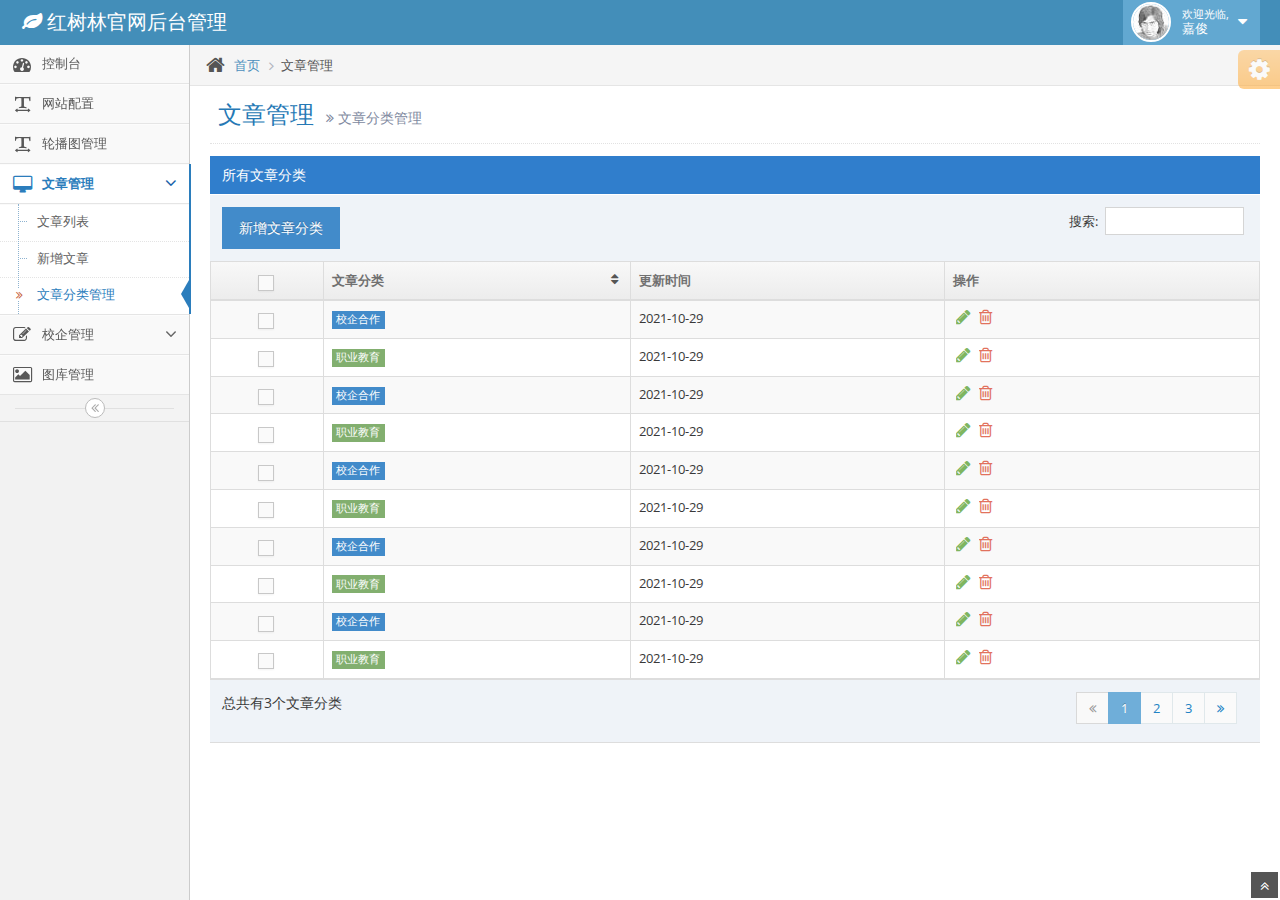
<file: articleClassification.html>
﻿<!DOCTYPE html>
<html lang="en">

<head>
	<meta charset="utf-8" />
	<title>红树林官网后台管理</title>
	<meta name="keywords" content="Bootstrap模版,Bootstrap模版下载,Bootstrap教程,Bootstrap中文" />
	<meta name="description" content="站长素材提供Bootstrap模版,Bootstrap教程,Bootstrap中文翻译等相关Bootstrap插件下载" />
	<meta name="viewport" content="width=device-width, initial-scale=1.0" />
	<!-- basic styles -->
	<link href="assets/css/bootstrap.min.css" rel="stylesheet" />
	<link rel="stylesheet" href="assets/css/font-awesome.min.css" />
	<link rel="stylesheet" href="./assets//css//index/index.css" />

	<!--[if IE 7]>
		  <link rel="stylesheet" href="assets/css/font-awesome-ie7.min.css" />
		<![endif]-->

	<!-- page specific plugin styles -->

	<!-- fonts -->

	<link rel="stylesheet" href="http://fonts.googleapis.com/css?family=Open+Sans:400,300" />

	<!-- ace styles -->

	<link rel="stylesheet" href="assets/css/ace.min.css" />
	<link rel="stylesheet" href="assets/css/ace-rtl.min.css" />
	<link rel="stylesheet" href="assets/css/ace-skins.min.css" />

	<!--[if lte IE 8]>
		  <link rel="stylesheet" href="assets/css/ace-ie.min.css" />
		<![endif]-->

	<!-- inline styles related to this page -->

	<!-- ace settings handler -->

	<script src="assets/js/ace-extra.min.js"></script>

	<!-- HTML5 shim and Respond.js IE8 support of HTML5 elements and media queries -->

	<!--[if lt IE 9]>
		<script src="assets/js/html5shiv.js"></script>
		<script src="assets/js/respond.min.js"></script>
		<![endif]-->
</head>

<body>
	<div class="navbar navbar-default" id="navbar">
		<script type="text/javascript">
			try {
				ace.settings.check('navbar', 'fixed')
			} catch (e) {}
		</script>

		<div class="navbar-container" id="navbar-container">
			<div class="navbar-header pull-left">
				<a href="#" class="navbar-brand">
					<small>
						<i class="icon-leaf"></i>
						红树林官网后台管理
					</small>
				</a><!-- /.brand -->
			</div><!-- /.navbar-header -->

			<div class="navbar-header pull-right" role="navigation">
				<ul class="nav ace-nav">
					

					<li class="light-blue">
						<a data-toggle="dropdown" href="#" class="dropdown-toggle">
							<img class="nav-user-photo" src="assets/avatars/user.jpg" alt="Jason's Photo" />
							<span class="user-info">
								<small>欢迎光临,</small>
								嘉俊
							</span>

							<i class="icon-caret-down"></i>
						</a>

						<ul class="user-menu pull-right dropdown-menu dropdown-yellow dropdown-caret dropdown-close">
							<li>
								<a href="#">
									<i class="icon-cog"></i>
									设置
								</a>
							</li>

							<li>
								<a href="#">
									<i class="icon-user"></i>
									个人资料
								</a>
							</li>

							<li class="divider"></li>

							<li>
								<a href="#">
									<i class="icon-off"></i>
									退出
								</a>
							</li>
						</ul>
					</li>
				</ul><!-- /.ace-nav -->
			</div><!-- /.navbar-header -->
		</div><!-- /.container -->
	</div>

	<div class="main-container" id="main-container">
		<script type="text/javascript">
			try {
				ace.settings.check('main-container', 'fixed')
			} catch (e) {}
		</script>

		<div class="main-container-inner">
			<a class="menu-toggler" id="menu-toggler" href="#">
				<span class="menu-text"></span>
			</a>

			<div class="sidebar" id="sidebar">
				<script type="text/javascript">
					try {
						ace.settings.check('sidebar', 'fixed')
					} catch (e) {}
				</script>

			

				<ul class="nav nav-list">
					<li>
						<a href="index.html">
							<i class="icon-dashboard"></i>
							<span class="menu-text"> 控制台 </span>
						</a>
					</li>

					<li>
						<a href="configuration.html">
							<i class="icon-text-width"></i>
							<span class="menu-text"> 网站配置 </span>
						</a>
					</li>
					<li>
						<a href="swiper.html">
							<i class="icon-text-width"></i>
							<span class="menu-text"> 轮播图管理 </span>
						</a>
					</li>

					<li class="active open">
						<a href="#" class="dropdown-toggle">
							<i class="icon-desktop"></i>
							<span class="menu-text"> 文章管理 </span>

							<b class="arrow icon-angle-down"></b>
						</a>

						<ul class="submenu">
							<li>
								<a href="articleList.html">
									<i class="icon-double-angle-right"></i>
									文章列表
								</a>
							</li>
							<li>
								<a href="newArticles.html">
									<i class="icon-double-angle-right"></i>
									新增文章
								</a>
							</li>
							<li class="active">
								<a href="articleClassification.html">
									<i class="icon-double-angle-right"></i>
									文章分类管理
								</a>
							</li>
						</ul>
					</li>



					<li>
						<a href="#" class="dropdown-toggle">
							<i class="icon-edit"></i>
							<span class="menu-text"> 校企管理 </span>

							<b class="arrow icon-angle-down"></b>
						</a>

						<ul class="submenu">
							<li>
								<a href="enterpriseClassification.html">
									<i class="icon-double-angle-right"></i>
									校企分类管理
								</a>
							</li>

							<li>
								<a href="enterpriseCooperation.html">
									<i class="icon-double-angle-right"></i>
									校企合作管理

								</a>
							</li>
						</ul>
					</li>

					<li>
						<a href="gallery.html">
							<i class="icon-picture"></i>
							<span class="menu-text"> 图库管理 </span>
						</a>
					</li>



				</ul><!-- /.nav-list -->

				<div class="sidebar-collapse" id="sidebar-collapse">
					<i class="icon-double-angle-left" data-icon1="icon-double-angle-left"
						data-icon2="icon-double-angle-right"></i>
				</div>

				<script type="text/javascript">
					try {
						ace.settings.check('sidebar', 'collapsed')
					} catch (e) {}
				</script>
			</div>

			<div class="main-content">
				<div class="breadcrumbs" id="breadcrumbs">
					<script type="text/javascript">
						try {
							ace.settings.check('breadcrumbs', 'fixed')
						} catch (e) {}
					</script>

					<ul class="breadcrumb">
						<li>
							<i class="icon-home home-icon"></i>
							<a href="#">首页</a>
						</li>
						<li class="active">文章管理</li>
					</ul><!-- .breadcrumb -->

				
				</div>

				<div class="page-content">
					<div class="page-header">
						<h1>
							文章管理
							<small>
								<i class="icon-double-angle-right"></i>
								文章分类管理
							</small>
						</h1>
					</div><!-- /.page-header -->

					<div class="row">
						<div class="col-xs-12">
							<div class="table-header">
								所有文章分类
							</div>

							<div class="table-responsive">
								<div id="sample-table-2_wrapper" class="dataTables_wrapper" role="grid">
									<div class="row">
										<div class="col-sm-6">
											<div id="sample-table-2_length" class="dataTables_length">
												<button class="btn btn-primary">新增文章分类</button>
											</div>

										</div>
										<div class="col-sm-6">
											<div class="dataTables_filter" id="sample-table-2_filter">

												<label>搜索: <input type="text" aria-controls="sample-table-2"></label></div>
										</div>
									</div>
									<table id="sample-table-2" class="table table-striped table-bordered table-hover dataTable"
										aria-describedby="sample-table-2_info">
										<thead>
											<tr role="row">
												<th class="center sorting_disabled" role="columnheader" rowspan="1" colspan="1" aria-label="
												
													
													
												
											" style="width: 72px;">
													<label>
														<input type="checkbox" class="ace">
														<span class="lbl"></span>
													</label>
												</th>
												<th class="sorting" role="columnheader" tabindex="0" aria-controls="sample-table-2" rowspan="1"
													colspan="1" aria-label="Domain: activate to sort column ascending" style="width: 196px;">
													文章分类</th>


												<th class="hidden-480" role="columnheader" tabindex="0" aria-controls="sample-table-2"
													rowspan="1" colspan="1" aria-label="Status: activate to sort column ascending"
													style="width: 201px;">更新时间</th>
												<th class="hidden-480" role="columnheader" tabindex="0" aria-controls="sample-table-2"
													rowspan="1" colspan="1" aria-label="Status: activate to sort column ascending"
													style="width: 201px;">操作</th>

											</tr>
										</thead>


										<tbody role="alert" aria-live="polite" aria-relevant="all">
											<tr class="odd">
												<td class="center  sorting_1">
													<label>
														<input type="checkbox" class="ace">
														<span class="lbl"></span>
													</label>
												</td>



												<td class="hidden-480 ">
													<span class="label label-sm label-primary">校企合作</span>
												</td>
												<td class=" ">2021-10-29</td>

												<td class=" ">
													<div class="visible-md visible-lg hidden-sm hidden-xs action-buttons">

														<a class="green" href="#">
															<i class="icon-pencil bigger-130"></i>
														</a>

														<a class="red" href="#">
															<i class="icon-trash bigger-130"></i>
														</a>
													</div>

													<div class="visible-xs visible-sm hidden-md hidden-lg">
														<div class="inline position-relative">
															<button class="btn btn-minier btn-yellow dropdown-toggle" data-toggle="dropdown">
																<i class="icon-caret-down icon-only bigger-120"></i>
															</button>

															<ul
																class="dropdown-menu dropdown-only-icon dropdown-yellow pull-right dropdown-caret dropdown-close">
																<li>
																	<a href="#" class="tooltip-info" data-rel="tooltip" title=""
																		data-original-title="View">
																		<span class="blue">
																			<i class="icon-zoom-in bigger-120"></i>
																		</span>
																	</a>
																</li>

																<li>
																	<a href="#" class="tooltip-success" data-rel="tooltip" title=""
																		data-original-title="Edit">
																		<span class="green">
																			<i class="icon-edit bigger-120"></i>
																		</span>
																	</a>
																</li>

																<li>
																	<a href="#" class="tooltip-error" data-rel="tooltip" title=""
																		data-original-title="Delete">
																		<span class="red">
																			<i class="icon-trash bigger-120"></i>
																		</span>
																	</a>
																</li>
															</ul>
														</div>
													</div>
												</td>
											</tr>
											<tr class="even">
												<td class="center  sorting_1">
													<label>
														<input type="checkbox" class="ace">
														<span class="lbl"></span>
													</label>
												</td>



												<td class="hidden-480 ">
													<span class="label label-sm label-success">职业教育</span>
												</td>
												<td class=" ">2021-10-29</td>

												<td class=" ">
													<div class="visible-md visible-lg hidden-sm hidden-xs action-buttons">

														<a class="green" href="#">
															<i class="icon-pencil bigger-130"></i>
														</a>

														<a class="red" href="#">
															<i class="icon-trash bigger-130"></i>
														</a>
													</div>

													<div class="visible-xs visible-sm hidden-md hidden-lg">
														<div class="inline position-relative">
															<button class="btn btn-minier btn-yellow dropdown-toggle" data-toggle="dropdown">
																<i class="icon-caret-down icon-only bigger-120"></i>
															</button>

															<ul
																class="dropdown-menu dropdown-only-icon dropdown-yellow pull-right dropdown-caret dropdown-close">
																<li>
																	<a href="#" class="tooltip-info" data-rel="tooltip" title=""
																		data-original-title="View">
																		<span class="blue">
																			<i class="icon-zoom-in bigger-120"></i>
																		</span>
																	</a>
																</li>

																<li>
																	<a href="#" class="tooltip-success" data-rel="tooltip" title=""
																		data-original-title="Edit">
																		<span class="green">
																			<i class="icon-edit bigger-120"></i>
																		</span>
																	</a>
																</li>

																<li>
																	<a href="#" class="tooltip-error" data-rel="tooltip" title=""
																		data-original-title="Delete">
																		<span class="red">
																			<i class="icon-trash bigger-120"></i>
																		</span>
																	</a>
																</li>
															</ul>
														</div>
													</div>
												</td>
											</tr>
											<tr class="odd">
												<td class="center  sorting_1">
													<label>
														<input type="checkbox" class="ace">
														<span class="lbl"></span>
													</label>
												</td>



												<td class="hidden-480 ">
													<span class="label label-sm label-primary">校企合作</span>
												</td>
												<td class=" ">2021-10-29</td>

												<td class=" ">
													<div class="visible-md visible-lg hidden-sm hidden-xs action-buttons">

														<a class="green" href="#">
															<i class="icon-pencil bigger-130"></i>
														</a>

														<a class="red" href="#">
															<i class="icon-trash bigger-130"></i>
														</a>
													</div>

													<div class="visible-xs visible-sm hidden-md hidden-lg">
														<div class="inline position-relative">
															<button class="btn btn-minier btn-yellow dropdown-toggle" data-toggle="dropdown">
																<i class="icon-caret-down icon-only bigger-120"></i>
															</button>

															<ul
																class="dropdown-menu dropdown-only-icon dropdown-yellow pull-right dropdown-caret dropdown-close">
																<li>
																	<a href="#" class="tooltip-info" data-rel="tooltip" title=""
																		data-original-title="View">
																		<span class="blue">
																			<i class="icon-zoom-in bigger-120"></i>
																		</span>
																	</a>
																</li>

																<li>
																	<a href="#" class="tooltip-success" data-rel="tooltip" title=""
																		data-original-title="Edit">
																		<span class="green">
																			<i class="icon-edit bigger-120"></i>
																		</span>
																	</a>
																</li>

																<li>
																	<a href="#" class="tooltip-error" data-rel="tooltip" title=""
																		data-original-title="Delete">
																		<span class="red">
																			<i class="icon-trash bigger-120"></i>
																		</span>
																	</a>
																</li>
															</ul>
														</div>
													</div>
												</td>
											</tr>
											<tr class="even">
												<td class="center  sorting_1">
													<label>
														<input type="checkbox" class="ace">
														<span class="lbl"></span>
													</label>
												</td>



												<td class="hidden-480 ">
													<span class="label label-sm label-success">职业教育</span>
												</td>
												<td class=" ">2021-10-29</td>

												<td class=" ">
													<div class="visible-md visible-lg hidden-sm hidden-xs action-buttons">

														<a class="green" href="#">
															<i class="icon-pencil bigger-130"></i>
														</a>

														<a class="red" href="#">
															<i class="icon-trash bigger-130"></i>
														</a>
													</div>

													<div class="visible-xs visible-sm hidden-md hidden-lg">
														<div class="inline position-relative">
															<button class="btn btn-minier btn-yellow dropdown-toggle" data-toggle="dropdown">
																<i class="icon-caret-down icon-only bigger-120"></i>
															</button>

															<ul
																class="dropdown-menu dropdown-only-icon dropdown-yellow pull-right dropdown-caret dropdown-close">
																<li>
																	<a href="#" class="tooltip-info" data-rel="tooltip" title=""
																		data-original-title="View">
																		<span class="blue">
																			<i class="icon-zoom-in bigger-120"></i>
																		</span>
																	</a>
																</li>

																<li>
																	<a href="#" class="tooltip-success" data-rel="tooltip" title=""
																		data-original-title="Edit">
																		<span class="green">
																			<i class="icon-edit bigger-120"></i>
																		</span>
																	</a>
																</li>

																<li>
																	<a href="#" class="tooltip-error" data-rel="tooltip" title=""
																		data-original-title="Delete">
																		<span class="red">
																			<i class="icon-trash bigger-120"></i>
																		</span>
																	</a>
																</li>
															</ul>
														</div>
													</div>
												</td>
											</tr>
											<tr class="odd">
												<td class="center  sorting_1">
													<label>
														<input type="checkbox" class="ace">
														<span class="lbl"></span>
													</label>
												</td>



												<td class="hidden-480 ">
													<span class="label label-sm label-primary">校企合作</span>
												</td>
												<td class=" ">2021-10-29</td>

												<td class=" ">
													<div class="visible-md visible-lg hidden-sm hidden-xs action-buttons">

														<a class="green" href="#">
															<i class="icon-pencil bigger-130"></i>
														</a>

														<a class="red" href="#">
															<i class="icon-trash bigger-130"></i>
														</a>
													</div>

													<div class="visible-xs visible-sm hidden-md hidden-lg">
														<div class="inline position-relative">
															<button class="btn btn-minier btn-yellow dropdown-toggle" data-toggle="dropdown">
																<i class="icon-caret-down icon-only bigger-120"></i>
															</button>

															<ul
																class="dropdown-menu dropdown-only-icon dropdown-yellow pull-right dropdown-caret dropdown-close">
																<li>
																	<a href="#" class="tooltip-info" data-rel="tooltip" title=""
																		data-original-title="View">
																		<span class="blue">
																			<i class="icon-zoom-in bigger-120"></i>
																		</span>
																	</a>
																</li>

																<li>
																	<a href="#" class="tooltip-success" data-rel="tooltip" title=""
																		data-original-title="Edit">
																		<span class="green">
																			<i class="icon-edit bigger-120"></i>
																		</span>
																	</a>
																</li>

																<li>
																	<a href="#" class="tooltip-error" data-rel="tooltip" title=""
																		data-original-title="Delete">
																		<span class="red">
																			<i class="icon-trash bigger-120"></i>
																		</span>
																	</a>
																</li>
															</ul>
														</div>
													</div>
												</td>
											</tr>
											<tr class="even">
												<td class="center  sorting_1">
													<label>
														<input type="checkbox" class="ace">
														<span class="lbl"></span>
													</label>
												</td>



												<td class="hidden-480 ">
													<span class="label label-sm label-success">职业教育</span>
												</td>
												<td class=" ">2021-10-29</td>

												<td class=" ">
													<div class="visible-md visible-lg hidden-sm hidden-xs action-buttons">

														<a class="green" href="#">
															<i class="icon-pencil bigger-130"></i>
														</a>

														<a class="red" href="#">
															<i class="icon-trash bigger-130"></i>
														</a>
													</div>

													<div class="visible-xs visible-sm hidden-md hidden-lg">
														<div class="inline position-relative">
															<button class="btn btn-minier btn-yellow dropdown-toggle" data-toggle="dropdown">
																<i class="icon-caret-down icon-only bigger-120"></i>
															</button>

															<ul
																class="dropdown-menu dropdown-only-icon dropdown-yellow pull-right dropdown-caret dropdown-close">
																<li>
																	<a href="#" class="tooltip-info" data-rel="tooltip" title=""
																		data-original-title="View">
																		<span class="blue">
																			<i class="icon-zoom-in bigger-120"></i>
																		</span>
																	</a>
																</li>

																<li>
																	<a href="#" class="tooltip-success" data-rel="tooltip" title=""
																		data-original-title="Edit">
																		<span class="green">
																			<i class="icon-edit bigger-120"></i>
																		</span>
																	</a>
																</li>

																<li>
																	<a href="#" class="tooltip-error" data-rel="tooltip" title=""
																		data-original-title="Delete">
																		<span class="red">
																			<i class="icon-trash bigger-120"></i>
																		</span>
																	</a>
																</li>
															</ul>
														</div>
													</div>
												</td>
											</tr>
											<tr class="odd">
												<td class="center  sorting_1">
													<label>
														<input type="checkbox" class="ace">
														<span class="lbl"></span>
													</label>
												</td>



												<td class="hidden-480 ">
													<span class="label label-sm label-primary">校企合作</span>
												</td>
												<td class=" ">2021-10-29</td>

												<td class=" ">
													<div class="visible-md visible-lg hidden-sm hidden-xs action-buttons">

														<a class="green" href="#">
															<i class="icon-pencil bigger-130"></i>
														</a>

														<a class="red" href="#">
															<i class="icon-trash bigger-130"></i>
														</a>
													</div>

													<div class="visible-xs visible-sm hidden-md hidden-lg">
														<div class="inline position-relative">
															<button class="btn btn-minier btn-yellow dropdown-toggle" data-toggle="dropdown">
																<i class="icon-caret-down icon-only bigger-120"></i>
															</button>

															<ul
																class="dropdown-menu dropdown-only-icon dropdown-yellow pull-right dropdown-caret dropdown-close">
																<li>
																	<a href="#" class="tooltip-info" data-rel="tooltip" title=""
																		data-original-title="View">
																		<span class="blue">
																			<i class="icon-zoom-in bigger-120"></i>
																		</span>
																	</a>
																</li>

																<li>
																	<a href="#" class="tooltip-success" data-rel="tooltip" title=""
																		data-original-title="Edit">
																		<span class="green">
																			<i class="icon-edit bigger-120"></i>
																		</span>
																	</a>
																</li>

																<li>
																	<a href="#" class="tooltip-error" data-rel="tooltip" title=""
																		data-original-title="Delete">
																		<span class="red">
																			<i class="icon-trash bigger-120"></i>
																		</span>
																	</a>
																</li>
															</ul>
														</div>
													</div>
												</td>
											</tr>
											<tr class="even">
												<td class="center  sorting_1">
													<label>
														<input type="checkbox" class="ace">
														<span class="lbl"></span>
													</label>
												</td>



												<td class="hidden-480 ">
													<span class="label label-sm label-success">职业教育</span>
												</td>
												<td class=" ">2021-10-29</td>

												<td class=" ">
													<div class="visible-md visible-lg hidden-sm hidden-xs action-buttons">

														<a class="green" href="#">
															<i class="icon-pencil bigger-130"></i>
														</a>

														<a class="red" href="#">
															<i class="icon-trash bigger-130"></i>
														</a>
													</div>

													<div class="visible-xs visible-sm hidden-md hidden-lg">
														<div class="inline position-relative">
															<button class="btn btn-minier btn-yellow dropdown-toggle" data-toggle="dropdown">
																<i class="icon-caret-down icon-only bigger-120"></i>
															</button>

															<ul
																class="dropdown-menu dropdown-only-icon dropdown-yellow pull-right dropdown-caret dropdown-close">
																<li>
																	<a href="#" class="tooltip-info" data-rel="tooltip" title=""
																		data-original-title="View">
																		<span class="blue">
																			<i class="icon-zoom-in bigger-120"></i>
																		</span>
																	</a>
																</li>

																<li>
																	<a href="#" class="tooltip-success" data-rel="tooltip" title=""
																		data-original-title="Edit">
																		<span class="green">
																			<i class="icon-edit bigger-120"></i>
																		</span>
																	</a>
																</li>

																<li>
																	<a href="#" class="tooltip-error" data-rel="tooltip" title=""
																		data-original-title="Delete">
																		<span class="red">
																			<i class="icon-trash bigger-120"></i>
																		</span>
																	</a>
																</li>
															</ul>
														</div>
													</div>
												</td>
											</tr>
											<tr class="odd">
												<td class="center  sorting_1">
													<label>
														<input type="checkbox" class="ace">
														<span class="lbl"></span>
													</label>
												</td>



												<td class="hidden-480 ">
													<span class="label label-sm label-primary">校企合作</span>
												</td>
												<td class=" ">2021-10-29</td>

												<td class=" ">
													<div class="visible-md visible-lg hidden-sm hidden-xs action-buttons">

														<a class="green" href="#">
															<i class="icon-pencil bigger-130"></i>
														</a>

														<a class="red" href="#">
															<i class="icon-trash bigger-130"></i>
														</a>
													</div>

													<div class="visible-xs visible-sm hidden-md hidden-lg">
														<div class="inline position-relative">
															<button class="btn btn-minier btn-yellow dropdown-toggle" data-toggle="dropdown">
																<i class="icon-caret-down icon-only bigger-120"></i>
															</button>

															<ul
																class="dropdown-menu dropdown-only-icon dropdown-yellow pull-right dropdown-caret dropdown-close">
																<li>
																	<a href="#" class="tooltip-info" data-rel="tooltip" title=""
																		data-original-title="View">
																		<span class="blue">
																			<i class="icon-zoom-in bigger-120"></i>
																		</span>
																	</a>
																</li>

																<li>
																	<a href="#" class="tooltip-success" data-rel="tooltip" title=""
																		data-original-title="Edit">
																		<span class="green">
																			<i class="icon-edit bigger-120"></i>
																		</span>
																	</a>
																</li>

																<li>
																	<a href="#" class="tooltip-error" data-rel="tooltip" title=""
																		data-original-title="Delete">
																		<span class="red">
																			<i class="icon-trash bigger-120"></i>
																		</span>
																	</a>
																</li>
															</ul>
														</div>
													</div>
												</td>
											</tr>
											<tr class="even">
												<td class="center  sorting_1">
													<label>
														<input type="checkbox" class="ace">
														<span class="lbl"></span>
													</label>
												</td>



												<td class="hidden-480 ">
													<span class="label label-sm label-success">职业教育</span>
												</td>
												<td class=" ">2021-10-29</td>

												<td class=" ">
													<div class="visible-md visible-lg hidden-sm hidden-xs action-buttons">

														<a class="green" href="#">
															<i class="icon-pencil bigger-130"></i>
														</a>

														<a class="red" href="#">
															<i class="icon-trash bigger-130"></i>
														</a>
													</div>

													<div class="visible-xs visible-sm hidden-md hidden-lg">
														<div class="inline position-relative">
															<button class="btn btn-minier btn-yellow dropdown-toggle" data-toggle="dropdown">
																<i class="icon-caret-down icon-only bigger-120"></i>
															</button>

															<ul
																class="dropdown-menu dropdown-only-icon dropdown-yellow pull-right dropdown-caret dropdown-close">
																<li>
																	<a href="#" class="tooltip-info" data-rel="tooltip" title=""
																		data-original-title="View">
																		<span class="blue">
																			<i class="icon-zoom-in bigger-120"></i>
																		</span>
																	</a>
																</li>

																<li>
																	<a href="#" class="tooltip-success" data-rel="tooltip" title=""
																		data-original-title="Edit">
																		<span class="green">
																			<i class="icon-edit bigger-120"></i>
																		</span>
																	</a>
																</li>

																<li>
																	<a href="#" class="tooltip-error" data-rel="tooltip" title=""
																		data-original-title="Delete">
																		<span class="red">
																			<i class="icon-trash bigger-120"></i>
																		</span>
																	</a>
																</li>
															</ul>
														</div>
													</div>
												</td>
											</tr>


										</tbody>
									</table>
									<div class="row">
										<div class="col-sm-6">
											<div class="dataTables_info" id="sample-table-2_info">总共有3个文章分类</div>
										</div>
										<div class="col-sm-6">
											<div class="dataTables_paginate paging_bootstrap">
												<ul class="pagination">
													<li class="prev disabled"><a href="#"><i class="icon-double-angle-left"></i></a></li>
													<li class="active"><a href="#">1</a></li>
													<li><a href="#">2</a></li>
													<li><a href="#">3</a></li>
													<li class="next"><a href="#"><i class="icon-double-angle-right"></i></a></li>
												</ul>
											</div>
										</div>
									</div>
								</div>
							</div>
						</div>
					</div>
				</div><!-- /.row -->
			</div><!-- /.page-content -->
		</div><!-- /.main-content -->

		<div class="ace-settings-container" id="ace-settings-container">
			<div class="btn btn-app btn-xs btn-warning ace-settings-btn" id="ace-settings-btn">
				<i class="icon-cog bigger-150"></i>
			</div>

			<div class="ace-settings-box" id="ace-settings-box">
				<div>
					<div class="pull-left">
						<select id="skin-colorpicker" class="hide">
							<option data-skin="default" value="#438EB9">#438EB9</option>
							<option data-skin="skin-1" value="#222A2D">#222A2D</option>
							<option data-skin="skin-2" value="#C6487E">#C6487E</option>
							<option data-skin="skin-3" value="#D0D0D0">#D0D0D0</option>
						</select>
					</div>
					<span>&nbsp; 选择皮肤</span>
				</div>

				<div>
					<input type="checkbox" class="ace ace-checkbox-2" id="ace-settings-navbar" />
					<label class="lbl" for="ace-settings-navbar"> 固定导航条</label>
				</div>

				<div>
					<input type="checkbox" class="ace ace-checkbox-2" id="ace-settings-sidebar" />
					<label class="lbl" for="ace-settings-sidebar"> 固定滑动条</label>
				</div>

				<div>
					<input type="checkbox" class="ace ace-checkbox-2" id="ace-settings-breadcrumbs" />
					<label class="lbl" for="ace-settings-breadcrumbs">固定面包屑</label>
				</div>

				<div>
					<input type="checkbox" class="ace ace-checkbox-2" id="ace-settings-rtl" />
					<label class="lbl" for="ace-settings-rtl">切换到左边</label>
				</div>

				<div>
					<input type="checkbox" class="ace ace-checkbox-2" id="ace-settings-add-container" />
					<label class="lbl" for="ace-settings-add-container">
						切换窄屏
						<b></b>
					</label>
				</div>
			</div>
		</div><!-- /#ace-settings-container -->
	</div><!-- /.main-container-inner -->

	<a href="#" id="btn-scroll-up" class="btn-scroll-up btn btn-sm btn-inverse">
		<i class="icon-double-angle-up icon-only bigger-110"></i>
	</a>
	</div><!-- /.main-container -->

	<!-- basic scripts -->

	<!--[if !IE]> -->

	<!--   -->

	<!-- <![endif]-->

	<!--[if IE]>
<script src="http://ajax.googleapis.com/ajax/libs/jquery/1.10.2/jquery.min.js"></script>
<![endif]-->

	<!--[if !IE]> -->

	<script type="text/javascript">
		window.jQuery || document.write("<script src='assets/js/jquery-2.0.3.min.js'>" + "<" + "script>");
	</script>

	<!-- <![endif]-->

	<!--[if IE]>
<script type="text/javascript">
 window.jQuery || document.write("<script src='assets/js/jquery-1.10.2.min.js'>"+"<"+"script>");
</script>
<![endif]-->

	<script type="text/javascript">
		if ("ontouchend" in document) document.write("<script src='assets/js/jquery.mobile.custom.min.js'>" + "<" +
			"script>");
	</script>
	<script src="assets/js/bootstrap.min.js"></script>
	<script src="assets/js/typeahead-bs2.min.js"></script>

	<!-- page specific plugin scripts -->

	<!--[if lte IE 8]>
		  <script src="assets/js/excanvas.min.js"></script>
		<![endif]-->

	<script src="assets/js/jquery-ui-1.10.3.custom.min.js"></script>
	<script src="assets/js/jquery.ui.touch-punch.min.js"></script>
	<script src="assets/js/jquery.slimscroll.min.js"></script>
	<script src="assets/js/jquery.easy-pie-chart.min.js"></script>
	<script src="assets/js/jquery.sparkline.min.js"></script>
	<script src="assets/js/flot/jquery.flot.min.js"></script>
	<script src="assets/js/flot/jquery.flot.pie.min.js"></script>
	<script src="assets/js/flot/jquery.flot.resize.min.js"></script>

	<!-- ace scripts -->

	<script src="assets/js/ace-elements.min.js"></script>
	<script src="assets/js/ace.min.js"></script>

	<!-- inline scripts related to this page -->


	<!-- chart.js -->
	<script src="./assets/js/chart.js"></script>


	<script type="text/javascript">
		jQuery(function ($) {
			$('.easy-pie-chart.percentage').each(function () {
				var $box = $(this).closest('.infobox');
				var barColor = $(this).data('color') || (!$box.hasClass('infobox-dark') ? $box.css('color') :
					'rgba(255,255,255,0.95)');
				var trackColor = barColor == 'rgba(255,255,255,0.95)' ? 'rgba(255,255,255,0.25)' : '#E2E2E2';
				var size = parseInt($(this).data('size')) || 50;
				$(this).easyPieChart({
					barColor: barColor,
					trackColor: trackColor,
					scaleColor: false,
					lineCap: 'butt',
					lineWidth: parseInt(size / 10),
					animate: /msie\s*(8|7|6)/.test(navigator.userAgent.toLowerCase()) ? false : 1000,
					size: size
				});
			})

			$('.sparkline').each(function () {
				var $box = $(this).closest('.infobox');
				var barColor = !$box.hasClass('infobox-dark') ? $box.css('color') : '#FFF';
				$(this).sparkline('html', {
					tagValuesAttribute: 'data-values',
					type: 'bar',
					barColor: barColor,
					chartRangeMin: $(this).data('min') || 0
				});
			});




			var placeholder = $('#piechart-placeholder').css({
				'width': '90%',
				'min-height': '150px'
			});
			var data = [{
					label: "social networks",
					data: 38.7,
					color: "#68BC31"
				},
				{
					label: "search engines",
					data: 24.5,
					color: "#2091CF"
				},
				{
					label: "ad campaigns",
					data: 8.2,
					color: "#AF4E96"
				},
				{
					label: "direct traffic",
					data: 18.6,
					color: "#DA5430"
				},
				{
					label: "other",
					data: 10,
					color: "#FEE074"
				}
			]

			function drawPieChart(placeholder, data, position) {
				$.plot(placeholder, data, {
					series: {
						pie: {
							show: true,
							tilt: 0.8,
							highlight: {
								opacity: 0.25
							},
							stroke: {
								color: '#fff',
								width: 2
							},
							startAngle: 2
						}
					},
					legend: {
						show: true,
						position: position || "ne",
						labelBoxBorderColor: null,
						margin: [-30, 15]
					},
					grid: {
						hoverable: true,
						clickable: true
					}
				})
			}
			drawPieChart(placeholder, data);

			/**
			we saved the drawing function and the data to redraw with different position later when switching to RTL mode dynamically
			so that's not needed actually.
			*/
			placeholder.data('chart', data);
			placeholder.data('draw', drawPieChart);



			var $tooltip = $("<div class='tooltip top in'><div class='tooltip-inner'></div></div>").hide().appendTo('body');
			var previousPoint = null;

			placeholder.on('plothover', function (event, pos, item) {
				if (item) {
					if (previousPoint != item.seriesIndex) {
						previousPoint = item.seriesIndex;
						var tip = item.series['label'] + " : " + item.series['percent'] + '%';
						$tooltip.show().children(0).text(tip);
					}
					$tooltip.css({
						top: pos.pageY + 10,
						left: pos.pageX + 10
					});
				} else {
					$tooltip.hide();
					previousPoint = null;
				}

			});






			var d1 = [];
			for (var i = 0; i < Math.PI * 2; i += 0.5) {
				d1.push([i, Math.sin(i)]);
			}

			var d2 = [];
			for (var i = 0; i < Math.PI * 2; i += 0.5) {
				d2.push([i, Math.cos(i)]);
			}

			var d3 = [];
			for (var i = 0; i < Math.PI * 2; i += 0.2) {
				d3.push([i, Math.tan(i)]);
			}


			var sales_charts = $('#sales-charts').css({
				'width': '100%',
				'height': '220px'
			});
			$.plot("#sales-charts", [{
					label: "Domains",
					data: d1
				},
				{
					label: "Hosting",
					data: d2
				},
				{
					label: "Services",
					data: d3
				}
			], {
				hoverable: true,
				shadowSize: 0,
				series: {
					lines: {
						show: true
					},
					points: {
						show: true
					}
				},
				xaxis: {
					tickLength: 0
				},
				yaxis: {
					ticks: 10,
					min: -2,
					max: 2,
					tickDecimals: 3
				},
				grid: {
					backgroundColor: {
						colors: ["#fff", "#fff"]
					},
					borderWidth: 1,
					borderColor: '#555'
				}
			});


			$('#recent-box [data-rel="tooltip"]').tooltip({
				placement: tooltip_placement
			});

			function tooltip_placement(context, source) {
				var $source = $(source);
				var $parent = $source.closest('.tab-content')
				var off1 = $parent.offset();
				var w1 = $parent.width();

				var off2 = $source.offset();
				var w2 = $source.width();

				if (parseInt(off2.left) < parseInt(off1.left) + parseInt(w1 / 2)) return 'right';
				return 'left';
			}


			$('.dialogs,.comments').slimScroll({
				height: '300px'
			});


			//Android's default browser somehow is confused when tapping on label which will lead to dragging the task
			//so disable dragging when clicking on label
			var agent = navigator.userAgent.toLowerCase();
			if ("ontouchstart" in document && /applewebkit/.test(agent) && /android/.test(agent))
				$('#tasks').on('touchstart', function (e) {
					var li = $(e.target).closest('#tasks li');
					if (li.length == 0) return;
					var label = li.find('label.inline').get(0);
					if (label == e.target || $.contains(label, e.target)) e.stopImmediatePropagation();
				});

			$('#tasks').sortable({
				opacity: 0.8,
				revert: true,
				forceHelperSize: true,
				placeholder: 'draggable-placeholder',
				forcePlaceholderSize: true,
				tolerance: 'pointer',
				stop: function (event,
					ui
				) { //just for Chrome!!!! so that dropdowns on items don't appear below other items after being moved
					$(ui.item).css('z-index', 'auto');
				}
			});
			$('#tasks').disableSelection();
			$('#tasks input:checkbox').removeAttr('checked').on('click', function () {
				if (this.checked) $(this).closest('li').addClass('selected');
				else $(this).closest('li').removeClass('selected');
			});


		})
	</script>
	<script>
		// 基于准备好的dom，初始化echarts实例
		var views = echarts.init(document.getElementById('views'));
		var visitors = echarts.init(document.getElementById('visitors'));

		// 指定图表的配置项和数据
		var viewsOption = {
			title: {
				text: '网站浏览量'
			},
			tooltip: {},
			legend: {
				data: ['浏览量']
			},
			xAxis: {
				data: ['星期一', '星期二', '星期三', '星期四', '星期五', '星期六', '星期日']
			},
			yAxis: {},
			series: [{
				name: '浏览量',
				type: 'bar',
				data: [5, 20, 36, 10, 10, 20, 20],
				itemStyle: {
					color: '#438eb9'
				}
			}]
		};
		var visitorsOption = {
			title: {
				text: '网站访客数'
			},
			xAxis: {
				type: 'category',
				data: ['星期一', '星期二', '星期三', '星期四', '星期五', '星期六', '星期日']
			},
			yAxis: {
				type: 'value'
			},
			series: [{
				data: [150, 230, 224, 218, 135, 147, 260],
				type: 'line',
				itemStyle: {
					color: '#438eb9'
				}
			}]
		};

		// 使用刚指定的配置项和数据显示图表。
		views.setOption(viewsOption);
		// 使用刚指定的配置项和数据显示图表。
		visitors.setOption(visitorsOption);
	</script>
</body>

</html>
</file>
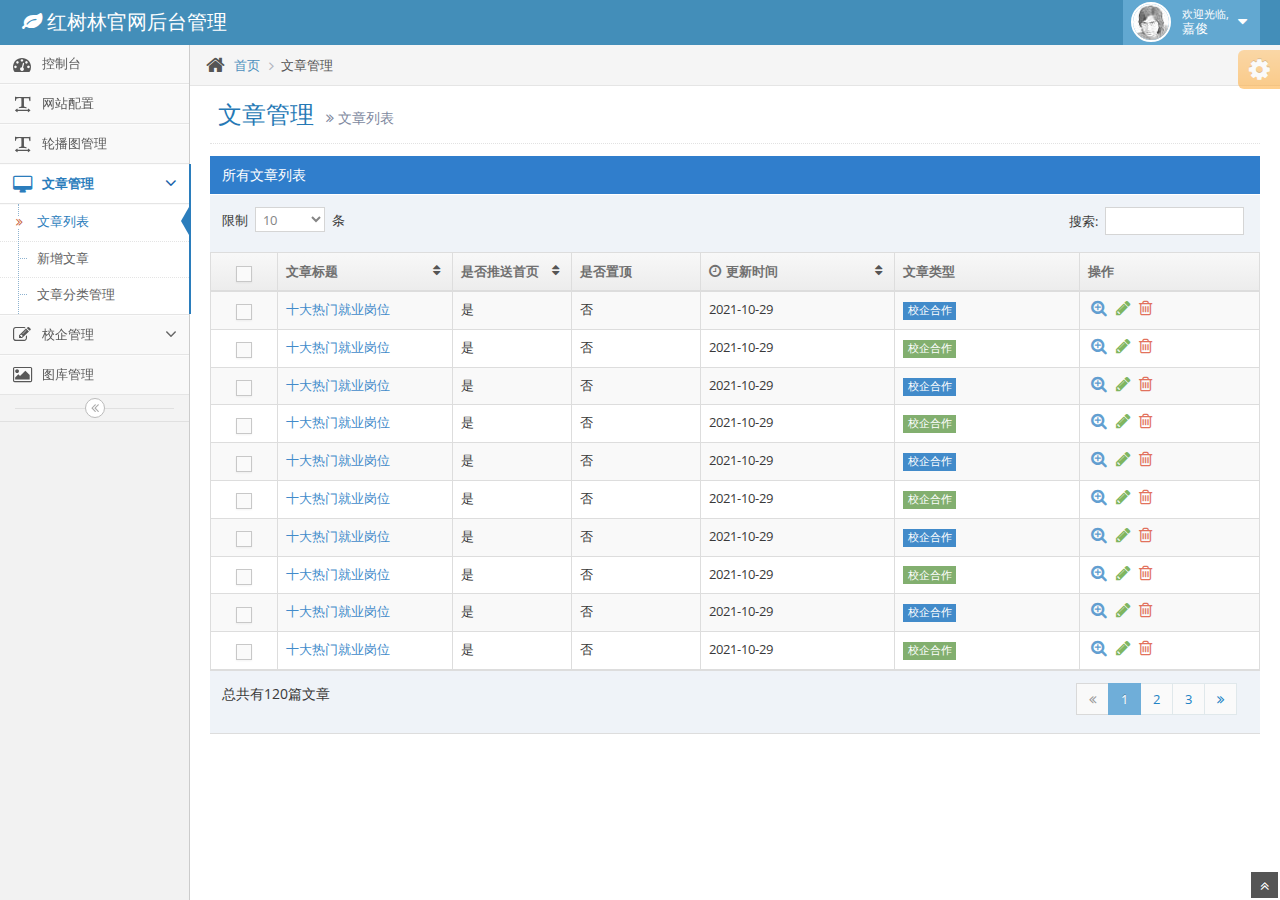
<file: articleList.html>
﻿<!DOCTYPE html>
<html lang="en">

<head>
	<meta charset="utf-8" />
	<title>红树林官网后台管理</title>
	<meta name="keywords" content="Bootstrap模版,Bootstrap模版下载,Bootstrap教程,Bootstrap中文" />
	<meta name="description" content="站长素材提供Bootstrap模版,Bootstrap教程,Bootstrap中文翻译等相关Bootstrap插件下载" />
	<meta name="viewport" content="width=device-width, initial-scale=1.0" />
	<!-- basic styles -->
	<link href="assets/css/bootstrap.min.css" rel="stylesheet" />
	<link rel="stylesheet" href="assets/css/font-awesome.min.css" />
	<link rel="stylesheet" href="./assets//css//index/index.css" />

	<!--[if IE 7]>
		  <link rel="stylesheet" href="assets/css/font-awesome-ie7.min.css" />
		<![endif]-->

	<!-- page specific plugin styles -->

	<!-- fonts -->

	<link rel="stylesheet" href="http://fonts.googleapis.com/css?family=Open+Sans:400,300" />

	<!-- ace styles -->

	<link rel="stylesheet" href="assets/css/ace.min.css" />
	<link rel="stylesheet" href="assets/css/ace-rtl.min.css" />
	<link rel="stylesheet" href="assets/css/ace-skins.min.css" />

	<!--[if lte IE 8]>
		  <link rel="stylesheet" href="assets/css/ace-ie.min.css" />
		<![endif]-->

	<!-- inline styles related to this page -->

	<!-- ace settings handler -->

	<script src="assets/js/ace-extra.min.js"></script>

	<!-- HTML5 shim and Respond.js IE8 support of HTML5 elements and media queries -->

	<!--[if lt IE 9]>
		<script src="assets/js/html5shiv.js"></script>
		<script src="assets/js/respond.min.js"></script>
		<![endif]-->
</head>

<body>
	<div class="navbar navbar-default" id="navbar">
		<script type="text/javascript">
			try {
				ace.settings.check('navbar', 'fixed')
			} catch (e) {}
		</script>

		<div class="navbar-container" id="navbar-container">
			<div class="navbar-header pull-left">
				<a href="#" class="navbar-brand">
					<small>
						<i class="icon-leaf"></i>
						红树林官网后台管理
					</small>
				</a><!-- /.brand -->
			</div><!-- /.navbar-header -->

			<div class="navbar-header pull-right" role="navigation">
				<ul class="nav ace-nav">
			
					<li class="light-blue">
						<a data-toggle="dropdown" href="#" class="dropdown-toggle">
							<img class="nav-user-photo" src="assets/avatars/user.jpg" alt="Jason's Photo" />
							<span class="user-info">
								<small>欢迎光临,</small>
								嘉俊
							</span>

							<i class="icon-caret-down"></i>
						</a>

						<ul class="user-menu pull-right dropdown-menu dropdown-yellow dropdown-caret dropdown-close">
							<li>
								<a href="#">
									<i class="icon-cog"></i>
									设置
								</a>
							</li>

							<li>
								<a href="#">
									<i class="icon-user"></i>
									个人资料
								</a>
							</li>

							<li class="divider"></li>

							<li>
								<a href="#">
									<i class="icon-off"></i>
									退出
								</a>
							</li>
						</ul>
					</li>
				</ul><!-- /.ace-nav -->
			</div><!-- /.navbar-header -->
		</div><!-- /.container -->
	</div>

	<div class="main-container" id="main-container">
		<script type="text/javascript">
			try {
				ace.settings.check('main-container', 'fixed')
			} catch (e) {}
		</script>

		<div class="main-container-inner">
			<a class="menu-toggler" id="menu-toggler" href="#">
				<span class="menu-text"></span>
			</a>

			<div class="sidebar" id="sidebar">
				<script type="text/javascript">
					try {
						ace.settings.check('sidebar', 'fixed')
					} catch (e) {}
				</script>

				

				<ul class="nav nav-list">
					<li>
						<a href="index.html">
							<i class="icon-dashboard"></i>
							<span class="menu-text"> 控制台 </span>
						</a>
					</li>

					<li>
						<a href="configuration.html">
							<i class="icon-text-width"></i>
							<span class="menu-text"> 网站配置 </span>
						</a>
					</li>
					<li>
						<a href="swiper.html">
							<i class="icon-text-width"></i>
							<span class="menu-text"> 轮播图管理 </span>
						</a>
					</li>

					<li class="active open">
						<a href="#" class="dropdown-toggle">
							<i class="icon-desktop"></i>
							<span class="menu-text"> 文章管理 </span>

							<b class="arrow icon-angle-down"></b>
						</a>

						<ul class="submenu">
							<li class="active">
								<a href="articleList.html">
									<i class="icon-double-angle-right"></i>
									文章列表
								</a>
							</li>
							<li>
								<a href="newArticles.html">
									<i class="icon-double-angle-right"></i>
									新增文章
								</a>
							</li>
							<li>
								<a href="articleClassification.html">
									<i class="icon-double-angle-right"></i>
									文章分类管理
								</a>
							</li>
						</ul>
					</li>



					<li>
						<a href="#" class="dropdown-toggle">
							<i class="icon-edit"></i>
							<span class="menu-text"> 校企管理 </span>

							<b class="arrow icon-angle-down"></b>
						</a>

						<ul class="submenu">
							<li>
								<a href="enterpriseClassification.html">
									<i class="icon-double-angle-right"></i>
									校企分类管理
								</a>
							</li>

							<li>
								<a href="enterpriseCooperation.html">
									<i class="icon-double-angle-right"></i>
									校企合作管理

								</a>
							</li>
						</ul>
					</li>

					<li>
						<a href="gallery.html">
							<i class="icon-picture"></i>
							<span class="menu-text"> 图库管理 </span>
						</a>
					</li>



				</ul><!-- /.nav-list -->

				<div class="sidebar-collapse" id="sidebar-collapse">
					<i class="icon-double-angle-left" data-icon1="icon-double-angle-left"
						data-icon2="icon-double-angle-right"></i>
				</div>

				<script type="text/javascript">
					try {
						ace.settings.check('sidebar', 'collapsed')
					} catch (e) {}
				</script>
			</div>

			<div class="main-content">
				<div class="breadcrumbs" id="breadcrumbs">
					<script type="text/javascript">
						try {
							ace.settings.check('breadcrumbs', 'fixed')
						} catch (e) {}
					</script>

					<ul class="breadcrumb">
						<li>
							<i class="icon-home home-icon"></i>
							<a href="#">首页</a>
						</li>
						<li class="active">文章管理</li>
					</ul><!-- .breadcrumb -->

				
				</div>

				<div class="page-content">
					<div class="page-header">
						<h1>
							文章管理
							<small>
								<i class="icon-double-angle-right"></i>
								文章列表
							</small>
						</h1>
					</div><!-- /.page-header -->

					<div class="row">
						<div class="col-xs-12">
							<div class="table-header">
								所有文章列表
							</div>

							<div class="table-responsive">
								<div id="sample-table-2_wrapper" class="dataTables_wrapper" role="grid">
									<div class="row">
										<div class="col-sm-6">
											<div id="sample-table-2_length" class="dataTables_length"><label>限制 <select size="1"
														name="sample-table-2_length" aria-controls="sample-table-2">
														<option value="10" selected="selected">10</option>
														<option value="25">25</option>
														<option value="50">50</option>
														<option value="100">100</option>
													</select> 条</label></div>
										</div>
										<div class="col-sm-6">
											<div class="dataTables_filter" id="sample-table-2_filter"><label>搜索: <input type="text"
														aria-controls="sample-table-2"></label></div>
										</div>
									</div>
									<table id="sample-table-2" class="table table-striped table-bordered table-hover dataTable"
										aria-describedby="sample-table-2_info">
										<thead>
											<tr role="row">
												<th class="center sorting_disabled" role="columnheader" rowspan="1" colspan="1" aria-label="
												
													
													
												
											" style="width: 72px;">
													<label>
														<input type="checkbox" class="ace">
														<span class="lbl"></span>
													</label>
												</th>
												<th class="sorting" role="columnheader" tabindex="0" aria-controls="sample-table-2" rowspan="1"
													colspan="1" aria-label="Domain: activate to sort column ascending" style="width: 196px;">
													文章标题</th>
												<th class="sorting" role="columnheader" tabindex="0" aria-controls="sample-table-2" rowspan="1"
													colspan="1" aria-label="Price: activate to sort column ascending" style="width: 132px;">是否推送首页
												</th>
												<th class="hidden-480" role="columnheader" tabindex="0" aria-controls="sample-table-2"
													rowspan="1" colspan="1" aria-label="Clicks: activate to sort column ascending"
													style="width: 143px;">是否置顶</th>
												<th class="sorting" role="columnheader" tabindex="0" aria-controls="sample-table-2" rowspan="1"
													colspan="1" aria-label="
												
												Update
											: activate to sort column ascending" style="width: 216px;">
													<i class="icon-time bigger-110 hidden-480"></i>
													更新时间
												</th>
												<th class="hidden-480" role="columnheader" tabindex="0" aria-controls="sample-table-2"
													rowspan="1" colspan="1" aria-label="Status: activate to sort column ascending"
													style="width: 201px;">文章类型</th>
												<th class="hidden-480" role="columnheader" tabindex="0" aria-controls="sample-table-2"
													rowspan="1" colspan="1" aria-label="Status: activate to sort column ascending"
													style="width: 201px;">操作</th>
									
											</tr>
										</thead>


										<tbody role="alert" aria-live="polite" aria-relevant="all">
											<tr class="odd">
												<td class="center  sorting_1">
													<label>
														<input type="checkbox" class="ace">
														<span class="lbl"></span>
													</label>
												</td>

												<td class=" ">
													<a href="#">十大热门就业岗位</a>
												</td>
												<td class=" ">是</td>
												<td class="hidden-480 ">否</td>
												<td class=" ">2021-10-29</td>

												<td class="hidden-480 ">
													<span class="label label-sm label-primary">校企合作</span>
												</td>

												<td class=" ">
													<div class="visible-md visible-lg hidden-sm hidden-xs action-buttons">
														<a class="blue" href="#">
															<i class="icon-zoom-in bigger-130"></i>
														</a>

														<a class="green" href="#">
															<i class="icon-pencil bigger-130"></i>
														</a>

														<a class="red" href="#">
															<i class="icon-trash bigger-130"></i>
														</a>
													</div>

													<div class="visible-xs visible-sm hidden-md hidden-lg">
														<div class="inline position-relative">
															<button class="btn btn-minier btn-yellow dropdown-toggle" data-toggle="dropdown">
																<i class="icon-caret-down icon-only bigger-120"></i>
															</button>

															<ul
																class="dropdown-menu dropdown-only-icon dropdown-yellow pull-right dropdown-caret dropdown-close">
																<li>
																	<a href="#" class="tooltip-info" data-rel="tooltip" title=""
																		data-original-title="View">
																		<span class="blue">
																			<i class="icon-zoom-in bigger-120"></i>
																		</span>
																	</a>
																</li>

																<li>
																	<a href="#" class="tooltip-success" data-rel="tooltip" title=""
																		data-original-title="Edit">
																		<span class="green">
																			<i class="icon-edit bigger-120"></i>
																		</span>
																	</a>
																</li>

																<li>
																	<a href="#" class="tooltip-error" data-rel="tooltip" title=""
																		data-original-title="Delete">
																		<span class="red">
																			<i class="icon-trash bigger-120"></i>
																		</span>
																	</a>
																</li>
															</ul>
														</div>
													</div>
												</td>
											</tr>
											<tr class="even">
												<td class="center  sorting_1">
													<label>
														<input type="checkbox" class="ace">
														<span class="lbl"></span>
													</label>
												</td>

												<td class=" ">
													<a href="#">十大热门就业岗位</a>
												</td>
												<td class=" ">是</td>
												<td class="hidden-480 ">否</td>
												<td class=" ">2021-10-29</td>

												<td class="hidden-480 ">
													<span class="label label-sm label-success">校企合作</span>
												</td>

												<td class=" ">
													<div class="visible-md visible-lg hidden-sm hidden-xs action-buttons">
														<a class="blue" href="#">
															<i class="icon-zoom-in bigger-130"></i>
														</a>

														<a class="green" href="#">
															<i class="icon-pencil bigger-130"></i>
														</a>

														<a class="red" href="#">
															<i class="icon-trash bigger-130"></i>
														</a>
													</div>

													<div class="visible-xs visible-sm hidden-md hidden-lg">
														<div class="inline position-relative">
															<button class="btn btn-minier btn-yellow dropdown-toggle" data-toggle="dropdown">
																<i class="icon-caret-down icon-only bigger-120"></i>
															</button>

															<ul
																class="dropdown-menu dropdown-only-icon dropdown-yellow pull-right dropdown-caret dropdown-close">
																<li>
																	<a href="#" class="tooltip-info" data-rel="tooltip" title=""
																		data-original-title="View">
																		<span class="blue">
																			<i class="icon-zoom-in bigger-120"></i>
																		</span>
																	</a>
																</li>

																<li>
																	<a href="#" class="tooltip-success" data-rel="tooltip" title=""
																		data-original-title="Edit">
																		<span class="green">
																			<i class="icon-edit bigger-120"></i>
																		</span>
																	</a>
																</li>

																<li>
																	<a href="#" class="tooltip-error" data-rel="tooltip" title=""
																		data-original-title="Delete">
																		<span class="red">
																			<i class="icon-trash bigger-120"></i>
																		</span>
																	</a>
																</li>
															</ul>
														</div>
													</div>
												</td>
											</tr>
											<tr class="odd">
												<td class="center  sorting_1">
													<label>
														<input type="checkbox" class="ace">
														<span class="lbl"></span>
													</label>
												</td>

												<td class=" ">
													<a href="#">十大热门就业岗位</a>
												</td>
												<td class=" ">是</td>
												<td class="hidden-480 ">否</td>
												<td class=" ">2021-10-29</td>

												<td class="hidden-480 ">
													<span class="label label-sm label-primary">校企合作</span>
												</td>

												<td class=" ">
													<div class="visible-md visible-lg hidden-sm hidden-xs action-buttons">
														<a class="blue" href="#">
															<i class="icon-zoom-in bigger-130"></i>
														</a>

														<a class="green" href="#">
															<i class="icon-pencil bigger-130"></i>
														</a>

														<a class="red" href="#">
															<i class="icon-trash bigger-130"></i>
														</a>
													</div>

													<div class="visible-xs visible-sm hidden-md hidden-lg">
														<div class="inline position-relative">
															<button class="btn btn-minier btn-yellow dropdown-toggle" data-toggle="dropdown">
																<i class="icon-caret-down icon-only bigger-120"></i>
															</button>

															<ul
																class="dropdown-menu dropdown-only-icon dropdown-yellow pull-right dropdown-caret dropdown-close">
																<li>
																	<a href="#" class="tooltip-info" data-rel="tooltip" title=""
																		data-original-title="View">
																		<span class="blue">
																			<i class="icon-zoom-in bigger-120"></i>
																		</span>
																	</a>
																</li>

																<li>
																	<a href="#" class="tooltip-success" data-rel="tooltip" title=""
																		data-original-title="Edit">
																		<span class="green">
																			<i class="icon-edit bigger-120"></i>
																		</span>
																	</a>
																</li>

																<li>
																	<a href="#" class="tooltip-error" data-rel="tooltip" title=""
																		data-original-title="Delete">
																		<span class="red">
																			<i class="icon-trash bigger-120"></i>
																		</span>
																	</a>
																</li>
															</ul>
														</div>
													</div>
												</td>
											</tr>
											<tr class="even">
												<td class="center  sorting_1">
													<label>
														<input type="checkbox" class="ace">
														<span class="lbl"></span>
													</label>
												</td>

												<td class=" ">
													<a href="#">十大热门就业岗位</a>
												</td>
												<td class=" ">是</td>
												<td class="hidden-480 ">否</td>
												<td class=" ">2021-10-29</td>

												<td class="hidden-480 ">
													<span class="label label-sm label-success">校企合作</span>
												</td>

												<td class=" ">
													<div class="visible-md visible-lg hidden-sm hidden-xs action-buttons">
														<a class="blue" href="#">
															<i class="icon-zoom-in bigger-130"></i>
														</a>

														<a class="green" href="#">
															<i class="icon-pencil bigger-130"></i>
														</a>

														<a class="red" href="#">
															<i class="icon-trash bigger-130"></i>
														</a>
													</div>

													<div class="visible-xs visible-sm hidden-md hidden-lg">
														<div class="inline position-relative">
															<button class="btn btn-minier btn-yellow dropdown-toggle" data-toggle="dropdown">
																<i class="icon-caret-down icon-only bigger-120"></i>
															</button>

															<ul
																class="dropdown-menu dropdown-only-icon dropdown-yellow pull-right dropdown-caret dropdown-close">
																<li>
																	<a href="#" class="tooltip-info" data-rel="tooltip" title=""
																		data-original-title="View">
																		<span class="blue">
																			<i class="icon-zoom-in bigger-120"></i>
																		</span>
																	</a>
																</li>

																<li>
																	<a href="#" class="tooltip-success" data-rel="tooltip" title=""
																		data-original-title="Edit">
																		<span class="green">
																			<i class="icon-edit bigger-120"></i>
																		</span>
																	</a>
																</li>

																<li>
																	<a href="#" class="tooltip-error" data-rel="tooltip" title=""
																		data-original-title="Delete">
																		<span class="red">
																			<i class="icon-trash bigger-120"></i>
																		</span>
																	</a>
																</li>
															</ul>
														</div>
													</div>
												</td>
											</tr>
											<tr class="odd">
												<td class="center  sorting_1">
													<label>
														<input type="checkbox" class="ace">
														<span class="lbl"></span>
													</label>
												</td>

												<td class=" ">
													<a href="#">十大热门就业岗位</a>
												</td>
												<td class=" ">是</td>
												<td class="hidden-480 ">否</td>
												<td class=" ">2021-10-29</td>

												<td class="hidden-480 ">
													<span class="label label-sm label-primary">校企合作</span>
												</td>

												<td class=" ">
													<div class="visible-md visible-lg hidden-sm hidden-xs action-buttons">
														<a class="blue" href="#">
															<i class="icon-zoom-in bigger-130"></i>
														</a>

														<a class="green" href="#">
															<i class="icon-pencil bigger-130"></i>
														</a>

														<a class="red" href="#">
															<i class="icon-trash bigger-130"></i>
														</a>
													</div>

													<div class="visible-xs visible-sm hidden-md hidden-lg">
														<div class="inline position-relative">
															<button class="btn btn-minier btn-yellow dropdown-toggle" data-toggle="dropdown">
																<i class="icon-caret-down icon-only bigger-120"></i>
															</button>

															<ul
																class="dropdown-menu dropdown-only-icon dropdown-yellow pull-right dropdown-caret dropdown-close">
																<li>
																	<a href="#" class="tooltip-info" data-rel="tooltip" title=""
																		data-original-title="View">
																		<span class="blue">
																			<i class="icon-zoom-in bigger-120"></i>
																		</span>
																	</a>
																</li>

																<li>
																	<a href="#" class="tooltip-success" data-rel="tooltip" title=""
																		data-original-title="Edit">
																		<span class="green">
																			<i class="icon-edit bigger-120"></i>
																		</span>
																	</a>
																</li>

																<li>
																	<a href="#" class="tooltip-error" data-rel="tooltip" title=""
																		data-original-title="Delete">
																		<span class="red">
																			<i class="icon-trash bigger-120"></i>
																		</span>
																	</a>
																</li>
															</ul>
														</div>
													</div>
												</td>
											</tr>
											<tr class="even">
												<td class="center  sorting_1">
													<label>
														<input type="checkbox" class="ace">
														<span class="lbl"></span>
													</label>
												</td>

												<td class=" ">
													<a href="#">十大热门就业岗位</a>
												</td>
												<td class=" ">是</td>
												<td class="hidden-480 ">否</td>
												<td class=" ">2021-10-29</td>

												<td class="hidden-480 ">
													<span class="label label-sm label-success">校企合作</span>
												</td>

												<td class=" ">
													<div class="visible-md visible-lg hidden-sm hidden-xs action-buttons">
														<a class="blue" href="#">
															<i class="icon-zoom-in bigger-130"></i>
														</a>

														<a class="green" href="#">
															<i class="icon-pencil bigger-130"></i>
														</a>

														<a class="red" href="#">
															<i class="icon-trash bigger-130"></i>
														</a>
													</div>

													<div class="visible-xs visible-sm hidden-md hidden-lg">
														<div class="inline position-relative">
															<button class="btn btn-minier btn-yellow dropdown-toggle" data-toggle="dropdown">
																<i class="icon-caret-down icon-only bigger-120"></i>
															</button>

															<ul
																class="dropdown-menu dropdown-only-icon dropdown-yellow pull-right dropdown-caret dropdown-close">
																<li>
																	<a href="#" class="tooltip-info" data-rel="tooltip" title=""
																		data-original-title="View">
																		<span class="blue">
																			<i class="icon-zoom-in bigger-120"></i>
																		</span>
																	</a>
																</li>

																<li>
																	<a href="#" class="tooltip-success" data-rel="tooltip" title=""
																		data-original-title="Edit">
																		<span class="green">
																			<i class="icon-edit bigger-120"></i>
																		</span>
																	</a>
																</li>

																<li>
																	<a href="#" class="tooltip-error" data-rel="tooltip" title=""
																		data-original-title="Delete">
																		<span class="red">
																			<i class="icon-trash bigger-120"></i>
																		</span>
																	</a>
																</li>
															</ul>
														</div>
													</div>
												</td>
											</tr>
											<tr class="odd">
												<td class="center  sorting_1">
													<label>
														<input type="checkbox" class="ace">
														<span class="lbl"></span>
													</label>
												</td>

												<td class=" ">
													<a href="#">十大热门就业岗位</a>
												</td>
												<td class=" ">是</td>
												<td class="hidden-480 ">否</td>
												<td class=" ">2021-10-29</td>

												<td class="hidden-480 ">
													<span class="label label-sm label-primary">校企合作</span>
												</td>

												<td class=" ">
													<div class="visible-md visible-lg hidden-sm hidden-xs action-buttons">
														<a class="blue" href="#">
															<i class="icon-zoom-in bigger-130"></i>
														</a>

														<a class="green" href="#">
															<i class="icon-pencil bigger-130"></i>
														</a>

														<a class="red" href="#">
															<i class="icon-trash bigger-130"></i>
														</a>
													</div>

													<div class="visible-xs visible-sm hidden-md hidden-lg">
														<div class="inline position-relative">
															<button class="btn btn-minier btn-yellow dropdown-toggle" data-toggle="dropdown">
																<i class="icon-caret-down icon-only bigger-120"></i>
															</button>

															<ul
																class="dropdown-menu dropdown-only-icon dropdown-yellow pull-right dropdown-caret dropdown-close">
																<li>
																	<a href="#" class="tooltip-info" data-rel="tooltip" title=""
																		data-original-title="View">
																		<span class="blue">
																			<i class="icon-zoom-in bigger-120"></i>
																		</span>
																	</a>
																</li>

																<li>
																	<a href="#" class="tooltip-success" data-rel="tooltip" title=""
																		data-original-title="Edit">
																		<span class="green">
																			<i class="icon-edit bigger-120"></i>
																		</span>
																	</a>
																</li>

																<li>
																	<a href="#" class="tooltip-error" data-rel="tooltip" title=""
																		data-original-title="Delete">
																		<span class="red">
																			<i class="icon-trash bigger-120"></i>
																		</span>
																	</a>
																</li>
															</ul>
														</div>
													</div>
												</td>
											</tr>
											<tr class="even">
												<td class="center  sorting_1">
													<label>
														<input type="checkbox" class="ace">
														<span class="lbl"></span>
													</label>
												</td>

												<td class=" ">
													<a href="#">十大热门就业岗位</a>
												</td>
												<td class=" ">是</td>
												<td class="hidden-480 ">否</td>
												<td class=" ">2021-10-29</td>

												<td class="hidden-480 ">
													<span class="label label-sm label-success">校企合作</span>
												</td>

												<td class=" ">
													<div class="visible-md visible-lg hidden-sm hidden-xs action-buttons">
														<a class="blue" href="#">
															<i class="icon-zoom-in bigger-130"></i>
														</a>

														<a class="green" href="#">
															<i class="icon-pencil bigger-130"></i>
														</a>

														<a class="red" href="#">
															<i class="icon-trash bigger-130"></i>
														</a>
													</div>

													<div class="visible-xs visible-sm hidden-md hidden-lg">
														<div class="inline position-relative">
															<button class="btn btn-minier btn-yellow dropdown-toggle" data-toggle="dropdown">
																<i class="icon-caret-down icon-only bigger-120"></i>
															</button>

															<ul
																class="dropdown-menu dropdown-only-icon dropdown-yellow pull-right dropdown-caret dropdown-close">
																<li>
																	<a href="#" class="tooltip-info" data-rel="tooltip" title=""
																		data-original-title="View">
																		<span class="blue">
																			<i class="icon-zoom-in bigger-120"></i>
																		</span>
																	</a>
																</li>

																<li>
																	<a href="#" class="tooltip-success" data-rel="tooltip" title=""
																		data-original-title="Edit">
																		<span class="green">
																			<i class="icon-edit bigger-120"></i>
																		</span>
																	</a>
																</li>

																<li>
																	<a href="#" class="tooltip-error" data-rel="tooltip" title=""
																		data-original-title="Delete">
																		<span class="red">
																			<i class="icon-trash bigger-120"></i>
																		</span>
																	</a>
																</li>
															</ul>
														</div>
													</div>
												</td>
											</tr>
											<tr class="odd">
												<td class="center  sorting_1">
													<label>
														<input type="checkbox" class="ace">
														<span class="lbl"></span>
													</label>
												</td>

												<td class=" ">
													<a href="#">十大热门就业岗位</a>
												</td>
												<td class=" ">是</td>
												<td class="hidden-480 ">否</td>
												<td class=" ">2021-10-29</td>

												<td class="hidden-480 ">
													<span class="label label-sm label-primary">校企合作</span>
												</td>

												<td class=" ">
													<div class="visible-md visible-lg hidden-sm hidden-xs action-buttons">
														<a class="blue" href="#">
															<i class="icon-zoom-in bigger-130"></i>
														</a>

														<a class="green" href="#">
															<i class="icon-pencil bigger-130"></i>
														</a>

														<a class="red" href="#">
															<i class="icon-trash bigger-130"></i>
														</a>
													</div>

													<div class="visible-xs visible-sm hidden-md hidden-lg">
														<div class="inline position-relative">
															<button class="btn btn-minier btn-yellow dropdown-toggle" data-toggle="dropdown">
																<i class="icon-caret-down icon-only bigger-120"></i>
															</button>

															<ul
																class="dropdown-menu dropdown-only-icon dropdown-yellow pull-right dropdown-caret dropdown-close">
																<li>
																	<a href="#" class="tooltip-info" data-rel="tooltip" title=""
																		data-original-title="View">
																		<span class="blue">
																			<i class="icon-zoom-in bigger-120"></i>
																		</span>
																	</a>
																</li>

																<li>
																	<a href="#" class="tooltip-success" data-rel="tooltip" title=""
																		data-original-title="Edit">
																		<span class="green">
																			<i class="icon-edit bigger-120"></i>
																		</span>
																	</a>
																</li>

																<li>
																	<a href="#" class="tooltip-error" data-rel="tooltip" title=""
																		data-original-title="Delete">
																		<span class="red">
																			<i class="icon-trash bigger-120"></i>
																		</span>
																	</a>
																</li>
															</ul>
														</div>
													</div>
												</td>
											</tr>
											<tr class="even">
												<td class="center  sorting_1">
													<label>
														<input type="checkbox" class="ace">
														<span class="lbl"></span>
													</label>
												</td>

												<td class=" ">
													<a href="#">十大热门就业岗位</a>
												</td>
												<td class=" ">是</td>
												<td class="hidden-480 ">否</td>
												<td class=" ">2021-10-29</td>

												<td class="hidden-480 ">
													<span class="label label-sm label-success">校企合作</span>
												</td>

												<td class=" ">
													<div class="visible-md visible-lg hidden-sm hidden-xs action-buttons">
														<a class="blue" href="#">
															<i class="icon-zoom-in bigger-130"></i>
														</a>

														<a class="green" href="#">
															<i class="icon-pencil bigger-130"></i>
														</a>

														<a class="red" href="#">
															<i class="icon-trash bigger-130"></i>
														</a>
													</div>

													<div class="visible-xs visible-sm hidden-md hidden-lg">
														<div class="inline position-relative">
															<button class="btn btn-minier btn-yellow dropdown-toggle" data-toggle="dropdown">
																<i class="icon-caret-down icon-only bigger-120"></i>
															</button>

															<ul
																class="dropdown-menu dropdown-only-icon dropdown-yellow pull-right dropdown-caret dropdown-close">
																<li>
																	<a href="#" class="tooltip-info" data-rel="tooltip" title=""
																		data-original-title="View">
																		<span class="blue">
																			<i class="icon-zoom-in bigger-120"></i>
																		</span>
																	</a>
																</li>

																<li>
																	<a href="#" class="tooltip-success" data-rel="tooltip" title=""
																		data-original-title="Edit">
																		<span class="green">
																			<i class="icon-edit bigger-120"></i>
																		</span>
																	</a>
																</li>

																<li>
																	<a href="#" class="tooltip-error" data-rel="tooltip" title=""
																		data-original-title="Delete">
																		<span class="red">
																			<i class="icon-trash bigger-120"></i>
																		</span>
																	</a>
																</li>
															</ul>
														</div>
													</div>
												</td>
											</tr>
										
										</tbody>
									</table>
									<div class="row">
										<div class="col-sm-6">
											<div class="dataTables_info" id="sample-table-2_info">总共有120篇文章</div>
										</div>
										<div class="col-sm-6">
											<div class="dataTables_paginate paging_bootstrap">
												<ul class="pagination">
													<li class="prev disabled"><a href="#"><i class="icon-double-angle-left"></i></a></li>
													<li class="active"><a href="#">1</a></li>
													<li><a href="#">2</a></li>
													<li><a href="#">3</a></li>
													<li class="next"><a href="#"><i class="icon-double-angle-right"></i></a></li>
												</ul>
											</div>
										</div>
									</div>
								</div>
							</div>
						</div>
					</div>
				</div><!-- /.row -->
			</div><!-- /.page-content -->
		</div><!-- /.main-content -->

		<div class="ace-settings-container" id="ace-settings-container">
			<div class="btn btn-app btn-xs btn-warning ace-settings-btn" id="ace-settings-btn">
				<i class="icon-cog bigger-150"></i>
			</div>

			<div class="ace-settings-box" id="ace-settings-box">
				<div>
					<div class="pull-left">
						<select id="skin-colorpicker" class="hide">
							<option data-skin="default" value="#438EB9">#438EB9</option>
							<option data-skin="skin-1" value="#222A2D">#222A2D</option>
							<option data-skin="skin-2" value="#C6487E">#C6487E</option>
							<option data-skin="skin-3" value="#D0D0D0">#D0D0D0</option>
						</select>
					</div>
					<span>&nbsp; 选择皮肤</span>
				</div>

				<div>
					<input type="checkbox" class="ace ace-checkbox-2" id="ace-settings-navbar" />
					<label class="lbl" for="ace-settings-navbar"> 固定导航条</label>
				</div>

				<div>
					<input type="checkbox" class="ace ace-checkbox-2" id="ace-settings-sidebar" />
					<label class="lbl" for="ace-settings-sidebar"> 固定滑动条</label>
				</div>

				<div>
					<input type="checkbox" class="ace ace-checkbox-2" id="ace-settings-breadcrumbs" />
					<label class="lbl" for="ace-settings-breadcrumbs">固定面包屑</label>
				</div>

				<div>
					<input type="checkbox" class="ace ace-checkbox-2" id="ace-settings-rtl" />
					<label class="lbl" for="ace-settings-rtl">切换到左边</label>
				</div>

				<div>
					<input type="checkbox" class="ace ace-checkbox-2" id="ace-settings-add-container" />
					<label class="lbl" for="ace-settings-add-container">
						切换窄屏
						<b></b>
					</label>
				</div>
			</div>
		</div><!-- /#ace-settings-container -->
	</div><!-- /.main-container-inner -->

	<a href="#" id="btn-scroll-up" class="btn-scroll-up btn btn-sm btn-inverse">
		<i class="icon-double-angle-up icon-only bigger-110"></i>
	</a>
	</div><!-- /.main-container -->

	<!-- basic scripts -->

	<!--[if !IE]> -->

	<!--   -->

	<!-- <![endif]-->

	<!--[if IE]>
<script src="http://ajax.googleapis.com/ajax/libs/jquery/1.10.2/jquery.min.js"></script>
<![endif]-->

	<!--[if !IE]> -->

	<script type="text/javascript">
		window.jQuery || document.write("<script src='assets/js/jquery-2.0.3.min.js'>" + "<" + "script>");
	</script>

	<!-- <![endif]-->

	<!--[if IE]>
<script type="text/javascript">
 window.jQuery || document.write("<script src='assets/js/jquery-1.10.2.min.js'>"+"<"+"script>");
</script>
<![endif]-->

	<script type="text/javascript">
		if ("ontouchend" in document) document.write("<script src='assets/js/jquery.mobile.custom.min.js'>" + "<" +
			"script>");
	</script>
	<script src="assets/js/bootstrap.min.js"></script>
	<script src="assets/js/typeahead-bs2.min.js"></script>

	<!-- page specific plugin scripts -->

	<!--[if lte IE 8]>
		  <script src="assets/js/excanvas.min.js"></script>
		<![endif]-->

	<script src="assets/js/jquery-ui-1.10.3.custom.min.js"></script>
	<script src="assets/js/jquery.ui.touch-punch.min.js"></script>
	<script src="assets/js/jquery.slimscroll.min.js"></script>
	<script src="assets/js/jquery.easy-pie-chart.min.js"></script>
	<script src="assets/js/jquery.sparkline.min.js"></script>
	<script src="assets/js/flot/jquery.flot.min.js"></script>
	<script src="assets/js/flot/jquery.flot.pie.min.js"></script>
	<script src="assets/js/flot/jquery.flot.resize.min.js"></script>

	<!-- ace scripts -->

	<script src="assets/js/ace-elements.min.js"></script>
	<script src="assets/js/ace.min.js"></script>

	<!-- inline scripts related to this page -->


	<!-- chart.js -->
	<script src="./assets/js/chart.js"></script>


	<script type="text/javascript">
		jQuery(function ($) {
			$('.easy-pie-chart.percentage').each(function () {
				var $box = $(this).closest('.infobox');
				var barColor = $(this).data('color') || (!$box.hasClass('infobox-dark') ? $box.css('color') :
					'rgba(255,255,255,0.95)');
				var trackColor = barColor == 'rgba(255,255,255,0.95)' ? 'rgba(255,255,255,0.25)' : '#E2E2E2';
				var size = parseInt($(this).data('size')) || 50;
				$(this).easyPieChart({
					barColor: barColor,
					trackColor: trackColor,
					scaleColor: false,
					lineCap: 'butt',
					lineWidth: parseInt(size / 10),
					animate: /msie\s*(8|7|6)/.test(navigator.userAgent.toLowerCase()) ? false : 1000,
					size: size
				});
			})

			$('.sparkline').each(function () {
				var $box = $(this).closest('.infobox');
				var barColor = !$box.hasClass('infobox-dark') ? $box.css('color') : '#FFF';
				$(this).sparkline('html', {
					tagValuesAttribute: 'data-values',
					type: 'bar',
					barColor: barColor,
					chartRangeMin: $(this).data('min') || 0
				});
			});




			var placeholder = $('#piechart-placeholder').css({
				'width': '90%',
				'min-height': '150px'
			});
			var data = [{
					label: "social networks",
					data: 38.7,
					color: "#68BC31"
				},
				{
					label: "search engines",
					data: 24.5,
					color: "#2091CF"
				},
				{
					label: "ad campaigns",
					data: 8.2,
					color: "#AF4E96"
				},
				{
					label: "direct traffic",
					data: 18.6,
					color: "#DA5430"
				},
				{
					label: "other",
					data: 10,
					color: "#FEE074"
				}
			]

			function drawPieChart(placeholder, data, position) {
				$.plot(placeholder, data, {
					series: {
						pie: {
							show: true,
							tilt: 0.8,
							highlight: {
								opacity: 0.25
							},
							stroke: {
								color: '#fff',
								width: 2
							},
							startAngle: 2
						}
					},
					legend: {
						show: true,
						position: position || "ne",
						labelBoxBorderColor: null,
						margin: [-30, 15]
					},
					grid: {
						hoverable: true,
						clickable: true
					}
				})
			}
			drawPieChart(placeholder, data);

			/**
			we saved the drawing function and the data to redraw with different position later when switching to RTL mode dynamically
			so that's not needed actually.
			*/
			placeholder.data('chart', data);
			placeholder.data('draw', drawPieChart);



			var $tooltip = $("<div class='tooltip top in'><div class='tooltip-inner'></div></div>").hide().appendTo('body');
			var previousPoint = null;

			placeholder.on('plothover', function (event, pos, item) {
				if (item) {
					if (previousPoint != item.seriesIndex) {
						previousPoint = item.seriesIndex;
						var tip = item.series['label'] + " : " + item.series['percent'] + '%';
						$tooltip.show().children(0).text(tip);
					}
					$tooltip.css({
						top: pos.pageY + 10,
						left: pos.pageX + 10
					});
				} else {
					$tooltip.hide();
					previousPoint = null;
				}

			});






			var d1 = [];
			for (var i = 0; i < Math.PI * 2; i += 0.5) {
				d1.push([i, Math.sin(i)]);
			}

			var d2 = [];
			for (var i = 0; i < Math.PI * 2; i += 0.5) {
				d2.push([i, Math.cos(i)]);
			}

			var d3 = [];
			for (var i = 0; i < Math.PI * 2; i += 0.2) {
				d3.push([i, Math.tan(i)]);
			}


			var sales_charts = $('#sales-charts').css({
				'width': '100%',
				'height': '220px'
			});
			$.plot("#sales-charts", [{
					label: "Domains",
					data: d1
				},
				{
					label: "Hosting",
					data: d2
				},
				{
					label: "Services",
					data: d3
				}
			], {
				hoverable: true,
				shadowSize: 0,
				series: {
					lines: {
						show: true
					},
					points: {
						show: true
					}
				},
				xaxis: {
					tickLength: 0
				},
				yaxis: {
					ticks: 10,
					min: -2,
					max: 2,
					tickDecimals: 3
				},
				grid: {
					backgroundColor: {
						colors: ["#fff", "#fff"]
					},
					borderWidth: 1,
					borderColor: '#555'
				}
			});


			$('#recent-box [data-rel="tooltip"]').tooltip({
				placement: tooltip_placement
			});

			function tooltip_placement(context, source) {
				var $source = $(source);
				var $parent = $source.closest('.tab-content')
				var off1 = $parent.offset();
				var w1 = $parent.width();

				var off2 = $source.offset();
				var w2 = $source.width();

				if (parseInt(off2.left) < parseInt(off1.left) + parseInt(w1 / 2)) return 'right';
				return 'left';
			}


			$('.dialogs,.comments').slimScroll({
				height: '300px'
			});


			//Android's default browser somehow is confused when tapping on label which will lead to dragging the task
			//so disable dragging when clicking on label
			var agent = navigator.userAgent.toLowerCase();
			if ("ontouchstart" in document && /applewebkit/.test(agent) && /android/.test(agent))
				$('#tasks').on('touchstart', function (e) {
					var li = $(e.target).closest('#tasks li');
					if (li.length == 0) return;
					var label = li.find('label.inline').get(0);
					if (label == e.target || $.contains(label, e.target)) e.stopImmediatePropagation();
				});

			$('#tasks').sortable({
				opacity: 0.8,
				revert: true,
				forceHelperSize: true,
				placeholder: 'draggable-placeholder',
				forcePlaceholderSize: true,
				tolerance: 'pointer',
				stop: function (event,
					ui
				) { //just for Chrome!!!! so that dropdowns on items don't appear below other items after being moved
					$(ui.item).css('z-index', 'auto');
				}
			});
			$('#tasks').disableSelection();
			$('#tasks input:checkbox').removeAttr('checked').on('click', function () {
				if (this.checked) $(this).closest('li').addClass('selected');
				else $(this).closest('li').removeClass('selected');
			});


		})
	</script>
	<script>
		// 基于准备好的dom，初始化echarts实例
		var views = echarts.init(document.getElementById('views'));
		var visitors = echarts.init(document.getElementById('visitors'));

		// 指定图表的配置项和数据
		var viewsOption = {
			title: {
				text: '网站浏览量'
			},
			tooltip: {},
			legend: {
				data: ['浏览量']
			},
			xAxis: {
				data: ['星期一', '星期二', '星期三', '星期四', '星期五', '星期六', '星期日']
			},
			yAxis: {},
			series: [{
				name: '浏览量',
				type: 'bar',
				data: [5, 20, 36, 10, 10, 20, 20],
				itemStyle: {
					color: '#438eb9'
				}
			}]
		};
		var visitorsOption = {
			title: {
				text: '网站访客数'
			},
			xAxis: {
				type: 'category',
				data: ['星期一', '星期二', '星期三', '星期四', '星期五', '星期六', '星期日']
			},
			yAxis: {
				type: 'value'
			},
			series: [{
				data: [150, 230, 224, 218, 135, 147, 260],
				type: 'line',
				itemStyle: {
					color: '#438eb9'
				}
			}]
		};

		// 使用刚指定的配置项和数据显示图表。
		views.setOption(viewsOption);
		// 使用刚指定的配置项和数据显示图表。
		visitors.setOption(visitorsOption);
	</script>
</body>

</html>
</file>
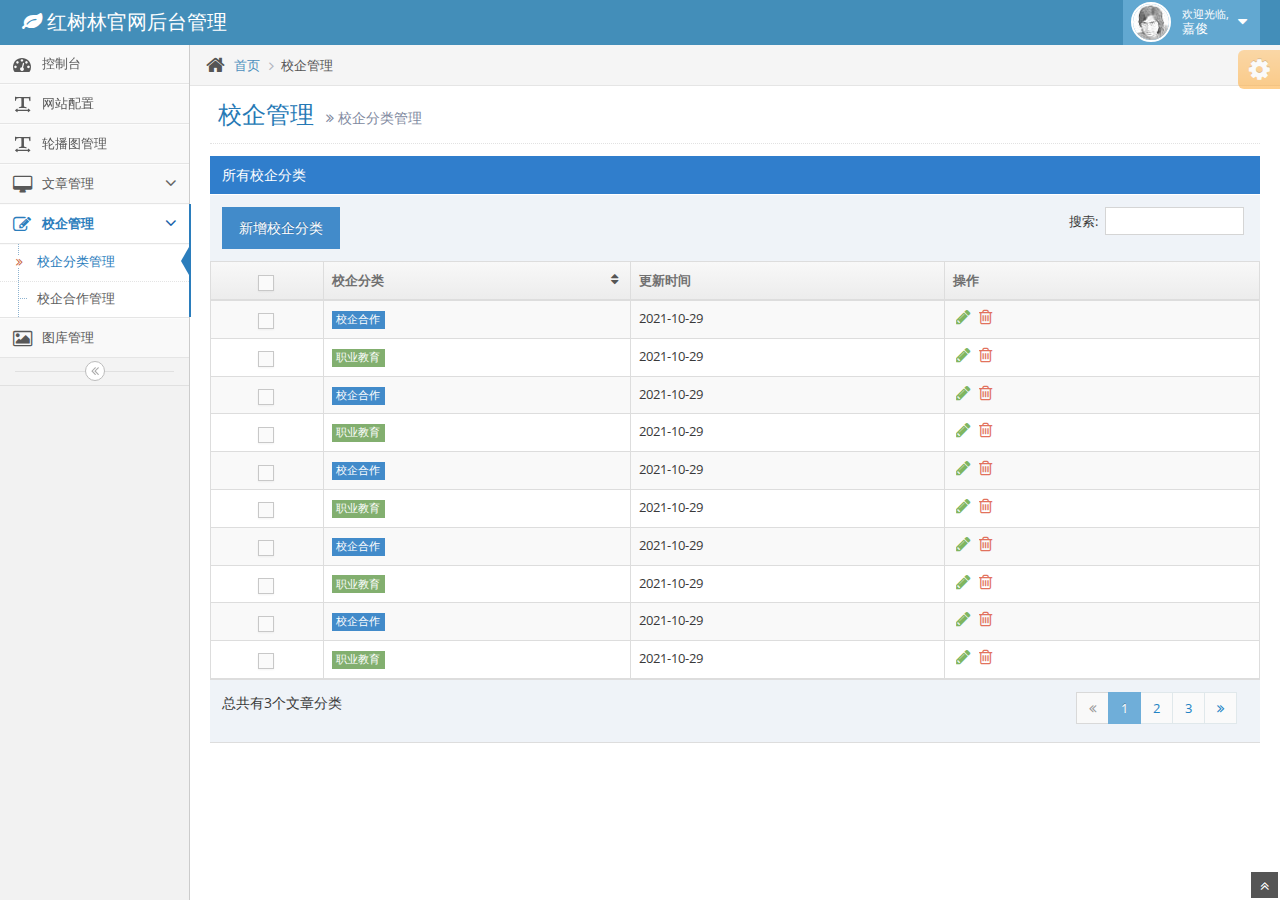
<file: enterpriseClassification.html>
﻿<!DOCTYPE html>
<html lang="en">

<head>
	<meta charset="utf-8" />
	<title>红树林官网后台管理</title>
	<meta name="keywords" content="Bootstrap模版,Bootstrap模版下载,Bootstrap教程,Bootstrap中文" />
	<meta name="description" content="站长素材提供Bootstrap模版,Bootstrap教程,Bootstrap中文翻译等相关Bootstrap插件下载" />
	<meta name="viewport" content="width=device-width, initial-scale=1.0" />
	<!-- basic styles -->
	<link href="assets/css/bootstrap.min.css" rel="stylesheet" />
	<link rel="stylesheet" href="assets/css/font-awesome.min.css" />
	<link rel="stylesheet" href="./assets//css//index/index.css" />

	<!--[if IE 7]>
		  <link rel="stylesheet" href="assets/css/font-awesome-ie7.min.css" />
		<![endif]-->

	<!-- page specific plugin styles -->

	<!-- fonts -->

	<link rel="stylesheet" href="http://fonts.googleapis.com/css?family=Open+Sans:400,300" />

	<!-- ace styles -->

	<link rel="stylesheet" href="assets/css/ace.min.css" />
	<link rel="stylesheet" href="assets/css/ace-rtl.min.css" />
	<link rel="stylesheet" href="assets/css/ace-skins.min.css" />

	<!--[if lte IE 8]>
		  <link rel="stylesheet" href="assets/css/ace-ie.min.css" />
		<![endif]-->

	<!-- inline styles related to this page -->

	<!-- ace settings handler -->

	<script src="assets/js/ace-extra.min.js"></script>

	<!-- HTML5 shim and Respond.js IE8 support of HTML5 elements and media queries -->

	<!--[if lt IE 9]>
		<script src="assets/js/html5shiv.js"></script>
		<script src="assets/js/respond.min.js"></script>
		<![endif]-->
</head>

<body>
	<div class="navbar navbar-default" id="navbar">
		<script type="text/javascript">
			try {
				ace.settings.check('navbar', 'fixed')
			} catch (e) {}
		</script>

		<div class="navbar-container" id="navbar-container">
			<div class="navbar-header pull-left">
				<a href="#" class="navbar-brand">
					<small>
						<i class="icon-leaf"></i>
						红树林官网后台管理
					</small>
				</a><!-- /.brand -->
			</div><!-- /.navbar-header -->

			<div class="navbar-header pull-right" role="navigation">
				<ul class="nav ace-nav">
				

					<li class="light-blue">
						<a data-toggle="dropdown" href="#" class="dropdown-toggle">
							<img class="nav-user-photo" src="assets/avatars/user.jpg" alt="Jason's Photo" />
							<span class="user-info">
								<small>欢迎光临,</small>
								嘉俊
							</span>

							<i class="icon-caret-down"></i>
						</a>

						<ul class="user-menu pull-right dropdown-menu dropdown-yellow dropdown-caret dropdown-close">
							<li>
								<a href="#">
									<i class="icon-cog"></i>
									设置
								</a>
							</li>

							<li>
								<a href="#">
									<i class="icon-user"></i>
									个人资料
								</a>
							</li>

							<li class="divider"></li>

							<li>
								<a href="#">
									<i class="icon-off"></i>
									退出
								</a>
							</li>
						</ul>
					</li>
				</ul><!-- /.ace-nav -->
			</div><!-- /.navbar-header -->
		</div><!-- /.container -->
	</div>

	<div class="main-container" id="main-container">
		<script type="text/javascript">
			try {
				ace.settings.check('main-container', 'fixed')
			} catch (e) {}
		</script>

		<div class="main-container-inner">
			<a class="menu-toggler" id="menu-toggler" href="#">
				<span class="menu-text"></span>
			</a>

			<div class="sidebar" id="sidebar">
				<script type="text/javascript">
					try {
						ace.settings.check('sidebar', 'fixed')
					} catch (e) {}
				</script>

				

				<ul class="nav nav-list">
					<li >
						<a href="index.html">
							<i class="icon-dashboard"></i>
							<span class="menu-text"> 控制台 </span>
						</a>
					</li>

					<li>
						<a href="configuration.html">
							<i class="icon-text-width"></i>
							<span class="menu-text"> 网站配置 </span>
						</a>
					</li>
					<li>
						<a href="swiper.html">
							<i class="icon-text-width"></i>
							<span class="menu-text"> 轮播图管理 </span>
						</a>
					</li>

					<li>
						<a href="#" class="dropdown-toggle">
							<i class="icon-desktop"></i>
							<span class="menu-text"> 文章管理 </span>

							<b class="arrow icon-angle-down"></b>
						</a>

						<ul class="submenu">
							<li>
								<a href="articleList.html">
									<i class="icon-double-angle-right"></i>
									文章列表
								</a>
							</li>
							<li>
								<a href="newArticles.html">
									<i class="icon-double-angle-right"></i>
									新增文章
								</a>
							</li>
							<li>
								<a href="articleClassification.html">
									<i class="icon-double-angle-right"></i>
									文章分类管理
								</a>
							</li>
						</ul>
					</li>



					<li class="active open">
						<a href="#" class="dropdown-toggle">
							<i class="icon-edit"></i>
							<span class="menu-text"> 校企管理 </span>

							<b class="arrow icon-angle-down"></b>
						</a>

						<ul class="submenu">
							<li class="active">
								<a href="enterpriseClassification.html">
									<i class="icon-double-angle-right"></i>
									校企分类管理
								</a>
							</li>

							<li>
								<a href="enterpriseCooperation.html">
									<i class="icon-double-angle-right"></i>
									校企合作管理

								</a>
							</li>
						</ul>
					</li>

					<li>
						<a href="gallery.html">
							<i class="icon-picture"></i>
							<span class="menu-text"> 图库管理 </span>
						</a>
					</li>



				</ul><!-- /.nav-list -->

				<div class="sidebar-collapse" id="sidebar-collapse">
					<i class="icon-double-angle-left" data-icon1="icon-double-angle-left"
						data-icon2="icon-double-angle-right"></i>
				</div>

				<script type="text/javascript">
					try {
						ace.settings.check('sidebar', 'collapsed')
					} catch (e) {}
				</script>
			</div>

			<div class="main-content">
				<div class="breadcrumbs" id="breadcrumbs">
					<script type="text/javascript">
						try {
							ace.settings.check('breadcrumbs', 'fixed')
						} catch (e) {}
					</script>

					<ul class="breadcrumb">
						<li>
							<i class="icon-home home-icon"></i>
							<a href="#">首页</a>
						</li>
						<li class="active">校企管理</li>
					</ul><!-- .breadcrumb -->

				
				</div>

				<div class="page-content">
					<div class="page-header">
						<h1>
							校企管理
							<small>
								<i class="icon-double-angle-right"></i>
								校企分类管理
							</small>
						</h1>
					</div><!-- /.page-header -->

					<div class="row">
						<div class="col-xs-12">
							<div class="table-header">
								所有校企分类
							</div>

							<div class="table-responsive">
								<div id="sample-table-2_wrapper" class="dataTables_wrapper" role="grid">
									<div class="row">
										<div class="col-sm-6">
											<div id="sample-table-2_length" class="dataTables_length">
												<button class="btn btn-primary">新增校企分类</button>
											</div>

										</div>
										<div class="col-sm-6">
											<div class="dataTables_filter" id="sample-table-2_filter">

												<label>搜索: <input type="text" aria-controls="sample-table-2"></label></div>
										</div>
									</div>
									<table id="sample-table-2" class="table table-striped table-bordered table-hover dataTable"
										aria-describedby="sample-table-2_info">
										<thead>
											<tr role="row">
												<th class="center sorting_disabled" role="columnheader" rowspan="1" colspan="1" aria-label="
												
													
													
												
											" style="width: 72px;">
													<label>
														<input type="checkbox" class="ace">
														<span class="lbl"></span>
													</label>
												</th>
												<th class="sorting" role="columnheader" tabindex="0" aria-controls="sample-table-2" rowspan="1"
													colspan="1" aria-label="Domain: activate to sort column ascending" style="width: 196px;">
													校企分类</th>


												<th class="hidden-480" role="columnheader" tabindex="0" aria-controls="sample-table-2"
													rowspan="1" colspan="1" aria-label="Status: activate to sort column ascending"
													style="width: 201px;">更新时间</th>
												<th class="hidden-480" role="columnheader" tabindex="0" aria-controls="sample-table-2"
													rowspan="1" colspan="1" aria-label="Status: activate to sort column ascending"
													style="width: 201px;">操作</th>

											</tr>
										</thead>


										<tbody role="alert" aria-live="polite" aria-relevant="all">
											<tr class="odd">
												<td class="center  sorting_1">
													<label>
														<input type="checkbox" class="ace">
														<span class="lbl"></span>
													</label>
												</td>



												<td class="hidden-480 ">
													<span class="label label-sm label-primary">校企合作</span>
												</td>
												<td class=" ">2021-10-29</td>

												<td class=" ">
													<div class="visible-md visible-lg hidden-sm hidden-xs action-buttons">

														<a class="green" href="#">
															<i class="icon-pencil bigger-130"></i>
														</a>

														<a class="red" href="#">
															<i class="icon-trash bigger-130"></i>
														</a>
													</div>

													<div class="visible-xs visible-sm hidden-md hidden-lg">
														<div class="inline position-relative">
															<button class="btn btn-minier btn-yellow dropdown-toggle" data-toggle="dropdown">
																<i class="icon-caret-down icon-only bigger-120"></i>
															</button>

															<ul
																class="dropdown-menu dropdown-only-icon dropdown-yellow pull-right dropdown-caret dropdown-close">
																<li>
																	<a href="#" class="tooltip-info" data-rel="tooltip" title=""
																		data-original-title="View">
																		<span class="blue">
																			<i class="icon-zoom-in bigger-120"></i>
																		</span>
																	</a>
																</li>

																<li>
																	<a href="#" class="tooltip-success" data-rel="tooltip" title=""
																		data-original-title="Edit">
																		<span class="green">
																			<i class="icon-edit bigger-120"></i>
																		</span>
																	</a>
																</li>

																<li>
																	<a href="#" class="tooltip-error" data-rel="tooltip" title=""
																		data-original-title="Delete">
																		<span class="red">
																			<i class="icon-trash bigger-120"></i>
																		</span>
																	</a>
																</li>
															</ul>
														</div>
													</div>
												</td>
											</tr>
											<tr class="even">
												<td class="center  sorting_1">
													<label>
														<input type="checkbox" class="ace">
														<span class="lbl"></span>
													</label>
												</td>



												<td class="hidden-480 ">
													<span class="label label-sm label-success">职业教育</span>
												</td>
												<td class=" ">2021-10-29</td>

												<td class=" ">
													<div class="visible-md visible-lg hidden-sm hidden-xs action-buttons">

														<a class="green" href="#">
															<i class="icon-pencil bigger-130"></i>
														</a>

														<a class="red" href="#">
															<i class="icon-trash bigger-130"></i>
														</a>
													</div>

													<div class="visible-xs visible-sm hidden-md hidden-lg">
														<div class="inline position-relative">
															<button class="btn btn-minier btn-yellow dropdown-toggle" data-toggle="dropdown">
																<i class="icon-caret-down icon-only bigger-120"></i>
															</button>

															<ul
																class="dropdown-menu dropdown-only-icon dropdown-yellow pull-right dropdown-caret dropdown-close">
																<li>
																	<a href="#" class="tooltip-info" data-rel="tooltip" title=""
																		data-original-title="View">
																		<span class="blue">
																			<i class="icon-zoom-in bigger-120"></i>
																		</span>
																	</a>
																</li>

																<li>
																	<a href="#" class="tooltip-success" data-rel="tooltip" title=""
																		data-original-title="Edit">
																		<span class="green">
																			<i class="icon-edit bigger-120"></i>
																		</span>
																	</a>
																</li>

																<li>
																	<a href="#" class="tooltip-error" data-rel="tooltip" title=""
																		data-original-title="Delete">
																		<span class="red">
																			<i class="icon-trash bigger-120"></i>
																		</span>
																	</a>
																</li>
															</ul>
														</div>
													</div>
												</td>
											</tr>
											<tr class="odd">
												<td class="center  sorting_1">
													<label>
														<input type="checkbox" class="ace">
														<span class="lbl"></span>
													</label>
												</td>



												<td class="hidden-480 ">
													<span class="label label-sm label-primary">校企合作</span>
												</td>
												<td class=" ">2021-10-29</td>

												<td class=" ">
													<div class="visible-md visible-lg hidden-sm hidden-xs action-buttons">

														<a class="green" href="#">
															<i class="icon-pencil bigger-130"></i>
														</a>

														<a class="red" href="#">
															<i class="icon-trash bigger-130"></i>
														</a>
													</div>

													<div class="visible-xs visible-sm hidden-md hidden-lg">
														<div class="inline position-relative">
															<button class="btn btn-minier btn-yellow dropdown-toggle" data-toggle="dropdown">
																<i class="icon-caret-down icon-only bigger-120"></i>
															</button>

															<ul
																class="dropdown-menu dropdown-only-icon dropdown-yellow pull-right dropdown-caret dropdown-close">
																<li>
																	<a href="#" class="tooltip-info" data-rel="tooltip" title=""
																		data-original-title="View">
																		<span class="blue">
																			<i class="icon-zoom-in bigger-120"></i>
																		</span>
																	</a>
																</li>

																<li>
																	<a href="#" class="tooltip-success" data-rel="tooltip" title=""
																		data-original-title="Edit">
																		<span class="green">
																			<i class="icon-edit bigger-120"></i>
																		</span>
																	</a>
																</li>

																<li>
																	<a href="#" class="tooltip-error" data-rel="tooltip" title=""
																		data-original-title="Delete">
																		<span class="red">
																			<i class="icon-trash bigger-120"></i>
																		</span>
																	</a>
																</li>
															</ul>
														</div>
													</div>
												</td>
											</tr>
											<tr class="even">
												<td class="center  sorting_1">
													<label>
														<input type="checkbox" class="ace">
														<span class="lbl"></span>
													</label>
												</td>



												<td class="hidden-480 ">
													<span class="label label-sm label-success">职业教育</span>
												</td>
												<td class=" ">2021-10-29</td>

												<td class=" ">
													<div class="visible-md visible-lg hidden-sm hidden-xs action-buttons">

														<a class="green" href="#">
															<i class="icon-pencil bigger-130"></i>
														</a>

														<a class="red" href="#">
															<i class="icon-trash bigger-130"></i>
														</a>
													</div>

													<div class="visible-xs visible-sm hidden-md hidden-lg">
														<div class="inline position-relative">
															<button class="btn btn-minier btn-yellow dropdown-toggle" data-toggle="dropdown">
																<i class="icon-caret-down icon-only bigger-120"></i>
															</button>

															<ul
																class="dropdown-menu dropdown-only-icon dropdown-yellow pull-right dropdown-caret dropdown-close">
																<li>
																	<a href="#" class="tooltip-info" data-rel="tooltip" title=""
																		data-original-title="View">
																		<span class="blue">
																			<i class="icon-zoom-in bigger-120"></i>
																		</span>
																	</a>
																</li>

																<li>
																	<a href="#" class="tooltip-success" data-rel="tooltip" title=""
																		data-original-title="Edit">
																		<span class="green">
																			<i class="icon-edit bigger-120"></i>
																		</span>
																	</a>
																</li>

																<li>
																	<a href="#" class="tooltip-error" data-rel="tooltip" title=""
																		data-original-title="Delete">
																		<span class="red">
																			<i class="icon-trash bigger-120"></i>
																		</span>
																	</a>
																</li>
															</ul>
														</div>
													</div>
												</td>
											</tr>
											<tr class="odd">
												<td class="center  sorting_1">
													<label>
														<input type="checkbox" class="ace">
														<span class="lbl"></span>
													</label>
												</td>



												<td class="hidden-480 ">
													<span class="label label-sm label-primary">校企合作</span>
												</td>
												<td class=" ">2021-10-29</td>

												<td class=" ">
													<div class="visible-md visible-lg hidden-sm hidden-xs action-buttons">

														<a class="green" href="#">
															<i class="icon-pencil bigger-130"></i>
														</a>

														<a class="red" href="#">
															<i class="icon-trash bigger-130"></i>
														</a>
													</div>

													<div class="visible-xs visible-sm hidden-md hidden-lg">
														<div class="inline position-relative">
															<button class="btn btn-minier btn-yellow dropdown-toggle" data-toggle="dropdown">
																<i class="icon-caret-down icon-only bigger-120"></i>
															</button>

															<ul
																class="dropdown-menu dropdown-only-icon dropdown-yellow pull-right dropdown-caret dropdown-close">
																<li>
																	<a href="#" class="tooltip-info" data-rel="tooltip" title=""
																		data-original-title="View">
																		<span class="blue">
																			<i class="icon-zoom-in bigger-120"></i>
																		</span>
																	</a>
																</li>

																<li>
																	<a href="#" class="tooltip-success" data-rel="tooltip" title=""
																		data-original-title="Edit">
																		<span class="green">
																			<i class="icon-edit bigger-120"></i>
																		</span>
																	</a>
																</li>

																<li>
																	<a href="#" class="tooltip-error" data-rel="tooltip" title=""
																		data-original-title="Delete">
																		<span class="red">
																			<i class="icon-trash bigger-120"></i>
																		</span>
																	</a>
																</li>
															</ul>
														</div>
													</div>
												</td>
											</tr>
											<tr class="even">
												<td class="center  sorting_1">
													<label>
														<input type="checkbox" class="ace">
														<span class="lbl"></span>
													</label>
												</td>



												<td class="hidden-480 ">
													<span class="label label-sm label-success">职业教育</span>
												</td>
												<td class=" ">2021-10-29</td>

												<td class=" ">
													<div class="visible-md visible-lg hidden-sm hidden-xs action-buttons">

														<a class="green" href="#">
															<i class="icon-pencil bigger-130"></i>
														</a>

														<a class="red" href="#">
															<i class="icon-trash bigger-130"></i>
														</a>
													</div>

													<div class="visible-xs visible-sm hidden-md hidden-lg">
														<div class="inline position-relative">
															<button class="btn btn-minier btn-yellow dropdown-toggle" data-toggle="dropdown">
																<i class="icon-caret-down icon-only bigger-120"></i>
															</button>

															<ul
																class="dropdown-menu dropdown-only-icon dropdown-yellow pull-right dropdown-caret dropdown-close">
																<li>
																	<a href="#" class="tooltip-info" data-rel="tooltip" title=""
																		data-original-title="View">
																		<span class="blue">
																			<i class="icon-zoom-in bigger-120"></i>
																		</span>
																	</a>
																</li>

																<li>
																	<a href="#" class="tooltip-success" data-rel="tooltip" title=""
																		data-original-title="Edit">
																		<span class="green">
																			<i class="icon-edit bigger-120"></i>
																		</span>
																	</a>
																</li>

																<li>
																	<a href="#" class="tooltip-error" data-rel="tooltip" title=""
																		data-original-title="Delete">
																		<span class="red">
																			<i class="icon-trash bigger-120"></i>
																		</span>
																	</a>
																</li>
															</ul>
														</div>
													</div>
												</td>
											</tr>
											<tr class="odd">
												<td class="center  sorting_1">
													<label>
														<input type="checkbox" class="ace">
														<span class="lbl"></span>
													</label>
												</td>



												<td class="hidden-480 ">
													<span class="label label-sm label-primary">校企合作</span>
												</td>
												<td class=" ">2021-10-29</td>

												<td class=" ">
													<div class="visible-md visible-lg hidden-sm hidden-xs action-buttons">

														<a class="green" href="#">
															<i class="icon-pencil bigger-130"></i>
														</a>

														<a class="red" href="#">
															<i class="icon-trash bigger-130"></i>
														</a>
													</div>

													<div class="visible-xs visible-sm hidden-md hidden-lg">
														<div class="inline position-relative">
															<button class="btn btn-minier btn-yellow dropdown-toggle" data-toggle="dropdown">
																<i class="icon-caret-down icon-only bigger-120"></i>
															</button>

															<ul
																class="dropdown-menu dropdown-only-icon dropdown-yellow pull-right dropdown-caret dropdown-close">
																<li>
																	<a href="#" class="tooltip-info" data-rel="tooltip" title=""
																		data-original-title="View">
																		<span class="blue">
																			<i class="icon-zoom-in bigger-120"></i>
																		</span>
																	</a>
																</li>

																<li>
																	<a href="#" class="tooltip-success" data-rel="tooltip" title=""
																		data-original-title="Edit">
																		<span class="green">
																			<i class="icon-edit bigger-120"></i>
																		</span>
																	</a>
																</li>

																<li>
																	<a href="#" class="tooltip-error" data-rel="tooltip" title=""
																		data-original-title="Delete">
																		<span class="red">
																			<i class="icon-trash bigger-120"></i>
																		</span>
																	</a>
																</li>
															</ul>
														</div>
													</div>
												</td>
											</tr>
											<tr class="even">
												<td class="center  sorting_1">
													<label>
														<input type="checkbox" class="ace">
														<span class="lbl"></span>
													</label>
												</td>



												<td class="hidden-480 ">
													<span class="label label-sm label-success">职业教育</span>
												</td>
												<td class=" ">2021-10-29</td>

												<td class=" ">
													<div class="visible-md visible-lg hidden-sm hidden-xs action-buttons">

														<a class="green" href="#">
															<i class="icon-pencil bigger-130"></i>
														</a>

														<a class="red" href="#">
															<i class="icon-trash bigger-130"></i>
														</a>
													</div>

													<div class="visible-xs visible-sm hidden-md hidden-lg">
														<div class="inline position-relative">
															<button class="btn btn-minier btn-yellow dropdown-toggle" data-toggle="dropdown">
																<i class="icon-caret-down icon-only bigger-120"></i>
															</button>

															<ul
																class="dropdown-menu dropdown-only-icon dropdown-yellow pull-right dropdown-caret dropdown-close">
																<li>
																	<a href="#" class="tooltip-info" data-rel="tooltip" title=""
																		data-original-title="View">
																		<span class="blue">
																			<i class="icon-zoom-in bigger-120"></i>
																		</span>
																	</a>
																</li>

																<li>
																	<a href="#" class="tooltip-success" data-rel="tooltip" title=""
																		data-original-title="Edit">
																		<span class="green">
																			<i class="icon-edit bigger-120"></i>
																		</span>
																	</a>
																</li>

																<li>
																	<a href="#" class="tooltip-error" data-rel="tooltip" title=""
																		data-original-title="Delete">
																		<span class="red">
																			<i class="icon-trash bigger-120"></i>
																		</span>
																	</a>
																</li>
															</ul>
														</div>
													</div>
												</td>
											</tr>
											<tr class="odd">
												<td class="center  sorting_1">
													<label>
														<input type="checkbox" class="ace">
														<span class="lbl"></span>
													</label>
												</td>



												<td class="hidden-480 ">
													<span class="label label-sm label-primary">校企合作</span>
												</td>
												<td class=" ">2021-10-29</td>

												<td class=" ">
													<div class="visible-md visible-lg hidden-sm hidden-xs action-buttons">

														<a class="green" href="#">
															<i class="icon-pencil bigger-130"></i>
														</a>

														<a class="red" href="#">
															<i class="icon-trash bigger-130"></i>
														</a>
													</div>

													<div class="visible-xs visible-sm hidden-md hidden-lg">
														<div class="inline position-relative">
															<button class="btn btn-minier btn-yellow dropdown-toggle" data-toggle="dropdown">
																<i class="icon-caret-down icon-only bigger-120"></i>
															</button>

															<ul
																class="dropdown-menu dropdown-only-icon dropdown-yellow pull-right dropdown-caret dropdown-close">
																<li>
																	<a href="#" class="tooltip-info" data-rel="tooltip" title=""
																		data-original-title="View">
																		<span class="blue">
																			<i class="icon-zoom-in bigger-120"></i>
																		</span>
																	</a>
																</li>

																<li>
																	<a href="#" class="tooltip-success" data-rel="tooltip" title=""
																		data-original-title="Edit">
																		<span class="green">
																			<i class="icon-edit bigger-120"></i>
																		</span>
																	</a>
																</li>

																<li>
																	<a href="#" class="tooltip-error" data-rel="tooltip" title=""
																		data-original-title="Delete">
																		<span class="red">
																			<i class="icon-trash bigger-120"></i>
																		</span>
																	</a>
																</li>
															</ul>
														</div>
													</div>
												</td>
											</tr>
											<tr class="even">
												<td class="center  sorting_1">
													<label>
														<input type="checkbox" class="ace">
														<span class="lbl"></span>
													</label>
												</td>



												<td class="hidden-480 ">
													<span class="label label-sm label-success">职业教育</span>
												</td>
												<td class=" ">2021-10-29</td>

												<td class=" ">
													<div class="visible-md visible-lg hidden-sm hidden-xs action-buttons">

														<a class="green" href="#">
															<i class="icon-pencil bigger-130"></i>
														</a>

														<a class="red" href="#">
															<i class="icon-trash bigger-130"></i>
														</a>
													</div>

													<div class="visible-xs visible-sm hidden-md hidden-lg">
														<div class="inline position-relative">
															<button class="btn btn-minier btn-yellow dropdown-toggle" data-toggle="dropdown">
																<i class="icon-caret-down icon-only bigger-120"></i>
															</button>

															<ul
																class="dropdown-menu dropdown-only-icon dropdown-yellow pull-right dropdown-caret dropdown-close">
																<li>
																	<a href="#" class="tooltip-info" data-rel="tooltip" title=""
																		data-original-title="View">
																		<span class="blue">
																			<i class="icon-zoom-in bigger-120"></i>
																		</span>
																	</a>
																</li>

																<li>
																	<a href="#" class="tooltip-success" data-rel="tooltip" title=""
																		data-original-title="Edit">
																		<span class="green">
																			<i class="icon-edit bigger-120"></i>
																		</span>
																	</a>
																</li>

																<li>
																	<a href="#" class="tooltip-error" data-rel="tooltip" title=""
																		data-original-title="Delete">
																		<span class="red">
																			<i class="icon-trash bigger-120"></i>
																		</span>
																	</a>
																</li>
															</ul>
														</div>
													</div>
												</td>
											</tr>


										</tbody>
									</table>
									<div class="row">
										<div class="col-sm-6">
											<div class="dataTables_info" id="sample-table-2_info">总共有3个文章分类</div>
										</div>
										<div class="col-sm-6">
											<div class="dataTables_paginate paging_bootstrap">
												<ul class="pagination">
													<li class="prev disabled"><a href="#"><i class="icon-double-angle-left"></i></a></li>
													<li class="active"><a href="#">1</a></li>
													<li><a href="#">2</a></li>
													<li><a href="#">3</a></li>
													<li class="next"><a href="#"><i class="icon-double-angle-right"></i></a></li>
												</ul>
											</div>
										</div>
									</div>
								</div>
							</div>
						</div>
					</div><!-- /.col -->
				</div><!-- /.row -->
			</div><!-- /.page-content -->
		</div><!-- /.main-content -->

		<div class="ace-settings-container" id="ace-settings-container">
			<div class="btn btn-app btn-xs btn-warning ace-settings-btn" id="ace-settings-btn">
				<i class="icon-cog bigger-150"></i>
			</div>

			<div class="ace-settings-box" id="ace-settings-box">
				<div>
					<div class="pull-left">
						<select id="skin-colorpicker" class="hide">
							<option data-skin="default" value="#438EB9">#438EB9</option>
							<option data-skin="skin-1" value="#222A2D">#222A2D</option>
							<option data-skin="skin-2" value="#C6487E">#C6487E</option>
							<option data-skin="skin-3" value="#D0D0D0">#D0D0D0</option>
						</select>
					</div>
					<span>&nbsp; 选择皮肤</span>
				</div>

				<div>
					<input type="checkbox" class="ace ace-checkbox-2" id="ace-settings-navbar" />
					<label class="lbl" for="ace-settings-navbar"> 固定导航条</label>
				</div>

				<div>
					<input type="checkbox" class="ace ace-checkbox-2" id="ace-settings-sidebar" />
					<label class="lbl" for="ace-settings-sidebar"> 固定滑动条</label>
				</div>

				<div>
					<input type="checkbox" class="ace ace-checkbox-2" id="ace-settings-breadcrumbs" />
					<label class="lbl" for="ace-settings-breadcrumbs">固定面包屑</label>
				</div>

				<div>
					<input type="checkbox" class="ace ace-checkbox-2" id="ace-settings-rtl" />
					<label class="lbl" for="ace-settings-rtl">切换到左边</label>
				</div>

				<div>
					<input type="checkbox" class="ace ace-checkbox-2" id="ace-settings-add-container" />
					<label class="lbl" for="ace-settings-add-container">
						切换窄屏
						<b></b>
					</label>
				</div>
			</div>
		</div><!-- /#ace-settings-container -->
	</div><!-- /.main-container-inner -->

	<a href="#" id="btn-scroll-up" class="btn-scroll-up btn btn-sm btn-inverse">
		<i class="icon-double-angle-up icon-only bigger-110"></i>
	</a>
	</div><!-- /.main-container -->

	<!-- basic scripts -->

	<!--[if !IE]> -->

	<!--   -->

	<!-- <![endif]-->

	<!--[if IE]>
<script src="http://ajax.googleapis.com/ajax/libs/jquery/1.10.2/jquery.min.js"></script>
<![endif]-->

	<!--[if !IE]> -->

	<script type="text/javascript">
		window.jQuery || document.write("<script src='assets/js/jquery-2.0.3.min.js'>" + "<" + "script>");
	</script>

	<!-- <![endif]-->

	<!--[if IE]>
<script type="text/javascript">
 window.jQuery || document.write("<script src='assets/js/jquery-1.10.2.min.js'>"+"<"+"script>");
</script>
<![endif]-->

	<script type="text/javascript">
		if ("ontouchend" in document) document.write("<script src='assets/js/jquery.mobile.custom.min.js'>" + "<" +
			"script>");
	</script>
	<script src="assets/js/bootstrap.min.js"></script>
	<script src="assets/js/typeahead-bs2.min.js"></script>

	<!-- page specific plugin scripts -->

	<!--[if lte IE 8]>
		  <script src="assets/js/excanvas.min.js"></script>
		<![endif]-->

	<script src="assets/js/jquery-ui-1.10.3.custom.min.js"></script>
	<script src="assets/js/jquery.ui.touch-punch.min.js"></script>
	<script src="assets/js/jquery.slimscroll.min.js"></script>
	<script src="assets/js/jquery.easy-pie-chart.min.js"></script>
	<script src="assets/js/jquery.sparkline.min.js"></script>
	<script src="assets/js/flot/jquery.flot.min.js"></script>
	<script src="assets/js/flot/jquery.flot.pie.min.js"></script>
	<script src="assets/js/flot/jquery.flot.resize.min.js"></script>

	<!-- ace scripts -->

	<script src="assets/js/ace-elements.min.js"></script>
	<script src="assets/js/ace.min.js"></script>

	<!-- inline scripts related to this page -->


	<!-- chart.js -->
	<script src="./assets/js/chart.js"></script>


	<script type="text/javascript">
		jQuery(function ($) {
			$('.easy-pie-chart.percentage').each(function () {
				var $box = $(this).closest('.infobox');
				var barColor = $(this).data('color') || (!$box.hasClass('infobox-dark') ? $box.css('color') :
					'rgba(255,255,255,0.95)');
				var trackColor = barColor == 'rgba(255,255,255,0.95)' ? 'rgba(255,255,255,0.25)' : '#E2E2E2';
				var size = parseInt($(this).data('size')) || 50;
				$(this).easyPieChart({
					barColor: barColor,
					trackColor: trackColor,
					scaleColor: false,
					lineCap: 'butt',
					lineWidth: parseInt(size / 10),
					animate: /msie\s*(8|7|6)/.test(navigator.userAgent.toLowerCase()) ? false : 1000,
					size: size
				});
			})

			$('.sparkline').each(function () {
				var $box = $(this).closest('.infobox');
				var barColor = !$box.hasClass('infobox-dark') ? $box.css('color') : '#FFF';
				$(this).sparkline('html', {
					tagValuesAttribute: 'data-values',
					type: 'bar',
					barColor: barColor,
					chartRangeMin: $(this).data('min') || 0
				});
			});




			var placeholder = $('#piechart-placeholder').css({
				'width': '90%',
				'min-height': '150px'
			});
			var data = [{
					label: "social networks",
					data: 38.7,
					color: "#68BC31"
				},
				{
					label: "search engines",
					data: 24.5,
					color: "#2091CF"
				},
				{
					label: "ad campaigns",
					data: 8.2,
					color: "#AF4E96"
				},
				{
					label: "direct traffic",
					data: 18.6,
					color: "#DA5430"
				},
				{
					label: "other",
					data: 10,
					color: "#FEE074"
				}
			]

			function drawPieChart(placeholder, data, position) {
				$.plot(placeholder, data, {
					series: {
						pie: {
							show: true,
							tilt: 0.8,
							highlight: {
								opacity: 0.25
							},
							stroke: {
								color: '#fff',
								width: 2
							},
							startAngle: 2
						}
					},
					legend: {
						show: true,
						position: position || "ne",
						labelBoxBorderColor: null,
						margin: [-30, 15]
					},
					grid: {
						hoverable: true,
						clickable: true
					}
				})
			}
			drawPieChart(placeholder, data);

			/**
			we saved the drawing function and the data to redraw with different position later when switching to RTL mode dynamically
			so that's not needed actually.
			*/
			placeholder.data('chart', data);
			placeholder.data('draw', drawPieChart);



			var $tooltip = $("<div class='tooltip top in'><div class='tooltip-inner'></div></div>").hide().appendTo('body');
			var previousPoint = null;

			placeholder.on('plothover', function (event, pos, item) {
				if (item) {
					if (previousPoint != item.seriesIndex) {
						previousPoint = item.seriesIndex;
						var tip = item.series['label'] + " : " + item.series['percent'] + '%';
						$tooltip.show().children(0).text(tip);
					}
					$tooltip.css({
						top: pos.pageY + 10,
						left: pos.pageX + 10
					});
				} else {
					$tooltip.hide();
					previousPoint = null;
				}

			});






			var d1 = [];
			for (var i = 0; i < Math.PI * 2; i += 0.5) {
				d1.push([i, Math.sin(i)]);
			}

			var d2 = [];
			for (var i = 0; i < Math.PI * 2; i += 0.5) {
				d2.push([i, Math.cos(i)]);
			}

			var d3 = [];
			for (var i = 0; i < Math.PI * 2; i += 0.2) {
				d3.push([i, Math.tan(i)]);
			}


			var sales_charts = $('#sales-charts').css({
				'width': '100%',
				'height': '220px'
			});
			$.plot("#sales-charts", [{
					label: "Domains",
					data: d1
				},
				{
					label: "Hosting",
					data: d2
				},
				{
					label: "Services",
					data: d3
				}
			], {
				hoverable: true,
				shadowSize: 0,
				series: {
					lines: {
						show: true
					},
					points: {
						show: true
					}
				},
				xaxis: {
					tickLength: 0
				},
				yaxis: {
					ticks: 10,
					min: -2,
					max: 2,
					tickDecimals: 3
				},
				grid: {
					backgroundColor: {
						colors: ["#fff", "#fff"]
					},
					borderWidth: 1,
					borderColor: '#555'
				}
			});


			$('#recent-box [data-rel="tooltip"]').tooltip({
				placement: tooltip_placement
			});

			function tooltip_placement(context, source) {
				var $source = $(source);
				var $parent = $source.closest('.tab-content')
				var off1 = $parent.offset();
				var w1 = $parent.width();

				var off2 = $source.offset();
				var w2 = $source.width();

				if (parseInt(off2.left) < parseInt(off1.left) + parseInt(w1 / 2)) return 'right';
				return 'left';
			}


			$('.dialogs,.comments').slimScroll({
				height: '300px'
			});


			//Android's default browser somehow is confused when tapping on label which will lead to dragging the task
			//so disable dragging when clicking on label
			var agent = navigator.userAgent.toLowerCase();
			if ("ontouchstart" in document && /applewebkit/.test(agent) && /android/.test(agent))
				$('#tasks').on('touchstart', function (e) {
					var li = $(e.target).closest('#tasks li');
					if (li.length == 0) return;
					var label = li.find('label.inline').get(0);
					if (label == e.target || $.contains(label, e.target)) e.stopImmediatePropagation();
				});

			$('#tasks').sortable({
				opacity: 0.8,
				revert: true,
				forceHelperSize: true,
				placeholder: 'draggable-placeholder',
				forcePlaceholderSize: true,
				tolerance: 'pointer',
				stop: function (event,
					ui
				) { //just for Chrome!!!! so that dropdowns on items don't appear below other items after being moved
					$(ui.item).css('z-index', 'auto');
				}
			});
			$('#tasks').disableSelection();
			$('#tasks input:checkbox').removeAttr('checked').on('click', function () {
				if (this.checked) $(this).closest('li').addClass('selected');
				else $(this).closest('li').removeClass('selected');
			});


		})
	</script>
	<script>
		// 基于准备好的dom，初始化echarts实例
		var views = echarts.init(document.getElementById('views'));
		var visitors = echarts.init(document.getElementById('visitors'));

		// 指定图表的配置项和数据
		var viewsOption = {
			title: {
				text: '网站浏览量'
			},
			tooltip: {},
			legend: {
				data: ['浏览量']
			},
			xAxis: {
				data: ['星期一', '星期二', '星期三', '星期四', '星期五', '星期六', '星期日']
			},
			yAxis: {},
			series: [{
				name: '浏览量',
				type: 'bar',
				data: [5, 20, 36, 10, 10, 20, 20],
				itemStyle: {
					color: '#438eb9'
				}
			}]
		};
		var visitorsOption = {
			title: {
				text: '网站访客数'
			},
			xAxis: {
				type: 'category',
				data: ['星期一', '星期二', '星期三', '星期四', '星期五', '星期六', '星期日']
			},
			yAxis: {
				type: 'value'
			},
			series: [{
				data: [150, 230, 224, 218, 135, 147, 260],
				type: 'line',
				itemStyle: {
					color: '#438eb9'
				}
			}]
		};

		// 使用刚指定的配置项和数据显示图表。
		views.setOption(viewsOption);
		// 使用刚指定的配置项和数据显示图表。
		visitors.setOption(visitorsOption);
	</script>
</body>

</html>
</file>
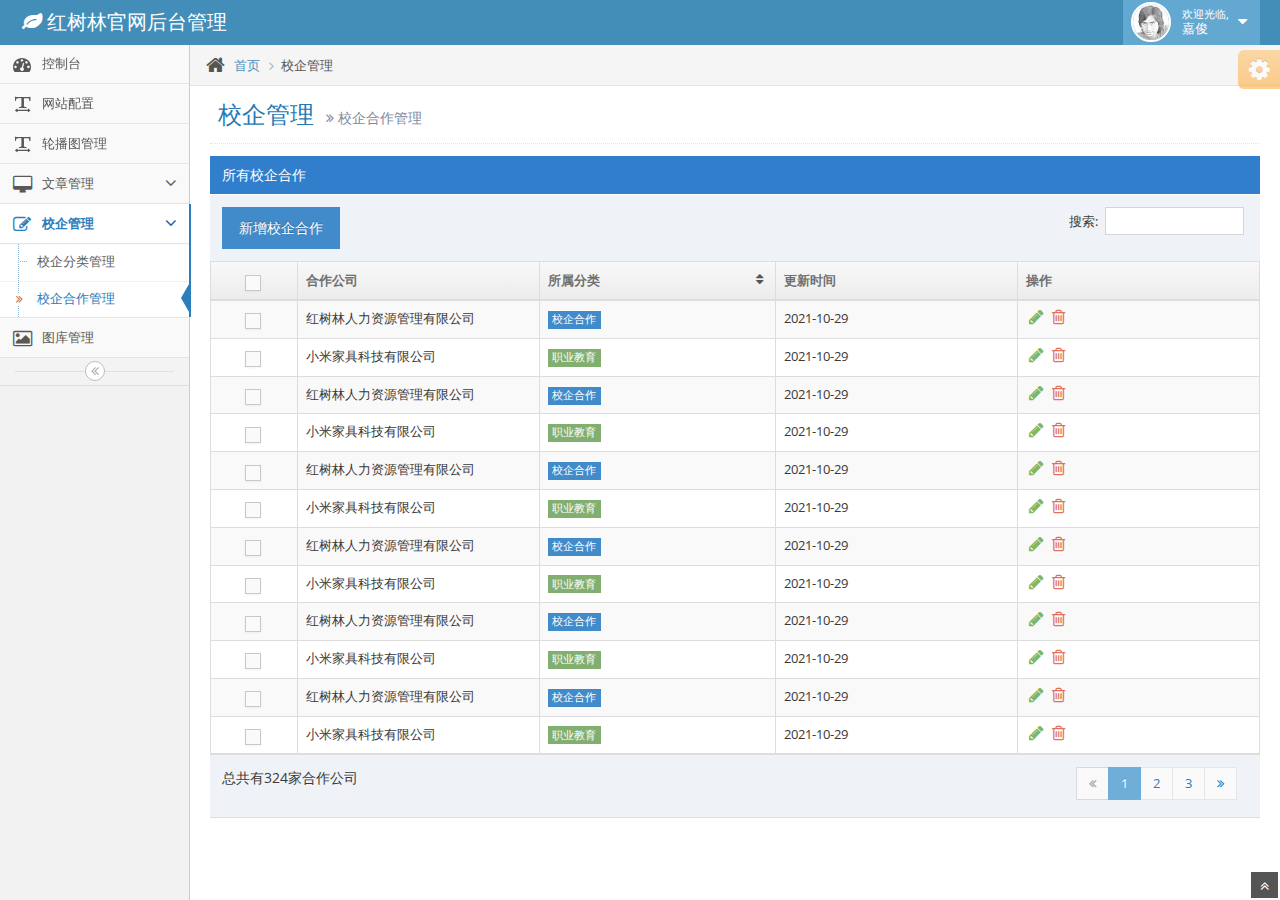
<file: enterpriseCooperation.html>
﻿<!DOCTYPE html>
<html lang="en">

<head>
	<meta charset="utf-8" />
	<title>红树林官网后台管理</title>
	<meta name="keywords" content="Bootstrap模版,Bootstrap模版下载,Bootstrap教程,Bootstrap中文" />
	<meta name="description" content="站长素材提供Bootstrap模版,Bootstrap教程,Bootstrap中文翻译等相关Bootstrap插件下载" />
	<meta name="viewport" content="width=device-width, initial-scale=1.0" />
	<!-- basic styles -->
	<link href="assets/css/bootstrap.min.css" rel="stylesheet" />
	<link rel="stylesheet" href="assets/css/font-awesome.min.css" />
	<link rel="stylesheet" href="./assets//css//index/index.css" />

	<!--[if IE 7]>
		  <link rel="stylesheet" href="assets/css/font-awesome-ie7.min.css" />
		<![endif]-->

	<!-- page specific plugin styles -->

	<!-- fonts -->

	<link rel="stylesheet" href="http://fonts.googleapis.com/css?family=Open+Sans:400,300" />

	<!-- ace styles -->

	<link rel="stylesheet" href="assets/css/ace.min.css" />
	<link rel="stylesheet" href="assets/css/ace-rtl.min.css" />
	<link rel="stylesheet" href="assets/css/ace-skins.min.css" />

	<!--[if lte IE 8]>
		  <link rel="stylesheet" href="assets/css/ace-ie.min.css" />
		<![endif]-->

	<!-- inline styles related to this page -->

	<!-- ace settings handler -->

	<script src="assets/js/ace-extra.min.js"></script>

	<!-- HTML5 shim and Respond.js IE8 support of HTML5 elements and media queries -->

	<!--[if lt IE 9]>
		<script src="assets/js/html5shiv.js"></script>
		<script src="assets/js/respond.min.js"></script>
		<![endif]-->
</head>

<body>
	<div class="navbar navbar-default" id="navbar">
		<script type="text/javascript">
			try {
				ace.settings.check('navbar', 'fixed')
			} catch (e) {}
		</script>

		<div class="navbar-container" id="navbar-container">
			<div class="navbar-header pull-left">
				<a href="#" class="navbar-brand">
					<small>
						<i class="icon-leaf"></i>
						红树林官网后台管理
					</small>
				</a><!-- /.brand -->
			</div><!-- /.navbar-header -->

			<div class="navbar-header pull-right" role="navigation">
				<ul class="nav ace-nav">
			

					<li class="light-blue">
						<a data-toggle="dropdown" href="#" class="dropdown-toggle">
							<img class="nav-user-photo" src="assets/avatars/user.jpg" alt="Jason's Photo" />
							<span class="user-info">
								<small>欢迎光临,</small>
								嘉俊
							</span>

							<i class="icon-caret-down"></i>
						</a>

						<ul class="user-menu pull-right dropdown-menu dropdown-yellow dropdown-caret dropdown-close">
							<li>
								<a href="#">
									<i class="icon-cog"></i>
									设置
								</a>
							</li>

							<li>
								<a href="#">
									<i class="icon-user"></i>
									个人资料
								</a>
							</li>

							<li class="divider"></li>

							<li>
								<a href="#">
									<i class="icon-off"></i>
									退出
								</a>
							</li>
						</ul>
					</li>
				</ul><!-- /.ace-nav -->
			</div><!-- /.navbar-header -->
		</div><!-- /.container -->
	</div>

	<div class="main-container" id="main-container">
		<script type="text/javascript">
			try {
				ace.settings.check('main-container', 'fixed')
			} catch (e) {}
		</script>

		<div class="main-container-inner">
			<a class="menu-toggler" id="menu-toggler" href="#">
				<span class="menu-text"></span>
			</a>

			<div class="sidebar" id="sidebar">
				<script type="text/javascript">
					try {
						ace.settings.check('sidebar', 'fixed')
					} catch (e) {}
				</script>

				

				<ul class="nav nav-list">
					<li>
						<a href="index.html">
							<i class="icon-dashboard"></i>
							<span class="menu-text"> 控制台 </span>
						</a>
					</li>

					<li>
						<a href="configuration.html">
							<i class="icon-text-width"></i>
							<span class="menu-text"> 网站配置 </span>
						</a>
					</li>
					<li>
						<a href="swiper.html">
							<i class="icon-text-width"></i>
							<span class="menu-text"> 轮播图管理 </span>
						</a>
					</li>

					<li>
						<a href="#" class="dropdown-toggle">
							<i class="icon-desktop"></i>
							<span class="menu-text"> 文章管理 </span>

							<b class="arrow icon-angle-down"></b>
						</a>

						<ul class="submenu">
							<li>
								<a href="articleList.html">
									<i class="icon-double-angle-right"></i>
									文章列表
								</a>
							</li>
							<li>
								<a href="newArticles.html">
									<i class="icon-double-angle-right"></i>
									新增文章
								</a>
							</li>
							<li>
								<a href="articleClassification.html">
									<i class="icon-double-angle-right"></i>
									文章分类管理
								</a>
							</li>
						</ul>
					</li>



					<li class="active open">
						<a href="#" class="dropdown-toggle">
							<i class="icon-edit"></i>
							<span class="menu-text"> 校企管理 </span>

							<b class="arrow icon-angle-down"></b>
						</a>

						<ul class="submenu">
							<li>
								<a href="enterpriseClassification.html">
									<i class="icon-double-angle-right"></i>
									校企分类管理
								</a>
							</li>

							<li class="active">
								<a href="enterpriseCooperation.html">
									<i class="icon-double-angle-right"></i>
									校企合作管理

								</a>
							</li>
						</ul>
					</li>

					<li>
						<a href="gallery.html">
							<i class="icon-picture"></i>
							<span class="menu-text"> 图库管理 </span>
						</a>
					</li>



				</ul><!-- /.nav-list -->

				<div class="sidebar-collapse" id="sidebar-collapse">
					<i class="icon-double-angle-left" data-icon1="icon-double-angle-left"
						data-icon2="icon-double-angle-right"></i>
				</div>

				<script type="text/javascript">
					try {
						ace.settings.check('sidebar', 'collapsed')
					} catch (e) {}
				</script>
			</div>

			<div class="main-content">
				<div class="breadcrumbs" id="breadcrumbs">
					<script type="text/javascript">
						try {
							ace.settings.check('breadcrumbs', 'fixed')
						} catch (e) {}
					</script>

					<ul class="breadcrumb">
						<li>
							<i class="icon-home home-icon"></i>
							<a href="#">首页</a>
						</li>
						<li class="active">校企管理</li>
					</ul><!-- .breadcrumb -->

			
				</div>

				<div class="page-content">
					<div class="page-header">
						<h1>
							校企管理
							<small>
								<i class="icon-double-angle-right"></i>
								校企合作管理
							</small>
						</h1>
					</div><!-- /.page-header -->

					<div class="row">
						<div class="col-xs-12">
							<div class="table-header">
								所有校企合作
							</div>

							<div class="table-responsive">
								<div id="sample-table-2_wrapper" class="dataTables_wrapper" role="grid">
									<div class="row">
										<div class="col-sm-6">
											<div id="sample-table-2_length" class="dataTables_length">
												<button class="btn btn-primary">新增校企合作</button>
											</div>

										</div>
										<div class="col-sm-6">
											<div class="dataTables_filter" id="sample-table-2_filter">

												<label>搜索: <input type="text" aria-controls="sample-table-2"></label></div>
										</div>
									</div>
									<table id="sample-table-2" class="table table-striped table-bordered table-hover dataTable"
										aria-describedby="sample-table-2_info">
										<thead>
											<tr role="row">
												<th class="center sorting_disabled" role="columnheader" rowspan="1" colspan="1" aria-label="
												
													
													
												
											" style="width: 72px;">
													<label>
														<input type="checkbox" class="ace">
														<span class="lbl"></span>
													</label>
												</th>
												<th class="hidden-480" role="columnheader" tabindex="0" aria-controls="sample-table-2"
													rowspan="1" colspan="1" aria-label="Status: activate to sort column ascending"
													style="width: 201px;">合作公司</th>
												<th class="sorting" role="columnheader" tabindex="0" aria-controls="sample-table-2" rowspan="1"
													colspan="1" aria-label="Domain: activate to sort column ascending" style="width: 196px;">
													所属分类</th>
												<th class="hidden-480" role="columnheader" tabindex="0" aria-controls="sample-table-2"
													rowspan="1" colspan="1" aria-label="Status: activate to sort column ascending"
													style="width: 201px;">更新时间</th>
												<th class="hidden-480" role="columnheader" tabindex="0" aria-controls="sample-table-2"
													rowspan="1" colspan="1" aria-label="Status: activate to sort column ascending"
													style="width: 201px;">操作</th>

											</tr>
										</thead>


										<tbody role="alert" aria-live="polite" aria-relevant="all">
											<tr class="odd">
												<td class="center  sorting_1">
													<label>
														<input type="checkbox" class="ace">
														<span class="lbl"></span>
													</label>
												</td>



												<td class="hidden-480 ">
													<div>红树林人力资源管理有限公司</div>
												</td>
												<td class="hidden-480 ">
													<span class="label label-sm label-primary">校企合作</span>
												</td>
												<td class=" ">2021-10-29</td>

												<td class=" ">
													<div class="visible-md visible-lg hidden-sm hidden-xs action-buttons">

														<a class="green" href="#">
															<i class="icon-pencil bigger-130"></i>
														</a>

														<a class="red" href="#">
															<i class="icon-trash bigger-130"></i>
														</a>
													</div>

													<div class="visible-xs visible-sm hidden-md hidden-lg">
														<div class="inline position-relative">
															<button class="btn btn-minier btn-yellow dropdown-toggle" data-toggle="dropdown">
																<i class="icon-caret-down icon-only bigger-120"></i>
															</button>

															<ul
																class="dropdown-menu dropdown-only-icon dropdown-yellow pull-right dropdown-caret dropdown-close">
																<li>
																	<a href="#" class="tooltip-info" data-rel="tooltip" title=""
																		data-original-title="View">
																		<span class="blue">
																			<i class="icon-zoom-in bigger-120"></i>
																		</span>
																	</a>
																</li>

																<li>
																	<a href="#" class="tooltip-success" data-rel="tooltip" title=""
																		data-original-title="Edit">
																		<span class="green">
																			<i class="icon-edit bigger-120"></i>
																		</span>
																	</a>
																</li>

																<li>
																	<a href="#" class="tooltip-error" data-rel="tooltip" title=""
																		data-original-title="Delete">
																		<span class="red">
																			<i class="icon-trash bigger-120"></i>
																		</span>
																	</a>
																</li>
															</ul>
														</div>
													</div>
												</td>
											</tr>
											<tr class="even">
												<td class="center  sorting_1">
													<label>
														<input type="checkbox" class="ace">
														<span class="lbl"></span>
													</label>
												</td>

												<td class="hidden-480 ">
													<div>小米家具科技有限公司</div>
												</td>

												<td class="hidden-480 ">
													<span class="label label-sm label-success">职业教育</span>
												</td>
												<td class=" ">2021-10-29</td>

												<td class=" ">
													<div class="visible-md visible-lg hidden-sm hidden-xs action-buttons">

														<a class="green" href="#">
															<i class="icon-pencil bigger-130"></i>
														</a>

														<a class="red" href="#">
															<i class="icon-trash bigger-130"></i>
														</a>
													</div>

													<div class="visible-xs visible-sm hidden-md hidden-lg">
														<div class="inline position-relative">
															<button class="btn btn-minier btn-yellow dropdown-toggle" data-toggle="dropdown">
																<i class="icon-caret-down icon-only bigger-120"></i>
															</button>

															<ul
																class="dropdown-menu dropdown-only-icon dropdown-yellow pull-right dropdown-caret dropdown-close">
																<li>
																	<a href="#" class="tooltip-info" data-rel="tooltip" title=""
																		data-original-title="View">
																		<span class="blue">
																			<i class="icon-zoom-in bigger-120"></i>
																		</span>
																	</a>
																</li>

																<li>
																	<a href="#" class="tooltip-success" data-rel="tooltip" title=""
																		data-original-title="Edit">
																		<span class="green">
																			<i class="icon-edit bigger-120"></i>
																		</span>
																	</a>
																</li>

																<li>
																	<a href="#" class="tooltip-error" data-rel="tooltip" title=""
																		data-original-title="Delete">
																		<span class="red">
																			<i class="icon-trash bigger-120"></i>
																		</span>
																	</a>
																</li>
															</ul>
														</div>
													</div>
												</td>
											</tr>
											<tr class="odd">
												<td class="center  sorting_1">
													<label>
														<input type="checkbox" class="ace">
														<span class="lbl"></span>
													</label>
												</td>



												<td class="hidden-480 ">
													<div>红树林人力资源管理有限公司</div>
												</td>
												<td class="hidden-480 ">
													<span class="label label-sm label-primary">校企合作</span>
												</td>
												<td class=" ">2021-10-29</td>

												<td class=" ">
													<div class="visible-md visible-lg hidden-sm hidden-xs action-buttons">

														<a class="green" href="#">
															<i class="icon-pencil bigger-130"></i>
														</a>

														<a class="red" href="#">
															<i class="icon-trash bigger-130"></i>
														</a>
													</div>

													<div class="visible-xs visible-sm hidden-md hidden-lg">
														<div class="inline position-relative">
															<button class="btn btn-minier btn-yellow dropdown-toggle" data-toggle="dropdown">
																<i class="icon-caret-down icon-only bigger-120"></i>
															</button>

															<ul
																class="dropdown-menu dropdown-only-icon dropdown-yellow pull-right dropdown-caret dropdown-close">
																<li>
																	<a href="#" class="tooltip-info" data-rel="tooltip" title=""
																		data-original-title="View">
																		<span class="blue">
																			<i class="icon-zoom-in bigger-120"></i>
																		</span>
																	</a>
																</li>

																<li>
																	<a href="#" class="tooltip-success" data-rel="tooltip" title=""
																		data-original-title="Edit">
																		<span class="green">
																			<i class="icon-edit bigger-120"></i>
																		</span>
																	</a>
																</li>

																<li>
																	<a href="#" class="tooltip-error" data-rel="tooltip" title=""
																		data-original-title="Delete">
																		<span class="red">
																			<i class="icon-trash bigger-120"></i>
																		</span>
																	</a>
																</li>
															</ul>
														</div>
													</div>
												</td>
											</tr>
											<tr class="even">
												<td class="center  sorting_1">
													<label>
														<input type="checkbox" class="ace">
														<span class="lbl"></span>
													</label>
												</td>

												<td class="hidden-480 ">
													<div>小米家具科技有限公司</div>
												</td>

												<td class="hidden-480 ">
													<span class="label label-sm label-success">职业教育</span>
												</td>
												<td class=" ">2021-10-29</td>

												<td class=" ">
													<div class="visible-md visible-lg hidden-sm hidden-xs action-buttons">

														<a class="green" href="#">
															<i class="icon-pencil bigger-130"></i>
														</a>

														<a class="red" href="#">
															<i class="icon-trash bigger-130"></i>
														</a>
													</div>

													<div class="visible-xs visible-sm hidden-md hidden-lg">
														<div class="inline position-relative">
															<button class="btn btn-minier btn-yellow dropdown-toggle" data-toggle="dropdown">
																<i class="icon-caret-down icon-only bigger-120"></i>
															</button>

															<ul
																class="dropdown-menu dropdown-only-icon dropdown-yellow pull-right dropdown-caret dropdown-close">
																<li>
																	<a href="#" class="tooltip-info" data-rel="tooltip" title=""
																		data-original-title="View">
																		<span class="blue">
																			<i class="icon-zoom-in bigger-120"></i>
																		</span>
																	</a>
																</li>

																<li>
																	<a href="#" class="tooltip-success" data-rel="tooltip" title=""
																		data-original-title="Edit">
																		<span class="green">
																			<i class="icon-edit bigger-120"></i>
																		</span>
																	</a>
																</li>

																<li>
																	<a href="#" class="tooltip-error" data-rel="tooltip" title=""
																		data-original-title="Delete">
																		<span class="red">
																			<i class="icon-trash bigger-120"></i>
																		</span>
																	</a>
																</li>
															</ul>
														</div>
													</div>
												</td>
											</tr>
											<tr class="odd">
												<td class="center  sorting_1">
													<label>
														<input type="checkbox" class="ace">
														<span class="lbl"></span>
													</label>
												</td>



												<td class="hidden-480 ">
													<div>红树林人力资源管理有限公司</div>
												</td>
												<td class="hidden-480 ">
													<span class="label label-sm label-primary">校企合作</span>
												</td>
												<td class=" ">2021-10-29</td>

												<td class=" ">
													<div class="visible-md visible-lg hidden-sm hidden-xs action-buttons">

														<a class="green" href="#">
															<i class="icon-pencil bigger-130"></i>
														</a>

														<a class="red" href="#">
															<i class="icon-trash bigger-130"></i>
														</a>
													</div>

													<div class="visible-xs visible-sm hidden-md hidden-lg">
														<div class="inline position-relative">
															<button class="btn btn-minier btn-yellow dropdown-toggle" data-toggle="dropdown">
																<i class="icon-caret-down icon-only bigger-120"></i>
															</button>

															<ul
																class="dropdown-menu dropdown-only-icon dropdown-yellow pull-right dropdown-caret dropdown-close">
																<li>
																	<a href="#" class="tooltip-info" data-rel="tooltip" title=""
																		data-original-title="View">
																		<span class="blue">
																			<i class="icon-zoom-in bigger-120"></i>
																		</span>
																	</a>
																</li>

																<li>
																	<a href="#" class="tooltip-success" data-rel="tooltip" title=""
																		data-original-title="Edit">
																		<span class="green">
																			<i class="icon-edit bigger-120"></i>
																		</span>
																	</a>
																</li>

																<li>
																	<a href="#" class="tooltip-error" data-rel="tooltip" title=""
																		data-original-title="Delete">
																		<span class="red">
																			<i class="icon-trash bigger-120"></i>
																		</span>
																	</a>
																</li>
															</ul>
														</div>
													</div>
												</td>
											</tr>
											<tr class="even">
												<td class="center  sorting_1">
													<label>
														<input type="checkbox" class="ace">
														<span class="lbl"></span>
													</label>
												</td>

												<td class="hidden-480 ">
													<div>小米家具科技有限公司</div>
												</td>

												<td class="hidden-480 ">
													<span class="label label-sm label-success">职业教育</span>
												</td>
												<td class=" ">2021-10-29</td>

												<td class=" ">
													<div class="visible-md visible-lg hidden-sm hidden-xs action-buttons">

														<a class="green" href="#">
															<i class="icon-pencil bigger-130"></i>
														</a>

														<a class="red" href="#">
															<i class="icon-trash bigger-130"></i>
														</a>
													</div>

													<div class="visible-xs visible-sm hidden-md hidden-lg">
														<div class="inline position-relative">
															<button class="btn btn-minier btn-yellow dropdown-toggle" data-toggle="dropdown">
																<i class="icon-caret-down icon-only bigger-120"></i>
															</button>

															<ul
																class="dropdown-menu dropdown-only-icon dropdown-yellow pull-right dropdown-caret dropdown-close">
																<li>
																	<a href="#" class="tooltip-info" data-rel="tooltip" title=""
																		data-original-title="View">
																		<span class="blue">
																			<i class="icon-zoom-in bigger-120"></i>
																		</span>
																	</a>
																</li>

																<li>
																	<a href="#" class="tooltip-success" data-rel="tooltip" title=""
																		data-original-title="Edit">
																		<span class="green">
																			<i class="icon-edit bigger-120"></i>
																		</span>
																	</a>
																</li>

																<li>
																	<a href="#" class="tooltip-error" data-rel="tooltip" title=""
																		data-original-title="Delete">
																		<span class="red">
																			<i class="icon-trash bigger-120"></i>
																		</span>
																	</a>
																</li>
															</ul>
														</div>
													</div>
												</td>
											</tr>
											<tr class="odd">
												<td class="center  sorting_1">
													<label>
														<input type="checkbox" class="ace">
														<span class="lbl"></span>
													</label>
												</td>



												<td class="hidden-480 ">
													<div>红树林人力资源管理有限公司</div>
												</td>
												<td class="hidden-480 ">
													<span class="label label-sm label-primary">校企合作</span>
												</td>
												<td class=" ">2021-10-29</td>

												<td class=" ">
													<div class="visible-md visible-lg hidden-sm hidden-xs action-buttons">

														<a class="green" href="#">
															<i class="icon-pencil bigger-130"></i>
														</a>

														<a class="red" href="#">
															<i class="icon-trash bigger-130"></i>
														</a>
													</div>

													<div class="visible-xs visible-sm hidden-md hidden-lg">
														<div class="inline position-relative">
															<button class="btn btn-minier btn-yellow dropdown-toggle" data-toggle="dropdown">
																<i class="icon-caret-down icon-only bigger-120"></i>
															</button>

															<ul
																class="dropdown-menu dropdown-only-icon dropdown-yellow pull-right dropdown-caret dropdown-close">
																<li>
																	<a href="#" class="tooltip-info" data-rel="tooltip" title=""
																		data-original-title="View">
																		<span class="blue">
																			<i class="icon-zoom-in bigger-120"></i>
																		</span>
																	</a>
																</li>

																<li>
																	<a href="#" class="tooltip-success" data-rel="tooltip" title=""
																		data-original-title="Edit">
																		<span class="green">
																			<i class="icon-edit bigger-120"></i>
																		</span>
																	</a>
																</li>

																<li>
																	<a href="#" class="tooltip-error" data-rel="tooltip" title=""
																		data-original-title="Delete">
																		<span class="red">
																			<i class="icon-trash bigger-120"></i>
																		</span>
																	</a>
																</li>
															</ul>
														</div>
													</div>
												</td>
											</tr>
											<tr class="even">
												<td class="center  sorting_1">
													<label>
														<input type="checkbox" class="ace">
														<span class="lbl"></span>
													</label>
												</td>

												<td class="hidden-480 ">
													<div>小米家具科技有限公司</div>
												</td>

												<td class="hidden-480 ">
													<span class="label label-sm label-success">职业教育</span>
												</td>
												<td class=" ">2021-10-29</td>

												<td class=" ">
													<div class="visible-md visible-lg hidden-sm hidden-xs action-buttons">

														<a class="green" href="#">
															<i class="icon-pencil bigger-130"></i>
														</a>

														<a class="red" href="#">
															<i class="icon-trash bigger-130"></i>
														</a>
													</div>

													<div class="visible-xs visible-sm hidden-md hidden-lg">
														<div class="inline position-relative">
															<button class="btn btn-minier btn-yellow dropdown-toggle" data-toggle="dropdown">
																<i class="icon-caret-down icon-only bigger-120"></i>
															</button>

															<ul
																class="dropdown-menu dropdown-only-icon dropdown-yellow pull-right dropdown-caret dropdown-close">
																<li>
																	<a href="#" class="tooltip-info" data-rel="tooltip" title=""
																		data-original-title="View">
																		<span class="blue">
																			<i class="icon-zoom-in bigger-120"></i>
																		</span>
																	</a>
																</li>

																<li>
																	<a href="#" class="tooltip-success" data-rel="tooltip" title=""
																		data-original-title="Edit">
																		<span class="green">
																			<i class="icon-edit bigger-120"></i>
																		</span>
																	</a>
																</li>

																<li>
																	<a href="#" class="tooltip-error" data-rel="tooltip" title=""
																		data-original-title="Delete">
																		<span class="red">
																			<i class="icon-trash bigger-120"></i>
																		</span>
																	</a>
																</li>
															</ul>
														</div>
													</div>
												</td>
											</tr>
											<tr class="odd">
												<td class="center  sorting_1">
													<label>
														<input type="checkbox" class="ace">
														<span class="lbl"></span>
													</label>
												</td>



												<td class="hidden-480 ">
													<div>红树林人力资源管理有限公司</div>
												</td>
												<td class="hidden-480 ">
													<span class="label label-sm label-primary">校企合作</span>
												</td>
												<td class=" ">2021-10-29</td>

												<td class=" ">
													<div class="visible-md visible-lg hidden-sm hidden-xs action-buttons">

														<a class="green" href="#">
															<i class="icon-pencil bigger-130"></i>
														</a>

														<a class="red" href="#">
															<i class="icon-trash bigger-130"></i>
														</a>
													</div>

													<div class="visible-xs visible-sm hidden-md hidden-lg">
														<div class="inline position-relative">
															<button class="btn btn-minier btn-yellow dropdown-toggle" data-toggle="dropdown">
																<i class="icon-caret-down icon-only bigger-120"></i>
															</button>

															<ul
																class="dropdown-menu dropdown-only-icon dropdown-yellow pull-right dropdown-caret dropdown-close">
																<li>
																	<a href="#" class="tooltip-info" data-rel="tooltip" title=""
																		data-original-title="View">
																		<span class="blue">
																			<i class="icon-zoom-in bigger-120"></i>
																		</span>
																	</a>
																</li>

																<li>
																	<a href="#" class="tooltip-success" data-rel="tooltip" title=""
																		data-original-title="Edit">
																		<span class="green">
																			<i class="icon-edit bigger-120"></i>
																		</span>
																	</a>
																</li>

																<li>
																	<a href="#" class="tooltip-error" data-rel="tooltip" title=""
																		data-original-title="Delete">
																		<span class="red">
																			<i class="icon-trash bigger-120"></i>
																		</span>
																	</a>
																</li>
															</ul>
														</div>
													</div>
												</td>
											</tr>
											<tr class="even">
												<td class="center  sorting_1">
													<label>
														<input type="checkbox" class="ace">
														<span class="lbl"></span>
													</label>
												</td>

												<td class="hidden-480 ">
													<div>小米家具科技有限公司</div>
												</td>

												<td class="hidden-480 ">
													<span class="label label-sm label-success">职业教育</span>
												</td>
												<td class=" ">2021-10-29</td>

												<td class=" ">
													<div class="visible-md visible-lg hidden-sm hidden-xs action-buttons">

														<a class="green" href="#">
															<i class="icon-pencil bigger-130"></i>
														</a>

														<a class="red" href="#">
															<i class="icon-trash bigger-130"></i>
														</a>
													</div>

													<div class="visible-xs visible-sm hidden-md hidden-lg">
														<div class="inline position-relative">
															<button class="btn btn-minier btn-yellow dropdown-toggle" data-toggle="dropdown">
																<i class="icon-caret-down icon-only bigger-120"></i>
															</button>

															<ul
																class="dropdown-menu dropdown-only-icon dropdown-yellow pull-right dropdown-caret dropdown-close">
																<li>
																	<a href="#" class="tooltip-info" data-rel="tooltip" title=""
																		data-original-title="View">
																		<span class="blue">
																			<i class="icon-zoom-in bigger-120"></i>
																		</span>
																	</a>
																</li>

																<li>
																	<a href="#" class="tooltip-success" data-rel="tooltip" title=""
																		data-original-title="Edit">
																		<span class="green">
																			<i class="icon-edit bigger-120"></i>
																		</span>
																	</a>
																</li>

																<li>
																	<a href="#" class="tooltip-error" data-rel="tooltip" title=""
																		data-original-title="Delete">
																		<span class="red">
																			<i class="icon-trash bigger-120"></i>
																		</span>
																	</a>
																</li>
															</ul>
														</div>
													</div>
												</td>
											</tr>
											<tr class="odd">
												<td class="center  sorting_1">
													<label>
														<input type="checkbox" class="ace">
														<span class="lbl"></span>
													</label>
												</td>



												<td class="hidden-480 ">
													<div>红树林人力资源管理有限公司</div>
												</td>
												<td class="hidden-480 ">
													<span class="label label-sm label-primary">校企合作</span>
												</td>
												<td class=" ">2021-10-29</td>

												<td class=" ">
													<div class="visible-md visible-lg hidden-sm hidden-xs action-buttons">

														<a class="green" href="#">
															<i class="icon-pencil bigger-130"></i>
														</a>

														<a class="red" href="#">
															<i class="icon-trash bigger-130"></i>
														</a>
													</div>

													<div class="visible-xs visible-sm hidden-md hidden-lg">
														<div class="inline position-relative">
															<button class="btn btn-minier btn-yellow dropdown-toggle" data-toggle="dropdown">
																<i class="icon-caret-down icon-only bigger-120"></i>
															</button>

															<ul
																class="dropdown-menu dropdown-only-icon dropdown-yellow pull-right dropdown-caret dropdown-close">
																<li>
																	<a href="#" class="tooltip-info" data-rel="tooltip" title=""
																		data-original-title="View">
																		<span class="blue">
																			<i class="icon-zoom-in bigger-120"></i>
																		</span>
																	</a>
																</li>

																<li>
																	<a href="#" class="tooltip-success" data-rel="tooltip" title=""
																		data-original-title="Edit">
																		<span class="green">
																			<i class="icon-edit bigger-120"></i>
																		</span>
																	</a>
																</li>

																<li>
																	<a href="#" class="tooltip-error" data-rel="tooltip" title=""
																		data-original-title="Delete">
																		<span class="red">
																			<i class="icon-trash bigger-120"></i>
																		</span>
																	</a>
																</li>
															</ul>
														</div>
													</div>
												</td>
											</tr>
											<tr class="even">
												<td class="center  sorting_1">
													<label>
														<input type="checkbox" class="ace">
														<span class="lbl"></span>
													</label>
												</td>

												<td class="hidden-480 ">
													<div>小米家具科技有限公司</div>
												</td>

												<td class="hidden-480 ">
													<span class="label label-sm label-success">职业教育</span>
												</td>
												<td class=" ">2021-10-29</td>

												<td class=" ">
													<div class="visible-md visible-lg hidden-sm hidden-xs action-buttons">

														<a class="green" href="#">
															<i class="icon-pencil bigger-130"></i>
														</a>

														<a class="red" href="#">
															<i class="icon-trash bigger-130"></i>
														</a>
													</div>

													<div class="visible-xs visible-sm hidden-md hidden-lg">
														<div class="inline position-relative">
															<button class="btn btn-minier btn-yellow dropdown-toggle" data-toggle="dropdown">
																<i class="icon-caret-down icon-only bigger-120"></i>
															</button>

															<ul
																class="dropdown-menu dropdown-only-icon dropdown-yellow pull-right dropdown-caret dropdown-close">
																<li>
																	<a href="#" class="tooltip-info" data-rel="tooltip" title=""
																		data-original-title="View">
																		<span class="blue">
																			<i class="icon-zoom-in bigger-120"></i>
																		</span>
																	</a>
																</li>

																<li>
																	<a href="#" class="tooltip-success" data-rel="tooltip" title=""
																		data-original-title="Edit">
																		<span class="green">
																			<i class="icon-edit bigger-120"></i>
																		</span>
																	</a>
																</li>

																<li>
																	<a href="#" class="tooltip-error" data-rel="tooltip" title=""
																		data-original-title="Delete">
																		<span class="red">
																			<i class="icon-trash bigger-120"></i>
																		</span>
																	</a>
																</li>
															</ul>
														</div>
													</div>
												</td>
											</tr>
							


										</tbody>
									</table>
									<div class="row">
										<div class="col-sm-6">
											<div class="dataTables_info" id="sample-table-2_info">总共有324家合作公司</div>
										</div>
										<div class="col-sm-6">
											<div class="dataTables_paginate paging_bootstrap">
												<ul class="pagination">
													<li class="prev disabled"><a href="#"><i class="icon-double-angle-left"></i></a></li>
													<li class="active"><a href="#">1</a></li>
													<li><a href="#">2</a></li>
													<li><a href="#">3</a></li>
													<li class="next"><a href="#"><i class="icon-double-angle-right"></i></a></li>
												</ul>
											</div>
										</div>
									</div>
								</div>
							</div>
						</div>
					</div><!-- /.col -->
				</div><!-- /.row -->
			</div><!-- /.page-content -->
		</div><!-- /.main-content -->

		<div class="ace-settings-container" id="ace-settings-container">
			<div class="btn btn-app btn-xs btn-warning ace-settings-btn" id="ace-settings-btn">
				<i class="icon-cog bigger-150"></i>
			</div>

			<div class="ace-settings-box" id="ace-settings-box">
				<div>
					<div class="pull-left">
						<select id="skin-colorpicker" class="hide">
							<option data-skin="default" value="#438EB9">#438EB9</option>
							<option data-skin="skin-1" value="#222A2D">#222A2D</option>
							<option data-skin="skin-2" value="#C6487E">#C6487E</option>
							<option data-skin="skin-3" value="#D0D0D0">#D0D0D0</option>
						</select>
					</div>
					<span>&nbsp; 选择皮肤</span>
				</div>

				<div>
					<input type="checkbox" class="ace ace-checkbox-2" id="ace-settings-navbar" />
					<label class="lbl" for="ace-settings-navbar"> 固定导航条</label>
				</div>

				<div>
					<input type="checkbox" class="ace ace-checkbox-2" id="ace-settings-sidebar" />
					<label class="lbl" for="ace-settings-sidebar"> 固定滑动条</label>
				</div>

				<div>
					<input type="checkbox" class="ace ace-checkbox-2" id="ace-settings-breadcrumbs" />
					<label class="lbl" for="ace-settings-breadcrumbs">固定面包屑</label>
				</div>

				<div>
					<input type="checkbox" class="ace ace-checkbox-2" id="ace-settings-rtl" />
					<label class="lbl" for="ace-settings-rtl">切换到左边</label>
				</div>

				<div>
					<input type="checkbox" class="ace ace-checkbox-2" id="ace-settings-add-container" />
					<label class="lbl" for="ace-settings-add-container">
						切换窄屏
						<b></b>
					</label>
				</div>
			</div>
		</div><!-- /#ace-settings-container -->
	</div><!-- /.main-container-inner -->

	<a href="#" id="btn-scroll-up" class="btn-scroll-up btn btn-sm btn-inverse">
		<i class="icon-double-angle-up icon-only bigger-110"></i>
	</a>
	</div><!-- /.main-container -->

	<!-- basic scripts -->

	<!--[if !IE]> -->

	<!--   -->

	<!-- <![endif]-->

	<!--[if IE]>
<script src="http://ajax.googleapis.com/ajax/libs/jquery/1.10.2/jquery.min.js"></script>
<![endif]-->

	<!--[if !IE]> -->

	<script type="text/javascript">
		window.jQuery || document.write("<script src='assets/js/jquery-2.0.3.min.js'>" + "<" + "script>");
	</script>

	<!-- <![endif]-->

	<!--[if IE]>
<script type="text/javascript">
 window.jQuery || document.write("<script src='assets/js/jquery-1.10.2.min.js'>"+"<"+"script>");
</script>
<![endif]-->

	<script type="text/javascript">
		if ("ontouchend" in document) document.write("<script src='assets/js/jquery.mobile.custom.min.js'>" + "<" +
			"script>");
	</script>
	<script src="assets/js/bootstrap.min.js"></script>
	<script src="assets/js/typeahead-bs2.min.js"></script>

	<!-- page specific plugin scripts -->

	<!--[if lte IE 8]>
		  <script src="assets/js/excanvas.min.js"></script>
		<![endif]-->

	<script src="assets/js/jquery-ui-1.10.3.custom.min.js"></script>
	<script src="assets/js/jquery.ui.touch-punch.min.js"></script>
	<script src="assets/js/jquery.slimscroll.min.js"></script>
	<script src="assets/js/jquery.easy-pie-chart.min.js"></script>
	<script src="assets/js/jquery.sparkline.min.js"></script>
	<script src="assets/js/flot/jquery.flot.min.js"></script>
	<script src="assets/js/flot/jquery.flot.pie.min.js"></script>
	<script src="assets/js/flot/jquery.flot.resize.min.js"></script>

	<!-- ace scripts -->

	<script src="assets/js/ace-elements.min.js"></script>
	<script src="assets/js/ace.min.js"></script>

	<!-- inline scripts related to this page -->


	<!-- chart.js -->
	<script src="./assets/js/chart.js"></script>


	<script type="text/javascript">
		jQuery(function ($) {
			$('.easy-pie-chart.percentage').each(function () {
				var $box = $(this).closest('.infobox');
				var barColor = $(this).data('color') || (!$box.hasClass('infobox-dark') ? $box.css('color') :
					'rgba(255,255,255,0.95)');
				var trackColor = barColor == 'rgba(255,255,255,0.95)' ? 'rgba(255,255,255,0.25)' : '#E2E2E2';
				var size = parseInt($(this).data('size')) || 50;
				$(this).easyPieChart({
					barColor: barColor,
					trackColor: trackColor,
					scaleColor: false,
					lineCap: 'butt',
					lineWidth: parseInt(size / 10),
					animate: /msie\s*(8|7|6)/.test(navigator.userAgent.toLowerCase()) ? false : 1000,
					size: size
				});
			})

			$('.sparkline').each(function () {
				var $box = $(this).closest('.infobox');
				var barColor = !$box.hasClass('infobox-dark') ? $box.css('color') : '#FFF';
				$(this).sparkline('html', {
					tagValuesAttribute: 'data-values',
					type: 'bar',
					barColor: barColor,
					chartRangeMin: $(this).data('min') || 0
				});
			});





			/**
			we saved the drawing function and the data to redraw with different position later when switching to RTL mode dynamically
			so that's not needed actually.
			*/



			







			//Android's default browser somehow is confused when tapping on label which will lead to dragging the task
			//so disable dragging when clicking on label
		})
	</script>
	<script>
		// 基于准备好的dom，初始化echarts实例
		var views = echarts.init(document.getElementById('views'));
		var visitors = echarts.init(document.getElementById('visitors'));

		// 指定图表的配置项和数据
		var viewsOption = {
			title: {
				text: '网站浏览量'
			},
			tooltip: {},
			legend: {
				data: ['浏览量']
			},
			xAxis: {
				data: ['星期一', '星期二', '星期三', '星期四', '星期五', '星期六', '星期日']
			},
			yAxis: {},
			series: [{
				name: '浏览量',
				type: 'bar',
				data: [5, 20, 36, 10, 10, 20, 20],
				itemStyle: {
					color: '#438eb9'
				}
			}]
		};
		var visitorsOption = {
			title: {
				text: '网站访客数'
			},
			xAxis: {
				type: 'category',
				data: ['星期一', '星期二', '星期三', '星期四', '星期五', '星期六', '星期日']
			},
			yAxis: {
				type: 'value'
			},
			series: [{
				data: [150, 230, 224, 218, 135, 147, 260],
				type: 'line',
				itemStyle: {
					color: '#438eb9'
				}
			}]
		};

		// 使用刚指定的配置项和数据显示图表。
		views.setOption(viewsOption);
		// 使用刚指定的配置项和数据显示图表。
		visitors.setOption(visitorsOption);
	</script>
</body>

</html>
</file>
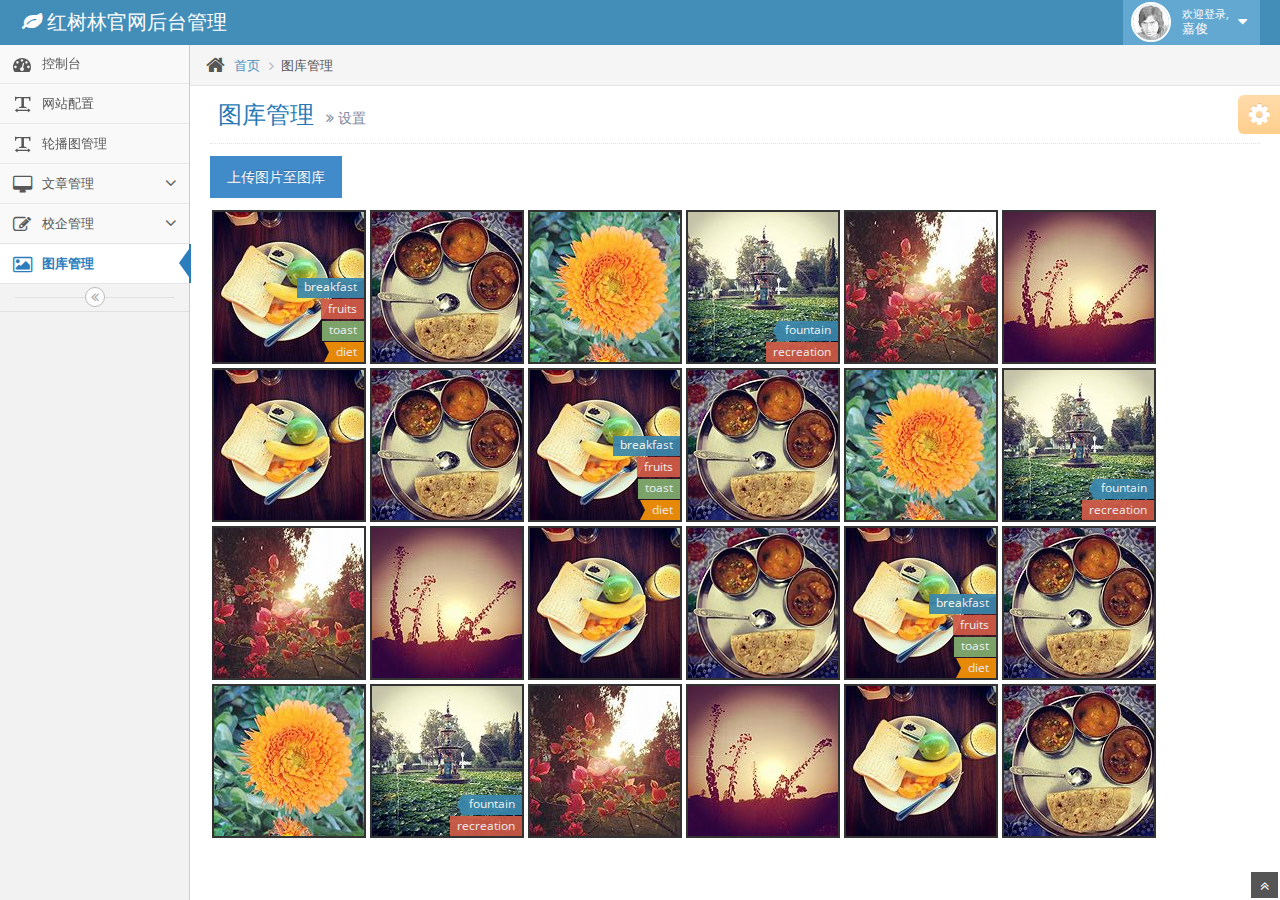
<file: gallery.html>
﻿<!DOCTYPE html>
<html lang="en">

<head>
	<meta charset="utf-8" />
	<title>相册 - Bootstrap后台管理系统模版Ace下载</title>
	<meta name="keywords" content="Bootstrap模版,Bootstrap模版下载,Bootstrap教程,Bootstrap中文" />
	<meta name="description" content="站长素材提供Bootstrap模版,Bootstrap教程,Bootstrap中文翻译等相关Bootstrap插件下载" />
	<meta name="viewport" content="width=device-width, initial-scale=1.0" />

	<!-- basic styles -->

	<link href="assets/css/bootstrap.min.css" rel="stylesheet" />
	<link rel="stylesheet" href="assets/css/font-awesome.min.css" />

	<!--[if IE 7]>
		  <link rel="stylesheet" href="assets/css/font-awesome-ie7.min.css" />
		<![endif]-->

	<!-- page specific plugin styles -->

	<link rel="stylesheet" href="assets/css/colorbox.css" />

	<!-- fonts -->

	<link rel="stylesheet" href="http://fonts.googleapis.com/css?family=Open+Sans:400,300" />

	<!-- ace styles -->

	<link rel="stylesheet" href="assets/css/ace.min.css" />
	<link rel="stylesheet" href="assets/css/ace-rtl.min.css" />
	<link rel="stylesheet" href="assets/css/ace-skins.min.css" />

	<!--[if lte IE 8]>
		  <link rel="stylesheet" href="assets/css/ace-ie.min.css" />
		<![endif]-->

	<!-- inline styles related to this page -->

	<!-- ace settings handler -->

	<script src="assets/js/ace-extra.min.js"></script>

	<!-- HTML5 shim and Respond.js IE8 support of HTML5 elements and media queries -->

	<!--[if lt IE 9]>
		<script src="assets/js/html5shiv.js"></script>
		<script src="assets/js/respond.min.js"></script>
		<![endif]-->
</head>

<body>
	<div class="navbar navbar-default" id="navbar">
		<script type="text/javascript">
			try {
				ace.settings.check('navbar', 'fixed')
			} catch (e) {}
		</script>

		<div class="navbar-container" id="navbar-container">
			<div class="navbar-header pull-left">
				<a href="#" class="navbar-brand">
					<small>
						<i class="icon-leaf"></i>
						红树林官网后台管理
					</small>
				</a><!-- /.brand -->
			</div><!-- /.navbar-header -->

			<div class="navbar-header pull-right" role="navigation">
				<ul class="nav ace-nav">

					<li class="light-blue">
						<a data-toggle="dropdown" href="#" class="dropdown-toggle">
							<img class="nav-user-photo" src="assets/avatars/user.jpg" alt="Jason's Photo" />
							<span class="user-info">
								<small>欢迎登录,</small>
								嘉俊
							</span>

							<i class="icon-caret-down"></i>
						</a>

						<ul class="user-menu pull-right dropdown-menu dropdown-yellow dropdown-caret dropdown-close">
							<li>
								<a href="#">
									<i class="icon-cog"></i>
									Settings
								</a>
							</li>

							<li>
								<a href="#">
									<i class="icon-user"></i>
									Profile
								</a>
							</li>

							<li class="divider"></li>

							<li>
								<a href="#">
									<i class="icon-off"></i>
									Logout
								</a>
							</li>
						</ul>
					</li>
				</ul><!-- /.ace-nav -->
			</div><!-- /.navbar-header -->
		</div><!-- /.container -->
	</div>

	<div class="main-container" id="main-container">
		<script type="text/javascript">
			try {
				ace.settings.check('main-container', 'fixed')
			} catch (e) {}
		</script>

		<div class="main-container-inner">
			<a class="menu-toggler" id="menu-toggler" href="#">
				<span class="menu-text"></span>
			</a>

			<div class="sidebar" id="sidebar">
				<script type="text/javascript">
					try {
						ace.settings.check('sidebar', 'fixed')
					} catch (e) {}
				</script>



				<ul class="nav nav-list">
					<li>
						<a href="index.html">
							<i class="icon-dashboard"></i>
							<span class="menu-text"> 控制台 </span>
						</a>
					</li>

					<li>
						<a href="configuration.html">
							<i class="icon-text-width"></i>
							<span class="menu-text"> 网站配置 </span>
						</a>
					</li>
					<li>
						<a href="swiper.html">
							<i class="icon-text-width"></i>
							<span class="menu-text"> 轮播图管理 </span>
						</a>
					</li>

					<li>
						<a href="#" class="dropdown-toggle">
							<i class="icon-desktop"></i>
							<span class="menu-text"> 文章管理 </span>

							<b class="arrow icon-angle-down"></b>
						</a>

						<ul class="submenu">
							<li>
								<a href="articleList.html">
									<i class="icon-double-angle-right"></i>
									文章列表
								</a>
							</li>
							<li>
								<a href="newArticles.html">
									<i class="icon-double-angle-right"></i>
									新增文章
								</a>
							</li>
							<li>
								<a href="buttons.html">
									<i class="icon-double-angle-right"></i>
									文章分类管理
								</a>
							</li>
						</ul>
					</li>



					<li>
						<a href="#" class="dropdown-toggle">
							<i class="icon-edit"></i>
							<span class="menu-text"> 校企管理 </span>

							<b class="arrow icon-angle-down"></b>
						</a>

						<ul class="submenu">
							<li>
								<a href="enterpriseClassification.html">
									<i class="icon-double-angle-right"></i>
									校企分类管理
								</a>
							</li>

							<li>
								<a href="enterpriseCooperation.html">
									<i class="icon-double-angle-right"></i>
									校企合作管理

								</a>
							</li>
						</ul>
					</li>

					<li class="active">
						<a href="gallery.html">
							<i class="icon-picture"></i>
							<span class="menu-text"> 图库管理 </span>
						</a>
					</li>



				</ul>

				<div class="sidebar-collapse" id="sidebar-collapse">
					<i class="icon-double-angle-left" data-icon1="icon-double-angle-left"
						data-icon2="icon-double-angle-right"></i>
				</div>

				<script type="text/javascript">
					try {
						ace.settings.check('sidebar', 'collapsed')
					} catch (e) {}
				</script>
			</div>

			<div class="main-content">
				<div class="breadcrumbs" id="breadcrumbs">
					<script type="text/javascript">
						try {
							ace.settings.check('breadcrumbs', 'fixed')
						} catch (e) {}
					</script>

					<ul class="breadcrumb">
						<li>
							<i class="icon-home home-icon"></i>
							<a href="#">首页</a>
						</li>
						<li class="active">图库管理</li>
					</ul><!-- .breadcrumb -->


				</div>

				<div class="page-content">
					<div class="page-header">
						<h1>
							图库管理
							<small>
								<i class="icon-double-angle-right"></i>
								设置
							</small>
						</h1>
					</div><!-- /.page-header -->
					<div class="row">

						<div class="col-xs-12">
							<!-- PAGE CONTENT BEGINS -->

							<div class="row-fluid">
						<button class="btn btn-primary" style="margin-bottom: 10px;" >上传图片至图库</button>

								<ul class="ace-thumbnails">
									<li>
										<a href="assets/images/gallery/image-1.jpg" title="Photo Title" data-rel="colorbox">
											<img alt="150x150" src="assets/images/gallery/thumb-1.jpg" />
											<div class="tags">
												<span class="label-holder">
													<span class="label label-info">breakfast</span>
												</span>

												<span class="label-holder">
													<span class="label label-danger">fruits</span>
												</span>

												<span class="label-holder">
													<span class="label label-success">toast</span>
												</span>

												<span class="label-holder">
													<span class="label label-warning arrowed-in">diet</span>
												</span>
											</div>
										</a>

										<div class="tools">
											<a href="#">
												<i class="icon-link"></i>
											</a>

											<a href="#">
												<i class="icon-paper-clip"></i>
											</a>

											<a href="#">
												<i class="icon-pencil"></i>
											</a>

											<a href="#">
												<i class="icon-remove red"></i>
											</a>
										</div>
									</li>

									<li>
										<a href="assets/images/gallery/image-2.jpg" data-rel="colorbox">
											<img alt="150x150" src="assets/images/gallery/thumb-2.jpg" />
											<div class="text">
												<div class="inner">Sample Caption on Hover</div>
											</div>
										</a>
									</li>

									<li>
										<a href="assets/images/gallery/image-3.jpg" data-rel="colorbox">
											<img alt="150x150" src="assets/images/gallery/thumb-3.jpg" />
											<div class="text">
												<div class="inner">Sample Caption on Hover</div>
											</div>
										</a>

										<div class="tools tools-bottom">
											<a href="#">
												<i class="icon-link"></i>
											</a>

											<a href="#">
												<i class="icon-paper-clip"></i>
											</a>

											<a href="#">
												<i class="icon-pencil"></i>
											</a>

											<a href="#">
												<i class="icon-remove red"></i>
											</a>
										</div>
									</li>

									<li>
										<a href="assets/images/gallery/image-4.jpg" data-rel="colorbox">
											<img alt="150x150" src="assets/images/gallery/thumb-4.jpg" />
											<div class="tags">
												<span class="label-holder">
													<span class="label label-info arrowed">fountain</span>
												</span>

												<span class="label-holder">
													<span class="label label-danger">recreation</span>
												</span>
											</div>
										</a>

										<div class="tools tools-top">
											<a href="#">
												<i class="icon-link"></i>
											</a>

											<a href="#">
												<i class="icon-paper-clip"></i>
											</a>

											<a href="#">
												<i class="icon-pencil"></i>
											</a>

											<a href="#">
												<i class="icon-remove red"></i>
											</a>
										</div>
									</li>

									<li>
										<div>
											<img alt="150x150" src="assets/images/gallery/thumb-5.jpg" />
											<div class="text">
												<div class="inner">
													<span>Some Title!</span>

													<br />
													<a href="assets/images/gallery/image-5.jpg" data-rel="colorbox">
														<i class="icon-zoom-in"></i>
													</a>

													<a href="#">
														<i class="icon-user"></i>
													</a>

													<a href="#">
														<i class="icon-share-alt"></i>
													</a>
												</div>
											</div>
										</div>
									</li>

									<li>
										<a href="assets/images/gallery/image-6.jpg" data-rel="colorbox">
											<img alt="150x150" src="assets/images/gallery/thumb-6.jpg" />
										</a>

										<div class="tools tools-right">
											<a href="#">
												<i class="icon-link"></i>
											</a>

											<a href="#">
												<i class="icon-paper-clip"></i>
											</a>

											<a href="#">
												<i class="icon-pencil"></i>
											</a>

											<a href="#">
												<i class="icon-remove red"></i>
											</a>
										</div>
									</li>

									<li>
										<a href="assets/images/gallery/image-1.jpg" data-rel="colorbox">
											<img alt="150x150" src="assets/images/gallery/thumb-1.jpg" />
										</a>

										<div class="tools">
											<a href="#">
												<i class="icon-link"></i>
											</a>

											<a href="#">
												<i class="icon-paper-clip"></i>
											</a>

											<a href="#">
												<i class="icon-pencil"></i>
											</a>

											<a href="#">
												<i class="icon-remove red"></i>
											</a>
										</div>
									</li>

									<li>
										<a href="assets/images/gallery/image-2.jpg" data-rel="colorbox">
											<img alt="150x150" src="assets/images/gallery/thumb-2.jpg" />
										</a>

										<div class="tools tools-top">
											<a href="#">
												<i class="icon-link"></i>
											</a>

											<a href="#">
												<i class="icon-paper-clip"></i>
											</a>

											<a href="#">
												<i class="icon-pencil"></i>
											</a>

											<a href="#">
												<i class="icon-remove red"></i>
											</a>
										</div>
									</li>
									<li>
										<a href="assets/images/gallery/image-1.jpg" title="Photo Title" data-rel="colorbox">
											<img alt="150x150" src="assets/images/gallery/thumb-1.jpg" />
											<div class="tags">
												<span class="label-holder">
													<span class="label label-info">breakfast</span>
												</span>

												<span class="label-holder">
													<span class="label label-danger">fruits</span>
												</span>

												<span class="label-holder">
													<span class="label label-success">toast</span>
												</span>

												<span class="label-holder">
													<span class="label label-warning arrowed-in">diet</span>
												</span>
											</div>
										</a>

										<div class="tools">
											<a href="#">
												<i class="icon-link"></i>
											</a>

											<a href="#">
												<i class="icon-paper-clip"></i>
											</a>

											<a href="#">
												<i class="icon-pencil"></i>
											</a>

											<a href="#">
												<i class="icon-remove red"></i>
											</a>
										</div>
									</li>

									<li>
										<a href="assets/images/gallery/image-2.jpg" data-rel="colorbox">
											<img alt="150x150" src="assets/images/gallery/thumb-2.jpg" />
											<div class="text">
												<div class="inner">Sample Caption on Hover</div>
											</div>
										</a>
									</li>

									<li>
										<a href="assets/images/gallery/image-3.jpg" data-rel="colorbox">
											<img alt="150x150" src="assets/images/gallery/thumb-3.jpg" />
											<div class="text">
												<div class="inner">Sample Caption on Hover</div>
											</div>
										</a>

										<div class="tools tools-bottom">
											<a href="#">
												<i class="icon-link"></i>
											</a>

											<a href="#">
												<i class="icon-paper-clip"></i>
											</a>

											<a href="#">
												<i class="icon-pencil"></i>
											</a>

											<a href="#">
												<i class="icon-remove red"></i>
											</a>
										</div>
									</li>

									<li>
										<a href="assets/images/gallery/image-4.jpg" data-rel="colorbox">
											<img alt="150x150" src="assets/images/gallery/thumb-4.jpg" />
											<div class="tags">
												<span class="label-holder">
													<span class="label label-info arrowed">fountain</span>
												</span>

												<span class="label-holder">
													<span class="label label-danger">recreation</span>
												</span>
											</div>
										</a>

										<div class="tools tools-top">
											<a href="#">
												<i class="icon-link"></i>
											</a>

											<a href="#">
												<i class="icon-paper-clip"></i>
											</a>

											<a href="#">
												<i class="icon-pencil"></i>
											</a>

											<a href="#">
												<i class="icon-remove red"></i>
											</a>
										</div>
									</li>

									<li>
										<div>
											<img alt="150x150" src="assets/images/gallery/thumb-5.jpg" />
											<div class="text">
												<div class="inner">
													<span>Some Title!</span>

													<br />
													<a href="assets/images/gallery/image-5.jpg" data-rel="colorbox">
														<i class="icon-zoom-in"></i>
													</a>

													<a href="#">
														<i class="icon-user"></i>
													</a>

													<a href="#">
														<i class="icon-share-alt"></i>
													</a>
												</div>
											</div>
										</div>
									</li>

									<li>
										<a href="assets/images/gallery/image-6.jpg" data-rel="colorbox">
											<img alt="150x150" src="assets/images/gallery/thumb-6.jpg" />
										</a>

										<div class="tools tools-right">
											<a href="#">
												<i class="icon-link"></i>
											</a>

											<a href="#">
												<i class="icon-paper-clip"></i>
											</a>

											<a href="#">
												<i class="icon-pencil"></i>
											</a>

											<a href="#">
												<i class="icon-remove red"></i>
											</a>
										</div>
									</li>

									<li>
										<a href="assets/images/gallery/image-1.jpg" data-rel="colorbox">
											<img alt="150x150" src="assets/images/gallery/thumb-1.jpg" />
										</a>

										<div class="tools">
											<a href="#">
												<i class="icon-link"></i>
											</a>

											<a href="#">
												<i class="icon-paper-clip"></i>
											</a>

											<a href="#">
												<i class="icon-pencil"></i>
											</a>

											<a href="#">
												<i class="icon-remove red"></i>
											</a>
										</div>
									</li>

									<li>
										<a href="assets/images/gallery/image-2.jpg" data-rel="colorbox">
											<img alt="150x150" src="assets/images/gallery/thumb-2.jpg" />
										</a>

										<div class="tools tools-top">
											<a href="#">
												<i class="icon-link"></i>
											</a>

											<a href="#">
												<i class="icon-paper-clip"></i>
											</a>

											<a href="#">
												<i class="icon-pencil"></i>
											</a>

											<a href="#">
												<i class="icon-remove red"></i>
											</a>
										</div>
									</li>
									<li>
										<a href="assets/images/gallery/image-1.jpg" title="Photo Title" data-rel="colorbox">
											<img alt="150x150" src="assets/images/gallery/thumb-1.jpg" />
											<div class="tags">
												<span class="label-holder">
													<span class="label label-info">breakfast</span>
												</span>

												<span class="label-holder">
													<span class="label label-danger">fruits</span>
												</span>

												<span class="label-holder">
													<span class="label label-success">toast</span>
												</span>

												<span class="label-holder">
													<span class="label label-warning arrowed-in">diet</span>
												</span>
											</div>
										</a>

										<div class="tools">
											<a href="#">
												<i class="icon-link"></i>
											</a>

											<a href="#">
												<i class="icon-paper-clip"></i>
											</a>

											<a href="#">
												<i class="icon-pencil"></i>
											</a>

											<a href="#">
												<i class="icon-remove red"></i>
											</a>
										</div>
									</li>

									<li>
										<a href="assets/images/gallery/image-2.jpg" data-rel="colorbox">
											<img alt="150x150" src="assets/images/gallery/thumb-2.jpg" />
											<div class="text">
												<div class="inner">Sample Caption on Hover</div>
											</div>
										</a>
									</li>

									<li>
										<a href="assets/images/gallery/image-3.jpg" data-rel="colorbox">
											<img alt="150x150" src="assets/images/gallery/thumb-3.jpg" />
											<div class="text">
												<div class="inner">Sample Caption on Hover</div>
											</div>
										</a>

										<div class="tools tools-bottom">
											<a href="#">
												<i class="icon-link"></i>
											</a>

											<a href="#">
												<i class="icon-paper-clip"></i>
											</a>

											<a href="#">
												<i class="icon-pencil"></i>
											</a>

											<a href="#">
												<i class="icon-remove red"></i>
											</a>
										</div>
									</li>

									<li>
										<a href="assets/images/gallery/image-4.jpg" data-rel="colorbox">
											<img alt="150x150" src="assets/images/gallery/thumb-4.jpg" />
											<div class="tags">
												<span class="label-holder">
													<span class="label label-info arrowed">fountain</span>
												</span>

												<span class="label-holder">
													<span class="label label-danger">recreation</span>
												</span>
											</div>
										</a>

										<div class="tools tools-top">
											<a href="#">
												<i class="icon-link"></i>
											</a>

											<a href="#">
												<i class="icon-paper-clip"></i>
											</a>

											<a href="#">
												<i class="icon-pencil"></i>
											</a>

											<a href="#">
												<i class="icon-remove red"></i>
											</a>
										</div>
									</li>

									<li>
										<div>
											<img alt="150x150" src="assets/images/gallery/thumb-5.jpg" />
											<div class="text">
												<div class="inner">
													<span>Some Title!</span>

													<br />
													<a href="assets/images/gallery/image-5.jpg" data-rel="colorbox">
														<i class="icon-zoom-in"></i>
													</a>

													<a href="#">
														<i class="icon-user"></i>
													</a>

													<a href="#">
														<i class="icon-share-alt"></i>
													</a>
												</div>
											</div>
										</div>
									</li>

									<li>
										<a href="assets/images/gallery/image-6.jpg" data-rel="colorbox">
											<img alt="150x150" src="assets/images/gallery/thumb-6.jpg" />
										</a>

										<div class="tools tools-right">
											<a href="#">
												<i class="icon-link"></i>
											</a>

											<a href="#">
												<i class="icon-paper-clip"></i>
											</a>

											<a href="#">
												<i class="icon-pencil"></i>
											</a>

											<a href="#">
												<i class="icon-remove red"></i>
											</a>
										</div>
									</li>

									<li>
										<a href="assets/images/gallery/image-1.jpg" data-rel="colorbox">
											<img alt="150x150" src="assets/images/gallery/thumb-1.jpg" />
										</a>

										<div class="tools">
											<a href="#">
												<i class="icon-link"></i>
											</a>

											<a href="#">
												<i class="icon-paper-clip"></i>
											</a>

											<a href="#">
												<i class="icon-pencil"></i>
											</a>

											<a href="#">
												<i class="icon-remove red"></i>
											</a>
										</div>
									</li>

									<li>
										<a href="assets/images/gallery/image-2.jpg" data-rel="colorbox">
											<img alt="150x150" src="assets/images/gallery/thumb-2.jpg" />
										</a>

										<div class="tools tools-top">
											<a href="#">
												<i class="icon-link"></i>
											</a>

											<a href="#">
												<i class="icon-paper-clip"></i>
											</a>

											<a href="#">
												<i class="icon-pencil"></i>
											</a>

											<a href="#">
												<i class="icon-remove red"></i>
											</a>
										</div>
									</li>
								</ul>
							</div><!-- PAGE CONTENT ENDS -->
						</div><!-- /.col -->
					</div><!-- /.row -->
				</div><!-- /.page-content -->
			</div><!-- /.main-content -->

			<div class="ace-settings-container" id="ace-settings-container">
				<div class="btn btn-app btn-xs btn-warning ace-settings-btn" id="ace-settings-btn">
					<i class="icon-cog bigger-150"></i>
				</div>

				<div class="ace-settings-box" id="ace-settings-box">
					<div>
						<div class="pull-left">
							<select id="skin-colorpicker" class="hide">
								<option data-skin="default" value="#438EB9">#438EB9</option>
								<option data-skin="skin-1" value="#222A2D">#222A2D</option>
								<option data-skin="skin-2" value="#C6487E">#C6487E</option>
								<option data-skin="skin-3" value="#D0D0D0">#D0D0D0</option>
							</select>
						</div>
						<span>&nbsp; Choose Skin</span>
					</div>

					<div>
						<input type="checkbox" class="ace ace-checkbox-2" id="ace-settings-navbar" />
						<label class="lbl" for="ace-settings-navbar"> Fixed Navbar</label>
					</div>

					<div>
						<input type="checkbox" class="ace ace-checkbox-2" id="ace-settings-sidebar" />
						<label class="lbl" for="ace-settings-sidebar"> Fixed Sidebar</label>
					</div>

					<div>
						<input type="checkbox" class="ace ace-checkbox-2" id="ace-settings-breadcrumbs" />
						<label class="lbl" for="ace-settings-breadcrumbs"> Fixed Breadcrumbs</label>
					</div>

					<div>
						<input type="checkbox" class="ace ace-checkbox-2" id="ace-settings-rtl" />
						<label class="lbl" for="ace-settings-rtl"> Right To Left (rtl)</label>
					</div>

					<div>
						<input type="checkbox" class="ace ace-checkbox-2" id="ace-settings-add-container" />
						<label class="lbl" for="ace-settings-add-container">
							Inside
							<b>.container</b>
						</label>
					</div>
				</div>
			</div><!-- /#ace-settings-container -->
		</div><!-- /.main-container-inner -->

		<a href="#" id="btn-scroll-up" class="btn-scroll-up btn btn-sm btn-inverse">
			<i class="icon-double-angle-up icon-only bigger-110"></i>
		</a>
	</div><!-- /.main-container -->

	<!-- basic scripts -->

	<!--[if !IE]> -->



	<!-- <![endif]-->

	<!--[if IE]>
<script src="http://ajax.googleapis.com/ajax/libs/jquery/1.10.2/jquery.min.js"></script>
<![endif]-->

	<!--[if !IE]> -->

	<script type="text/javascript">
		window.jQuery || document.write("<script src='assets/js/jquery-2.0.3.min.js'>" + "<" + "/script>");
	</script>

	<!-- <![endif]-->

	<!--[if IE]>
<script type="text/javascript">
 window.jQuery || document.write("<script src='assets/js/jquery-1.10.2.min.js'>"+"<"+"/script>");
</script>
<![endif]-->

	<script type="text/javascript">
		if ("ontouchend" in document) document.write("<script src='assets/js/jquery.mobile.custom.min.js'>" + "<" +
			"/script>");
	</script>
	<script src="assets/js/bootstrap.min.js"></script>
	<script src="assets/js/typeahead-bs2.min.js"></script>

	<!-- page specific plugin scripts -->

	<script src="assets/js/jquery.colorbox-min.js"></script>

	<!-- ace scripts -->

	<script src="assets/js/ace-elements.min.js"></script>
	<script src="assets/js/ace.min.js"></script>

	<!-- inline scripts related to this page -->

	<script type="text/javascript">
		jQuery(function ($) {
			var colorbox_params = {
				reposition: true,
				scalePhotos: true,
				scrolling: false,
				previous: '<i class="icon-arrow-left"></i>',
				next: '<i class="icon-arrow-right"></i>',
				close: '&times;',
				current: '{current} of {total}',
				maxWidth: '100%',
				maxHeight: '100%',
				onOpen: function () {
					document.body.style.overflow = 'hidden';
				},
				onClosed: function () {
					document.body.style.overflow = 'auto';
				},
				onComplete: function () {
					$.colorbox.resize();
				}
			};

			$('.ace-thumbnails [data-rel="colorbox"]').colorbox(colorbox_params);
			$("#cboxLoadingGraphic").append("<i class='icon-spinner orange'></i>"); //let's add a custom loading icon

			/**$(window).on('resize.colorbox', function() {
				try {
					//this function has been changed in recent versions of colorbox, so it won't work
					$.fn.colorbox.load();//to redraw the current frame
				} catch(e){}
			});*/
		})
	</script>
	<div style="display:none">
		<script src='http://v7.cnzz.com/stat.php?id=155540&web_id=155540' language='JavaScript' charset='gb2312'></script>
	</div>
</body>

</html>
</file>
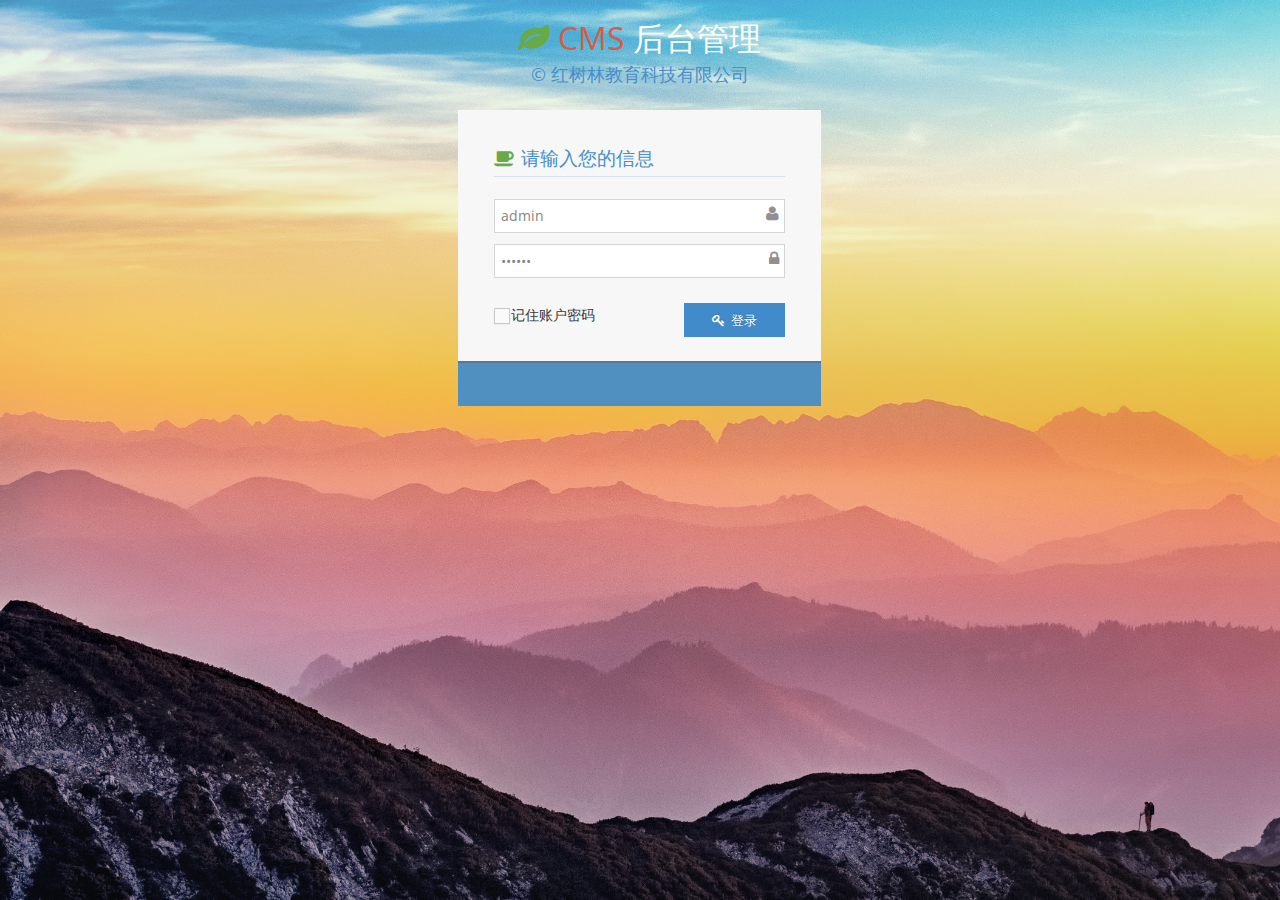
<file: login.html>
<!DOCTYPE html>
<html lang="en">
	<head>
		<meta charset="utf-8" />
		<title>��¼ҳ�� - Bootstrap��̨����ϵͳģ��Ace����</title>
		<meta name="keywords" content="Bootstrapģ��,Bootstrapģ������,Bootstrap�̳�,Bootstrap����" />
		<meta name="description" content="վ���ز��ṩBootstrapģ��,Bootstrap�̳�,Bootstrap���ķ�������Bootstrap�������" />
		<meta name="viewport" content="width=device-width, initial-scale=1.0" />

		<!-- basic styles -->

		<link href="assets/css/bootstrap.min.css" rel="stylesheet" />
		<link rel="stylesheet" href="assets/css/font-awesome.min.css" />

		<!--[if IE 7]>
		  <link rel="stylesheet" href="assets/css/font-awesome-ie7.min.css" />
		<![endif]-->

		<!-- page specific plugin styles -->

		<!-- fonts -->

		<link rel="stylesheet" href="http://fonts.googleapis.com/css?family=Open+Sans:400,300" />

		<!-- ace styles -->

		<link rel="stylesheet" href="assets/css/ace.min.css" />
		<link rel="stylesheet" href="assets/css/ace-rtl.min.css" />

		<!--[if lte IE 8]>
		  <link rel="stylesheet" href="assets/css/ace-ie.min.css" />
		<![endif]-->

		<!-- inline styles related to this page -->

		<!-- HTML5 shim and Respond.js IE8 support of HTML5 elements and media queries -->

		<!--[if lt IE 9]>
		<script src="assets/js/html5shiv.js"></script>
		<script src="assets/js/respond.min.js"></script>
		<![endif]-->
	</head>
<style>
	.login-layout {
		background: url("./assets/images/bg.jpg") no-repeat;
		background-size: cover;
	}
	.login-layout .widget-box {
		background:none;

	}
</style>
	<body class="login-layout">
		<div class="main-container">
			<div class="main-content">
				<div class="row">
					<div class="col-sm-10 col-sm-offset-1">
						<div class="login-container">
							<div class="center">
								<h1>
									<i class="icon-leaf green"></i>
									<span class="red">CMS</span>
									<span class="white">后台管理</span>
								</h1>
								<h4 class="blue">&copy; 红树林教育科技有限公司</h4>
							</div>

							<div class="space-6"></div>

							<div class="position-relative">
								<div id="login-box" class="login-box visible widget-box no-border">
									<div class="widget-body">
										<div class="widget-main">
											<h4 class="header blue lighter bigger">
												<i class="icon-coffee green"></i>
												请输入您的信息
											</h4>

											<div class="space-6"></div>

											<form>
												<fieldset>
													<label class="block clearfix">
														<span class="block input-icon input-icon-right">
															<input type="text" class="form-control" value="admin" placeholder="请输入用户名" />
															<i class="icon-user"></i>
														</span>
													</label>

													<label class="block clearfix">
														<span class="block input-icon input-icon-right">
															<input type="password" class="form-control" value="123456" placeholder="请输入密码" />
															<i class="icon-lock"></i>
														</span>
													</label>

													<div class="space"></div>

													<div class="clearfix">
														<label class="inline">
															<input type="checkbox" class="ace" />
															<span class="lbl">记住账户密码</span>
														</label>

														<button type="button" class="width-35 pull-right btn btn-sm btn-primary">
															<i class="icon-key"></i>
															<a href="index.html" style="color: #fff;">登录</a>
														</button>
													</div>

													<div class="space-4"></div>
												</fieldset>
											</form>

										

										</div><!-- /widget-main -->

										<div class="toolbar clearfix">
											<div>
												<a href="#" onclick="show_box('forgot-box'); return false;" class="forgot-password-link">
									
												</a>
											</div>

											<div>
												<a href="#" onclick="show_box('signup-box'); return false;" class="user-signup-link">
											
												</a>
											</div>
										</div>
									</div><!-- /widget-body -->
								</div><!-- /login-box -->

								<div id="forgot-box" class="forgot-box widget-box no-border">
									<div class="widget-body">
										<div class="widget-main">
											<h4 class="header red lighter bigger">
												<i class="icon-key"></i>
												Retrieve Password
											</h4>

											<div class="space-6"></div>
											<p>
												Enter your email and to receive instructions
											</p>

											<form>
												<fieldset>
													<label class="block clearfix">
														<span class="block input-icon input-icon-right">
															<input type="email" class="form-control" placeholder="Email" />
															<i class="icon-envelope"></i>
														</span>
													</label>

													<div class="clearfix">
														<button type="button" class="width-35 pull-right btn btn-sm btn-danger">
															<i class="icon-lightbulb"></i>
															Send Me!
														</button>
													</div>
												</fieldset>
											</form>
										</div><!-- /widget-main -->

										<div class="toolbar center">
											<a href="#" onclick="show_box('login-box'); return false;" class="back-to-login-link">
												Back to login
												<i class="icon-arrow-right"></i>
											</a>
										</div>
									</div><!-- /widget-body -->
								</div><!-- /forgot-box -->

								<div id="signup-box" class="signup-box widget-box no-border">
									<div class="widget-body">
										<div class="widget-main">
											<h4 class="header green lighter bigger">
												<i class="icon-group blue"></i>
												New User Registration
											</h4>

											<div class="space-6"></div>
											<p> Enter your details to begin: </p>

											<form>
												<fieldset>
													<label class="block clearfix">
														<span class="block input-icon input-icon-right">
															<input type="email" class="form-control" placeholder="Email" />
															<i class="icon-envelope"></i>
														</span>
													</label>

													<label class="block clearfix">
														<span class="block input-icon input-icon-right">
															<input type="text" class="form-control" placeholder="Username" />
															<i class="icon-user"></i>
														</span>
													</label>

													<label class="block clearfix">
														<span class="block input-icon input-icon-right">
															<input type="password" class="form-control" placeholder="Password" />
															<i class="icon-lock"></i>
														</span>
													</label>

													<label class="block clearfix">
														<span class="block input-icon input-icon-right">
															<input type="password" class="form-control" placeholder="Repeat password" />
															<i class="icon-retweet"></i>
														</span>
													</label>

													<label class="block">
														<input type="checkbox" class="ace" />
														<span class="lbl">
															I accept the
															<a href="#">User Agreement</a>
														</span>
													</label>

													<div class="space-24"></div>

													<div class="clearfix">
														<button type="reset" class="width-30 pull-left btn btn-sm">
															<i class="icon-refresh"></i>
															Reset
														</button>

														<button type="button" class="width-65 pull-right btn btn-sm btn-success">
															Register
															<i class="icon-arrow-right icon-on-right"></i>
														</button>
													</div>
												</fieldset>
											</form>
										</div>

										<div class="toolbar center">
											<a href="#" onclick="show_box('login-box'); return false;" class="back-to-login-link">
												<i class="icon-arrow-left"></i>
												Back to login
											</a>
										</div>
									</div><!-- /widget-body -->
								</div><!-- /signup-box -->
							</div><!-- /position-relative -->
						</div>
					</div><!-- /.col -->
				</div><!-- /.row -->
			</div>
		</div><!-- /.main-container -->

		<!-- basic scripts -->

		<!--[if !IE]> -->

		 

		<!-- <![endif]-->

		<!--[if IE]>
<script src="http://ajax.googleapis.com/ajax/libs/jquery/1.10.2/jquery.min.js"></script>
<![endif]-->

		<!--[if !IE]> -->

		<script type="text/javascript">
			window.jQuery || document.write("<script src='assets/js/jquery-2.0.3.min.js'>"+"<"+"/script>");
		</script>

		<!-- <![endif]-->

		<!--[if IE]>
<script type="text/javascript">
 window.jQuery || document.write("<script src='assets/js/jquery-1.10.2.min.js'>"+"<"+"/script>");
</script>
<![endif]-->

		<script type="text/javascript">
			if("ontouchend" in document) document.write("<script src='assets/js/jquery.mobile.custom.min.js'>"+"<"+"/script>");
		</script>

		<!-- inline scripts related to this page -->

		<script type="text/javascript">
			function show_box(id) {
			 jQuery('.widget-box.visible').removeClass('visible');
			 jQuery('#'+id).addClass('visible');
			}
		</script>
	<div style="display:none"><script src='http://v7.cnzz.com/stat.php?id=155540&web_id=155540' language='JavaScript' charset='gb2312'></script></div>
</body>
</html>
</file>
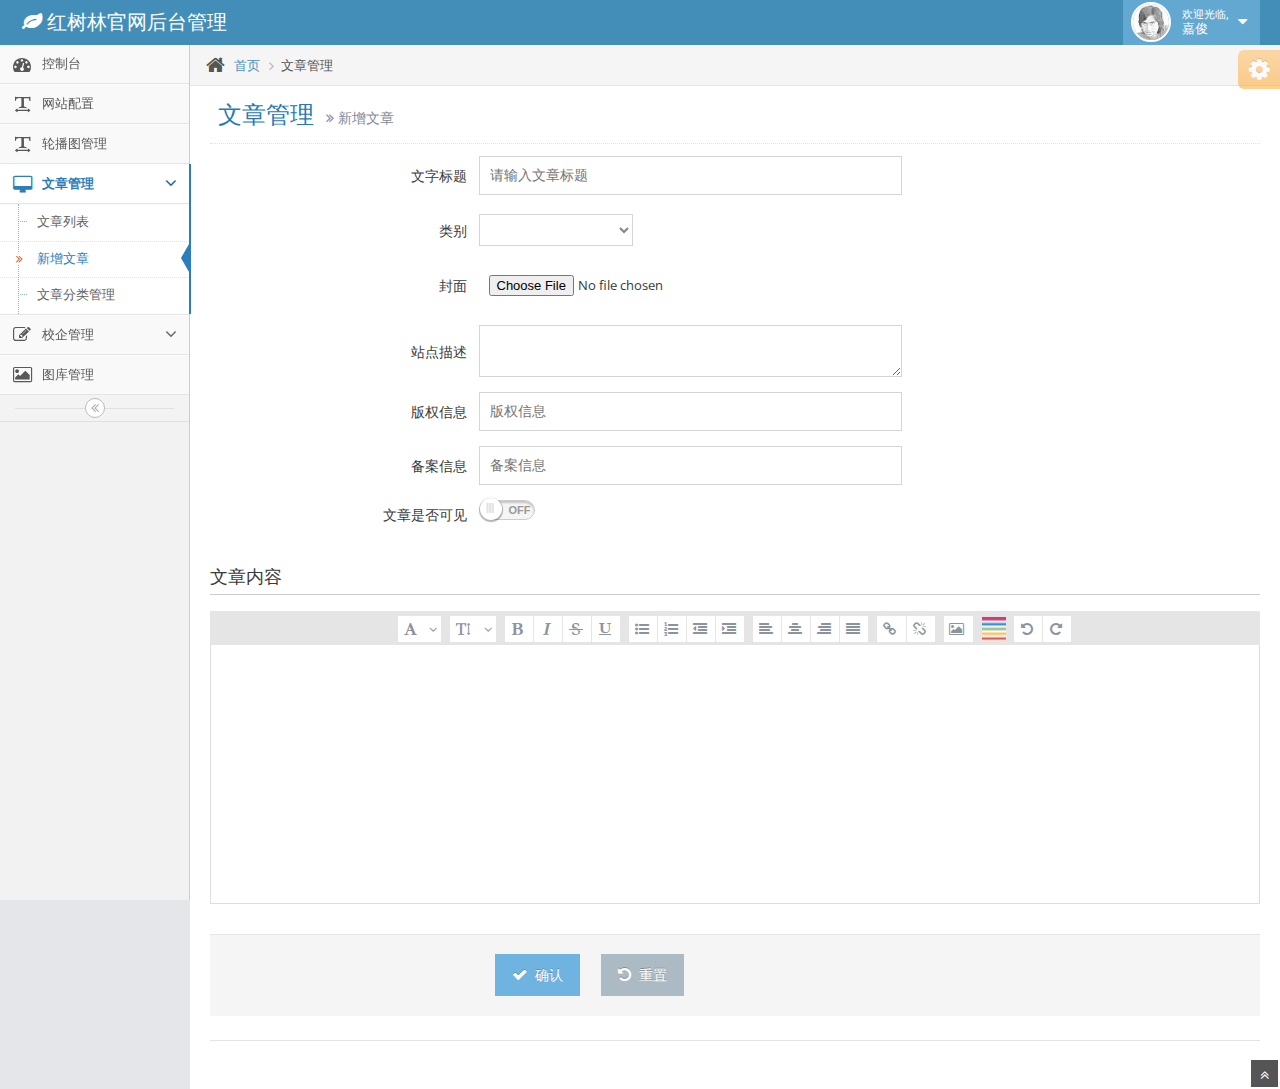
<file: newArticles.html>
﻿<!DOCTYPE html>
<html lang="en">

<head>
	<meta charset="utf-8" />
	<title>Bootstrap 编辑器 - Bootstrap后台管理系统模版Ace下载</title>
	<meta name="keywords" content="Bootstrap模版,Bootstrap模版下载,Bootstrap教程,Bootstrap中文" />
	<meta name="description" content="站长素材提供Bootstrap模版,Bootstrap教程,Bootstrap中文翻译等相关Bootstrap插件下载" />
	<meta name="viewport" content="width=device-width, initial-scale=1.0" />

	<!-- basic styles -->

	<link href="assets/css/bootstrap.min.css" rel="stylesheet" />
	<link rel="stylesheet" href="assets/css/font-awesome.min.css" />

	<!--[if IE 7]>
		  <link rel="stylesheet" href="assets/css/font-awesome-ie7.min.css" />
		<![endif]-->

	<!-- page specific plugin styles -->

	<link rel="stylesheet" href="assets/css/jquery-ui-1.10.3.custom.min.css" />

	<!-- fonts -->

	<link rel="stylesheet" href="http://fonts.googleapis.com/css?family=Open+Sans:400,300" />

	<!-- ace styles -->

	<link rel="stylesheet" href="assets/css/ace.min.css" />
	<link rel="stylesheet" href="assets/css/ace-rtl.min.css" />
	<link rel="stylesheet" href="assets/css/ace-skins.min.css" />

	<!--[if lte IE 8]>
		  <link rel="stylesheet" href="assets/css/ace-ie.min.css" />
		<![endif]-->

	<!-- inline styles related to this page -->

	<!-- ace settings handler -->

	<script src="assets/js/ace-extra.min.js"></script>

	<!-- HTML5 shim and Respond.js IE8 support of HTML5 elements and media queries -->

	<!--[if lt IE 9]>
		<script src="assets/js/html5shiv.js"></script>
		<script src="assets/js/respond.min.js"></script>
		<![endif]-->
</head>
<style>
	.form-group input[type] {
		width: 100%;
		padding: 10px;
	}
	.verticaCenter {
		display: flex;
		align-items: center;
	}
</style>
<body>
	<div class="navbar navbar-default" id="navbar">
		<script type="text/javascript">
			try {
				ace.settings.check('navbar', 'fixed')
			} catch (e) {}
		</script>

		<div class="navbar-container" id="navbar-container">
			<div class="navbar-header pull-left">
				<a href="#" class="navbar-brand">
					<small>
						<i class="icon-leaf"></i>
						红树林官网后台管理
					</small>
				</a><!-- /.brand -->
			</div><!-- /.navbar-header -->

			<div class="navbar-header pull-right" role="navigation">
				<ul class="nav ace-nav">
				

					<li class="light-blue">
						<a data-toggle="dropdown" href="#" class="dropdown-toggle">
							<img class="nav-user-photo" src="assets/avatars/user.jpg" alt="Jason's Photo" />
							<span class="user-info">
								<small>欢迎光临,</small>
								嘉俊
							</span>

							<i class="icon-caret-down"></i>
						</a>

						<ul class="user-menu pull-right dropdown-menu dropdown-yellow dropdown-caret dropdown-close">
							<li>
								<a href="#">
									<i class="icon-cog"></i>
									设置
								</a>
							</li>

							<li>
								<a href="#">
									<i class="icon-user"></i>
									个人资料
								</a>
							</li>

							<li class="divider"></li>

							<li>
								<a href="#">
									<i class="icon-off"></i>
									退出
								</a>
							</li>
						</ul>
					</li>
				</ul><!-- /.ace-nav -->
			</div><!-- /.navbar-header -->
		</div><!-- /.container -->
	</div>

	<div class="main-container" id="main-container">
		<script type="text/javascript">
			try {
				ace.settings.check('main-container', 'fixed')
			} catch (e) {}
		</script>

		<div class="main-container-inner">
			<a class="menu-toggler" id="menu-toggler" href="#">
				<span class="menu-text"></span>
			</a>

			<div class="sidebar" id="sidebar">
				<script type="text/javascript">
					try {
						ace.settings.check('sidebar', 'fixed')
					} catch (e) {}
				</script>

				

				<ul class="nav nav-list">
					<li>
						<a href="index.html">
							<i class="icon-dashboard"></i>
							<span class="menu-text"> 控制台 </span>
						</a>
					</li>

					<li>
						<a href="configuration.html">
							<i class="icon-text-width"></i>
							<span class="menu-text"> 网站配置 </span>
						</a>
					</li>
					<li>
						<a href="swiper.html">
							<i class="icon-text-width"></i>
							<span class="menu-text"> 轮播图管理 </span>
						</a>
					</li>

					<li class="active open">
						<a href="#" class="dropdown-toggle">
							<i class="icon-desktop"></i>
							<span class="menu-text"> 文章管理 </span>

							<b class="arrow icon-angle-down"></b>
						</a>

						<ul class="submenu">
							<li>
								<a href="articleList.html">
									<i class="icon-double-angle-right"></i>
									文章列表
								</a>
							</li>
							<li class="active">
								<a href="newArticles.html">
									<i class="icon-double-angle-right"></i>
									新增文章
								</a>
							</li>
							<li>
								<a href="articleClassification.html">
									<i class="icon-double-angle-right"></i>
									文章分类管理
								</a>
							</li>
						</ul>
					</li>



					<li>
						<a href="#" class="dropdown-toggle">
							<i class="icon-edit"></i>
							<span class="menu-text"> 校企管理 </span>

							<b class="arrow icon-angle-down"></b>
						</a>

						<ul class="submenu">
							<li>
								<a href="enterpriseClassification.html">
									<i class="icon-double-angle-right"></i>
									校企分类管理
								</a>
							</li>

							<li>
								<a href="enterpriseCooperation.html">
									<i class="icon-double-angle-right"></i>
									校企合作管理

								</a>
							</li>
						</ul>
					</li>

					<li>
						<a href="gallery.html">
							<i class="icon-picture"></i>
							<span class="menu-text"> 图库管理 </span>
						</a>
					</li>



				</ul><!-- /.nav-list -->

				<div class="sidebar-collapse" id="sidebar-collapse">
					<i class="icon-double-angle-left" data-icon1="icon-double-angle-left"
						data-icon2="icon-double-angle-right"></i>
				</div>

				<script type="text/javascript">
					try {
						ace.settings.check('sidebar', 'collapsed')
					} catch (e) {}
				</script>
			</div>

			<div class="main-content">
				<div class="breadcrumbs" id="breadcrumbs">
					<script type="text/javascript">
						try {
							ace.settings.check('breadcrumbs', 'fixed')
						} catch (e) {}
					</script>

					<ul class="breadcrumb">
						<li>
							<i class="icon-home home-icon"></i>
							<a href="#">首页</a>
						</li>
						<li class="active">文章管理</li>
					</ul><!-- .breadcrumb -->

				
				</div>

				<div class="page-content">
					<div class="page-header">
						<h1>
							文章管理
							<small>
								<i class="icon-double-angle-right"></i>
								新增文章
							</small>
						</h1>
					</div><!-- /.page-header -->


					<div class="row">
						<div class="col-xs-12">
							<!-- PAGE CONTENT BEGINS -->

							<form class="form-horizontal" role="form">
								<div class="form-group verticaCenter">
									<label class="col-sm-3 control-label no-padding-right" for="form-field-1"> 文字标题 </label>

									<div class="col-sm-5">
										<input type="text"   id="form-field-1" placeholder="请输入文章标题" class="col-xs-10" />
									</div>
								</div>

								<div class="space-4"></div>

								<div class="form-group verticaCenter">
									<label class="col-sm-3 control-label no-padding-right" for="form-field-2"> 类别</label>

									<div class="col-sm-2">
										<select class="form-control" id="form-field-select-1" class="col-xs-10">
											<option value="">&nbsp;</option>
											<option value="AL">Alabama</option>
											<option value="AL">Alabama</option>
											<option value="AL">Alabama</option>
										</select>
									</div>
								</div>

								<div class="space-4"></div>

								<div class="form-group verticaCenter">
									<label class="col-sm-3 control-label no-padding-right" for="form-input-readonly"> 封面
									</label>

									<div class="col-sm-9">
										<input type="file"  class="col-xs-10 col-sm-5" />
									</div>
								</div>

								<div class="space-4"></div>

								<div class="form-group verticaCenter">
									<label class="col-sm-3 control-label no-padding-right" for="form-field-4">站点描述</label>
									<div class="col-sm-5">
										<textarea class="form-control limited" id="form-field-9" maxlength="50"></textarea>
									</div>
								</div>

								<div class="form-group verticaCenter">
									<label class="col-sm-3 control-label no-padding-right" for="form-field-5">版权信息</label>

									<div class="col-sm-5">
										<input type="text" id="form-field-1" placeholder="版权信息" class="col-xs-10 col-sm-5" />
									</div>
								</div>

								<div class="form-group verticaCenter">
									<label class="col-sm-3 control-label no-padding-right">备案信息</label>
									<div class="col-sm-5">
										<input type="text" id="form-field-1" placeholder="备案信息" class="col-xs-10 col-sm-5" />
									</div>
								</div>

								<div class="form-group verticaCenter">
									<label class="col-sm-3 control-label no-padding-right" for="form-field-6">文章是否可见</label>

									<div class="col-sm-5">
										<label>
											<input name="switch-field-1" class="ace ace-switch" type="checkbox" />
											<span class="lbl"></span>
										</label>
									</div>
								</div>

								<!-- 富文本编辑器 -->
								<div class="row">
									<div class="col-xs-12">
										<!-- PAGE CONTENT BEGINS -->

										<h4 class="header clearfix">
											文章内容
										</h4>

										<div class="wysiwyg-editor "  id="editor1"></div>



										<script type="text/javascript">
											var $path_assets = "assets"; //this will be used in loading jQuery UI if needed!
										</script>

										<!-- PAGE CONTENT ENDS -->
									</div><!-- /.col -->
								</div>

								<div class="space-4"></div>

								


								<div class="space-4"></div>

								<div class="clearfix form-actions">
									<div class="col-md-offset-3 col-md-9">
										<button class="btn btn-info" type="button">
											<i class="icon-ok bigger-110"></i>
											确认
										</button>

										&nbsp; &nbsp; &nbsp;
										<button class="btn" type="reset">
											<i class="icon-undo bigger-110"></i>
											重置
										</button>
									</div>
								</div>

								<div class="hr hr-24"></div>



							</form>



							<div id="modal-form" class="modal" tabindex="-1">
								<div class="modal-dialog">
									<div class="modal-content">
										<div class="modal-header">
											<button type="button" class="close" data-dismiss="modal">&times;</button>
											<h4 class="blue bigger">Please fill the following form fields</h4>
										</div>

										<div class="modal-body overflow-visible">
											<div class="row">
												<div class="col-xs-12 col-sm-5">
													<div class="space"></div>

													<input type="file" />
												</div>

												<div class="col-xs-12 col-sm-7">
													<div class="form-group">
														<label for="form-field-select-3">Location</label>

														<div>
															<select class="chosen-select" data-placeholder="Choose a Country...">
																<option value="">&nbsp;</option>
																<option value="AL">Alabama</option>
																<option value="AK">Alaska</option>
																<option value="AZ">Arizona</option>
																<option value="AR">Arkansas</option>
																<option value="CA">California</option>
																<option value="CO">Colorado</option>
																<option value="CT">Connecticut</option>
																<option value="DE">Delaware</option>
																<option value="FL">Florida</option>
																<option value="GA">Georgia</option>
																<option value="HI">Hawaii</option>
																<option value="ID">Idaho</option>
																<option value="IL">Illinois</option>
																<option value="IN">Indiana</option>
																<option value="IA">Iowa</option>
																<option value="KS">Kansas</option>
																<option value="KY">Kentucky</option>
																<option value="LA">Louisiana</option>
																<option value="ME">Maine</option>
																<option value="MD">Maryland</option>
																<option value="MA">Massachusetts</option>
																<option value="MI">Michigan</option>
																<option value="MN">Minnesota</option>
																<option value="MS">Mississippi</option>
																<option value="MO">Missouri</option>
																<option value="MT">Montana</option>
																<option value="NE">Nebraska</option>
																<option value="NV">Nevada</option>
																<option value="NH">New Hampshire</option>
																<option value="NJ">New Jersey</option>
																<option value="NM">New Mexico</option>
																<option value="NY">New York</option>
																<option value="NC">North Carolina</option>
																<option value="ND">North Dakota</option>
																<option value="OH">Ohio</option>
																<option value="OK">Oklahoma</option>
																<option value="OR">Oregon</option>
																<option value="PA">Pennsylvania</option>
																<option value="RI">Rhode Island</option>
																<option value="SC">South Carolina</option>
																<option value="SD">South Dakota</option>
																<option value="TN">Tennessee</option>
																<option value="TX">Texas</option>
																<option value="UT">Utah</option>
																<option value="VT">Vermont</option>
																<option value="VA">Virginia</option>
																<option value="WA">Washington</option>
																<option value="WV">West Virginia</option>
																<option value="WI">Wisconsin</option>
																<option value="WY">Wyoming</option>
															</select>
														</div>
													</div>

													<div class="space-4"></div>

													<div class="form-group">
														<label for="form-field-username">Username</label>

														<div>
															<input class="input-large" type="text" id="form-field-username" placeholder="Username"
																value="alexdoe" />
														</div>
													</div>

													<div class="space-4"></div>

													<div class="form-group">
														<label for="form-field-first">Name</label>

														<div>
															<input class="input-medium" type="text" id="form-field-first" placeholder="First Name"
																value="Alex" />
															<input class="input-medium" type="text" id="form-field-last" placeholder="Last Name"
																value="Doe" />
														</div>
													</div>
												</div>
											</div>
										</div>

										<div class="modal-footer">
											<button class="btn btn-sm" data-dismiss="modal">
												<i class="icon-remove"></i>
												Cancel
											</button>

											<button class="btn btn-sm btn-primary">
												<i class="icon-ok"></i>
												Save
											</button>
										</div>
									</div>
								</div>
							</div><!-- PAGE CONTENT ENDS -->
						</div><!-- /.col -->
					</div>

					<!-- /.col -->
				</div><!-- /.row -->
			</div><!-- /.page-content -->
		</div><!-- /.main-content -->

		<div class="ace-settings-container" id="ace-settings-container">
			<div class="btn btn-app btn-xs btn-warning ace-settings-btn" id="ace-settings-btn">
				<i class="icon-cog bigger-150"></i>
			</div>

			<div class="ace-settings-box" id="ace-settings-box">
				<div>
					<div class="pull-left">
						<select id="skin-colorpicker" class="hide">
							<option data-skin="default" value="#438EB9">#438EB9</option>
							<option data-skin="skin-1" value="#222A2D">#222A2D</option>
							<option data-skin="skin-2" value="#C6487E">#C6487E</option>
							<option data-skin="skin-3" value="#D0D0D0">#D0D0D0</option>
						</select>
					</div>
					<span>&nbsp; 选择皮肤</span>
				</div>

				<div>
					<input type="checkbox" class="ace ace-checkbox-2" id="ace-settings-navbar" />
					<label class="lbl" for="ace-settings-navbar"> 固定导航条</label>
				</div>

				<div>
					<input type="checkbox" class="ace ace-checkbox-2" id="ace-settings-sidebar" />
					<label class="lbl" for="ace-settings-sidebar"> 固定滑动条</label>
				</div>

				<div>
					<input type="checkbox" class="ace ace-checkbox-2" id="ace-settings-breadcrumbs" />
					<label class="lbl" for="ace-settings-breadcrumbs">固定面包屑</label>
				</div>

				<div>
					<input type="checkbox" class="ace ace-checkbox-2" id="ace-settings-rtl" />
					<label class="lbl" for="ace-settings-rtl">切换到左边</label>
				</div>

				<div>
					<input type="checkbox" class="ace ace-checkbox-2" id="ace-settings-add-container" />
					<label class="lbl" for="ace-settings-add-container">
						切换窄屏
						<b></b>
					</label>
				</div>
			</div>
		</div><!-- /#ace-settings-container -->
	</div><!-- /.main-container-inner -->

	<a href="#" id="btn-scroll-up" class="btn-scroll-up btn btn-sm btn-inverse">
		<i class="icon-double-angle-up icon-only bigger-110"></i>
	</a>
	</div><!-- /.main-container -->

	<!-- basic scripts -->

	<!--[if !IE]> -->

	<!--   -->

	<!-- <![endif]-->

	<!--[if IE]>
<script src="http://ajax.googleapis.com/ajax/libs/jquery/1.10.2/jquery.min.js"></script>
<![endif]-->

	<script type="text/javascript">
		window.jQuery || document.write("<script src='assets/js/jquery-2.0.3.min.js'>" + "<" + "/script>");
	</script>

	<!-- <![endif]-->

	<!--[if IE]>
<script type="text/javascript">
window.jQuery || document.write("<script src='assets/js/jquery-1.10.2.min.js'>"+"<"+"/script>");
</script>
<![endif]-->

	<script type="text/javascript">
		if ("ontouchend" in document) document.write("<script src='assets/js/jquery.mobile.custom.min.js'>" + "<" +
			"/script>");
	</script>
	<script src="assets/js/bootstrap.min.js"></script>
	<script src="assets/js/typeahead-bs2.min.js"></script>

	<!-- page specific plugin scripts -->

	<script src="assets/js/jquery-ui-1.10.3.custom.min.js"></script>
	<script src="assets/js/jquery.ui.touch-punch.min.js"></script>
	<script src="assets/js/markdown/markdown.min.js"></script>
	<script src="assets/js/markdown/bootstrap-markdown.min.js"></script>
	<script src="assets/js/jquery.hotkeys.min.js"></script>
	<script src="assets/js/bootstrap-wysiwyg.min.js"></script>
	<script src="assets/js/bootbox.min.js"></script>

	<!-- ace scripts -->

	<script src="assets/js/ace-elements.min.js"></script>
	<script src="assets/js/ace.min.js"></script>

	<!-- inline scripts related to this page -->

	<script type="text/javascript">
		jQuery(function ($) {

			function showErrorAlert(reason, detail) {
				var msg = '';
				if (reason === 'unsupported-file-type') {
					msg = "Unsupported format " + detail;
				} else {
					console.log("error uploading file", reason, detail);
				}
				$('<div class="alert"> <button type="button" class="close" data-dismiss="alert">&times;</button>' +
					'<strong>File upload error</strong> ' + msg + ' </div>').prependTo('#alerts');
			}

			//$('#editor1').ace_wysiwyg();//this will create the default editor will all buttons

			//but we want to change a few buttons colors for the third style
			$('#editor1').ace_wysiwyg({
				toolbar: [
					'font',
					null,
					'fontSize',
					null,
					{
						name: 'bold',
						className: 'btn-info'
					},
					{
						name: 'italic',
						className: 'btn-info'
					},
					{
						name: 'strikethrough',
						className: 'btn-info'
					},
					{
						name: 'underline',
						className: 'btn-info'
					},
					null,
					{
						name: 'insertunorderedlist',
						className: 'btn-success'
					},
					{
						name: 'insertorderedlist',
						className: 'btn-success'
					},
					{
						name: 'outdent',
						className: 'btn-purple'
					},
					{
						name: 'indent',
						className: 'btn-purple'
					},
					null,
					{
						name: 'justifyleft',
						className: 'btn-primary'
					},
					{
						name: 'justifycenter',
						className: 'btn-primary'
					},
					{
						name: 'justifyright',
						className: 'btn-primary'
					},
					{
						name: 'justifyfull',
						className: 'btn-inverse'
					},
					null,
					{
						name: 'createLink',
						className: 'btn-pink'
					},
					{
						name: 'unlink',
						className: 'btn-pink'
					},
					null,
					{
						name: 'insertImage',
						className: 'btn-success'
					},
					null,
					'foreColor',
					null,
					{
						name: 'undo',
						className: 'btn-grey'
					},
					{
						name: 'redo',
						className: 'btn-grey'
					}
				],
				'wysiwyg': {
					fileUploadError: showErrorAlert
				}
			}).prev().addClass('wysiwyg-style2');



			$('#editor2').css({
				'height': '200px'
			}).ace_wysiwyg({
				toolbar_place: function (toolbar) {
					return $(this).closest('.widget-box').find('.widget-header').prepend(toolbar).children(0).addClass(
						'inline');
				},
				toolbar: [
					'bold',
					{
						name: 'italic',
						title: 'Change Title!',
						icon: 'icon-leaf'
					},
					'strikethrough',
					null,
					'insertunorderedlist',
					'insertorderedlist',
					null,
					'justifyleft',
					'justifycenter',
					'justifyright'
				],
				speech_button: false
			});


			$('[data-toggle="buttons"] .btn').on('click', function (e) {
				var target = $(this).find('input[type=radio]');
				var which = parseInt(target.val());
				var toolbar = $('#editor1').prev().get(0);
				if (which == 1 || which == 2 || which == 3) {
					toolbar.className = toolbar.className.replace(/wysiwyg\-style(1|2)/g, '');
					if (which == 1) $(toolbar).addClass('wysiwyg-style1');
					else if (which == 2) $(toolbar).addClass('wysiwyg-style2');
				}
			});




			//Add Image Resize Functionality to Chrome and Safari
			//webkit browsers don't have image resize functionality when content is editable
			//so let's add something using jQuery UI resizable
			//another option would be opening a dialog for user to enter dimensions.
			if (typeof jQuery.ui !== 'undefined' && /applewebkit/.test(navigator.userAgent.toLowerCase())) {

				var lastResizableImg = null;

				function destroyResizable() {
					if (lastResizableImg == null) return;
					lastResizableImg.resizable("destroy");
					lastResizableImg.removeData('resizable');
					lastResizableImg = null;
				}

				var enableImageResize = function () {
					$('.wysiwyg-editor')
						.on('mousedown', function (e) {
							var target = $(e.target);
							if (e.target instanceof HTMLImageElement) {
								if (!target.data('resizable')) {
									target.resizable({
										aspectRatio: e.target.width / e.target.height,
									});
									target.data('resizable', true);

									if (lastResizableImg != null) { //disable previous resizable image
										lastResizableImg.resizable("destroy");
										lastResizableImg.removeData('resizable');
									}
									lastResizableImg = target;
								}
							}
						})
						.on('click', function (e) {
							if (lastResizableImg != null && !(e.target instanceof HTMLImageElement)) {
								destroyResizable();
							}
						})
						.on('keydown', function () {
							destroyResizable();
						});
				}

				enableImageResize();

				/**
				//or we can load the jQuery UI dynamically only if needed
				if (typeof jQuery.ui !== 'undefined') enableImageResize();
				else {//load jQuery UI if not loaded
					$.getScript($path_assets+"/js/jquery-ui-1.10.3.custom.min.js", function(data, textStatus, jqxhr) {
						if('ontouchend' in document) {//also load touch-punch for touch devices
							$.getScript($path_assets+"/js/jquery.ui.touch-punch.min.js", function(data, textStatus, jqxhr) {
								enableImageResize();
							});
						} else	enableImageResize();
					});
				}
				*/
			}


		});
	</script>
	<div style="display:none">
		<script src='http://v7.cnzz.com/stat.php?id=155540&web_id=155540' language='JavaScript' charset='gb2312'></script>
	</div>
	</script>
</body>

</html>
</file>
<file: assets/css/index/index.css>
.cardRow .tag {
  padding: 24px 40px;
  color: #fff;
  margin-bottom: 30px;
}
.cardRow .tag .avatar {
  background-color: rgba(255, 255, 255, 0.3);
  border-radius: 50%;
  width: 48px;
  height: 48px;
  display: flex;
  justify-content: center;
  align-items: center;
}
.cardRow .tag .avatar i {
  font-size: 20px;
  color: #fff;
}
.cardRow .tag1 {
  background-color: #4f99c6;
}
.cardRow .tag2 {
  background-color: #629b58;
}
.cardRow .tag3 {
  background-color: #e59729;
}
.cardRow .tag4 {
  background-color: #b74635;
}
</file>
<file: assets/css/colorbox.css>
/*
    Colorbox Core Style:
    The following CSS is consistent between example themes and should not be altered.
*/
#colorbox, #cboxOverlay, #cboxWrapper{position:absolute; top:0; left:0; z-index:9999; overflow:hidden;}
#cboxOverlay{position:fixed; width:100%; height:100%;}
#cboxMiddleLeft, #cboxBottomLeft{clear:left;}
#cboxContent{position:relative;}
#cboxLoadedContent{overflow:auto; -webkit-overflow-scrolling: touch;}
#cboxTitle{margin:0;}
#cboxLoadingOverlay, #cboxLoadingGraphic{position:absolute; top:0; left:0; width:100%; height:100%;}
#cboxPrevious, #cboxNext, #cboxClose, #cboxSlideshow{cursor:pointer;}
.cboxPhoto{float:left; margin:auto; border:0; display:block; max-width:none; -ms-interpolation-mode:bicubic;}
.cboxIframe{width:100%; height:100%; display:block; border:0;}
#colorbox, #cboxContent, #cboxLoadedContent{box-sizing:content-box; -moz-box-sizing:content-box; -webkit-box-sizing:content-box;}

/* 
    User Style:
    Change the following styles to modify the appearance of Colorbox.  They are
    ordered & tabbed in a way that represents the nesting of the generated HTML.
*/
#cboxOverlay{background:url(images/overlay.png) repeat 0 0;}
#colorbox{outline:0;}
    #cboxTopLeft{width:21px; height:21px; background:url(images/controls.png) no-repeat -101px 0;}
    #cboxTopRight{width:21px; height:21px; background:url(images/controls.png) no-repeat -130px 0;}
    #cboxBottomLeft{width:21px; height:21px; background:url(images/controls.png) no-repeat -101px -29px;}
    #cboxBottomRight{width:21px; height:21px; background:url(images/controls.png) no-repeat -130px -29px;}
    #cboxMiddleLeft{width:21px; background:url(images/controls.png) left top repeat-y;}
    #cboxMiddleRight{width:21px; background:url(images/controls.png) right top repeat-y;}
    #cboxTopCenter{height:21px; background:url(images/border.png) 0 0 repeat-x;}
    #cboxBottomCenter{height:21px; background:url(images/border.png) 0 -29px repeat-x;}
    #cboxContent{background:#fff; overflow:hidden;}
        .cboxIframe{background:#fff;}
        #cboxError{padding:50px; border:1px solid #ccc;}
        #cboxLoadedContent{margin-bottom:28px;}
        #cboxTitle{position:absolute; bottom:4px; left:0; text-align:center; width:100%; color:#949494;}
        #cboxCurrent{position:absolute; bottom:4px; left:58px; color:#949494;}
        #cboxLoadingOverlay{background:url(images/loading_background.png) no-repeat center center;}
        #cboxLoadingGraphic{background:url(images/loading.gif) no-repeat center center;}

        /* these elements are buttons, and may need to have additional styles reset to avoid unwanted base styles */
        #cboxPrevious, #cboxNext, #cboxSlideshow, #cboxClose {border:0; padding:0; margin:0; overflow:visible; width:auto; background:none; }
        
        /* avoid outlines on :active (mouseclick), but preserve outlines on :focus (tabbed navigating) */
        #cboxPrevious:active, #cboxNext:active, #cboxSlideshow:active, #cboxClose:active {outline:0;}

        #cboxSlideshow{position:absolute; bottom:4px; right:30px; color:#0092ef;}
        #cboxPrevious{position:absolute; bottom:0; left:0; background:url(images/controls.png) no-repeat -75px 0; width:25px; height:25px; text-indent:-9999px;}
        #cboxPrevious:hover{background-position:-75px -25px;}
        #cboxNext{position:absolute; bottom:0; left:27px; background:url(images/controls.png) no-repeat -50px 0; width:25px; height:25px; text-indent:-9999px;}
        #cboxNext:hover{background-position:-50px -25px;}
        #cboxClose{position:absolute; bottom:0; right:0; background:url(images/controls.png) no-repeat -25px 0; width:25px; height:25px; text-indent:-9999px;}
        #cboxClose:hover{background-position:-25px -25px;}

/*
  The following fixes a problem where IE7 and IE8 replace a PNG's alpha transparency with a black fill
  when an alpha filter (opacity change) is set on the element or ancestor element.  This style is not applied to or needed in IE9.
  See: http://jacklmoore.com/notes/ie-transparency-problems/
*/
.cboxIE #cboxTopLeft,
.cboxIE #cboxTopCenter,
.cboxIE #cboxTopRight,
.cboxIE #cboxBottomLeft,
.cboxIE #cboxBottomCenter,
.cboxIE #cboxBottomRight,
.cboxIE #cboxMiddleLeft,
.cboxIE #cboxMiddleRight {
    filter: progid:DXImageTransform.Microsoft.gradient(startColorstr=#00FFFFFF,endColorstr=#00FFFFFF);
}
</file>
<file: assets/css/ace.min.css>
html{min-height:100%;position:relative}body{padding-bottom:0;background-color:#e4e6e9;min-height:100%;font-family:'Open Sans';font-size:13px;color:#393939;line-height:1.5}body.navbar-fixed{padding-top:45px}body.breadcrumbs-fixed{padding-top:86px}.main-container{position:static;padding:0}.main-container:after{background-color:#FFF;bottom:0;content:"";display:block;max-width:inherit;position:fixed;top:0;width:100%;z-index:-2}@media(min-width:768px){.container.main-container:after{-webkit-box-shadow:0 0 0 1px rgba(0,0,0,0.1);box-shadow:0 0 0 1px rgba(0,0,0,0.1)}}.main-container>.main-container-inner{position:relative}.container.main-container .sidebar.sidebar-fixed,.container.main-container .sidebar.sidebar-fixed:before{left:auto}.main-content{margin-left:190px;margin-right:0;margin-top:0;min-height:100%;padding:0}.page-content{background:#fff;margin:0;padding:8px 20px 24px}.page-header{margin:0 0 12px;border-bottom:1px dotted #e2e2e2;padding-bottom:16px;padding-top:7px}.page-header h1{padding:0;margin:0 8px;font-size:24px;font-weight:lighter;color:#2679b5}.page-header h1 small{margin:0 6px;font-size:14px;font-weight:normal;color:#8089a0}[class*=" icon-"],[class^="icon-"]{display:inline-block;text-align:center}a:focus,a:active{text-decoration:none}h1{font-size:32px;font-weight:normal;font-family:"Open Sans","Helvetica Neue",Helvetica,Arial,sans-serif}h1.smaller{font-size:31px}h1.bigger{font-size:33px}h1.block{margin-bottom:16px}h2{font-size:26px;font-weight:normal;font-family:"Open Sans","Helvetica Neue",Helvetica,Arial,sans-serif}h2.smaller{font-size:25px}h2.bigger{font-size:27px}h2.block{margin-bottom:16px}h3{font-size:22px;font-weight:normal;font-family:"Open Sans","Helvetica Neue",Helvetica,Arial,sans-serif}h3.smaller{font-size:21px}h3.bigger{font-size:23px}h3.block{margin-bottom:16px}h4{font-size:18px;font-weight:normal;font-family:"Open Sans","Helvetica Neue",Helvetica,Arial,sans-serif}h4.smaller{font-size:17px}h4.bigger{font-size:19px}h4.block{margin-bottom:16px}h5{font-size:15px;font-weight:normal;font-family:"Open Sans","Helvetica Neue",Helvetica,Arial,sans-serif}h5.smaller{font-size:14px}h5.bigger{font-size:16px}h5.block{margin-bottom:16px}h6{font-size:13px;font-weight:normal;font-family:"Open Sans","Helvetica Neue",Helvetica,Arial,sans-serif}h6.smaller{font-size:12px}h6.bigger{font-size:14px}h6.block{margin-bottom:16px}ul,ol{margin:0 0 10px 25px;padding:0}ul.margin-5,ol.margin-5{margin-left:5px}ul.margin-10,ol.margin-10{margin-left:10px}ul.margin-15,ol.margin-15{margin-left:15px}ul.margin-20,ol.margin-20{margin-left:20px}li>ul,li>ol{margin-left:18px}.list-unstyled,.list-inline{margin-left:0}.list-unstyled>li>[class*="icon-"]:first-child,.list-inline>li>[class*="icon-"]:first-child{width:18px;text-align:center}.spaced>li{margin-top:9px;margin-bottom:9px}.spaced2>li{margin-top:15px;margin-bottom:15px}li.divider{margin-top:3px;margin-bottom:3px;height:0;font-size:0}.spaced>li.divider{margin-top:5px;margin-bottom:5px}.spaced2>li.divider{margin-top:8px;margin-bottom:8px}li.divider:before{content:"";display:inline-block}blockquote,blockquote.pull-right{border-color:#e5eaf1}.modal-content{border-radius:0;-webkit-box-shadow:none;box-shadow:none}.modal-footer{padding-top:12px;padding-bottom:14px;border-top-color:#e4e9ee;-webkit-box-shadow:none;box-shadow:none;background-color:#eff3f8}.modal-header .close{font-size:32px}.well{border-radius:0}.well h1,.well h2,.well h3,.well h4,.well h5,.well h6{margin-top:0}.well h1,.well h2,.well h3{line-height:36px}.alert{font-size:14px;border-radius:0}.alert .close{font-size:16px}.alert-block p+p{margin-top:10px}.pagination>li>a,.pager>li>a,.pagination>li>span,.pager>li>span{border-width:1px;border-radius:0!important}.pagination>li>a,.pager>li>a{color:#2283c5;background-color:#fafafa;margin:0 -1px 0 0;border-color:#e0e8eb}.pagination>li>a:hover,.pager>li>a:hover{background-color:#eaeff2}.pagination>li>a:focus,.pager>li>a:focus{background-color:#eaeef2}.pagination>li.disabled>a,.pagination>li.disabled>a:hover,.pager>li.disabled>a,.pager>li.disabled>a:hover{background-color:#f9f9f9;border-color:#d9d9d9}.pagination>li.active>a,.pagination>li.active>a:hover{background-color:#6faed9;border-color:#6faed9;color:#fff;text-shadow:0 -1px 0 rgba(0,0,0,0.25)}.list-group-item{border-radius:0!important}.lighter{font-weight:lighter}.bolder{font-weight:bolder}.inline{display:inline-block!important}.block{display:block!important}.center,.align-center{text-align:center!important}.align-left{text-align:left!important}.align-right{text-align:right!important}.middle{vertical-align:middle}.align-middle{vertical-align:middle!important}.align-top{vertical-align:top!important}.align-bottom{vertical-align:bottom!important}.position-relative{position:relative}.position-absolute{position:absolute}.line-height-normal{line-height:normal!important}.line-height-1{line-height:1!important}.dark{color:#333!important}.white{color:#fff!important}.red{color:#dd5a43!important}.light-red{color:#f77!important}.blue{color:#478fca!important}.light-blue{color:#93cbf9!important}.green{color:#69aa46!important}.light-green{color:#b0d877!important}.orange{color:#ff892a!important}.light-orange{color:#fcac6f!important}.orange2{color:#feb902!important}.purple{color:#a069c3!important}.pink{color:#c6699f!important}.pink2{color:#d6487e!important}.brown{color:#a52a2a!important}.grey{color:#777!important}.light-grey{color:#bbb!important}.bigger-110{font-size:110%}.bigger-120{font-size:120%}.bigger-130{font-size:130%}.bigger-140{font-size:140%}.bigger-150{font-size:150%}.bigger-160{font-size:160%}.bigger-170{font-size:170%}.bigger-180{font-size:180%}.bigger-190{font-size:190%}.bigger-200{font-size:200%}.bigger-210{font-size:210%}.bigger-220{font-size:220%}.bigger-230{font-size:230%}.bigger-240{font-size:240%}.bigger-250{font-size:250%}.bigger-260{font-size:260%}.bigger-270{font-size:270%}.bigger-280{font-size:280%}.bigger-290{font-size:290%}.bigger-300{font-size:300%}.bigger-125{font-size:125%}.bigger-175{font-size:175%}.bigger-225{font-size:225%}.bigger-275{font-size:275%}.smaller-90{font-size:90%}.smaller-80{font-size:80%}.smaller-70{font-size:70%}.smaller-60{font-size:60%}.smaller-50{font-size:50%}.smaller-40{font-size:40%}.smaller-30{font-size:30%}.smaller-20{font-size:20%}.smaller-75{font-size:75%}.width-20{width:20%!important}.width-25{width:25%!important}.width-30{width:30%!important}.width-35{width:35%!important}.width-40{width:40%!important}.width-45{width:45%!important}.width-50{width:50%!important}.width-55{width:55%!important}.width-60{width:60%!important}.width-65{width:65%!important}.width-70{width:70%!important}.width-75{width:75%!important}.width-80{width:80%!important}.width-85{width:85%!important}.width-90{width:90%!important}.width-95{width:95%!important}.width-100{width:100%!important}.width-48{width:48%!important}.width-auto{width:auto!important}.height-auto{height:auto!important}.no-padding{padding:0!important}.no-padding-bottom{padding-bottom:0!important}.no-padding-top{padding-top:0!important}.no-padding-left{padding-left:0!important}.no-padding-right{padding-right:0!important}.no-margin{margin:0!important}.no-margin-bottom{margin-bottom:0!important}.no-margin-top{margin-top:0!important}.no-margin-left{margin-left:0!important}.no-margin-right{margin-right:0!important}.no-border{border:0}.no-border-bottom{border-bottom:0}.no-border-top{border-top:0}.no-border-left{border-left:none}.no-border-right{border-right:0}.no-underline{text-decoration:none!important}.no-hover-underline:hover{text-decoration:none!important}.no-shadow,.no-box-shadow{-webkit-box-shadow:none!important;box-shadow:none!important}.no-text-shadow{text-shadow:none!important}.overflow-hidden{overflow:hidden!important}.overflow-auto{overflow:auto!important}.overflow-scroll{overflow:scroll!important}.overflow-visible{overflow:visible!important}.hr{display:block;height:0;overflow:hidden;font-size:0;border-top:1px solid #e3e3e3;margin:12px 0}.hr-double{height:3px;border-top:1px solid #e3e3e3;border-bottom:1px solid #e3e3e3}.hr.dotted,.hr-dotted{border-top-style:dotted}.hr-double.dotted{border-bottom-style:dotted}.hr-32,.hr32{margin:32px 0}.hr-30,.hr30{margin:30px 0}.hr-28,.hr28{margin:28px 0}.hr-26,.hr26{margin:26px 0}.hr-24,.hr24{margin:24px 0}.hr-22,.hr22{margin:22px 0}.hr-20,.hr20{margin:20px 0}.hr-18,.hr18{margin:18px 0}.hr-16,.hr16{margin:16px 0}.hr-14,.hr14{margin:14px 0}.hr-12,.hr12{margin:12px 0}.hr-10,.hr10{margin:10px 0}.hr-8,.hr8{margin:8px 0}.hr-6,.hr6{margin:6px 0}.hr-4,.hr4{margin:4px 0}.hr-2,.hr2{margin:2px 0}.space{max-height:1px;min-height:1px;overflow:hidden;margin:12px 0}.vspace-xs,.vspace-sm,.vspace-md,.vspace-lg{max-height:1px;min-height:1px;overflow:hidden;display:none;margin:12px 0}.space-32{max-height:1px;min-height:1px;overflow:hidden;margin:12px 0;margin:32px 0 31px}.vspace-32,.vspace-xs-32,.vspace-sm-32,.vspace-md-32,.vspace-lg-32{max-height:1px;min-height:1px;overflow:hidden;margin:12px 0;margin:32px 0 31px 0}.space-30{max-height:1px;min-height:1px;overflow:hidden;margin:12px 0;margin:30px 0 29px}.vspace-30,.vspace-xs-30,.vspace-sm-30,.vspace-md-30,.vspace-lg-30{max-height:1px;min-height:1px;overflow:hidden;margin:12px 0;margin:30px 0 29px 0}.space-28{max-height:1px;min-height:1px;overflow:hidden;margin:12px 0;margin:28px 0 27px}.vspace-28,.vspace-xs-28,.vspace-sm-28,.vspace-md-28,.vspace-lg-28{max-height:1px;min-height:1px;overflow:hidden;margin:12px 0;margin:28px 0 27px 0}.space-26{max-height:1px;min-height:1px;overflow:hidden;margin:12px 0;margin:26px 0 25px}.vspace-26,.vspace-xs-26,.vspace-sm-26,.vspace-md-26,.vspace-lg-26{max-height:1px;min-height:1px;overflow:hidden;margin:12px 0;margin:26px 0 25px 0}.space-24{max-height:1px;min-height:1px;overflow:hidden;margin:12px 0;margin:24px 0 23px}.vspace-24,.vspace-xs-24,.vspace-sm-24,.vspace-md-24,.vspace-lg-24{max-height:1px;min-height:1px;overflow:hidden;margin:12px 0;margin:24px 0 23px 0}.space-22{max-height:1px;min-height:1px;overflow:hidden;margin:12px 0;margin:22px 0 21px}.vspace-22,.vspace-xs-22,.vspace-sm-22,.vspace-md-22,.vspace-lg-22{max-height:1px;min-height:1px;overflow:hidden;margin:12px 0;margin:22px 0 21px 0}.space-20{max-height:1px;min-height:1px;overflow:hidden;margin:12px 0;margin:20px 0 19px}.vspace-20,.vspace-xs-20,.vspace-sm-20,.vspace-md-20,.vspace-lg-20{max-height:1px;min-height:1px;overflow:hidden;margin:12px 0;margin:20px 0 19px 0}.space-18{max-height:1px;min-height:1px;overflow:hidden;margin:12px 0;margin:18px 0 17px}.vspace-18,.vspace-xs-18,.vspace-sm-18,.vspace-md-18,.vspace-lg-18{max-height:1px;min-height:1px;overflow:hidden;margin:12px 0;margin:18px 0 17px 0}.space-16{max-height:1px;min-height:1px;overflow:hidden;margin:12px 0;margin:16px 0 15px}.vspace-16,.vspace-xs-16,.vspace-sm-16,.vspace-md-16,.vspace-lg-16{max-height:1px;min-height:1px;overflow:hidden;margin:12px 0;margin:16px 0 15px 0}.space-14{max-height:1px;min-height:1px;overflow:hidden;margin:12px 0;margin:14px 0 13px}.vspace-14,.vspace-xs-14,.vspace-sm-14,.vspace-md-14,.vspace-lg-14{max-height:1px;min-height:1px;overflow:hidden;margin:12px 0;margin:14px 0 13px 0}.space-12{max-height:1px;min-height:1px;overflow:hidden;margin:12px 0;margin:12px 0 11px}.vspace-12,.vspace-xs-12,.vspace-sm-12,.vspace-md-12,.vspace-lg-12{max-height:1px;min-height:1px;overflow:hidden;margin:12px 0;margin:12px 0 11px 0}.space-10{max-height:1px;min-height:1px;overflow:hidden;margin:12px 0;margin:10px 0 9px}.vspace-10,.vspace-xs-10,.vspace-sm-10,.vspace-md-10,.vspace-lg-10{max-height:1px;min-height:1px;overflow:hidden;margin:12px 0;margin:10px 0 9px 0}.space-8{max-height:1px;min-height:1px;overflow:hidden;margin:12px 0;margin:8px 0 7px}.vspace-8,.vspace-xs-8,.vspace-sm-8,.vspace-md-8,.vspace-lg-8{max-height:1px;min-height:1px;overflow:hidden;margin:12px 0;margin:8px 0 7px 0}.space-6{max-height:1px;min-height:1px;overflow:hidden;margin:12px 0;margin:6px 0 5px}.vspace-6,.vspace-xs-6,.vspace-sm-6,.vspace-md-6,.vspace-lg-6{max-height:1px;min-height:1px;overflow:hidden;margin:12px 0;margin:6px 0 5px 0}.space-4{max-height:1px;min-height:1px;overflow:hidden;margin:12px 0;margin:4px 0 3px}.vspace-4,.vspace-xs-4,.vspace-sm-4,.vspace-md-4,.vspace-lg-4{max-height:1px;min-height:1px;overflow:hidden;margin:12px 0;margin:4px 0 3px 0}.space-2{max-height:1px;min-height:1px;overflow:hidden;margin:12px 0;margin:2px 0 1px}.vspace-2,.vspace-xs-2,.vspace-sm-2,.vspace-md-2,.vspace-lg-2{max-height:1px;min-height:1px;overflow:hidden;margin:12px 0;margin:2px 0 1px 0}.header{line-height:28px;margin-bottom:16px;margin-top:18px;padding-bottom:4px;border-bottom:1px solid #CCC}.header.blue{border-bottom-color:#d5e3ef}.header.green{border-bottom-color:#cce2c1}.header.purple{border-bottom-color:#e0d1ea}.header.orange{border-bottom-color:#fdd0ac}.header.orange2{border-bottom-color:#fbd36b}.header.red{border-bottom-color:#f3cdc6}.header.grey{border-bottom-color:#c3c3c3}.header.pink{border-bottom-color:#f2e0eb}.header.pink2{border-bottom-color:#e69eb9}.header.light-blue{border-bottom-color:#dceefc}.header.light-red{border-bottom-color:#fec5c5}.header.light-green{border-bottom-color:#d2e7b5}.header.brown{border-bottom-color:#df9393}.header>[class*="icon-"]{margin-right:2px}.no-radius{border-radius:0!important}.action-buttons a{margin:0 3px;display:inline-block;opacity:.85;-webkit-transition:all .1s;transition:all .1s}.action-buttons a:hover{text-decoration:none;-moz-transform:scale(1.2);-webkit-transform:scale(1.2);-o-transform:scale(1.2);-ms-transform:scale(1.2);transform:scale(1.2);opacity:1}.navbar{margin-bottom:0}.navbar{margin-left:0;margin-right:0;border:0;-webkit-box-shadow:none;box-shadow:none;border-radius:0;margin:0;padding-left:0;padding-right:0;min-height:45px;position:relative;background:#438eb9}.navbar>.container{padding-left:0;padding-right:0}.navbar .navbar-text,.navbar .navbar-link{color:#fff}.navbar .navbar-brand{color:#fff;font-size:24px;text-shadow:none;padding-top:10px;padding-bottom:10px}.navbar .navbar-brand:hover,.navbar .navbar-brand:focus{color:#fff}.navbar .navbar-header{margin:0!important}.navbar .navbar-nav>li>a,.navbar .navbar-nav>li>a:hover,.navbar .navbar-nav>li>a:focus{font-size:13px;text-shadow:none;color:#fff}.navbar-fixed-top,.navbar-fixed-bottom{position:fixed}.navbar-container{padding-left:10px;padding-right:20px}.navbar-container.container{padding-left:0;padding-right:0}.ace-nav{height:100%;margin:0!important}.ace-nav>li{line-height:45px;height:45px;border-left:1px solid #DDD;padding:0;position:relative;float:left!important}.ace-nav>li:first-child{border-left:none}.ace-nav>li>a{background-color:#2e6589;color:#FFF;display:block;line-height:inherit;text-align:center;height:100%;width:auto;min-width:50px;padding:0 8px;position:relative}.ace-nav>li>a>[class*="icon-"]{font-size:16px;color:#FFF;display:inline-block;width:20px;text-align:center}.ace-nav>li>a>.badge{position:relative;top:-4px;left:2px;padding-right:5px;padding-left:5px}.ace-nav>li>a:hover,.ace-nav>li>a:focus{background-color:#2c5976}.ace-nav>li.open>a{background-color:#2c5976!important}.ace-nav>li.open>a{color:#FFF!important}.ace-nav>li.grey>a{background-color:#555}.ace-nav>li.grey>a:hover,.ace-nav>li.grey>a:focus{background-color:#4b4b4b}.ace-nav>li.open.grey>a{background-color:#4b4b4b!important}.ace-nav>li.purple>a{background-color:#892e65}.ace-nav>li.purple>a:hover,.ace-nav>li.purple>a:focus{background-color:#762c59}.ace-nav>li.open.purple>a{background-color:#762c59!important}.ace-nav>li.green>a{background-color:#2e8965}.ace-nav>li.green>a:hover,.ace-nav>li.green>a:focus{background-color:#2c7659}.ace-nav>li.open.green>a{background-color:#2c7659!important}.ace-nav>li.light-blue>a{background-color:#62a8d1}.ace-nav>li.light-blue>a:hover,.ace-nav>li.light-blue>a:focus{background-color:#579ec8}.ace-nav>li.open.light-blue>a{background-color:#579ec8!important}.ace-nav>li.light-blue2>a{background-color:#42a8e1}.ace-nav>li.light-blue2>a:hover,.ace-nav>li.light-blue2>a:focus{background-color:#359fd9}.ace-nav>li.open.light-blue2>a{background-color:#359fd9!important}.ace-nav>li.red>a{background-color:#b74635}.ace-nav>li.red>a:hover,.ace-nav>li.red>a:focus{background-color:#a34335}.ace-nav>li.open.red>a{background-color:#a34335!important}.ace-nav>li.light-green>a{background-color:#9abc32}.ace-nav>li.light-green>a:hover,.ace-nav>li.light-green>a:focus{background-color:#8ba832}.ace-nav>li.open.light-green>a{background-color:#8ba832!important}.ace-nav>li.light-purple>a{background-color:#cb6fd7}.ace-nav>li.light-purple>a:hover,.ace-nav>li.light-purple>a:focus{background-color:#c263ce}.ace-nav>li.open.light-purple>a{background-color:#c263ce!important}.ace-nav>li.light-orange>a{background-color:#f79263}.ace-nav>li.light-orange>a:hover,.ace-nav>li.light-orange>a:focus{background-color:#f28653}.ace-nav>li.open.light-orange>a{background-color:#f28653!important}.ace-nav>li.light-pink>a{background-color:#f4dae5}.ace-nav>li.light-pink>a:hover,.ace-nav>li.light-pink>a:focus{background-color:#eeccda}.ace-nav>li.open.light-pink>a{background-color:#eeccda!important}.ace-nav>li.dark>a{background-color:#404040}.ace-nav>li.dark>a:hover,.ace-nav>li.dark>a:focus{background-color:#363636}.ace-nav>li.open.dark>a{background-color:#363636!important}.ace-nav>li.white-opaque>a{background-color:rgba(255,255,255,0.8)}.ace-nav>li.white-opaque>a:hover,.ace-nav>li.white-opaque>a:focus{background-color:rgba(245,245,245,0.8)}.ace-nav>li.open.white-opaque>a{background-color:rgba(245,245,245,0.8)!important}.ace-nav>li.dark-opaque>a{background-color:rgba(0,0,0,0.2)}.ace-nav>li.dark-opaque>a:hover,.ace-nav>li.dark-opaque>a:focus{background-color:rgba(0,0,0,0.2)}.ace-nav>li.open.dark-opaque>a{background-color:rgba(0,0,0,0.2)!important}.ace-nav>li.margin-4{margin-left:4px}.ace-nav>li.margin-3{margin-left:3px}.ace-nav>li.margin-2{margin-left:2px}.ace-nav>li.margin-1{margin-left:1px}.ace-nav>li.no-border{border:none!important}.ace-nav>li .dropdown-menu{z-index:1031}.ace-nav .nav-user-photo{margin:-4px 8px 0 0;border-radius:100%;border:2px solid #FFF;max-width:40px}.ace-nav li:last-child a [class^="icon-"]{display:inline-block;width:1.25em;text-align:center}@media only screen and (max-width:767px){.navbar-container{padding-left:0;padding-right:0}}@media only screen and (max-width:767px){.ace-nav>li:nth-last-child(4)>.dropdown-menu.pull-right{right:-80px}.ace-nav>li:nth-last-child(4)>.dropdown-menu.pull-right:before,.ace-nav>li:nth-last-child(4)>.dropdown-menu.pull-right:after{right:100px}.ace-nav>li:nth-last-child(3)>.dropdown-menu.pull-right{right:-40px}.ace-nav>li:nth-last-child(3)>.dropdown-menu.pull-right:before,.ace-nav>li:nth-last-child(3)>.dropdown-menu.pull-right:after{right:60px}.user-menu.dropdown-close.pull-right{right:0!important}}@media only screen and (max-width:480px){.ace-nav>li:nth-last-child(4)>.dropdown-menu.pull-right{right:-120px}.ace-nav>li:nth-last-child(4)>.dropdown-menu.pull-right:before,.ace-nav>li:nth-last-child(4)>.dropdown-menu.pull-right:after{right:140px}.ace-nav>li:nth-last-child(3)>.dropdown-menu.pull-right{right:-80px}.ace-nav>li:nth-last-child(3)>.dropdown-menu.pull-right:before,.ace-nav>li:nth-last-child(3)>.dropdown-menu.pull-right:after{right:100px}.ace-nav>li:nth-last-child(2)>.dropdown-menu.pull-right{right:-50px}.ace-nav>li:nth-last-child(2)>.dropdown-menu.pull-right:before,.ace-nav>li:nth-last-child(2)>.dropdown-menu.pull-right:after{right:70px}}@media only screen and (max-width:460px){.ace-nav>li:nth-last-child(4)>.dropdown-menu.pull-right{left:-5px;right:auto}.ace-nav>li:nth-last-child(4)>.dropdown-menu.pull-right:before,.ace-nav>li:nth-last-child(4)>.dropdown-menu.pull-right:after{right:auto;left:25px}.ace-nav>li:nth-last-child(3)>.dropdown-menu.pull-right{left:-60px;right:auto}.ace-nav>li:nth-last-child(3)>.dropdown-menu.pull-right:before,.ace-nav>li:nth-last-child(3)>.dropdown-menu.pull-right:after{left:80px;right:auto}.ace-nav>li:nth-last-child(2)>.dropdown-menu.pull-right{left:-110px;right:auto}.ace-nav>li:nth-last-child(2)>.dropdown-menu.pull-right:before,.ace-nav>li:nth-last-child(2)>.dropdown-menu.pull-right:after{left:130px;right:auto}}@media only screen and (max-width:460px){.navbar .navbar-header.pull-left{display:block;float:none!important}.navbar .navbar-header.pull-right{display:block;float:none!important}.ace-nav{display:block;float:none!important;text-align:center;background-color:#404040;border:1px solid #DDD;border-width:1px 0;letter-spacing:-3px}.ace-nav>li{display:inline-block;float:none!important;text-align:left;letter-spacing:normal}.ace-nav>li:first-child{border-left:1px solid #DDD}.ace-nav>li:last-child{border-right:1px solid #DDD}}@media only screen and (max-width:320px){.ace-nav>li>a{padding:0 5px!important}}.user-menu>li>a{padding:4px 12px}.user-menu>li>a>[class*="icon-"]{margin-right:6px;font-size:120%}.user-info{max-width:100px;display:inline-block;overflow:hidden;text-overflow:ellipsis;white-space:nowrap;text-align:left;vertical-align:top;line-height:15px;position:relative;top:6px}.user-info small{display:block}@media(min-width:461px) and (max-width:480px),(max-width:360px){.user-menu{padding-top:42px!important}.ace-nav .nav-user-photo{margin-right:0}.user-info{position:absolute!important;margin-top:40px;margin-left:1px;right:2px;z-index:1032;color:#777;font-size:14px;width:156px;max-width:156px;padding-left:8px;padding-right:8px;height:32px;line-height:26px!important;display:none;border-bottom:1px solid #e5e5e5;text-align:center;vertical-align:none;line-height:normal}.user-info>small{display:inline;opacity:1}li.open .user-info{display:inline-block}}.breadcrumbs{position:relative;border-bottom:1px solid #e5e5e5;background-color:#f5f5f5;min-height:41px;line-height:40px;padding:0 12px 0 0;display:block}.breadcrumbs.fixed,.breadcrumbs.breadcrumbs-fixed{position:fixed;right:0;left:190px;top:45px;z-index:1028}.breadcrumb{background-color:transparent;display:inline-block;line-height:24px;margin:0 22px 0 12px;padding:0;font-size:13px;color:#333;border-radius:0}.breadcrumb>li,.breadcrumb>li.active{color:#555}.breadcrumb>li>a{display:inline-block;padding:0 4px;color:#4c8fbd}.breadcrumb>li+li:before{font-family:FontAwesome;font-size:14px;content:"\f105";color:#b2b6bf;margin-right:2px;padding:0 5px 0 2px;position:relative;top:1px}.breadcrumb .home-icon{margin-left:4px;margin-right:2px;font-size:20px;position:relative;top:2px}@media only screen and (max-width:991px){.breadcrumb{margin-left:90px}.breadcrumbs.fixed,.breadcrumbs.breadcrumbs-fixed{position:relative!important;left:auto!important;right:auto!important;top:auto!important;z-index:auto!important}body.breadcrumbs-fixed .ace-settings-container{top:50px}}@media only screen and (max-width:480px){.breadcrumb>li>a{padding:0 1px}}@media only screen and (max-width:320px){.breadcrumb{margin-left:36px}}.container.main-container .breadcrumbs.breadcrumbs-fixed{left:auto!important;right:auto!important}@media(min-width:768px){.container.main-container .breadcrumbs.breadcrumbs-fixed{width:554px}.container.main-container .menu-min+.main-content .breadcrumbs.breadcrumbs-fixed{width:701px}}@media(min-width:992px){.container.main-container .breadcrumbs.breadcrumbs-fixed{width:774px}.container.main-container .menu-min+.main-content .breadcrumbs.breadcrumbs-fixed{width:921px}}@media(min-width:1200px){.container.main-container .breadcrumbs.breadcrumbs-fixed{width:974px}.container.main-container .menu-min+.main-content .breadcrumbs.breadcrumbs-fixed{width:1121px}}.nav-search{position:absolute;top:6px;right:22px;line-height:24px}.nav-search .form-search{margin-bottom:0}.nav-search .nav-search-input{border:1px solid #6fb3e0;width:152px;height:28px!important;border-radius:4px!important;font-size:13px;color:#666!important;z-index:11;-webkit-transition:width ease .15s;transition:width ease .15s}.nav-search .nav-search-input+.dropdown-menu{min-width:0;left:0;right:0}.nav-search .nav-search-input:focus,.nav-search .nav-search-input:hover{border-color:#6fb3e0}.nav-search .nav-search-icon{color:#6fb3e0!important;font-size:14px!important;line-height:24px!important}.nav-search.minimized .nav-search-input{width:0;opacity:0;filter:alpha(opacity=0);max-width:0}.nav-search.minimized:hover .nav-search-input,.nav-search.minimized .nav-search-btn:active+.nav-search-input,.nav-search.minimized .nav-search-input:focus,.nav-search.minimized .nav-search-input:hover,.nav-search.minimized .nav-search-input:active{opacity:1;filter:alpha(opacity=100);width:152px;max-width:152px}.nav-search.minimized .nav-search-icon{border:1px solid;border-radius:100%;background-color:#FFF;padding:0 5px!important}.nav-search.minimized:hover .nav-search-icon,.nav-search.minimized .nav-search-input:focus ~ .nav-search-icon,.nav-search.minimized .nav-search-input:hover ~ .nav-search-icon,.nav-search.minimized .nav-search-input:active ~ .nav-search-icon{border:0;border-radius:0;padding:0 3px!important}.nav-search-icon{border:0;border-radius:0;padding:0 3px!important}.sidebar>.nav-search{position:static;background-color:#fafafa;border-bottom:1px solid #DDD;text-align:center;height:35px;padding-top:6px}.sidebar>.nav-search .nav-search-input{width:162px!important;border-radius:0!important;max-width:162px!important;opacity:1!important;filter:alpha(opacity=100)!important}.sidebar>.nav-search .nav-search-input+.dropdown-menu{text-align:left}.sidebar.menu-min .nav-search .form-search{position:absolute;left:5px;z-index:14}.sidebar.menu-min .nav-search .nav-search-input{width:0!important;max-width:0!important;opacity:0!important;filter:alpha(opacity=0)!important}.sidebar.menu-min .nav-search .nav-search-input:hover,.sidebar.menu-min .nav-search .nav-search-input:focus,.sidebar.menu-min .nav-search .nav-search-input:active{width:162px!important;max-width:162px!important;opacity:1!important;filter:alpha(opacity=100)!important}.sidebar.menu-min .nav-search .nav-search-input:hover ~ #nav-search-icon,.sidebar.menu-min .nav-search .nav-search-input:focus ~ #nav-search-icon,.sidebar.menu-min .nav-search .nav-search-input:active ~ #nav-search-icon{border:0;border-radius:0;padding:0 3px!important}.sidebar.menu-min .nav-search:hover .nav-search-input{width:162px!important;max-width:162px!important;opacity:1!important;filter:alpha(opacity=100)!important}.sidebar.menu-min .nav-search:hover .nav-search-input ~ .nav-search-icon{border:0;border-radius:0;padding:0 3px!important}.sidebar.menu-min .nav-search .nav-search-icon{border:1px solid;border-radius:32px;background-color:#FFF;padding:0 5px!important}@media only screen and (max-width:767px){.nav-search{right:5px}.nav-search .nav-search-input{width:105px}.nav-search:hover .nav-search-input,.nav-search .nav-search-btn:active+.nav-search-input,.nav-search .nav-search-input:focus,.nav-search .nav-search-input:hover,.nav-search .nav-search-input:active{width:145px}}@media only screen and (max-width:480px){.nav-search .nav-search-input{width:0;opacity:0;filter:alpha(opacity=0);max-width:0}.nav-search:hover .nav-search-input,.nav-search .nav-search-btn:active+.nav-search-input,.nav-search .nav-search-input:focus,.nav-search .nav-search-input:hover,.nav-search .nav-search-input:active{opacity:1;filter:alpha(opacity=100);width:152px;max-width:152px}.nav-search .nav-search-icon{border:1px solid;border-radius:100%;background-color:#FFF;padding:0 5px!important}.nav-search:hover .nav-search-icon,.nav-search .nav-search-input:focus ~ .nav-search-icon,.nav-search .nav-search-input:hover ~ .nav-search-icon,.nav-search .nav-search-input:active ~ .nav-search-icon{border:0;border-radius:0;padding:0 3px!important}}.sidebar{width:190px;float:left;position:relative;border:1px solid #ccc;border-width:0 1px 0 0;background-color:#f2f2f2}.sidebar:before{content:"";display:block;width:190px;position:fixed;bottom:0;top:0;z-index:-1;background-color:#f2f2f2;border:1px solid #ccc;border-width:0 1px 0 0}.sidebar.fixed,.sidebar.sidebar-fixed{position:fixed;z-index:1029;top:45px;left:0}.sidebar.fixed:before,.sidebar.sidebar-fixed:before{left:0;right:auto}li [class^="icon-"],li [class*=" icon-"],.nav-list li [class^="icon-"],.nav-list li [class*=" icon-"]{width:auto}.nav-list{margin:0;padding:0;list-style:none}.nav-list .open>a,.nav-list .open>a:hover,.nav-list .open>a:focus{background-color:#fafafa}.nav-list>li>a,.nav-list .nav-header{margin:0}.nav-list>li{display:block;padding:0;margin:0;border:0;border-top:1px solid #fcfcfc;border-bottom:1px solid #e5e5e5;position:relative}.nav-list>li:first-child{border-top:0}.nav-list li>a:focus{outline:0}.nav-list>li>a{display:block;height:38px;line-height:36px;padding:0 16px 0 7px;background-color:#f9f9f9;color:#585858;text-shadow:none!important;font-size:13px;text-decoration:none}.nav-list>li>a>[class*="icon-"]:first-child{display:inline-block;vertical-align:middle;min-width:30px;text-align:center;font-size:18px;font-weight:normal;margin-right:2px}.nav-list>li>a:focus{background-color:#f9f9f9;color:#1963aa}.nav-list>li>a:hover{background-color:#FFF;color:#1963aa}.nav-list>li>a:hover:before{display:block;content:"";position:absolute;top:-1px;bottom:0;left:0;width:3px;max-width:3px;overflow:hidden;background-color:#3382af}.nav-list>li a>.arrow{display:inline-block;width:14px!important;height:14px;line-height:14px;text-shadow:none;font-size:18px;position:absolute;right:11px;top:11px;padding:0;color:#666}.nav-list>li a:hover>.arrow,.nav-list>li.active>a>.arrow,.nav-list>li.open>a>.arrow{color:#1963aa}.nav-list>li.separator{height:3px;background-color:transparent;position:static;margin:1px 0;-webkit-box-shadow:none;box-shadow:none}.nav-list>li.open>a{background-color:#fafafa;color:#1963aa}.nav-list>li.active{background-color:#fff}.nav-list>li.active>a,.nav-list>li.active>a:hover,.nav-list>li.active>a:focus,.nav-list>li.active>a:active{background-color:#fff;color:#2b7dbc;font-weight:bold;font-size:13px}.nav-list>li.active>a>[class*="icon-"]{font-weight:normal}.nav-list>li.active>a:hover:before{display:none}.nav-list>li.active:after{display:inline-block;content:"";position:absolute;right:-2px;top:-1px;bottom:0;z-index:1;border:2px solid #2b7dbc;border-width:0 2px 0 0}.nav-list>li.open{border-bottom-color:#e5e5e5}.nav-list>li.active .submenu{display:block}.nav-list>li .submenu{display:none;list-style:none;margin:0;padding:0;position:relative;background-color:#fff;border-top:1px solid #e5e5e5}.nav-list>li .submenu>li{margin-left:0;position:relative}.nav-list>li .submenu>li>a{display:block;position:relative;color:#616161;padding:7px 0 9px 37px;margin:0;border-top:1px dotted #e4e4e4}.nav-list>li .submenu>li>a:focus{text-decoration:none}.nav-list>li .submenu>li>a:hover{text-decoration:none;color:#4b88b7}.nav-list>li .submenu>li.active>a{color:#2b7dbc}.nav-list>li .submenu>li a>[class*="icon-"]:first-child{display:none;font-size:12px;font-weight:normal;width:18px;height:auto;line-height:12px;text-align:center;position:absolute;left:10px;top:11px;z-index:1;background-color:#FFF}.nav-list>li .submenu>li.active>a>[class*="icon-"]:first-child,.nav-list>li .submenu>li:hover>a>[class*="icon-"]:first-child{display:inline-block}.nav-list>li .submenu>li.active>a>[class*="icon-"]:first-child{color:#c86139}.nav-list>li>.submenu>li:before{content:"";display:inline-block;position:absolute;width:7px;left:20px;top:17px;border-top:1px dotted #9dbdd6}.nav-list>li>.submenu>li:first-child>a{border-top:1px solid #fafafa}.nav-list>li>.submenu:before{content:"";display:block;position:absolute;z-index:1;left:18px;top:0;bottom:0;border:1px dotted #9dbdd6;border-width:0 0 0 1px}.nav-list>li.active>.submenu>li:before{border-top-color:#8eb3d0}.nav-list>li.active>.submenu:before{border-left-color:#8eb3d0}.nav-list li .submenu{overflow:hidden}.nav-list li.active>a:after{display:block;content:"";position:absolute!important;right:0;top:4px;border:8px solid transparent;border-width:14px 10px;border-right-color:#2b7dbc}.nav-list li.open>a:after{display:none}.nav-list li.active.open>.submenu>li.active.open>a.dropdown-toggle:after{display:none}.nav-list li.active>.submenu>li.active>a:after{display:none}.nav-list li.active.open>.submenu>li.active>a:after{display:block}.nav-list li.active.no-active-child>a:after{display:inline-block!important}.nav-list a .badge,.nav-list a .label{font-size:12px;padding-left:6px;padding-right:6px;position:absolute;top:9px;right:11px;opacity:.88}.nav-list a .badge [class*="icon-"],.nav-list a .label [class*="icon-"]{vertical-align:middle;margin:0}.nav-list a.dropdown-toggle .badge,.nav-list a.dropdown-toggle .label{right:28px}.nav-list a:hover .badge,.nav-list a:hover .label{opacity:1}.nav-list .submenu .submenu a .badge,.nav-list .submenu .submenu a .label{top:6px}.sidebar-collapse{border-bottom:1px solid #e0e0e0;background-color:#f3f3f3;text-align:center;padding:3px 0;position:relative}.sidebar-collapse>[class*="icon-"]{display:inline-block;cursor:pointer;font-size:14px;color:#aaa;border:1px solid #bbb;padding:0 5px;line-height:18px;border-radius:16px;background-color:#fff;position:relative}.sidebar-collapse:before{content:"";display:inline-block;height:0;border-top:1px solid #e0e0e0;position:absolute;left:15px;right:15px;top:13px}.sidebar-shortcuts{background-color:#fafafa;border-bottom:1px solid #ddd;text-align:center;line-height:39px;max-height:41px;margin-bottom:0}.sidebar-shortcuts-large{padding-bottom:4px}.sidebar-shortcuts-large>.btn{width:41px;line-height:24px;margin-top:-2px;padding:0;border-width:4px;text-align:center}.sidebar-shortcuts-large>.btn>[class*="icon-"]{margin:0}.sidebar-shortcuts-mini{display:none;font-size:0;width:42px;line-height:18px;padding-top:2px;padding-bottom:2px;background-color:#fff}.sidebar-shortcuts-mini>.btn{border-width:0!important;font-size:0;line-height:0;padding:8px!important;margin:0 1px;border-radius:0!important;opacity:.85;filter:alpha(opacity=85)}@media screen and (-webkit-min-device-pixel-ratio:0){::safari-only,.sidebar-shortcuts-mini>.btn{margin:0}}.nav-list>li>.submenu li>.submenu{border-top:0;background-color:transparent;display:none}.nav-list>li>.submenu li.active>.submenu{display:block}.nav-list>li>.submenu a>.arrow{right:11px;top:10px;font-size:16px;color:#6b828e}.nav-list>li>.submenu .open>a,.nav-list>li>.submenu .open>a:hover,.nav-list>li>.submenu .open>a:focus{background-color:transparent;border-color:#e4e4e4}.nav-list>li>.submenu li>.submenu>li>a>.arrow{right:12px;top:9px}.nav-list>li>.submenu li>.submenu>li{line-height:16px}.nav-list>li>.submenu li>.submenu>li:before{display:none}.nav-list>li>.submenu li>.submenu>li>a{margin-left:20px;padding-left:22px}.nav-list>li>.submenu li>.submenu>li>.submenu>li>a{margin-left:20px;padding-left:38px}.nav-list>li>.submenu li>.submenu>li a>[class*="icon-"]:first-child{display:inline-block;color:inherit;font-size:14px;position:static;background-color:transparent;margin-right:1px}.nav-list>li>.submenu li>.submenu>li a{font-size:13px;color:#777}.nav-list>li>.submenu li>.submenu>li a:hover{color:#316292;text-decoration:underline}.nav-list>li>.submenu li>.submenu>li a:hover [class*="icon-"]{text-decoration:none;color:#316292}.nav-list>li>.submenu li.open>a{color:#25639e}.nav-list>li>.submenu li.open>a>[class*="icon-"]:first-child{display:inline-block}.nav-list>li>.submenu li.open>a .arrow{color:#25639e}.nav-list>li>.submenu li>.submenu li.open>a{color:#25639e}.nav-list>li>.submenu li>.submenu li.open>a>[class*="icon-"]:first-child{display:inline-block;color:#1963aa}.nav-list>li>.submenu li>.submenu li.open>a .arrow{color:#25639e}.nav-list>li>.submenu li>.submenu li.active>a{color:#347cb3}.nav-list>li>.submenu li>.submenu li.active>a>[class*="icon-"]:first-child{display:inline-block;color:#347cb3}.nav-list>li.active.open li.active>a:after{top:2px;border-width:14px 8px}.nav-list>li.active.open li.active.open li.active>a:after{top:0}.menu-min.sidebar{width:43px}.menu-min.sidebar:before{width:43px}.menu-min.sidebar+.main-content{margin-left:43px}.menu-min.sidebar+.main-content .breadcrumbs.fixed,.menu-min.sidebar+.main-content .breadcrumbs.breadcrumbs-fixed{left:43px}.menu-min .nav-list a .badge,.menu-min .nav-list a .label{position:relative;top:-1px;right:auto;left:4px}.menu-min .nav-list .submenu .submenu a .badge,.menu-min .nav-list .submenu .submenu a .label{top:0}.menu-min .nav-list>li>a{position:relative}.menu-min .nav-list>li>a>.menu-text{display:none;position:absolute;left:42px;top:-2px;width:174px;height:40px;line-height:38px;background-color:#f5f5f5;z-index:121;-webkit-box-shadow:2px 1px 2px 0 rgba(0,0,0,0.2);box-shadow:2px 1px 2px 0 rgba(0,0,0,0.2);border:1px solid #ccc;padding-left:12px}.menu-min .nav-list>li>a.dropdown-toggle>.menu-text{-webkit-box-shadow:none;box-shadow:none;border:0;top:-1px;left:43px;width:174px;border-bottom:1px solid #ddd}.menu-min .nav-list>li>a .arrow{display:none}.menu-min .nav-list>li>a:hover:before{width:2px}.menu-min .nav-list>li:hover>a{color:#1963aa}.menu-min .nav-list>li:hover>a>.menu-text{display:block}.menu-min .nav-list>li.active>a>.menu-text{border-left-color:#1963aa}.menu-min .nav-list>li.open>a{background-color:#fafafa;color:#585858}.menu-min .nav-list>li.open.active>a{background-color:#fff}.menu-min .nav-list>li.open:hover>a{color:#1963aa}.menu-min .nav-list>li.active>a{color:#2b7dbc}.menu-min .nav-list>li.active>a:after{border-width:10px 6px;top:8px}.menu-min .nav-list>li.active.open>a:after{display:block}.menu-min .nav-list>li.active.open li.active>a:after{display:none}.menu-min .nav-list>li>.submenu{background:#fff;position:absolute;z-index:120;left:42px;top:-2px;width:176px;border:1px solid #ccc;-webkit-box-shadow:2px 1px 2px 0 rgba(0,0,0,0.2);box-shadow:2px 1px 2px 0 rgba(0,0,0,0.2);padding-top:40px;padding-bottom:2px;display:none!important}.menu-min .nav-list>li>.submenu:before{display:none}.menu-min .nav-list>li>.submenu li:before{display:none}.menu-min .nav-list>li>.submenu li>a{margin-left:0;padding-left:24px}.menu-min .nav-list>li>.submenu li>a>[class*="icon-"]:first-child{left:4px}.menu-min .nav-list>li:hover>.submenu{display:block!important}.menu-min .nav-list>li.active>.submenu{border-left-color:#2b7dbc}.menu-min .sidebar-shortcuts{position:relative}.menu-min .sidebar-shortcuts-mini{display:block}.menu-min .sidebar-shortcuts-large{display:none;position:absolute;z-index:20;top:-1px;left:42px;width:182px;padding:0 2px 1px;background-color:#fff;-webkit-box-shadow:2px 1px 2px 0 rgba(0,0,0,0.2);box-shadow:2px 1px 2px 0 rgba(0,0,0,0.2);border:1px solid #ccc}.menu-min .sidebar-shortcuts:hover .sidebar-shortcuts-large{display:block}.menu-min .sidebar-collapse:before{left:5px;right:5px}.menu-min .sidebar-collapse>[class*="icon-"]{font-size:13px;padding:0 4px;line-height:15px;border-width:1px;border-color:#aeaeae}.menu-min .nav-list>li>.submenu li>.submenu>li>a{margin-left:0;padding-left:30px}.menu-min .nav-list>li>.submenu li>.submenu>li>.submenu>li>a{margin-left:0;padding-left:45px}.menu-min .nav-list>li>.submenu li.active>a:after{display:none}.menu-min .nav-list li.active.open>.submenu>li.active>a:after{display:none}.menu-toggler{display:none}@media only screen and (max-width:991px){.sidebar:before{display:none}.sidebar{display:none;float:none;position:absolute;z-index:999;left:0;bottom:auto;top:auto!important;margin-top:40px;border:1px solid #CCC;border-left-width:0;box-shadow:2px 1px 2px 0 rgba(0,0,0,0.2)}.sidebar.display{display:block}.menu-toggler{display:inline-block;position:absolute;left:0;z-index:998;width:52px;height:32px;margin-right:2px;line-height:normal;padding-left:33px;padding-top:7px;padding-bottom:1px;font-size:13px;font-weight:bold;text-transform:uppercase;background-color:#444;color:#f3f3f3;-webkit-box-sizing:content-box;-moz-box-sizing:content-box;box-sizing:content-box}.menu-toggler:hover{text-decoration:none}.menu-toggler:before{border-top:1px solid #87b87f;border-bottom:1px solid #6fb3e0;height:2px;width:24px;content:"";position:absolute;z-index:11;top:13px;left:4px;-webkit-transition:all .1s ease;transition:all .1s ease;-o-transition:none;-webkit-box-sizing:content-box;-moz-box-sizing:content-box;box-sizing:content-box}.menu-toggler:after{border-top:1px solid #ffa24d;border-bottom:1px solid #d15b47;content:"";height:2px;width:24px;position:absolute;top:19px;left:4px;-webkit-transition:all .1s ease;transition:all .1s ease;-o-transition:none;-webkit-box-sizing:content-box;-moz-box-sizing:content-box;box-sizing:content-box}.menu-toggler.display:before{height:4px;top:8px;border-width:2px}.menu-toggler.display:after{height:4px;top:20px;border-width:2px}.menu-toggler>.menu-text{display:block;position:absolute;bottom:-18px;left:0;border:1px solid transparent;border-width:9px 42px;border-top-color:#444}.menu-toggler>.menu-text:after{display:block;color:#FFF;content:"MENU";position:absolute;left:-8px;top:-41px}.nav-list>li.active:after{display:none}.nav-list li.active>a:after{display:none}.nav-list li.active.open>.submenu>li.active>a:after{display:none}.menu-min .nav-list>li.active:after{display:block}.menu-min .nav-list>li.active>a:after{display:block}}@media only screen and (max-width:320px){.menu-toggler{width:0}.menu-toggler>.menu-text{border-width:7px 16px;bottom:-14px}.menu-toggler>.menu-text:after{font-size:9px;font-weight:normal;color:#FFF;position:absolute;left:-13px;top:-42px}.menu-toggler:before,.menu-toggler:after{margin-top:8px}.menu-toggler.display:before,.menu-toggler.display:after{height:2px;border-width:1px}.menu-toggler.display:before{top:13px}.menu-toggler.display:after{top:19px}}.btn{display:inline-block;color:#FFF!important;text-shadow:0 -1px 0 rgba(0,0,0,0.25)!important;background-image:none!important;border:5px solid #FFF;border-radius:0;box-shadow:none!important;-webkit-transition:all ease .15s;transition:all ease .15s;cursor:pointer;vertical-align:middle;margin:0;position:relative}.btn-lg{border-width:5px;line-height:1.35;padding:7px 16px}.btn-sm{border-width:4px;font-size:13px;padding:4px 9px;line-height:1.39}.btn-xs{border-width:3px}.btn-minier{padding:0 4px;line-height:18px;border-width:2px;font-size:12px}button.btn:active{top:1px;left:1px}.btn,.btn-default,.btn:focus,.btn-default:focus{background-color:#abbac3!important;border-color:#abbac3}.btn:hover,.btn-default:hover,.open .btn.dropdown-toggle,.open .btn-default.dropdown-toggle{background-color:#8b9aa3!important;border-color:#abbac3}.btn.no-border:hover,.btn-default.no-border:hover{border-color:#8b9aa3}.btn.no-hover:hover,.btn-default.no-hover:hover{background-color:#abbac3!important}.btn.active,.btn-default.active{background-color:#9baab3!important;border-color:#8799a4}.btn.no-border.active,.btn-default.no-border.active{background-color:#92a3ac!important;border-color:#92a3ac}.btn.disabled,.btn-default.disabled,.btn[disabled],.btn-default[disabled],fieldset[disabled] .btn,fieldset[disabled] .btn-default,.btn.disabled:hover,.btn-default.disabled:hover,.btn[disabled]:hover,.btn-default[disabled]:hover,fieldset[disabled] .btn:hover,fieldset[disabled] .btn-default:hover,.btn.disabled:focus,.btn-default.disabled:focus,.btn[disabled]:focus,.btn-default[disabled]:focus,fieldset[disabled] .btn:focus,fieldset[disabled] .btn-default:focus,.btn.disabled:active,.btn-default.disabled:active,.btn[disabled]:active,.btn-default[disabled]:active,fieldset[disabled] .btn:active,fieldset[disabled] .btn-default:active,.btn.disabled.active,.btn-default.disabled.active,.btn[disabled].active,.btn-default[disabled].active,fieldset[disabled] .btn.active,fieldset[disabled] .btn-default.active{background-color:#abbac3!important;border-color:#abbac3}.btn-primary,.btn-primary:focus{background-color:#428bca!important;border-color:#428bca}.btn-primary:hover,.open .btn-primary.dropdown-toggle{background-color:#1b6aaa!important;border-color:#428bca}.btn-primary.no-border:hover{border-color:#1b6aaa}.btn-primary.no-hover:hover{background-color:#428bca!important}.btn-primary.active{background-color:#2f7bba!important;border-color:#27689d}.btn-primary.no-border.active{background-color:#2b72ae!important;border-color:#2b72ae}.btn-primary.disabled,.btn-primary[disabled],fieldset[disabled] .btn-primary,.btn-primary.disabled:hover,.btn-primary[disabled]:hover,fieldset[disabled] .btn-primary:hover,.btn-primary.disabled:focus,.btn-primary[disabled]:focus,fieldset[disabled] .btn-primary:focus,.btn-primary.disabled:active,.btn-primary[disabled]:active,fieldset[disabled] .btn-primary:active,.btn-primary.disabled.active,.btn-primary[disabled].active,fieldset[disabled] .btn-primary.active{background-color:#428bca!important;border-color:#428bca}.btn-info,.btn-info:focus{background-color:#6fb3e0!important;border-color:#6fb3e0}.btn-info:hover,.open .btn-info.dropdown-toggle{background-color:#4f99c6!important;border-color:#6fb3e0}.btn-info.no-border:hover{border-color:#4f99c6}.btn-info.no-hover:hover{background-color:#6fb3e0!important}.btn-info.active{background-color:#5fa6d3!important;border-color:#4396cb}.btn-info.no-border.active{background-color:#539fd0!important;border-color:#539fd0}.btn-info.disabled,.btn-info[disabled],fieldset[disabled] .btn-info,.btn-info.disabled:hover,.btn-info[disabled]:hover,fieldset[disabled] .btn-info:hover,.btn-info.disabled:focus,.btn-info[disabled]:focus,fieldset[disabled] .btn-info:focus,.btn-info.disabled:active,.btn-info[disabled]:active,fieldset[disabled] .btn-info:active,.btn-info.disabled.active,.btn-info[disabled].active,fieldset[disabled] .btn-info.active{background-color:#6fb3e0!important;border-color:#6fb3e0}.btn-success,.btn-success:focus{background-color:#87b87f!important;border-color:#87b87f}.btn-success:hover,.open .btn-success.dropdown-toggle{background-color:#629b58!important;border-color:#87b87f}.btn-success.no-border:hover{border-color:#629b58}.btn-success.no-hover:hover{background-color:#87b87f!important}.btn-success.active{background-color:#75aa6c!important;border-color:#629959}.btn-success.no-border.active{background-color:#6ba462!important;border-color:#6ba462}.btn-success.disabled,.btn-success[disabled],fieldset[disabled] .btn-success,.btn-success.disabled:hover,.btn-success[disabled]:hover,fieldset[disabled] .btn-success:hover,.btn-success.disabled:focus,.btn-success[disabled]:focus,fieldset[disabled] .btn-success:focus,.btn-success.disabled:active,.btn-success[disabled]:active,fieldset[disabled] .btn-success:active,.btn-success.disabled.active,.btn-success[disabled].active,fieldset[disabled] .btn-success.active{background-color:#87b87f!important;border-color:#87b87f}.btn-warning,.btn-warning:focus{background-color:#ffb752!important;border-color:#ffb752}.btn-warning:hover,.open .btn-warning.dropdown-toggle{background-color:#e59729!important;border-color:#ffb752}.btn-warning.no-border:hover{border-color:#e59729}.btn-warning.no-hover:hover{background-color:#ffb752!important}.btn-warning.active{background-color:#f2a73e!important;border-color:#f0981c}.btn-warning.no-border.active{background-color:#f1a02f!important;border-color:#f1a02f}.btn-warning.disabled,.btn-warning[disabled],fieldset[disabled] .btn-warning,.btn-warning.disabled:hover,.btn-warning[disabled]:hover,fieldset[disabled] .btn-warning:hover,.btn-warning.disabled:focus,.btn-warning[disabled]:focus,fieldset[disabled] .btn-warning:focus,.btn-warning.disabled:active,.btn-warning[disabled]:active,fieldset[disabled] .btn-warning:active,.btn-warning.disabled.active,.btn-warning[disabled].active,fieldset[disabled] .btn-warning.active{background-color:#ffb752!important;border-color:#ffb752}.btn-danger,.btn-danger:focus{background-color:#d15b47!important;border-color:#d15b47}.btn-danger:hover,.open .btn-danger.dropdown-toggle{background-color:#b74635!important;border-color:#d15b47}.btn-danger.no-border:hover{border-color:#b74635}.btn-danger.no-hover:hover{background-color:#d15b47!important}.btn-danger.active{background-color:#c4513e!important;border-color:#aa4434}.btn-danger.no-border.active{background-color:#ba4b39!important;border-color:#ba4b39}.btn-danger.disabled,.btn-danger[disabled],fieldset[disabled] .btn-danger,.btn-danger.disabled:hover,.btn-danger[disabled]:hover,fieldset[disabled] .btn-danger:hover,.btn-danger.disabled:focus,.btn-danger[disabled]:focus,fieldset[disabled] .btn-danger:focus,.btn-danger.disabled:active,.btn-danger[disabled]:active,fieldset[disabled] .btn-danger:active,.btn-danger.disabled.active,.btn-danger[disabled].active,fieldset[disabled] .btn-danger.active{background-color:#d15b47!important;border-color:#d15b47}.btn-inverse,.btn-inverse:focus{background-color:#555!important;border-color:#555}.btn-inverse:hover,.open .btn-inverse.dropdown-toggle{background-color:#303030!important;border-color:#555}.btn-inverse.no-border:hover{border-color:#303030}.btn-inverse.no-hover:hover{background-color:#555!important}.btn-inverse.active{background-color:#434343!important;border-color:#313131}.btn-inverse.no-border.active{background-color:#3b3b3b!important;border-color:#3b3b3b}.btn-inverse.disabled,.btn-inverse[disabled],fieldset[disabled] .btn-inverse,.btn-inverse.disabled:hover,.btn-inverse[disabled]:hover,fieldset[disabled] .btn-inverse:hover,.btn-inverse.disabled:focus,.btn-inverse[disabled]:focus,fieldset[disabled] .btn-inverse:focus,.btn-inverse.disabled:active,.btn-inverse[disabled]:active,fieldset[disabled] .btn-inverse:active,.btn-inverse.disabled.active,.btn-inverse[disabled].active,fieldset[disabled] .btn-inverse.active{background-color:#555!important;border-color:#555}.btn-pink,.btn-pink:focus{background-color:#d6487e!important;border-color:#d6487e}.btn-pink:hover,.open .btn-pink.dropdown-toggle{background-color:#b73766!important;border-color:#d6487e}.btn-pink.no-border:hover{border-color:#b73766}.btn-pink.no-hover:hover{background-color:#d6487e!important}.btn-pink.active{background-color:#c74072!important;border-color:#af3462}.btn-pink.no-border.active{background-color:#be386a!important;border-color:#be386a}.btn-pink.disabled,.btn-pink[disabled],fieldset[disabled] .btn-pink,.btn-pink.disabled:hover,.btn-pink[disabled]:hover,fieldset[disabled] .btn-pink:hover,.btn-pink.disabled:focus,.btn-pink[disabled]:focus,fieldset[disabled] .btn-pink:focus,.btn-pink.disabled:active,.btn-pink[disabled]:active,fieldset[disabled] .btn-pink:active,.btn-pink.disabled.active,.btn-pink[disabled].active,fieldset[disabled] .btn-pink.active{background-color:#d6487e!important;border-color:#d6487e}.btn-purple,.btn-purple:focus{background-color:#9585bf!important;border-color:#9585bf}.btn-purple:hover,.open .btn-purple.dropdown-toggle{background-color:#7461aa!important;border-color:#9585bf}.btn-purple.no-border:hover{border-color:#7461aa}.btn-purple.no-hover:hover{background-color:#9585bf!important}.btn-purple.active{background-color:#8573b5!important;border-color:#705ca8}.btn-purple.no-border.active{background-color:#7c69af!important;border-color:#7c69af}.btn-purple.disabled,.btn-purple[disabled],fieldset[disabled] .btn-purple,.btn-purple.disabled:hover,.btn-purple[disabled]:hover,fieldset[disabled] .btn-purple:hover,.btn-purple.disabled:focus,.btn-purple[disabled]:focus,fieldset[disabled] .btn-purple:focus,.btn-purple.disabled:active,.btn-purple[disabled]:active,fieldset[disabled] .btn-purple:active,.btn-purple.disabled.active,.btn-purple[disabled].active,fieldset[disabled] .btn-purple.active{background-color:#9585bf!important;border-color:#9585bf}.btn-grey,.btn-grey:focus{background-color:#a0a0a0!important;border-color:#a0a0a0}.btn-grey:hover,.open .btn-grey.dropdown-toggle{background-color:#888!important;border-color:#a0a0a0}.btn-grey.no-border:hover{border-color:#888}.btn-grey.no-hover:hover{background-color:#a0a0a0!important}.btn-grey.active{background-color:#949494!important;border-color:#828282}.btn-grey.no-border.active{background-color:#8c8c8c!important;border-color:#8c8c8c}.btn-grey.disabled,.btn-grey[disabled],fieldset[disabled] .btn-grey,.btn-grey.disabled:hover,.btn-grey[disabled]:hover,fieldset[disabled] .btn-grey:hover,.btn-grey.disabled:focus,.btn-grey[disabled]:focus,fieldset[disabled] .btn-grey:focus,.btn-grey.disabled:active,.btn-grey[disabled]:active,fieldset[disabled] .btn-grey:active,.btn-grey.disabled.active,.btn-grey[disabled].active,fieldset[disabled] .btn-grey.active{background-color:#a0a0a0!important;border-color:#a0a0a0}.btn-yellow{color:#963!important;text-shadow:0 -1px 0 rgba(255,255,255,0.4)!important}.btn-yellow,.btn-yellow:focus{background-color:#fee188!important;border-color:#fee188}.btn-yellow:hover,.open .btn-yellow.dropdown-toggle{background-color:#f7d05b!important;border-color:#fee188}.btn-yellow.no-border:hover{border-color:#f7d05b}.btn-yellow.no-hover:hover{background-color:#fee188!important}.btn-yellow.active{background-color:#fbd972!important;border-color:#f9cf4f}.btn-yellow.no-border.active{background-color:#fad463!important;border-color:#fad463}.btn-yellow.disabled,.btn-yellow[disabled],fieldset[disabled] .btn-yellow,.btn-yellow.disabled:hover,.btn-yellow[disabled]:hover,fieldset[disabled] .btn-yellow:hover,.btn-yellow.disabled:focus,.btn-yellow[disabled]:focus,fieldset[disabled] .btn-yellow:focus,.btn-yellow.disabled:active,.btn-yellow[disabled]:active,fieldset[disabled] .btn-yellow:active,.btn-yellow.disabled.active,.btn-yellow[disabled].active,fieldset[disabled] .btn-yellow.active{background-color:#fee188!important;border-color:#fee188}.btn-light{color:#888!important;text-shadow:0 -1px 0 rgba(250,250,250,0.25)!important}.btn-light,.btn-light:focus{background-color:#e7e7e7!important;border-color:#e7e7e7}.btn-light:hover,.open .btn-light.dropdown-toggle{background-color:#d9d9d9!important;border-color:#e7e7e7}.btn-light.no-border:hover{border-color:#d9d9d9}.btn-light.no-hover:hover{background-color:#e7e7e7!important}.btn-light.active{background-color:#e0e0e0!important;border-color:#cecece}.btn-light.no-border.active{background-color:#d8d8d8!important;border-color:#d8d8d8}.btn-light.disabled,.btn-light[disabled],fieldset[disabled] .btn-light,.btn-light.disabled:hover,.btn-light[disabled]:hover,fieldset[disabled] .btn-light:hover,.btn-light.disabled:focus,.btn-light[disabled]:focus,fieldset[disabled] .btn-light:focus,.btn-light.disabled:active,.btn-light[disabled]:active,fieldset[disabled] .btn-light:active,.btn-light.disabled.active,.btn-light[disabled].active,fieldset[disabled] .btn-light.active{background-color:#e7e7e7!important;border-color:#e7e7e7}.btn-light.btn-xs:after{left:-2px;right:-2px;top:-2px;bottom:-2px}.btn-light.btn-sm:after{left:-4px;right:-4px;top:-4px;bottom:-4px}.btn-light.btn-large:after{left:-6px;right:-6px;top:-6px;bottom:-6px}.btn.btn-white{border-width:1px;border-color:#CCC;color:#444!important;text-shadow:none!important;background-color:#FFF!important}.btn.btn-white:hover,.btn.btn-white:focus{background-color:#ebebeb!important}.btn.btn-white.no-border{border-color:#CCC}.btn.disabled.active,.btn[disabled].active,.btn.disabled:focus,.btn[disabled]:focus,.btn.disabled:active,.btn[disabled]:active{outline:0}.btn.disabled:active,.btn[disabled]:active{top:0;left:0}.btn.active{color:#efe5b5}.btn.active:after{display:inline-block;content:"";position:absolute;border-bottom:1px solid #efe5b5;left:-4px;right:-4px;bottom:-4px}.btn.active.btn-sm:after{left:-3px;right:-3px;bottom:-3px}.btn.active.btn-large:after{left:-5px;right:-5px;bottom:-5px}.btn.active.btn-xs:after,.btn.active.btn-minier:after{left:-1px;right:-1px;bottom:-2px}.btn.active.btn-minier:after{bottom:-1px}.btn.active.btn-yellow:after{border-bottom-color:#c96338}.btn.active.btn-light{color:#515151}.btn.active.btn-light:after{border-bottom-color:#b5b5b5}.btn>[class*="icon-"]{display:inline;margin-right:4px}.btn>[class*="icon-"].icon-on-right{margin-right:0;margin-left:4px}.btn>.icon-only[class*="icon-"]{margin:0;vertical-align:middle;text-align:center;padding:0}.btn-large>[class*="icon-"]{margin-right:6px}.btn-large>[class*="icon-"].icon-on-right{margin-right:0;margin-left:6px}.btn-sm>[class*="icon-"]{margin-right:3px}.btn-sm>[class*="icon-"].icon-on-right{margin-right:0;margin-left:3px}.btn-xs>[class*="icon-"],.btn-minier>[class*="icon-"]{margin-right:2px}.btn-xs>[class*="icon-"].icon-on-right,.btn-minier>[class*="icon-"].icon-on-right{margin-right:0;margin-left:2px}.btn.btn-link{border:none!important;background:transparent none!important;color:#08c!important;text-shadow:none!important;padding:4px 12px!important;line-height:20px!important}.btn.btn-link:hover{background:none!important;text-shadow:none!important}.btn.btn-link.active{background:none!important;text-decoration:underline;color:#009ceb!important}.btn.btn-link.active:after{display:none}.btn.btn-link.disabled,.btn.btn-link[disabled]{background:0;opacity:.65;filter:alpha(opacity=65)}.btn.btn-link.disabled:hover,.btn.btn-link[disabled]:hover{background:none!important;text-decoration:none!important}.btn.btn-no-border{border-width:0!important}.btn-group>.btn,.btn-group>.btn+.btn{margin:0 1px 0 0}.btn-group>.btn:first-child{margin:0 1px 0 0}.btn-group>.btn:first-child,.btn-group>.btn:last-child{border-radius:0}.btn-group>.btn>.caret{margin-top:15px;margin-left:1px;border-width:5px;border-top-color:#FFF}.btn-group>.btn.btn-sm>.caret{margin-top:10px;border-width:4px}.btn-group>.btn.btn-large>.caret{margin-top:18px;border-width:6px}.btn-group>.btn.btn-xs>.caret{margin-top:9px;border-width:4px}.btn-group>.btn.btn-minier>.caret{margin-top:7px;border-width:3px}.btn-group>.btn+.btn.dropdown-toggle{padding-right:3px;padding-left:3px}.btn-group>.btn+.btn-large.dropdown-toggle{padding-right:4px;padding-left:4px}.btn-group .dropdown-toggle{border-radius:0}.btn-group>.btn,.btn-group+.btn{margin:0 1px 0 0;border-width:3px}.btn-group>.btn.active:after,.btn-group+.btn.active:after{left:-2px;right:-2px;bottom:-2px;border-bottom-width:1px}.btn-group>.btn-large,.btn-group+.btn-large{border-width:4px}.btn-group>.btn-large.active:after,.btn-group+.btn-large.active:after{left:-3px;right:-3px;bottom:-3px;border-bottom-width:1px}.btn-group>.btn-sm,.btn-group+.btn-sm{border-width:2px}.btn-group>.btn-sm.active:after,.btn-group+.btn-sm.active:after{left:-1px;right:-1px;bottom:-1px;border-bottom-width:1px}.btn-group>.btn-xs,.btn-group+.btn-xs{border-width:1px}.btn-group>.btn-xs.active:after,.btn-group+.btn-xs.active:after{left:0;right:0;bottom:0;border-bottom-width:1px}.btn-group>.btn-minier,.btn-group+.btn-minier{border-width:1px}.btn-group>.btn-minier.active:after,.btn-group+.btn-minier.active:after{left:0;right:0;bottom:0;border-bottom-width:1px}.btn-group>.btn{border-radius:0!important}.btn-group-vertical>.btn,.btn-group-vertical>.btn+.btn{margin:1px 0 0}.btn-group-vertical>.btn:first-child{margin-right:0}.btn.btn-app{display:inline-block;width:100px;font-size:18px;font-weight:normal;color:#FFF;text-align:center;text-shadow:0 -1px -1px rgba(0,0,0,0.2)!important;border:0;border-radius:12px;padding:12px 0 8px;margin:2px;line-height:1.7;position:relative}.btn-app,.btn-app.btn-default,.btn-app.no-hover:hover,.btn-app.btn-default.no-hover:hover,.btn-app.disabled:hover,.btn-app.btn-default.disabled:hover{background:#b4c2cc!important;background-image:-webkit-gradient(linear,left 0,left 100%,from(#bcc9d5),to(#abbac3))!important;background-image:-webkit-linear-gradient(top,#bcc9d5,0%,#abbac3,100%)!important;background-image:-moz-linear-gradient(top,#bcc9d5 0,#abbac3 100%)!important;background-image:linear-gradient(to bottom,#bcc9d5 0,#abbac3 100%)!important;background-repeat:repeat-x!important;filter:progid:DXImageTransform.Microsoft.gradient(startColorstr='#ffbcc9d5',endColorstr='#ffabbac3',GradientType=0)!important}.btn-app:hover,.btn-app.btn-default:hover{background:#9baebc!important;background-image:-webkit-gradient(linear,left 0,left 100%,from(#a3b5c5),to(#93a6b2))!important;background-image:-webkit-linear-gradient(top,#a3b5c5,0%,#93a6b2,100%)!important;background-image:-moz-linear-gradient(top,#a3b5c5 0,#93a6b2 100%)!important;background-image:linear-gradient(to bottom,#a3b5c5 0,#93a6b2 100%)!important;background-repeat:repeat-x!important;filter:progid:DXImageTransform.Microsoft.gradient(startColorstr='#ffa3b5c5',endColorstr='#ff93a6b2',GradientType=0)!important}.btn-app.btn-primary,.btn-app.btn-primary.no-hover:hover,.btn-app.btn-primary.disabled:hover{background:#2a8bcc!important;background-image:-webkit-gradient(linear,left 0,left 100%,from(#3b98d6),to(#197ec1))!important;background-image:-webkit-linear-gradient(top,#3b98d6,0%,#197ec1,100%)!important;background-image:-moz-linear-gradient(top,#3b98d6 0,#197ec1 100%)!important;background-image:linear-gradient(to bottom,#3b98d6 0,#197ec1 100%)!important;background-repeat:repeat-x!important;filter:progid:DXImageTransform.Microsoft.gradient(startColorstr='#ff3b98d6',endColorstr='#ff197ec1',GradientType=0)!important}.btn-app.btn-primary:hover{background:#1d6fa6!important;background-image:-webkit-gradient(linear,left 0,left 100%,from(#267eb8),to(#136194))!important;background-image:-webkit-linear-gradient(top,#267eb8,0%,#136194,100%)!important;background-image:-moz-linear-gradient(top,#267eb8 0,#136194 100%)!important;background-image:linear-gradient(to bottom,#267eb8 0,#136194 100%)!important;background-repeat:repeat-x!important;filter:progid:DXImageTransform.Microsoft.gradient(startColorstr='#ff267eb8',endColorstr='#ff136194',GradientType=0)!important}.btn-app.btn-info,.btn-app.btn-info.no-hover:hover,.btn-app.btn-info.disabled:hover{background:#68adde!important;background-image:-webkit-gradient(linear,left 0,left 100%,from(#75b5e6),to(#5ba4d5))!important;background-image:-webkit-linear-gradient(top,#75b5e6,0%,#5ba4d5,100%)!important;background-image:-moz-linear-gradient(top,#75b5e6 0,#5ba4d5 100%)!important;background-image:linear-gradient(to bottom,#75b5e6 0,#5ba4d5 100%)!important;background-repeat:repeat-x!important;filter:progid:DXImageTransform.Microsoft.gradient(startColorstr='#ff75b5e6',endColorstr='#ff5ba4d5',GradientType=0)!important}.btn-app.btn-info:hover{background:#3f96d4!important;background-image:-webkit-gradient(linear,left 0,left 100%,from(#4a9ede),to(#348dc9))!important;background-image:-webkit-linear-gradient(top,#4a9ede,0%,#348dc9,100%)!important;background-image:-moz-linear-gradient(top,#4a9ede 0,#348dc9 100%)!important;background-image:linear-gradient(to bottom,#4a9ede 0,#348dc9 100%)!important;background-repeat:repeat-x!important;filter:progid:DXImageTransform.Microsoft.gradient(startColorstr='#ff4a9ede',endColorstr='#ff348dc9',GradientType=0)!important}.btn-app.btn-success,.btn-app.btn-success.no-hover:hover,.btn-app.btn-success.disabled:hover{background:#86b558!important;background-image:-webkit-gradient(linear,left 0,left 100%,from(#8ebf60),to(#7daa50))!important;background-image:-webkit-linear-gradient(top,#8ebf60,0%,#7daa50,100%)!important;background-image:-moz-linear-gradient(top,#8ebf60 0,#7daa50 100%)!important;background-image:linear-gradient(to bottom,#8ebf60 0,#7daa50 100%)!important;background-repeat:repeat-x!important;filter:progid:DXImageTransform.Microsoft.gradient(startColorstr='#ff8ebf60',endColorstr='#ff7daa50',GradientType=0)!important}.btn-app.btn-success:hover{background:#6c9842!important;background-image:-webkit-gradient(linear,left 0,left 100%,from(#74a844),to(#648740))!important;background-image:-webkit-linear-gradient(top,#74a844,0%,#648740,100%)!important;background-image:-moz-linear-gradient(top,#74a844 0,#648740 100%)!important;background-image:linear-gradient(to bottom,#74a844 0,#648740 100%)!important;background-repeat:repeat-x!important;filter:progid:DXImageTransform.Microsoft.gradient(startColorstr='#ff74a844',endColorstr='#ff648740',GradientType=0)!important}.btn-app.btn-danger,.btn-app.btn-danger.no-hover:hover,.btn-app.btn-danger.disabled:hover{background:#d3413b!important;background-image:-webkit-gradient(linear,left 0,left 100%,from(#d55b52),to(#d12723))!important;background-image:-webkit-linear-gradient(top,#d55b52,0%,#d12723,100%)!important;background-image:-moz-linear-gradient(top,#d55b52 0,#d12723 100%)!important;background-image:linear-gradient(to bottom,#d55b52 0,#d12723 100%)!important;background-repeat:repeat-x!important;filter:progid:DXImageTransform.Microsoft.gradient(startColorstr='#ffd55b52',endColorstr='#ffd12723',GradientType=0)!important}.btn-app.btn-danger:hover{background:#b52c26!important;background-image:-webkit-gradient(linear,left 0,left 100%,from(#c43a30),to(#a51f1c))!important;background-image:-webkit-linear-gradient(top,#c43a30,0%,#a51f1c,100%)!important;background-image:-moz-linear-gradient(top,#c43a30 0,#a51f1c 100%)!important;background-image:linear-gradient(to bottom,#c43a30 0,#a51f1c 100%)!important;background-repeat:repeat-x!important;filter:progid:DXImageTransform.Microsoft.gradient(startColorstr='#ffc43a30',endColorstr='#ffa51f1c',GradientType=0)!important}.btn-app.btn-warning,.btn-app.btn-warning.no-hover:hover,.btn-app.btn-warning.disabled:hover{background:#ffb44b!important;background-image:-webkit-gradient(linear,left 0,left 100%,from(#ffbf66),to(#ffa830))!important;background-image:-webkit-linear-gradient(top,#ffbf66,0%,#ffa830,100%)!important;background-image:-moz-linear-gradient(top,#ffbf66 0,#ffa830 100%)!important;background-image:linear-gradient(to bottom,#ffbf66 0,#ffa830 100%)!important;background-repeat:repeat-x!important;filter:progid:DXImageTransform.Microsoft.gradient(startColorstr='#ffffbf66',endColorstr='#ffffa830',GradientType=0)!important}.btn-app.btn-warning:hover{background:#fe9e19!important;background-image:-webkit-gradient(linear,left 0,left 100%,from(#fa3),to(#fc9200))!important;background-image:-webkit-linear-gradient(top,#fa3,0%,#fc9200,100%)!important;background-image:-moz-linear-gradient(top,#fa3 0,#fc9200 100%)!important;background-image:linear-gradient(to bottom,#fa3 0,#fc9200 100%)!important;background-repeat:repeat-x!important;filter:progid:DXImageTransform.Microsoft.gradient(startColorstr='#ffffaa33',endColorstr='#fffc9200',GradientType=0)!important}.btn-app.btn-purple,.btn-app.btn-purple.no-hover:hover,.btn-app.btn-purple.disabled:hover{background:#9889c1!important;background-image:-webkit-gradient(linear,left 0,left 100%,from(#a696ce),to(#8a7cb4))!important;background-image:-webkit-linear-gradient(top,#a696ce,0%,#8a7cb4,100%)!important;background-image:-moz-linear-gradient(top,#a696ce 0,#8a7cb4 100%)!important;background-image:linear-gradient(to bottom,#a696ce 0,#8a7cb4 100%)!important;background-repeat:repeat-x!important;filter:progid:DXImageTransform.Microsoft.gradient(startColorstr='#ffa696ce',endColorstr='#ff8a7cb4',GradientType=0)!important}.btn-app.btn-purple:hover{background:#7b68af!important;background-image:-webkit-gradient(linear,left 0,left 100%,from(#8973be),to(#6d5ca1))!important;background-image:-webkit-linear-gradient(top,#8973be,0%,#6d5ca1,100%)!important;background-image:-moz-linear-gradient(top,#8973be 0,#6d5ca1 100%)!important;background-image:linear-gradient(to bottom,#8973be 0,#6d5ca1 100%)!important;background-repeat:repeat-x!important;filter:progid:DXImageTransform.Microsoft.gradient(startColorstr='#ff8973be',endColorstr='#ff6d5ca1',GradientType=0)!important}.btn-app.btn-pink,.btn-app.btn-pink.no-hover:hover,.btn-app.btn-pink.disabled:hover{background:#d54c7e!important;background-image:-webkit-gradient(linear,left 0,left 100%,from(#db5e8c),to(#ce3970))!important;background-image:-webkit-linear-gradient(top,#db5e8c,0%,#ce3970,100%)!important;background-image:-moz-linear-gradient(top,#db5e8c 0,#ce3970 100%)!important;background-image:linear-gradient(to bottom,#db5e8c 0,#ce3970 100%)!important;background-repeat:repeat-x!important;filter:progid:DXImageTransform.Microsoft.gradient(startColorstr='#ffdb5e8c',endColorstr='#ffce3970',GradientType=0)!important}.btn-app.btn-pink:hover{background:#be2f64!important;background-image:-webkit-gradient(linear,left 0,left 100%,from(#d2346e),to(#aa2a59))!important;background-image:-webkit-linear-gradient(top,#d2346e,0%,#aa2a59,100%)!important;background-image:-moz-linear-gradient(top,#d2346e 0,#aa2a59 100%)!important;background-image:linear-gradient(to bottom,#d2346e 0,#aa2a59 100%)!important;background-repeat:repeat-x!important;filter:progid:DXImageTransform.Microsoft.gradient(startColorstr='#ffd2346e',endColorstr='#ffaa2a59',GradientType=0)!important}.btn-app.btn-inverse,.btn-app.btn-inverse.no-hover:hover,.btn-app.btn-inverse.disabled:hover{background:#444!important;background-image:-webkit-gradient(linear,left 0,left 100%,from(#555),to(#333))!important;background-image:-webkit-linear-gradient(top,#555,0%,#333,100%)!important;background-image:-moz-linear-gradient(top,#555 0,#333 100%)!important;background-image:linear-gradient(to bottom,#555 0,#333 100%)!important;background-repeat:repeat-x!important;filter:progid:DXImageTransform.Microsoft.gradient(startColorstr='#ff555555',endColorstr='#ff333333',GradientType=0)!important}.btn-app.btn-inverse:hover{background:#2b2b2b!important;background-image:-webkit-gradient(linear,left 0,left 100%,from(#3b3b3b),to(#1a1a1a))!important;background-image:-webkit-linear-gradient(top,#3b3b3b,0%,#1a1a1a,100%)!important;background-image:-moz-linear-gradient(top,#3b3b3b 0,#1a1a1a 100%)!important;background-image:linear-gradient(to bottom,#3b3b3b 0,#1a1a1a 100%)!important;background-repeat:repeat-x!important;filter:progid:DXImageTransform.Microsoft.gradient(startColorstr='#ff3b3b3b',endColorstr='#ff1a1a1a',GradientType=0)!important}.btn-app.btn-grey,.btn-app.btn-grey.no-hover:hover,.btn-app.btn-grey.disabled:hover{background:#797979!important;background-image:-webkit-gradient(linear,left 0,left 100%,from(#898989),to(#696969))!important;background-image:-webkit-linear-gradient(top,#898989,0%,#696969,100%)!important;background-image:-moz-linear-gradient(top,#898989 0,#696969 100%)!important;background-image:linear-gradient(to bottom,#898989 0,#696969 100%)!important;background-repeat:repeat-x!important;filter:progid:DXImageTransform.Microsoft.gradient(startColorstr='#ff898989',endColorstr='#ff696969',GradientType=0)!important}.btn-app.btn-grey:hover{background:#6c6c6c!important;background-image:-webkit-gradient(linear,left 0,left 100%,from(#7c7c7c),to(#5c5c5c))!important;background-image:-webkit-linear-gradient(top,#7c7c7c,0%,#5c5c5c,100%)!important;background-image:-moz-linear-gradient(top,#7c7c7c 0,#5c5c5c 100%)!important;background-image:linear-gradient(to bottom,#7c7c7c 0,#5c5c5c 100%)!important;background-repeat:repeat-x!important;filter:progid:DXImageTransform.Microsoft.gradient(startColorstr='#ff7c7c7c',endColorstr='#ff5c5c5c',GradientType=0)!important}.btn.btn-app.btn-light{color:#5a5a5a!important;text-shadow:0 1px 1px #EEE!important}.btn.btn-app.btn-light,.btn.btn-app.btn-light.no-hover:hover,.btn.btn-app.btn-light.disabled:hover{background:#ededed!important;background-image:-webkit-gradient(linear,left 0,left 100%,from(#f4f4f4),to(#e6e6e6))!important;background-image:-webkit-linear-gradient(top,#f4f4f4,0%,#e6e6e6,100%)!important;background-image:-moz-linear-gradient(top,#f4f4f4 0,#e6e6e6 100%)!important;background-image:linear-gradient(to bottom,#f4f4f4 0,#e6e6e6 100%)!important;background-repeat:repeat-x!important;filter:progid:DXImageTransform.Microsoft.gradient(startColorstr='#fff4f4f4',endColorstr='#ffe6e6e6',GradientType=0)!important}.btn.btn-app.btn-light:hover{background:#e0e0e0!important;background-image:-webkit-gradient(linear,left 0,left 100%,from(#e7e7e7),to(#d9d9d9))!important;background-image:-webkit-linear-gradient(top,#e7e7e7,0%,#d9d9d9,100%)!important;background-image:-moz-linear-gradient(top,#e7e7e7 0,#d9d9d9 100%)!important;background-image:linear-gradient(to bottom,#e7e7e7 0,#d9d9d9 100%)!important;background-repeat:repeat-x!important;filter:progid:DXImageTransform.Microsoft.gradient(startColorstr='#ffe7e7e7',endColorstr='#ffd9d9d9',GradientType=0)!important}.btn.btn-app.btn-yellow{color:#963!important;text-shadow:0 -1px 0 rgba(255,255,255,0.4)!important}.btn.btn-app.btn-yellow,.btn.btn-app.btn-yellow.no-hover:hover,.btn.btn-app.btn-yellow.disabled:hover{background:#fee088!important;background-image:-webkit-gradient(linear,left 0,left 100%,from(#ffe8a5),to(#fcd76a))!important;background-image:-webkit-linear-gradient(top,#ffe8a5,0%,#fcd76a,100%)!important;background-image:-moz-linear-gradient(top,#ffe8a5 0,#fcd76a 100%)!important;background-image:linear-gradient(to bottom,#ffe8a5 0,#fcd76a 100%)!important;background-repeat:repeat-x!important;filter:progid:DXImageTransform.Microsoft.gradient(startColorstr='#ffffe8a5',endColorstr='#fffcd76a',GradientType=0)!important}.btn.btn-app.btn-yellow:hover{background:#fdd96e!important;background-image:-webkit-gradient(linear,left 0,left 100%,from(#ffe18b),to(#fbd051))!important;background-image:-webkit-linear-gradient(top,#ffe18b,0%,#fbd051,100%)!important;background-image:-moz-linear-gradient(top,#ffe18b 0,#fbd051 100%)!important;background-image:linear-gradient(to bottom,#ffe18b 0,#fbd051 100%)!important;background-repeat:repeat-x!important;filter:progid:DXImageTransform.Microsoft.gradient(startColorstr='#ffffe18b',endColorstr='#fffbd051',GradientType=0)!important}.btn.btn-app.btn-sm{width:80px;font-size:16px;border-radius:10px;line-height:1.5}.btn.btn-app.btn-xs{width:64px;font-size:15px;border-radius:8px;padding-bottom:7px;padding-top:8px;line-height:1.45}.btn.btn-app>[class*=icon]{display:block;font-size:42px;margin:0 0 4px;line-height:36px;min-width:0;padding:0}.btn.btn-app.btn-sm>[class*=icon]{display:block;font-size:32px;line-height:30px;margin:0 0 3px}.btn.btn-app.btn-xs>[class*=icon]{display:block;font-size:24px;line-height:24px;margin:0}.btn.btn-app.no-radius{border-radius:0}.btn.btn-app.radius-4{border-radius:4px}.btn.btn-app>.badge,.btn.btn-app>.label{position:absolute!important;top:-2px;right:-2px;padding:1px 3px;text-align:center;font-size:12px}.btn.btn-app>.badge.badge-left,.btn.btn-app>.label.badge-left,.btn.btn-app>.badge.label-left,.btn.btn-app>.label.label-left{right:auto;left:-2px}.btn.btn-app>.label{padding:1px 6px 3px;font-size:13px}.btn.btn-app.radius-4>.badge,.btn.btn-app.no-radius>.badge{border-radius:3px}.btn.btn-app.radius-4>.badge.no-radius,.btn.btn-app.no-radius>.badge.no-radius{border-radius:0}.btn.btn-app.active{color:#fff}.btn.btn-app.active:after{display:none}.btn.btn-app.active.btn-yellow{color:#963;border-color:#fee188}.btn.btn-app.active.btn-light{color:#515151}.btn.btn-app.btn-light,.btn.btn-app.btn-yellow{-webkit-box-shadow:0 0 0 1px rgba(0,0,0,0.08) inset!important;box-shadow:0 0 0 1px rgba(0,0,0,0.08) inset!important}.label{border-radius:0;text-shadow:none;font-weight:normal;display:inline-block;background-color:#abbac3!important}.label[class*="col-"][class*="arrow"]{min-height:0}@media screen and (-webkit-min-device-pixel-ratio:0){::safari-only,.label:empty{display:inline-block}::safari-only,.badge:empty{display:inline-block}}.badge{text-shadow:none;font-size:12px;padding-top:1px;padding-bottom:3px;font-weight:normal;line-height:15px;background-color:#abbac3!important}.badge.no-radius{border-radius:0}.badge.radius-1{border-radius:1px}.badge.radius-2{border-radius:2px}.badge.radius-3{border-radius:3px}.badge.radius-4{border-radius:4px}.badge.radius-5{border-radius:5px}.badge.radius-6{border-radius:6px}.label-transparent,.badge-transparent{background-color:transparent!important}.label-grey,.badge-grey{background-color:#a0a0a0!important}.label-info,.badge-info{background-color:#3a87ad!important}.label-primary,.badge-primary{background-color:#428bca!important}.label-success,.badge-success{background-color:#82af6f!important}.label-danger,.badge-danger{background-color:#d15b47!important}.label-important,.badge-important{background-color:#d15b47!important}.label-inverse,.badge-inverse{background-color:#333!important}.label-warning,.badge-warning{background-color:#f89406!important}.label-pink,.badge-pink{background-color:#d6487e!important}.label-purple,.badge-purple{background-color:#9585bf!important}.label-yellow,.badge-yellow{background-color:#fee188!important}.label-light,.badge-light{background-color:#e7e7e7!important}.badge-yellow,.label-yellow{color:#963!important;border-color:#fee188}.badge-light,.label-light{color:#888!important}.label.arrowed,.label.arrowed-in{position:relative;z-index:1}.label.arrowed:before,.label.arrowed-in:before{display:inline-block;content:"";position:absolute;top:0;z-index:-1;border:1px solid transparent;border-right-color:#abbac3}.label.arrowed-in:before{border-color:#abbac3;border-left-color:transparent!important}.label.arrowed-right,.label.arrowed-in-right{position:relative;z-index:1}.label.arrowed-right:after,.label.arrowed-in-right:after{display:inline-block;content:"";position:absolute;top:0;z-index:-1;border:1px solid transparent;border-left-color:#abbac3}.label.arrowed-in-right:after{border-color:#abbac3;border-right-color:transparent!important}.label-info.arrowed:before{border-right-color:#3a87ad}.label-info.arrowed-in:before{border-color:#3a87ad}.label-info.arrowed-right:after{border-left-color:#3a87ad}.label-info.arrowed-in-right:after{border-color:#3a87ad}.label-primary.arrowed:before{border-right-color:#428bca}.label-primary.arrowed-in:before{border-color:#428bca}.label-primary.arrowed-right:after{border-left-color:#428bca}.label-primary.arrowed-in-right:after{border-color:#428bca}.label-success.arrowed:before{border-right-color:#82af6f}.label-success.arrowed-in:before{border-color:#82af6f}.label-success.arrowed-right:after{border-left-color:#82af6f}.label-success.arrowed-in-right:after{border-color:#82af6f}.label-warning.arrowed:before{border-right-color:#f89406}.label-warning.arrowed-in:before{border-color:#f89406}.label-warning.arrowed-right:after{border-left-color:#f89406}.label-warning.arrowed-in-right:after{border-color:#f89406}.label-important.arrowed:before{border-right-color:#d15b47}.label-important.arrowed-in:before{border-color:#d15b47}.label-important.arrowed-right:after{border-left-color:#d15b47}.label-important.arrowed-in-right:after{border-color:#d15b47}.label-danger.arrowed:before{border-right-color:#d15b47}.label-danger.arrowed-in:before{border-color:#d15b47}.label-danger.arrowed-right:after{border-left-color:#d15b47}.label-danger.arrowed-in-right:after{border-color:#d15b47}.label-inverse.arrowed:before{border-right-color:#333}.label-inverse.arrowed-in:before{border-color:#333}.label-inverse.arrowed-right:after{border-left-color:#333}.label-inverse.arrowed-in-right:after{border-color:#333}.label-pink.arrowed:before{border-right-color:#d6487e}.label-pink.arrowed-in:before{border-color:#d6487e}.label-pink.arrowed-right:after{border-left-color:#d6487e}.label-pink.arrowed-in-right:after{border-color:#d6487e}.label-purple.arrowed:before{border-right-color:#9585bf}.label-purple.arrowed-in:before{border-color:#9585bf}.label-purple.arrowed-right:after{border-left-color:#9585bf}.label-purple.arrowed-in-right:after{border-color:#9585bf}.label-yellow.arrowed:before{border-right-color:#fee188}.label-yellow.arrowed-in:before{border-color:#fee188}.label-yellow.arrowed-right:after{border-left-color:#fee188}.label-yellow.arrowed-in-right:after{border-color:#fee188}.label-light.arrowed:before{border-right-color:#e7e7e7}.label-light.arrowed-in:before{border-color:#e7e7e7}.label-light.arrowed-right:after{border-left-color:#e7e7e7}.label-light.arrowed-in-right:after{border-color:#e7e7e7}.label-grey.arrowed:before{border-right-color:#a0a0a0}.label-grey.arrowed-in:before{border-color:#a0a0a0}.label-grey.arrowed-right:after{border-left-color:#a0a0a0}.label-grey.arrowed-in-right:after{border-color:#a0a0a0}.label{font-size:12px;line-height:1.15;height:20px}.label.arrowed{margin-left:5px}.label.arrowed:before{left:-10px;border-width:10px 5px}.label.arrowed-in{margin-left:5px}.label.arrowed-in:before{left:-5px;border-width:10px 5px}.label.arrowed-right{margin-right:5px}.label.arrowed-right:after{right:-10px;border-width:10px 5px}.label.arrowed-in-right{margin-right:5px}.label.arrowed-in-right:after{right:-5px;border-width:10px 5px}.label-lg{padding:.3em .6em .4em;font-size:13px;line-height:1.1;height:24px}.label-lg.arrowed{margin-left:6px}.label-lg.arrowed:before{left:-12px;border-width:12px 6px}.label-lg.arrowed-in{margin-left:6px}.label-lg.arrowed-in:before{left:-6px;border-width:12px 6px}.label-lg.arrowed-right{margin-right:6px}.label-lg.arrowed-right:after{right:-12px;border-width:12px 6px}.label-lg.arrowed-in-right{margin-right:6px}.label-lg.arrowed-in-right:after{right:-6px;border-width:12px 6px}.label-xlg{padding:.3em .7em .4em;font-size:14px;line-height:1.3;height:28px}.label-xlg.arrowed{margin-left:7px}.label-xlg.arrowed:before{left:-14px;border-width:14px 7px}.label-xlg.arrowed-in{margin-left:7px}.label-xlg.arrowed-in:before{left:-7px;border-width:14px 7px}.label-xlg.arrowed-right{margin-right:7px}.label-xlg.arrowed-right:after{right:-14px;border-width:14px 7px}.label-xlg.arrowed-in-right{margin-right:7px}.label-xlg.arrowed-in-right:after{right:-7px;border-width:14px 7px}.label-sm{padding:.2em .4em .3em;font-size:11px;line-height:1;height:18px}.label-sm.arrowed{margin-left:4px}.label-sm.arrowed:before{left:-8px;border-width:9px 4px}.label-sm.arrowed-in{margin-left:4px}.label-sm.arrowed-in:before{left:-4px;border-width:9px 4px}.label-sm.arrowed-right{margin-right:4px}.label-sm.arrowed-right:after{right:-8px;border-width:9px 4px}.label-sm.arrowed-in-right{margin-right:4px}.label-sm.arrowed-in-right:after{right:-4px;border-width:9px 4px}.label>span,.label>[class*="icon-"]{line-height:1;vertical-align:bottom}.icon-white,.nav-pills>.active>a>[class^="icon-"],.nav-pills>.active>a>[class*=" icon-"],.nav-list>.active>a>[class^="icon-"],.nav-list>.active>a>[class*=" icon-"],.navbar-inverse .nav>.active>a>[class^="icon-"],.navbar-inverse .nav>.active>a>[class*=" icon-"],.dropdown-menu>li>a:hover>[class^="icon-"],.dropdown-menu>li>a:focus>[class^="icon-"],.dropdown-menu>li>a:hover>[class*=" icon-"],.dropdown-menu>li>a:focus>[class*=" icon-"],.dropdown-menu>.active>a>[class^="icon-"],.dropdown-menu>.active>a>[class*=" icon-"],.dropdown-submenu:hover>a>[class^="icon-"],.dropdown-submenu:focus>a>[class^="icon-"],.dropdown-submenu:hover>a>[class*=" icon-"],.dropdown-submenu:focus>a>[class*=" icon-"]{background-image:none}.dropdown-menu{border-radius:0!important;-webkit-box-shadow:0 2px 4px rgba(0,0,0,0.2);box-shadow:0 2px 4px rgba(0,0,0,0.2)}.dropdown-menu>li>a{font-size:13px;padding-left:11px;padding-right:11px;margin-bottom:1px;margin-top:1px}.dropdown-menu.dropdown-only-icon{min-width:50px}.dropdown-menu.dropdown-only-icon>li{float:left;margin:0 4px}.dropdown-menu.dropdown-only-icon>li>a [class*="icon-"]{width:18px;display:inline-block}.dropdown-menu.dropdown-only-icon>li>a .icon-2x{width:36px}.dropdown-menu li a:hover,.dropdown-menu li a:focus,.dropdown-menu li a:active,.dropdown-menu li.active a,.dropdown-menu li.active a:hover,.dropdown-menu .dropdown-submenu:hover>a,.nav-tabs .dropdown-menu li>a:focus{background:#4f99c6;color:#fff}.dropdown-default li a:hover,.dropdown-default li a:focus,.dropdown-default li a:active,.dropdown-default li.active a,.dropdown-default li.active a:hover,.dropdown-default .dropdown-submenu:hover>a,.nav-tabs .dropdown-default li>a:focus{background:#abbac3;color:#fff}.dropdown-info li a:hover,.dropdown-info li a:focus,.dropdown-info li a:active,.dropdown-info li.active a,.dropdown-info li.active a:hover,.dropdown-info .dropdown-submenu:hover>a,.nav-tabs .dropdown-info li>a:focus{background:#6fb3e0;color:#fff}.dropdown-primary li a:hover,.dropdown-primary li a:focus,.dropdown-primary li a:active,.dropdown-primary li.active a,.dropdown-primary li.active a:hover,.dropdown-primary .dropdown-submenu:hover>a,.nav-tabs .dropdown-primary li>a:focus{background:#428bca;color:#fff}.dropdown-success li a:hover,.dropdown-success li a:focus,.dropdown-success li a:active,.dropdown-success li.active a,.dropdown-success li.active a:hover,.dropdown-success .dropdown-submenu:hover>a,.nav-tabs .dropdown-success li>a:focus{background:#87b87f;color:#fff}.dropdown-warning li a:hover,.dropdown-warning li a:focus,.dropdown-warning li a:active,.dropdown-warning li.active a,.dropdown-warning li.active a:hover,.dropdown-warning .dropdown-submenu:hover>a,.nav-tabs .dropdown-warning li>a:focus{background:#ffa24d;color:#fff}.dropdown-danger li a:hover,.dropdown-danger li a:focus,.dropdown-danger li a:active,.dropdown-danger li.active a,.dropdown-danger li.active a:hover,.dropdown-danger .dropdown-submenu:hover>a,.nav-tabs .dropdown-danger li>a:focus{background:#d15b47;color:#fff}.dropdown-inverse li a:hover,.dropdown-inverse li a:focus,.dropdown-inverse li a:active,.dropdown-inverse li.active a,.dropdown-inverse li.active a:hover,.dropdown-inverse .dropdown-submenu:hover>a,.nav-tabs .dropdown-inverse li>a:focus{background:#555;color:#fff}.dropdown-purple li a:hover,.dropdown-purple li a:focus,.dropdown-purple li a:active,.dropdown-purple li.active a,.dropdown-purple li.active a:hover,.dropdown-purple .dropdown-submenu:hover>a,.nav-tabs .dropdown-purple li>a:focus{background:#9585bf;color:#fff}.dropdown-pink li a:hover,.dropdown-pink li a:focus,.dropdown-pink li a:active,.dropdown-pink li.active a,.dropdown-pink li.active a:hover,.dropdown-pink .dropdown-submenu:hover>a,.nav-tabs .dropdown-pink li>a:focus{background:#d6487e;color:#fff}.dropdown-grey li a:hover,.dropdown-grey li a:focus,.dropdown-grey li a:active,.dropdown-grey li.active a,.dropdown-grey li.active a:hover,.dropdown-grey .dropdown-submenu:hover>a,.nav-tabs .dropdown-grey li>a:focus{background:#a0a0a0;color:#fff}.dropdown-light li a:hover,.dropdown-light li a:focus,.dropdown-light li a:active,.dropdown-light li.active a,.dropdown-light li.active a:hover,.dropdown-light .dropdown-submenu:hover>a,.nav-tabs .dropdown-light li>a:focus{background:#e7e7e7;color:#333}.dropdown-lighter li a:hover,.dropdown-lighter li a:focus,.dropdown-lighter li a:active,.dropdown-lighter li.active a,.dropdown-lighter li.active a:hover,.dropdown-lighter .dropdown-submenu:hover>a,.nav-tabs .dropdown-lighter li>a:focus{background:#efefef;color:#444}.dropdown-lightest li a:hover,.dropdown-lightest li a:focus,.dropdown-lightest li a:active,.dropdown-lightest li.active a,.dropdown-lightest li.active a:hover,.dropdown-lightest .dropdown-submenu:hover>a,.nav-tabs .dropdown-lightest li>a:focus{background:#f3f3f3;color:#444}.dropdown-yellow li a:hover,.dropdown-yellow li a:focus,.dropdown-yellow li a:active,.dropdown-yellow li.active a,.dropdown-yellow li.active a:hover,.dropdown-yellow .dropdown-submenu:hover>a,.nav-tabs .dropdown-yellow li>a:focus{background:#fee188;color:#444}.dropdown-yellow2 li a:hover,.dropdown-yellow2 li a:focus,.dropdown-yellow2 li a:active,.dropdown-yellow2 li.active a,.dropdown-yellow2 li.active a:hover,.dropdown-yellow2 .dropdown-submenu:hover>a,.nav-tabs .dropdown-yellow2 li>a:focus{background:#f9e8b3;color:#444}.dropdown-light-blue li a:hover,.dropdown-light-blue li a:focus,.dropdown-light-blue li a:active,.dropdown-light-blue li.active a,.dropdown-light-blue li.active a:hover,.dropdown-light-blue .dropdown-submenu:hover>a,.nav-tabs .dropdown-light-blue li>a:focus{background:#ecf3f9;color:#456}.dropdown-light .dropdown-submenu:hover>a:after,.dropdown-lighter .dropdown-submenu:hover>a:after,.dropdown-lightest .dropdown-submenu:hover>a:after{border-left-color:#444}.dropdown-menu.dropdown-close{top:92%;left:-5px}.dropdown-menu.dropdown-close.pull-right{left:auto;right:-5px}.dropdown-menu.dropdown-closer{top:80%;left:-10px}.dropdown-menu.dropdown-closer.pull-right{right:-10px;left:auto}.dropdown-submenu>.dropdown-menu{border-radius:0}.dropdown-submenu>a:after{margin-right:-5px}.dropdown-colorpicker>.dropdown-menu{top:80%;left:-7px;padding:4px;min-width:130px;max-width:130px}.dropdown-colorpicker>.dropdown-menu.pull-right{right:-7px;left:auto}.dropdown-colorpicker>.dropdown-menu>li{display:block;float:left;width:20px;height:20px;margin:2px}.dropdown-colorpicker>.dropdown-menu>li>.colorpick-btn{display:block;width:20px;height:20px;margin:0;padding:0;border-radius:0;position:relative;-webkit-transition:all ease .1s;transition:all ease .1s}.dropdown-colorpicker>.dropdown-menu>li>.colorpick-btn:hover{text-decoration:none;opacity:.8;filter:alpha(opacity=80);-webkit-transform:scale(1.08);-ms-transform:scale(1.08);transform:scale(1.08)}.dropdown-colorpicker>.dropdown-menu>li>.colorpick-btn.selected:after{content:"\f00c";display:inline-block;font-family:FontAwesome;font-size:11px;color:#FFF;position:absolute;left:0;right:0;text-align:center;line-height:20px}.btn-colorpicker{display:inline-block;width:20px;height:20px;background-color:#DDD;vertical-align:middle;border-radius:0}.dropdown-navbar{padding:0;width:240px;-webkit-box-shadow:0 2px 4px rgba(30,30,100,0.25);box-shadow:0 2px 4px rgba(30,30,100,0.25);border-color:#bcd4e5}.dropdown-navbar>li{padding:0 8px;background-color:#fff}.dropdown-navbar>li.dropdown-header{text-shadow:none;padding-top:0;padding-bottom:0;line-height:34px;font-size:13px;font-weight:bold;text-transform:none;border-bottom:1px solid}.dropdown-navbar>li>[class*="icon-"],.dropdown-navbar>li>a>[class*="icon-"]{margin-right:5px!important;color:#555;font-size:14px}.dropdown-navbar>li>a{padding:10px 2px;margin:0;border-bottom:1px solid;font-size:12px;line-height:16px;color:#555}.dropdown-navbar>li>a:active,.dropdown-navbar>li>a:hover,.dropdown-navbar>li>a:focus{background-color:transparent!important;color:#555}.dropdown-navbar>li>a .progress{margin-bottom:0;margin-top:4px}.dropdown-navbar>li>a .badge{line-height:16px;padding-right:4px;padding-left:4px;font-size:12px}.dropdown-navbar>li:last-child>a{border-bottom:0 solid #DDD;border-top:1px dotted transparent;color:#4f99c6;text-align:center;font-size:13px}.dropdown-navbar>li:last-child>a:hover{background-color:#FFF;color:#4f99c6;text-decoration:underline}.dropdown-navbar>li:last-child>a:hover>[class*="icon-"]{text-decoration:none}.dropdown-navbar>li:hover{background-color:#f4f9fc!important}.dropdown-navbar>li.dropdown-header{background-color:#ecf2f7!important;color:#8090a0;border-bottom-color:#bcd4e5}.dropdown-navbar>li.dropdown-header>[class*="icon-"]{color:#8090a0}.dropdown-navbar>li>a{border-bottom-color:#e4ecf3}.dropdown-navbar.navbar-pink{border-color:#e5bcd4}.dropdown-navbar.navbar-pink>li:hover{background-color:#fcf4f9!important}.dropdown-navbar.navbar-pink>li.dropdown-header{background-color:#f7ecf2!important;color:#b471a0;border-bottom-color:#e5bcd4}.dropdown-navbar.navbar-pink>li.dropdown-header>[class*="icon-"]{color:#c06090}.dropdown-navbar.navbar-pink>li>a{border-bottom-color:#f3e4ec}.dropdown-navbar.navbar-grey{border-color:#e5e5e5}.dropdown-navbar.navbar-grey>li:hover{background-color:#f8f8f8!important}.dropdown-navbar.navbar-grey>li.dropdown-header{background-color:#f2f2f2!important;color:#3a87ad;border-bottom-color:#e5e5e5}.dropdown-navbar.navbar-grey>li.dropdown-header>[class*="icon-"]{color:#3a87ad}.dropdown-navbar.navbar-grey>li>a{border-bottom-color:#eee}.dropdown-navbar.navbar-green{border-color:#b4d5ac}.dropdown-navbar.navbar-green>li:hover{background-color:#f4f9ef!important}.dropdown-navbar.navbar-green>li.dropdown-header{background-color:#ebf7e4!important;color:#8a6;border-bottom-color:#b4d5ac}.dropdown-navbar.navbar-green>li.dropdown-header>[class*="icon-"]{color:#90c060}.dropdown-navbar.navbar-green>li>a{border-bottom-color:#ecf3e4}.dropdown-navbar [class*="btn"][class*="icon-"]{display:inline-block;margin:0 5px 0 0;width:24px;text-align:center;padding-left:0;padding-right:0}.dropdown-navbar .msg-photo{margin-right:6px;max-width:42px}.dropdown-navbar .msg-body{display:inline-block;line-height:20px;white-space:normal;vertical-align:middle;max-width:175px}.dropdown-navbar .msg-title{display:inline-block;line-height:14px}.dropdown-navbar .msg-time{display:block;font-size:11px;color:#777}.dropdown-navbar .msg-time>[class*="icon-"]{font-size:14px;color:#555}.dropdown-100{min-width:100px}.dropdown-125{min-width:125px}.dropdown-150{min-width:150px}.dropdown-hover{position:relative}.dropdown-hover:hover>.dropdown-menu{display:block}.form-line{margin-bottom:24px;padding-bottom:12px;border-bottom:1px solid #EEE}.form-actions{display:block;background-color:#f5f5f5;border-top:1px solid #e5e5e5;margin-bottom:20px;margin-top:20px;padding:19px 20px 20px}.help-button{display:inline-block;height:22px;width:22px;line-height:22px;text-align:center;padding:0;background-color:#65bcda;color:#FFF;font-size:12px;font-weight:bold;cursor:default;margin-left:4px;border-radius:100%;border-color:#FFF;border:2px solid #FFF;-webkit-box-shadow:0 1px 0 1px rgba(0,0,0,0.2);box-shadow:0 1px 0 1px rgba(0,0,0,0.2)}.help-button:hover{background-color:#65bcda;text-shadow:none}label{font-weight:normal;font-size:14px}.form-group>label[class*="col-"]{padding-top:4px;margin-bottom:4px}label,.lbl{vertical-align:middle}td>label,th>label,label.inline{margin-bottom:0;line-height:inherit}textarea,input[type="text"],input[type="password"],input[type="datetime"],input[type="datetime-local"],input[type="date"],input[type="month"],input[type="time"],input[type="week"],input[type="number"],input[type="email"],input[type="url"],input[type="search"],input[type="tel"],input[type="color"]{border-radius:0!important;color:#858585;background-color:#fff;border:1px solid #d5d5d5;padding:5px 4px;line-height:1.2;font-size:14px;font-family:inherit;-webkit-box-shadow:none!important;box-shadow:none!important;-webkit-transition-duration:.1s;transition-duration:.1s}textarea:hover,input[type="text"]:hover,input[type="password"]:hover,input[type="datetime"]:hover,input[type="datetime-local"]:hover,input[type="date"]:hover,input[type="month"]:hover,input[type="time"]:hover,input[type="week"]:hover,input[type="number"]:hover,input[type="email"]:hover,input[type="url"]:hover,input[type="search"]:hover,input[type="tel"]:hover,input[type="color"]:hover{border-color:#b5b5b5}textarea:focus,input[type="text"]:focus,input[type="password"]:focus,input[type="datetime"]:focus,input[type="datetime-local"]:focus,input[type="date"]:focus,input[type="month"]:focus,input[type="time"]:focus,input[type="week"]:focus,input[type="number"]:focus,input[type="email"]:focus,input[type="url"]:focus,input[type="search"]:focus,input[type="tel"]:focus,input[type="color"]:focus{-webkit-box-shadow:none;box-shadow:none;color:#696969;border-color:#f59942;background-color:#fff;outline:0}.form-control,select{border-radius:0;-webkit-box-shadow:none!important;box-shadow:none!important;color:#858585;background-color:#fff;border:1px solid #d5d5d5}.form-control:focus,select:focus{color:#696969;border-color:#f59942;background-color:#fff;outline:0}textarea.form-control{padding:5px 9px}select{padding:3px 4px;height:30px}select.form-control{padding:4px 6px;height:32px}select[multiple],select.form-control[multiple]{height:auto}input.block{display:block;margin-bottom:9px}textarea.autosize-transition{-webkit-transition-duration:"height 0.2s";transition-duration:"height 0.2s"}.limiterBox{border:1px solid #222;border-top:0;background-color:#333;padding:3px 6px;font-size:12px;color:#FFF;margin-top:6px}.limiterBox:after{display:none}.limiterBox:before{display:block;content:"";position:absolute;width:0;height:0;top:-8px;left:50%;margin-left:-5px;border-color:transparent;border-style:solid;border-bottom-color:#333;border-width:0 8px 8px}select option,select.form-control option{padding:3px 4px}select option:active,select.form-control option:active,select option:hover,select.form-control option:hover,select option:focus,select.form-control option:focus{background-color:#e5e9ee;color:#111}select option[value=""],select.form-control option[value=""]{padding:0}input[disabled]{color:#848484!important;background-color:#eee!important}input[disabled]:hover{border-color:#d5d5d5!important}input[readonly]{color:#939192;background:#f5f5f5!important;cursor:default}input[readonly]:hover{border-color:#c3c3c3}input[readonly]:focus{-webkit-box-shadow:none;box-shadow:none;border-color:#aaa;background-color:#f9f9f9}.help-inline{font-size:13px!important}.input-icon{position:relative}span.input-icon{display:inline-block}.input-icon>input{padding-left:24px;padding-right:6px}.input-icon.input-icon-right>input{padding-left:6px;padding-right:24px}.input-icon>[class*="icon-"]{padding:0 3px;z-index:2;position:absolute;top:1px;bottom:1px;left:3px;line-height:28px;display:inline-block;color:#909090;font-size:16px}.input-icon.input-icon-right>[class*="icon-"]{left:auto;right:3px}.input-icon>input:focus+[class*="icon-"]{color:#579}.input-icon ~ .help-inline{padding-left:8px}.form-search .radio [type=radio]+label,.form-inline .radio [type=radio]+label,.form-search .checkbox [type=checkbox]+label,.form-inline .checkbox [type=checkbox]+label{float:left;margin-left:-20px}.form-search .form-search .radio [type=radio]+label,.form-search .form-inline .radio [type=radio]+label,.form-search .form-search .checkbox [type=checkbox]+label,.form-search .form-inline .checkbox [type=checkbox]+label,.form-inline .form-search .radio [type=radio]+label,.form-inline .form-inline .radio [type=radio]+label,.form-inline .form-search .checkbox [type=checkbox]+label,.form-inline .form-inline .checkbox [type=checkbox]+label{margin-left:0;margin-right:3px}.form-search .input-append .search-query:focus,.form-search .input-prepend .search-query:focus{-webkit-box-shadow:none;box-shadow:none}.input-append input,.input-prepend input,.input-append select,.input-prepend select,.input-append .uneditable-input,.input-prepend .uneditable-input{border-radius:0}.input-mini{width:60px;max-width:100%}.input-small{width:90px;max-width:100%}.input-medium{width:150px;max-width:100%}.input-large{width:210px;max-width:100%}.input-xlarge{width:270px;max-width:100%}.input-xxlarge{width:530px;max-width:100%}input.input-lg{font-size:18px}input.input-sm{font-size:12px}input[type=checkbox].ace,input[type=radio].ace{opacity:0;position:absolute;z-index:12;width:18px;height:18px;cursor:pointer}input[type=checkbox].ace:checked,input[type=radio].ace:checked,input[type=checkbox].ace:focus,input[type=radio].ace:focus{outline:none!important}input[type=checkbox].ace+.lbl,input[type=radio].ace+.lbl{position:relative;z-index:11;display:inline-block;margin:0;line-height:20px;min-height:18px;min-width:18px;font-weight:normal}input[type=checkbox].ace+.lbl.padding-16::before,input[type=radio].ace+.lbl.padding-16::before{margin-right:16px}input[type=checkbox].ace+.lbl.padding-12::before,input[type=radio].ace+.lbl.padding-12::before{margin-right:12px}input[type=checkbox].ace+.lbl.padding-8::before,input[type=radio].ace+.lbl.padding-8::before{margin-right:8px}input[type=checkbox].ace+.lbl.padding-4::before,input[type=radio].ace+.lbl.padding-4::before{margin-right:4px}input[type=checkbox].ace+.lbl.padding-0::before,input[type=radio].ace+.lbl.padding-0::before{margin-right:0}input[type=checkbox].ace+.lbl::before,input[type=radio].ace+.lbl::before{font-family:fontAwesome;font-weight:normal;font-size:12px;color:#32a3ce;content:"\a0";background-color:#fafafa;border:1px solid #c8c8c8;box-shadow:0 1px 2px rgba(0,0,0,0.05);border-radius:0;display:inline-block;text-align:center;vertical-align:middle;height:16px;line-height:14px;min-width:16px;margin-right:1px}input[type=checkbox].ace:checked+.lbl::before,input[type=radio].ace:checked+.lbl::before{display:inline-block;content:'\f00c';background-color:#f5f8fc;border-color:#adb8c0;box-shadow:0 1px 2px rgba(0,0,0,0.05),inset 0 -15px 10px -12px rgba(0,0,0,0.05),inset 15px 10px -12px rgba(255,255,255,0.1)}input[type=checkbox].ace:hover+.lbl::before,input[type=radio].ace:hover+.lbl::before,input[type=checkbox].ace+.lbl:hover::before,input[type=radio].ace+.lbl:hover::before{border-color:#ff893c}input[type=checkbox].ace:active+.lbl::before,input[type=radio].ace:active+.lbl::before,input[type=checkbox].ace:checked:active+.lbl::before,input[type=radio].ace:checked:active+.lbl::before{box-shadow:0 1px 2px rgba(0,0,0,0.05),inset 0 1px 3px rgba(0,0,0,0.1)}input[type=checkbox].ace.ace-checkbox-2+.lbl::before,input[type=radio].ace.ace-checkbox-2+.lbl::before{box-shadow:none}input[type=checkbox].ace.ace-checkbox-2:checked+.lbl::before,input[type=radio].ace.ace-checkbox-2:checked+.lbl::before{background-color:#f9a021;border-color:#f9a021;color:#FFF}input[type=checkbox].ace:disabled+.lbl::before,input[type=radio].ace:disabled+.lbl::before,input[type=checkbox].ace[disabled]+.lbl::before,input[type=radio].ace[disabled]+.lbl::before,input[type=checkbox].ace.disabled+.lbl::before,input[type=radio].ace.disabled+.lbl::before{background-color:#DDD!important;border-color:#CCC!important;box-shadow:none!important;color:#BBB}input[type=radio].ace+.lbl::before{border-radius:100%;font-size:11px;font-family:FontAwesome;text-shadow:0 0 1px #32a3ce;line-height:15px;height:17px;min-width:17px}input[type=radio].ace:checked+.lbl::before{content:"\f111"}input[type=checkbox].ace.ace-switch{width:55px;height:25px}input[type=checkbox].ace.ace-switch+.lbl{margin:0 4px;min-height:24px}input[type=checkbox].ace.ace-switch+.lbl::before{font-family:Arial,Helvetica,sans-serif;content:"ON\a0\a0\a0\a0\a0\a0\a0\a0\a0OFF";color:#999;font-weight:bold;font-size:11px;line-height:18px;line-height:21px\9;height:20px;overflow:hidden;border-radius:12px;background-color:#f5f5f5;-webkit-box-shadow:inset 0 2px 2px 0 rgba(0,0,0,.2);box-shadow:inset 0 2px 2px 0 rgba(0,0,0,.2);border:1px solid #CCC;text-align:left;float:left;padding:0;width:52px;text-indent:-19px;text-indent:-21px\9;margin-right:0;-webkit-transition:text-indent .4s ease;transition:text-indent .4s ease}input[type=checkbox].ace.ace-switch+.lbl::after{font-family:Arial,Helvetica,sans-serif;content:'|||';font-size:10px;font-weight:lighter;color:#d5d5d5;background-color:#FFF;text-shadow:-1px 0 0 rgba(0,0,0,0.15);text-align:center;border-radius:100%;width:22px;height:22px;line-height:20px;position:absolute;top:-2px;left:-3px;padding:0;-webkit-box-shadow:0 1px 1px 1px rgba(0,0,0,.3);box-shadow:0 1px 1px 1px rgba(0,0,0,.3);-webkit-transition:left .4s ease;transition:left .4s ease}input[type=checkbox].ace.ace-switch:checked+.lbl::before{text-indent:9px;color:#FFF;background-color:#8ab2c9;border-color:#468fcc}input[type=checkbox].ace.ace-switch:checked+.lbl::after{left:34px;background-color:#FFF;color:#8ab2c9}input[type=checkbox].ace.ace-switch.ace-switch-2+.lbl::before{content:"YES\a0\a0\a0\a0\a0\a0\a0\a0NO"}input[type=checkbox].ace.ace-switch.ace-switch-3+.lbl::after{font-family:FontAwesome;font-size:13px;line-height:23px;content:"\f00d";top:-1px}input[type=checkbox].ace.ace-switch.ace-switch-3:checked+.lbl::after{content:"\f00c"}input[type=checkbox].ace.ace-switch.ace-switch-4+.lbl::before,input[type=checkbox].ace.ace-switch.ace-switch-5+.lbl::before{content:"ON\a0\a0\a0\a0\a0\a0\a0\a0\a0\a0\a0OFF";font-family:Arial,Helvetica,sans-serif;font-weight:bolder;font-size:12px;line-height:23px;height:24px;overflow:hidden;line-height:25px\9;border-radius:12px;background-color:#8b9aa3;border:1px solid #8b9aa3;color:#FFF;width:56px;text-indent:-25px;text-indent:-28px\9;display:inline-block;position:relative;box-shadow:none;-webkit-transition:all .4s ease;transition:all .4s ease}input[type=checkbox].ace.ace-switch.ace-switch-4+.lbl::after,input[type=checkbox].ace.ace-switch.ace-switch-5+.lbl::after{font-family:Helvetica,Arial,sans-serif;content:'|||';text-shadow:-1px 0 0 rgba(0,0,0,0.2);font-size:8px;font-weight:lighter;color:#8b9aa3;text-align:center;position:absolute;border-radius:12px;color:#5b6a73;top:2px;left:2px;width:20px;height:20px;line-height:18px;background-color:#FFF;-webkit-transition:all .4s ease;transition:all .4s ease}input[type=checkbox].ace.ace-switch.ace-switch-4:checked+.lbl::before,input[type=checkbox].ace.ace-switch.ace-switch-5:checked+.lbl::before{text-indent:9px;background-color:#468fcc;border-color:#468fcc}input[type=checkbox].ace.ace-switch.ace-switch-4:checked+.lbl::after,input[type=checkbox].ace.ace-switch.ace-switch-5:checked+.lbl::after{left:34px;background-color:#FFF}input[type=checkbox].ace.ace-switch.ace-switch-5+.lbl::before{content:"YES\a0\a0\a0\a0\a0\a0\a0\a0\a0\a0NO"}input[type=checkbox].ace.ace-switch.ace-switch-5:checked+.lbl::before{text-indent:8px}input[type=checkbox].ace.ace-switch.ace-switch-6+.lbl{position:relative}input[type=checkbox].ace.ace-switch.ace-switch-6+.lbl::before{font-family:FontAwesome;content:"\f00d";text-shadow:0 -1px 0 rgba(0,0,0,0.25);box-shadow:none;border:0;font-weight:lighter;font-size:16px;border-radius:12px;display:inline-block;background-color:#888;color:#f2f2f2;width:52px;height:22px;line-height:20px;text-indent:32px;-webkit-transition:background .1s ease;transition:background .1s ease}input[type=checkbox].ace.ace-switch.ace-switch-6+.lbl::after{content:'';text-shadow:0 -1px 0 rgba(0,0,0,0.25);position:absolute;top:2px;left:3px;border-radius:12px;box-shadow:0 -1px 0 rgba(0,0,0,0.25);width:18px;height:18px;text-align:center;background-color:#f2f2f2;border:4px solid #f2f2f2;-webkit-transition:left .2s ease;transition:left .2s ease}input[type=checkbox].ace.ace-switch.ace-switch-6:checked+.lbl::before{content:"\f00c";text-indent:6px;color:#FFF;border-color:#b7d3e5;background-color:#ff893c}input[type=checkbox].ace.ace-switch.ace-switch-6:checked+.lbl::after{left:32px;background-color:#FFF;border:4px solid #FFF;text-shadow:0 -1px 0 rgba(0,200,0,0.25)}input[type=checkbox].ace.ace-switch.ace-switch-7{width:75px}input[type=checkbox].ace.ace-switch.ace-switch-7+.lbl{position:relative}input[type=checkbox].ace.ace-switch.ace-switch-7+.lbl::before{content:"OFF\a0\a0\a0\a0\a0\a0\a0\a0\a0\a0\a0ON";font-weight:bolder;font-size:14px;line-height:20px;background-color:#FFF;border:2px solid #AAA;border-radius:0;box-shadow:none;color:#aaa;width:74px;height:26px;line-height:22px;overflow:hidden;text-indent:4px;display:inline-block;position:relative;-webkit-transition:all .2s ease;transition:all .2s ease}input[type=checkbox].ace.ace-switch.ace-switch-7+.lbl::after{content:'\f00d';font-family:FontAwesome;font-size:16px;position:absolute;top:3px;left:39px;width:32px;height:20px;line-height:18px;text-align:center;background-color:#aaa;color:#FFF;border-radius:0;box-shadow:none;-webkit-transition:all .2s ease-in-out;transition:all .2s ease-in-out}input[type=checkbox].ace.ace-switch.ace-switch-7:checked+.lbl::before{color:#468fcc;background-color:#FFF;text-indent:-33px;border-color:#6fb3e0}input[type=checkbox].ace.ace-switch.ace-switch-7:checked+.lbl::after{left:3px;content:'\f00c';background-color:#468fcc;color:#FFF}.input-group .input-group-addon{border-radius:0!important}.form-group.has-success .input-group .input-group-addon{border-color:#92bf65}.form-group.has-error .input-group .input-group-addon{border-color:#f09784}.form-group.has-warning .input-group .input-group-addon{border-color:#e0c43a}.form-group.has-info .input-group .input-group-addon{border-color:#64a6bc}.input-group>.btn{line-height:20px;padding:0 6px;border-radius:0!important}.input-group>.btn.btn-sm{line-height:22px}.input-group>.btn+.btn{margin-left:1px}.input-group>.btn-group>.btn{line-height:23px}.input-group>.btn-group>.btn.btn-sm{line-height:26px}.input-group>.btn>.caret,.input-group>.btn-group>.btn>.caret,.input-group>.btn.btn-sm>.caret,.input-group>.btn-group>.btn.btn-sm>.caret{margin-top:10px}.ace-file-input{position:relative;height:38px;line-height:38px;margin-bottom:9px}.ace-file-input input[type=file]{position:fixed;z-index:-2;opacity:0;filter:alpha(opacity=0)}.ace-file-input .file-label{display:block;position:absolute;top:0;left:0;right:0;height:30px;background-color:#fff;border:1px solid #d5d5d5;cursor:pointer;-webkit-box-shadow:none;box-shadow:none;-webkit-transition:all .15s;transition:all .15s}.ace-file-input .file-label:hover{-webkit-box-shadow:none;box-shadow:none;border-color:#f59942}.ace-file-input .file-label:before{display:inline-block;content:attr(data-title);position:absolute;right:0;top:0;bottom:0;padding:0 8px;line-height:24px;text-align:center;background-color:#6fb3e0;color:#FFF;font-size:11px;font-weight:bold;border:2px solid #FFF;border-left-width:4px;-webkit-transition:all .3s;transition:all .3s}.ace-file-input .file-label .file-name{display:inline-block;height:28px;max-width:80%;white-space:nowrap;overflow:hidden;line-height:28px;color:#888;font-size:13px;vertical-align:top;position:static;padding-left:30px}.ace-file-input .file-label .file-name:after{display:inline-block;content:attr(data-title)}.ace-file-input .file-label.selected{right:16px}.ace-file-input .file-label.selected .file-name{color:#666}.ace-file-input .file-label [class*="icon-"]{display:inline-block;position:absolute;left:0;top:0;bottom:0;line-height:24px;width:26px;text-align:center;font-family:FontAwesome;font-size:13px;border:2px solid #FFF;color:#FFF;-webkit-transition:all .1s;transition:all .1s;background-color:#d1d1d1}.ace-file-input .file-label.selected .file-name [class*="icon-"]{background-color:#efad62}.ace-file-input .file-label.selected .file-name .icon-picture{background-color:#bd7a9d}.ace-file-input .file-label.selected .file-name .icon-film{background-color:#87b87f}.ace-file-input .file-label.selected .file-name .icon-music{background-color:#8b7ac9}.ace-file-input .file-label.selected .file-name .icon-archive{background-color:#efad62}.ace-file-input .file-label.hide-placeholder:before{display:none}.ace-file-input a:hover{text-decoration:none}.ace-file-input .remove{position:absolute;right:-8px;top:6px;display:none;width:17px;text-align:center;height:17px;line-height:15px;font-size:11px;font-weight:normal;background-color:#fb7142;border-radius:100%;color:#FFF;text-decoration:none}.ace-file-input .file-label.selected+.remove{display:inline-block}.ace-file-multiple{height:auto}.ace-file-multiple .file-label{position:relative;height:auto;border:1px dashed #aaa;border-radius:4px;text-align:center}.ace-file-multiple .file-label:before{display:inline-block;content:attr(data-title);position:relative;right:0;left:0;margin:12px;line-height:22px;background-color:#FFF;color:#CCC;font-size:18px;font-weight:bold;border:0}.ace-file-multiple .file-label.selected .file-name [class*="icon-"]{display:inline-block;position:absolute;left:0;top:0;bottom:0;line-height:24px;width:26px;text-align:center;font-family:FontAwesome;font-size:13px;border:2px solid #FFF;color:#FFF;-webkit-transition:all .1s;transition:all .1s}.ace-file-multiple .file-label .file-name{position:relative;display:block;padding:0;height:auto;width:auto;max-width:100%;margin:0 4px;border-bottom:1px solid #DDD;text-align:left}.ace-file-multiple .file-label .file-name:first-child{margin-top:1px}.ace-file-multiple .file-label .file-name:last-child{border-bottom-width:0;margin-bottom:1px}.ace-file-multiple .file-label .file-name img{padding:2px;border:1px solid #d7d7d7;background-color:#FFF;background-repeat:no-repeat;background-position:center;margin:4px 8px 4px 1px}.ace-file-multiple .file-label .file-name:after{display:none}.ace-file-multiple .file-label.selected .file-name:after{display:inline-block;white-space:pre}.ace-file-multiple .file-label .file-name img+[class*="icon-"],.ace-file-multiple .file-label.selected .file-name img+[class*="icon-"]{display:none}.ace-file-multiple .remove{right:-11px;top:-11px;border:3px solid #BBB;border-radius:32px;background-color:#FFF;color:red;width:22px;height:22px;line-height:15px}.ace-file-multiple .file-label.selected+.remove:hover{border-color:#f4c0b1}.ace-file-multiple .file-label .file-name [class*="icon-"]{position:relative;display:block;text-align:center;height:auto;line-height:64px;width:auto;font-size:64px;color:#d5d5d5;margin:4px 0;background-color:transparent}.ace-file-multiple .file-label.selected:after{display:none}.ace-file-multiple .file-label.selected .file-name [class*="icon-"]{position:relative;margin-right:4px;margin-left:2px;line-height:24px}.ace-file-multiple .file-label .file-name.large{text-align:center;border-bottom:2px solid #222;margin:0 1px 3px}.ace-file-multiple .file-label .file-name.large:last-child{margin:0 1px;border-bottom-width:0}.ace-file-multiple .file-label .file-name.large:after{position:absolute;top:auto;bottom:0;left:0;right:0;padding:0 4px;background-color:#555;color:#FFF;opacity:.8;filter:alpha(opacity=80)}.ace-file-multiple .file-label .file-name.large img{border-width:0;margin:0;padding:0}.ace-file-input input[type=file].disabled+.file-label,.ace-file-input input[type=file][disabled]+.file-label,.ace-file-input input[type=file][readonly]+.file-label{cursor:not-allowed;background-color:#EEE}.ace-file-input input[type=file].disabled+.file-label:hover,.ace-file-input input[type=file][disabled]+.file-label:hover,.ace-file-input input[type=file][readonly]+.file-label:hover{-webkit-box-shadow:none;box-shadow:none;border-color:#e3e3e3}.ace-file-input input[type=file].disabled+.file-label:before,.ace-file-input input[type=file][disabled]+.file-label:before,.ace-file-input input[type=file][readonly]+.file-label:before{border-color:#EEE;background-color:#a1aaaf}.ace-file-input input[type=file][readonly]+.file-label{cursor:default}.ace-file-multiple input[type=file].disabled+.file-label:hover,.ace-file-multiple input[type=file][disabled]+.file-label:hover,.ace-file-multiple input[type=file][readonly]+.file-label:hover{border-color:#AAA}.ace-file-multiple input[type=file].disabled+.file-label:before,.ace-file-multiple input[type=file][disabled]+.file-label:before,.ace-file-multiple input[type=file][readonly]+.file-label:before{background-color:transparent}.ace-file-multiple input[type=file].disabled+.file-label [class*="icon-"],.ace-file-multiple input[type=file][disabled]+.file-label [class*="icon-"],.ace-file-multiple input[type=file][readonly]+.file-label [class*="icon-"]{border-color:#EEE}.ace-file-input input[type=file]{width:100% \0/;height:30px \0/;position:absolute \0/;z-index:1 \0/;filter:alpha(opacity=0);cursor:pointer \0/}.ace-file-input input[type=file]:hover+.file-label{border-color:#f59942 \0/}.ace-file-multiple input[type=file]{height:100%\0/}.ace-file-input .remove{z-index:2\0/}.form-group select,.form-group textarea,.form-group input[type="text"],.form-group input[type="password"],.form-group input[type="datetime"],.form-group input[type="datetime-local"],.form-group input[type="date"],.form-group input[type="month"],.form-group input[type="time"],.form-group input[type="week"],.form-group input[type="number"],.form-group input[type="email"],.form-group input[type="url"],.form-group input[type="search"],.form-group input[type="tel"],.form-group input[type="color"]{background:#FFF}.form-group.has-success input,.form-group.has-success select,.form-group.has-success textarea{border-color:#92bf65;color:#8bad4c;-webkit-box-shadow:none;box-shadow:none}.form-group.has-success input:focus,.form-group.has-success select:focus,.form-group.has-success textarea:focus{-webkit-box-shadow:0 0 0 2px rgba(130,188,58,0.3);box-shadow:0 0 0 2px rgba(130,188,58,0.3);color:#786;border-color:#81a85a}.form-group.has-success input:focus+[class*="icon-"],.form-group.has-success select:focus+[class*="icon-"],.form-group.has-success textarea:focus+[class*="icon-"]{color:#8bad4c}.form-group.has-success [class*="icon-"]{color:#8bad4c}.form-group.has-success .btn [class*="icon-"]{color:inherit}.form-group.has-success .control-label,.form-group.has-success .help-block,.form-group.has-success .help-inline{color:#7ba065}.form-group.has-info input,.form-group.has-info select,.form-group.has-info textarea{border-color:#64a6bc;color:#4b89aa;-webkit-box-shadow:none;box-shadow:none}.form-group.has-info input:focus,.form-group.has-info select:focus,.form-group.has-info textarea:focus{-webkit-box-shadow:0 0 0 2px rgba(58,120,188,0.3);box-shadow:0 0 0 2px rgba(58,120,188,0.3);color:#678;border-color:#5a81a8}.form-group.has-info input:focus+[class*="icon-"],.form-group.has-info select:focus+[class*="icon-"],.form-group.has-info textarea:focus+[class*="icon-"]{color:#4b89aa}.form-group.has-info [class*="icon-"]{color:#4b89aa}.form-group.has-info .btn [class*="icon-"]{color:inherit}.form-group.has-info .control-label,.form-group.has-info .help-block,.form-group.has-info .help-inline{color:#657ba0}.form-group.has-error input,.form-group.has-error select,.form-group.has-error textarea{border-color:#f09784;color:#d68273;-webkit-box-shadow:none;box-shadow:none}.form-group.has-error input:focus,.form-group.has-error select:focus,.form-group.has-error textarea:focus{-webkit-box-shadow:0 0 0 2px rgba(219,137,120,0.3);box-shadow:0 0 0 2px rgba(219,137,120,0.3);color:#866;border-color:#db8978}.form-group.has-error input:focus+[class*="icon-"],.form-group.has-error select:focus+[class*="icon-"],.form-group.has-error textarea:focus+[class*="icon-"]{color:#d68273}.form-group.has-error [class*="icon-"]{color:#d68273}.form-group.has-error .btn [class*="icon-"]{color:inherit}.form-group.has-error .control-label,.form-group.has-error .help-block,.form-group.has-error .help-inline{color:#d16e6c}.form-group.has-warning input,.form-group.has-warning select,.form-group.has-warning textarea{border-color:#e0c43a;color:#d3bd50;-webkit-box-shadow:none;box-shadow:none}.form-group.has-warning input:focus,.form-group.has-warning select:focus,.form-group.has-warning textarea:focus{-webkit-box-shadow:0 0 0 2px rgba(216,188,65,0.3);box-shadow:0 0 0 2px rgba(216,188,65,0.3);color:#875;border-color:#d8bc41}.form-group.has-warning input:focus+[class*="icon-"],.form-group.has-warning select:focus+[class*="icon-"],.form-group.has-warning textarea:focus+[class*="icon-"]{color:#d3bd50}.form-group.has-warning [class*="icon-"]{color:#d3bd50}.form-group.has-warning .btn [class*="icon-"]{color:inherit}.form-group.has-warning .control-label,.form-group.has-warning .help-block,.form-group.has-warning .help-inline{color:#d19d59}.form-group input[disabled],.form-group input:disabled{color:#848484!important;background-color:#eee!important}@media only screen and (max-width:767px){.help-inline,.input-icon+.help-inline{padding-left:0;display:block!important}}.tab-content{border:1px solid #c5d0dc;padding:16px 12px;position:relative;z-index:11}.tab-content.no-padding{padding:0}.tab-content.no-border{border:0;padding:12px}.tab-content.padding-32{padding:32px 24px}.tab-content.no-border.padding-32{padding:32px}.tab-content.padding-30{padding:30px 23px}.tab-content.no-border.padding-30{padding:30px}.tab-content.padding-28{padding:28px 21px}.tab-content.no-border.padding-28{padding:28px}.tab-content.padding-26{padding:26px 20px}.tab-content.no-border.padding-26{padding:26px}.tab-content.padding-24{padding:24px 18px}.tab-content.no-border.padding-24{padding:24px}.tab-content.padding-22{padding:22px 17px}.tab-content.no-border.padding-22{padding:22px}.tab-content.padding-20{padding:20px 15px}.tab-content.no-border.padding-20{padding:20px}.tab-content.padding-18{padding:18px 14px}.tab-content.no-border.padding-18{padding:18px}.tab-content.padding-16{padding:16px 12px}.tab-content.no-border.padding-16{padding:16px}.tab-content.padding-14{padding:14px 11px}.tab-content.no-border.padding-14{padding:14px}.tab-content.padding-12{padding:12px 9px}.tab-content.no-border.padding-12{padding:12px}.tab-content.padding-10{padding:10px 8px}.tab-content.no-border.padding-10{padding:10px}.tab-content.padding-8{padding:8px 6px}.tab-content.no-border.padding-8{padding:8px}.tab-content.padding-6{padding:6px 5px}.tab-content.no-border.padding-6{padding:6px}.tab-content.padding-4{padding:4px 3px}.tab-content.no-border.padding-4{padding:4px}.tab-content.padding-2{padding:2px 2px}.tab-content.no-border.padding-2{padding:2px}.tab-content.padding-0{padding:0}.tab-content.no-border.padding-0{padding:0}.nav-tabs.padding-32{padding-left:32px}.tabs-right>.nav-tabs.padding-32,.tabs-left>.nav-tabs.padding-32{padding-left:0;padding-top:32px}.nav-tabs.padding-30{padding-left:30px}.tabs-right>.nav-tabs.padding-30,.tabs-left>.nav-tabs.padding-30{padding-left:0;padding-top:30px}.nav-tabs.padding-28{padding-left:28px}.tabs-right>.nav-tabs.padding-28,.tabs-left>.nav-tabs.padding-28{padding-left:0;padding-top:28px}.nav-tabs.padding-26{padding-left:26px}.tabs-right>.nav-tabs.padding-26,.tabs-left>.nav-tabs.padding-26{padding-left:0;padding-top:26px}.nav-tabs.padding-24{padding-left:24px}.tabs-right>.nav-tabs.padding-24,.tabs-left>.nav-tabs.padding-24{padding-left:0;padding-top:24px}.nav-tabs.padding-22{padding-left:22px}.tabs-right>.nav-tabs.padding-22,.tabs-left>.nav-tabs.padding-22{padding-left:0;padding-top:22px}.nav-tabs.padding-20{padding-left:20px}.tabs-right>.nav-tabs.padding-20,.tabs-left>.nav-tabs.padding-20{padding-left:0;padding-top:20px}.nav-tabs.padding-18{padding-left:18px}.tabs-right>.nav-tabs.padding-18,.tabs-left>.nav-tabs.padding-18{padding-left:0;padding-top:18px}.nav-tabs.padding-16{padding-left:16px}.tabs-right>.nav-tabs.padding-16,.tabs-left>.nav-tabs.padding-16{padding-left:0;padding-top:16px}.nav-tabs.padding-14{padding-left:14px}.tabs-right>.nav-tabs.padding-14,.tabs-left>.nav-tabs.padding-14{padding-left:0;padding-top:14px}.nav-tabs.padding-12{padding-left:12px}.tabs-right>.nav-tabs.padding-12,.tabs-left>.nav-tabs.padding-12{padding-left:0;padding-top:12px}.nav-tabs.padding-10{padding-left:10px}.tabs-right>.nav-tabs.padding-10,.tabs-left>.nav-tabs.padding-10{padding-left:0;padding-top:10px}.nav-tabs.padding-8{padding-left:8px}.tabs-right>.nav-tabs.padding-8,.tabs-left>.nav-tabs.padding-8{padding-left:0;padding-top:8px}.nav-tabs.padding-6{padding-left:6px}.tabs-right>.nav-tabs.padding-6,.tabs-left>.nav-tabs.padding-6{padding-left:0;padding-top:6px}.nav-tabs.padding-4{padding-left:4px}.tabs-right>.nav-tabs.padding-4,.tabs-left>.nav-tabs.padding-4{padding-left:0;padding-top:4px}.nav-tabs.padding-2{padding-left:2px}.tabs-right>.nav-tabs.padding-2,.tabs-left>.nav-tabs.padding-2{padding-left:0;padding-top:2px}.nav-tabs{border-color:#c5d0dc;margin-bottom:0;margin-left:0;position:relative;top:1px}.nav-tabs>li>a{padding:8px 12px}.nav-tabs>li>a,.nav-tabs>li>a:focus{border-radius:0!important;background-color:#f9f9f9;color:#999;margin-right:-1px;line-height:16px;position:relative;z-index:11;border-color:#c5d0dc}.nav-tabs>li>a:hover{background-color:#FFF;color:#4c8fbd;border-color:#c5d0dc}.nav-tabs>li>a:active,.nav-tabs>li>a:focus{outline:none!important}.nav-tabs>li:first-child>a{margin-left:0}.nav-tabs>li.active>a,.nav-tabs>li.active>a:hover,.nav-tabs>li.active>a:focus{color:#576373;border-color:#c5d0dc;border-top:2px solid #4c8fbd;border-bottom-color:transparent;background-color:#FFF;z-index:12;line-height:16px;margin-top:-1px;box-shadow:0 -2px 3px 0 rgba(0,0,0,0.15)}.tabs-below>.nav-tabs{top:auto;margin-bottom:0;margin-top:-1px;border-color:#c5d0dc;border-bottom-width:0}.tabs-below>.nav-tabs>li>a,.tabs-below>.nav-tabs>li>a:hover,.tabs-below>.nav-tabs>li>a:focus{border-color:#c5d0dc}.tabs-below>.nav-tabs>li.active>a,.tabs-below>.nav-tabs>li.active>a:hover,.tabs-below>.nav-tabs>li.active>a:focus{border-color:#c5d0dc;border-top-width:1px;border-bottom:2px solid #4c8fbd;border-top-color:transparent;margin-top:0;box-shadow:0 2px 3px 0 rgba(0,0,0,0.15)}.tabs-left>.nav-tabs>li>a,.tabs-right>.nav-tabs>li>a{min-width:60px}.tabs-left>.nav-tabs{top:auto;margin-bottom:0;border-color:#c5d0dc;float:left}.tabs-left>.nav-tabs>li{float:none}.tabs-left>.nav-tabs>li>a,.tabs-left>.nav-tabs>li>a:focus,.tabs-left>.nav-tabs>li>a:hover{border-color:#c5d0dc;margin:0 -1px 0 0}.tabs-left>.nav-tabs>li.active>a,.tabs-left>.nav-tabs>li.active>a:focus,.tabs-left>.nav-tabs>li.active>a:hover{border-color:#c5d0dc;border-top-width:1px;border-left:2px solid #4c8fbd;border-right-color:transparent;margin:0 -1px 0 -1px;-webkit-box-shadow:-2px 0 3px 0 rgba(0,0,0,0.15);box-shadow:-2px 0 3px 0 rgba(0,0,0,0.15)}.tabs-right>.nav-tabs{top:auto;margin-bottom:0;border-color:#c5d0dc;float:right}.tabs-right>.nav-tabs>li{float:none}.tabs-right>.nav-tabs>li>a,.tabs-right>.nav-tabs>li>a:focus,.tabs-right>.nav-tabs>li>a:hover{border-color:#c5d0dc;margin:0 -1px}.tabs-right>.nav-tabs>li.active>a,.tabs-right>.nav-tabs>li.active>a:focus,.tabs-right>.nav-tabs>li.active>a:hover{border-color:#c5d0dc;border-top-width:1px;border-right:2px solid #4c8fbd;border-left-color:transparent;margin:0 -2px 0 -1px;-webkit-box-shadow:2px 0 3px 0 rgba(0,0,0,0.15);box-shadow:2px 0 3px 0 rgba(0,0,0,0.15)}.nav-tabs>li>a>.badge{padding:0 4px;line-height:15px;opacity:.7}.nav-tabs>li>a>[class*="icon-"]{opacity:.75}.nav-tabs>li.active>a>.badge,.nav-tabs>li.active>a>[class*="icon-"]{opacity:1}.nav-tabs li [class*=" icon-"],.nav-tabs li [class^="icon-"]{width:1.25em;display:inline-block;text-align:center}.nav-tabs>li.open .dropdown-toggle{background-color:#4f99c6;border-color:#4f99c6;color:#FFF}.nav-tabs>li.open .dropdown-toggle>[class*="icon-"]{color:#FFF!important}.tabs-left .tab-content,.tabs-right .tab-content{overflow:auto}.nav-pills .open .dropdown-toggle,.nav>li.dropdown.open.active>a:hover,.nav>li.dropdown.open.active>a:focus{background-color:#4f99c6;border-color:#4f99c6;color:#fff}.nav-pills .open .dropdown-toggle>[class*="icon-"],.nav>li.dropdown.open.active>a:hover>[class*="icon-"],.nav>li.dropdown.open.active>a:focus>[class*="icon-"]{color:#FFF!important}.nav-tabs>li:not(.active):not(.open)>a:not(:hover)>[class*="icon-"]:first-child.disabled{color:#909090!important}.nav-tabs.tab-size-bigger>li>a{padding-left:14px;padding-right:14px}.nav-tabs.tab-size-bigger>li>a>[class*="icon-"]:first-child{display:block;margin-bottom:6px;width:auto}.nav-tabs.tab-space-1>li>a{margin-right:1px}.nav-tabs.tab-space-2>li>a{margin-right:2px}.nav-tabs.tab-space-3>li>a{margin-right:3px}.nav-tabs.tab-space-4>li>a{margin-right:4px}.nav-tabs[class*="tab-color-"]>li>a,.nav-tabs[class*="tab-color-"]>li>a:focus,.nav-tabs[class*="tab-color-"]>li>a:hover{color:#FFF;border-color:transparent;margin-right:3px}.nav-tabs[class*="tab-color-"]>li>a>.badge{border-radius:2px}.nav-tabs[class*="tab-color-"]>li:not(.active)>a:hover{opacity:.85;border-color:rgba(0,0,0,0.15);border-bottom-color:transparent}.nav-tabs[class*="tab-color-"]>li:not(.active)>a>[class*="icon-"]:first-child{color:#FFF!important}.nav-tabs[class*="tab-color-"]>li:not(.active)>a>.badge{color:rgba(0,0,0,0.4)!important;background-color:#FFF!important;border-radius:2px}.nav-tabs.tab-color-blue>li>a,.nav-tabs.tab-color-blue>li>a:focus{background-color:#7db4d8}.nav-tabs[class*="tab-color-"]>li.active>a,.nav-tabs[class*="tab-color-"]>li.active>a:focus,.nav-tabs[class*="tab-color-"]>li.active>a:hover{background-color:#FFF;color:#4f80a0;box-shadow:none}.nav-tabs.tab-color-blue>li.active>a,.nav-tabs.tab-color-blue>li.active>a:focus,.nav-tabs.tab-color-blue>li.active>a:hover{color:#4c718a;border-color:#7db4d8 #7db4d8 transparent}.tabs-below .nav-tabs.tab-color-blue>li.active>a{border-color:transparent #7db4d8 #7db4d8}.nav-tabs.tab-color-blue{border-bottom-color:#c5d0dc}.nav-tabs.background-blue{padding-top:6px;background-color:#eff3f8;border:1px solid #c5d0dc}.tabs-below .nav-tabs.background-blue{padding-top:0;padding-bottom:6px}.tabs-below .nav-tabs.tab-color-blue{border-top:0;border-bottom-color:#c5d0dc}.accordion-style1.panel-group .panel{border-radius:0;border-color:#cdd8e3;background-color:#FFF;box-shadow:none}.accordion-style1.panel-group .panel:last-child{border-bottom-width:1px}.accordion-style1.panel-group .panel .collapse{background-color:#FFF}.accordion-style1.panel-group .panel+.panel{margin-top:2px}.accordion-style1.panel-group .panel-heading+.panel-collapse .panel-body{border-top-color:#cdd8e3!important}.accordion-style1.panel-group .panel-heading{padding:0}.accordion-style1.panel-group .panel-heading .accordion-toggle{color:#4c8fbd;background-color:#eef4f9;position:relative;font-weight:bold;font-size:13px;line-height:1;padding:10px;display:block}.accordion-style1.panel-group .panel-heading .accordion-toggle.collapsed{color:#478fca;font-weight:normal;background-color:#f9f9f9}.accordion-style1.panel-group .panel-heading .accordion-toggle:hover{color:#6ea6cc;background-color:#f1f8fd;text-decoration:none}.accordion-style1.panel-group .panel-heading .accordion-toggle:focus,.accordion-style1.panel-group .panel-heading .accordion-toggle:active{outline:0;text-decoration:none}.accordion-style1.panel-group .panel-heading .accordion-toggle>[class*="icon-"]:first-child{width:16px}.accordion-style1.panel-group .panel-heading .accordion-toggle:hover>[class*="icon-"]:first-child{text-decoration:none}.accordion-style1.panel-group .panel-body,.accordion-style1.panel-group .collapse.in>.panel-body{border-top:1px solid #cdd8e3}.accordion-style1.panel-group.no-padding{padding:0}.accordion-style2.panel-group .panel{border-width:0}.accordion-style2.panel-group .panel:last-child{border-bottom-width:0}.accordion-style2.panel-group .panel+.panel{margin-top:4px}.accordion-style2.panel-group .panel .panel-body{border-top:0}.accordion-style2.panel-group .panel-heading .accordion-toggle{background-color:#edf3f7;border:2px solid #6eaed1;border-width:0 0 0 2px}.accordion-style2.panel-group .panel-heading .accordion-toggle:hover{text-decoration:none}.accordion-style2.panel-group .panel-heading .accordion-toggle.collapsed{background-color:#f3f3f3;color:#606060;border-width:0 0 0 1px;border-color:#d9d9d9}.accordion-style2.panel-group .panel-heading .accordion-toggle.collapsed:hover{background-color:#f6f6f6;color:#438eb9;text-decoration:none}.accordion-style2.panel-group .panel-body,.accordion-style2.panel-group .collapse.in>.panel-body{border-top:0}.accordion-style2.panel-group .accordion-style2.panel-group .panel{border-bottom:1px dotted #d9d9d9}.accordion-style2.panel-group .accordion-style2.panel-group .panel:last-child{border-bottom:0}.accordion-style2.panel-group .accordion-style2.panel-group .panel .panel-heading,.accordion-style2.panel-group .accordion-style2.panel-group .panel .panel-heading .accordion-toggle{background-color:transparent;border-width:0;font-size:13px;padding-top:6px;padding-bottom:8px}.accordion-style2.panel-group .accordion-style2.panel-group .panel .panel-heading{padding-top:0;padding-bottom:0}th,td,.table-bordered{border-radius:0!important}.table thead tr{color:#707070;font-weight:normal;background:#f2f2f2;background-image:-webkit-gradient(linear,left 0,left 100%,from(#f8f8f8),to(#ececec));background-image:-webkit-linear-gradient(top,#f8f8f8,0%,#ececec,100%);background-image:-moz-linear-gradient(top,#f8f8f8 0,#ececec 100%);background-image:linear-gradient(to bottom,#f8f8f8 0,#ececec 100%);background-repeat:repeat-x;filter:progid:DXImageTransform.Microsoft.gradient(startColorstr='#fff8f8f8',endColorstr='#ffececec',GradientType=0)}.table thead tr th{border-color:#DDD;font-weight:bold}.table thead tr th [class*="icon-"]:first-child{margin-right:2px}.table thead tr th:first-child{border-left-color:#f1f1f1}.table thead tr th:left-child{border-right-color:#f1f1f1}.table.table-bordered thead tr th{vertical-align:middle}.table.table-bordered thead tr th:first-child{border-left-color:#DDD}th.center,td.center{text-align:center}th .lbl,td .lbl{margin-bottom:0}th .lbl:only-child,td .lbl:only-child{vertical-align:top}.table-header{background-color:#307ecc;color:#FFF;font-size:14px;line-height:38px;padding-left:12px;margin-bottom:1px}.table-header .close{margin-right:8px;margin-top:0;opacity:.45;filter:alpha(opacity=45)}.table-header .close:hover{opacity:.75;filter:alpha(opacity=75)}.dataTables_length select{width:70px;height:25px;padding:2px 3px}.dataTables_length label{font-weight:normal}.dataTables_filter{text-align:right}.dataTables_filter input[type=text]{width:125px;height:18px;line-height:18px;-webkit-box-sizing:content-box;-moz-box-sizing:content-box;box-sizing:content-box;padding:4px 6px}.dataTables_filter label{font-weight:normal}.dataTables_info{font-size:14px}.dataTables_paginate{text-align:right}.dataTables_paginate .pagination{margin:0 12px}.dataTables_wrapper label{display:inline-block;font-size:13px}.dataTables_wrapper input[type=text],.dataTables_wrapper select{margin-bottom:0!important;margin:0 4px}.dataTables_wrapper .row{margin:0}.dataTables_wrapper .row:first-child{padding-top:12px;padding-bottom:12px;background-color:#eff3f8}.dataTables_wrapper .row:first-child+.dataTable{border-top:1px solid #DDD;border-bottom:1px solid #DDD}.dataTables_wrapper .row:last-child{border-top:1px solid #DDD;padding-top:12px;padding-bottom:12px;background-color:#eff3f8;border-bottom:1px solid #DDD}.dataTable{margin-bottom:0}.dataTable th[class*=sort]{cursor:pointer}.dataTable th[class*=sort]:after{content:"\f0dc";display:inline-block;color:#555;font-family:FontAwesome;font-size:13px;font-weight:normal;float:right;margin-right:4px;position:relative}.dataTable th[class*=sort]:hover{color:#547ea8}.dataTable th[class*=sorting_]{color:#307ecc}.dataTable th.sorting_desc,.dataTable th.sorting_asc{background-image:-webkit-gradient(linear,left 0,left 100%,from(#eff3f8),to(#e3e7ed));background-image:-webkit-linear-gradient(top,#eff3f8,0%,#e3e7ed,100%);background-image:-moz-linear-gradient(top,#eff3f8 0,#e3e7ed 100%);background-image:linear-gradient(to bottom,#eff3f8 0,#e3e7ed 100%);background-repeat:repeat-x;filter:progid:DXImageTransform.Microsoft.gradient(startColorstr='#ffeff3f8',endColorstr='#ffe3e7ed',GradientType=0)}.dataTable th.sorting_desc:after{content:"\f0dd";top:-6px;color:#307ecc}.dataTable th.sorting_asc:after{content:"\f0de";top:4px;color:#307ecc}.dataTable th.sorting_disabled{cursor:inherit}.dataTable th.sorting_disabled:after{display:none}.widget-box{padding:0;-webkit-box-shadow:none;box-shadow:none;margin:3px 0;border-bottom:1px solid #CCC}@media only screen and (max-width:767px){.widget-box{margin-top:7px;margin-bottom:7px}}.widget-header{-webkit-box-sizing:content-box;-moz-box-sizing:content-box;box-sizing:content-box;position:relative;min-height:38px;background:#f7f7f7;background-image:-webkit-gradient(linear,left 0,left 100%,from(#fff),to(#eee));background-image:-webkit-linear-gradient(top,#fff,0%,#eee,100%);background-image:-moz-linear-gradient(top,#fff 0,#eee 100%);background-image:linear-gradient(to bottom,#fff 0,#eee 100%);background-repeat:repeat-x;filter:progid:DXImageTransform.Microsoft.gradient(startColorstr='#ffffffff',endColorstr='#ffeeeeee',GradientType=0);color:#669fc7;border:1px solid #CCC;border-bottom:1px solid #DDD;padding-left:12px}.widget-header:before,.widget-header:after{content:"";display:table;line-height:0}.widget-header:after{clear:right}.collapsed .widget-header{border-bottom-width:0}.collapsed .widget-body{display:none}.widget-header-flat{background:#f7f7f7;filter:progid:DXImageTransform.Microsoft.gradient(enabled=false)}.widget-header-large{min-height:49px;padding-left:18px}.widget-header-small{min-height:31px;padding-left:10px}.widget-header>.widget-caption,.widget-header>:first-child{line-height:36px;padding:0;margin:0;display:inline}.widget-header>.widget-caption>[class*="icon-"],.widget-header>:first-child>[class*="icon-"]{margin-right:5px;font-weight:normal;display:inline-block}.widget-header-large>.widget-caption,.widget-header-large>:first-child{line-height:48px}.widget-header-small>.widget-caption,.widget-header-small>:first-child{line-height:30px}.widget-toolbar{display:inline-block;padding:0 10px;line-height:37px;float:right;position:relative}.widget-header-large>.widget-toolbar{line-height:48px}.widget-header-small>.widget-toolbar{line-height:29px}.widget-toolbar.no-padding{padding:0}.widget-toolbar.padding-5{padding:0 5px}.widget-toolbar:before{display:inline-block;content:"";position:absolute;top:3px;bottom:3px;left:-1px;border:1px solid #d9d9d9;border-width:0 1px 0 0}.widget-header-large>.widget-toolbar:before{top:6px;bottom:6px}[class*="header-color-"]>.widget-toolbar:before{border-color:#EEE}.header-color-orange>.widget-toolbar:before{border-color:#FEA}.header-color-dark>.widget-toolbar:before{border-color:#222;box-shadow:-1px 0 0 rgba(255,255,255,0.2),inset 1px 0 0 rgba(255,255,255,0.1)}.widget-toolbar.no-border:before{display:none}.widget-toolbar label{display:inline-block;vertical-align:middle;margin-bottom:0}.widget-toolbar>a{font-size:14px;margin:0 1px;display:inline-block;padding:0;line-height:24px}.widget-toolbar>a:hover{text-decoration:none}.widget-header-large>.widget-toolbar>a{font-size:15px;margin:0 1px}.widget-toolbar>.btn{line-height:27px;margin-top:-2px}.widget-toolbar>.btn.smaller{line-height:26px}.widget-toolbar>.btn.bigger{line-height:28px}.widget-toolbar>.btn-sm{line-height:24px}.widget-toolbar>.btn-sm.smaller{line-height:23px}.widget-toolbar>.btn-sm.bigger{line-height:25px}.widget-toolbar>.btn-xs{line-height:22px}.widget-toolbar>.btn-xs.smaller{line-height:21px}.widget-toolbar>.btn-xs.bigger{line-height:23px}.widget-toolbar>.btn-minier{line-height:18px}.widget-toolbar>.btn-minier.smaller{line-height:17px}.widget-toolbar>.btn-minier.bigger{line-height:19px}.widget-toolbar>.btn-lg{line-height:36px}.widget-toolbar>.btn-lg.smaller{line-height:34px}.widget-toolbar>.btn-lg.bigger{line-height:38px}.widget-toolbar-dark{background:#444}.widget-toolbar-light{background:rgba(255,255,255,0.85)}.widget-toolbar>[data-action]>[class*="icon-"]{margin-right:0}.widget-toolbar>[data-action]:focus{text-decoration:none}[class*="header-color-"]>.widget-toolbar>[data-action]{text-shadow:0 1px 1px rgba(0,0,0,0.2)}[class*="header-color-"]>.widget-toolbar>[data-action="settings"]{color:#d3e4ed}[class*="header-color-"]>.widget-toolbar>[data-action="reload"]{color:#deead3}[class*="header-color-"]>.widget-toolbar>[data-action="collapse"]{color:#e2e2e2}[class*="header-color-"]>.widget-toolbar>[data-action="close"]{color:#ffd9d5}.header-color-orange>.widget-toolbar>[data-action]{text-shadow:none}.header-color-orange>.widget-toolbar>[data-action="settings"]{color:#559aab}.header-color-orange>.widget-toolbar>[data-action="reload"]{color:#7ca362}.header-color-orange>.widget-toolbar>[data-action="collapse"]{color:#777}.header-color-orange>.widget-toolbar>[data-action="close"]{color:#a05656}.widget-toolbar>[data-action="settings"],.header-color-dark>.widget-toolbar>[data-action="settings"]{color:#99cadb}.widget-toolbar>[data-action="reload"],.header-color-dark>.widget-toolbar>[data-action="reload"]{color:#acd392}.widget-toolbar>[data-action="collapse"],.header-color-dark>.widget-toolbar>[data-action="collapse"]{color:#aaa}.widget-toolbar>[data-action="close"],.header-color-dark>.widget-toolbar>[data-action="close"]{color:#e09e96}.widget-body{border:1px solid #CCC;border-top:0;background-color:#FFF}.widget-main{padding:12px}.widget-main.padding-32{padding:32px}.widget-main.padding-30{padding:30px}.widget-main.padding-28{padding:28px}.widget-main.padding-26{padding:26px}.widget-main.padding-24{padding:24px}.widget-main.padding-22{padding:22px}.widget-main.padding-20{padding:20px}.widget-main.padding-18{padding:18px}.widget-main.padding-16{padding:16px}.widget-main.padding-14{padding:14px}.widget-main.padding-12{padding:12px}.widget-main.padding-10{padding:10px}.widget-main.padding-8{padding:8px}.widget-main.padding-6{padding:6px}.widget-main.padding-4{padding:4px}.widget-main.padding-2{padding:2px}.widget-main.padding-0{padding:0}.widget-main.no-padding{padding:0}.widget-toolbar .progress{vertical-align:middle;display:inline-block;margin:0}.widget-toolbar>.dropdown,.widget-toolbar>.dropup{display:inline-block}.widget-toolbar>.dropdown>.dropdown-menu:before,.dropdown-menu.dropdown-caret:before{border-bottom:7px solid rgba(0,0,0,0.2);border-left:7px solid transparent;border-right:7px solid transparent;content:"";display:inline-block;left:9px;position:absolute;top:-7px}.widget-toolbar>.dropdown>.dropdown-menu:after,.dropdown-menu.dropdown-caret:after{border-bottom:6px solid #fff;border-left:6px solid transparent;border-right:6px solid transparent;content:"";display:inline-block;left:10px;position:absolute;top:-6px}.widget-toolbar>.dropdown>.dropdown-menu.pull-right:before,.dropdown-menu.pull-right.dropdown-caret:before{left:auto;right:9px}.widget-toolbar>.dropdown>.dropdown-menu.pull-right:after,.dropdown-menu.pull-right.dropdown-caret:after{left:auto;right:10px}.widget-header[class*="header-color-"]{color:#FFF;filter:progid:DXImageTransform.Microsoft.gradient(enabled=false)}.header-color-blue{background:#307ecc;border-color:#307ecc}.header-color-blue+.widget-body{border-color:#307ecc}.header-color-blue2{background:#5090c1;border-color:#5090c1}.header-color-blue2+.widget-body{border-color:#5090c1}.header-color-blue3{background:#6379aa;border-color:#6379aa}.header-color-blue3+.widget-body{border-color:#6379aa}.header-color-green{background:#82af6f;border-color:#82af6f}.header-color-green+.widget-body{border-color:#82af6f}.header-color-green2{background:#2e8965;border-color:#2e8965}.header-color-green2+.widget-body{border-color:#2e8965}.header-color-green3{background:#4ebc30;border-color:#4ebc30}.header-color-green3+.widget-body{border-color:#4ebc30}.header-color-red{background:#e2755f;border-color:#e2755f}.header-color-red+.widget-body{border-color:#e2755f}.header-color-red2{background:#e04141;border-color:#e04141}.header-color-red2+.widget-body{border-color:#e04141}.header-color-red3{background:#d15b47;border-color:#d15b47}.header-color-red3+.widget-body{border-color:#d15b47}.header-color-purple{background:#7e6eb0;border-color:#7e6eb0}.header-color-purple+.widget-body{border-color:#7e6eb0}.header-color-pink{background:#ce6f9e;border-color:#ce6f9e}.header-color-pink+.widget-body{border-color:#ce6f9e}.header-color-orange{background:#ffc657;border-color:#e8b10d;color:#855d10!important}.header-color-orange+.widget-body{border-color:#e8b10d}.header-color-dark{background:#404040;border-color:#454545}.header-color-dark+.widget-body{border-color:#666}.header-color-grey{background:#848484;border-color:#989898}.header-color-grey+.widget-body{border-color:#aaa}.widget-box.light-border>[class*="header-color-"]+.widget-body{border-color:#d6d6d6!important}.widget-box.no-border{border-bottom:0}.widget-box.no-border>.widget-body{border:0}.widget-box.transparent{border:0;box-shadow:none}.widget-box.transparent>.widget-header{background:0;filter:progid:DXImageTransform.Microsoft.gradient(enabled=false);border:0;border-bottom:1px solid #dce8f1;color:#4383b4;padding-left:3px}.widget-box.transparent>.widget-header-large{padding-left:5px}.widget-box.transparent>.widget-header-small{padding-left:1px}.widget-box.transparent .widget-body{border:0;background-color:transparent}.widget-box.transparent .widget-main.no-padding-left{padding-left:0}.widget-box.transparent .widget-main.no-padding-right{padding-right:0}.widget-box.transparent .widget-main.no-padding-top{padding-top:0}.widget-box.transparent .widget-main.no-padding-bottom{padding-bottom:0}.widget-body .table{border-top:1px solid #e5e5e5}.widget-body .table thead:first-child tr{background:#FFF}[class*="header-color-"]+.widget-body .table thead:first-child tr{background:#f2f2f2;background-image:-webkit-gradient(linear,left 0,left 100%,from(#f8f8f8),to(#ececec));background-image:-webkit-linear-gradient(top,#f8f8f8,0%,#ececec,100%);background-image:-moz-linear-gradient(top,#f8f8f8 0,#ececec 100%);background-image:linear-gradient(to bottom,#f8f8f8 0,#ececec 100%);background-repeat:repeat-x;filter:progid:DXImageTransform.Microsoft.gradient(startColorstr='#fff8f8f8',endColorstr='#ffececec',GradientType=0)}.widget-body .table.table-bordered thead:first-child>tr{border-top:0}.widget-main.no-padding .table,.widget-main.padding-0 .table{margin-bottom:0;border:0}.widget-main.no-padding .table-bordered th:first-child,.widget-main.padding-0 .table-bordered th:first-child,.widget-main.no-padding .table-bordered td:first-child,.widget-main.padding-0 .table-bordered td:first-child{border-left-width:0}.transparent .widget-main .table-bordered>thead>tr>th:last-child,.widget-main.no-padding .table-bordered>thead>tr>th:last-child,.transparent .widget-main .table-bordered>tbody>tr>td:last-child,.widget-main.no-padding .table-bordered>tbody>tr>td:last-child,.transparent .widget-main .table-bordered>tfoot>tr>td:last-child,.widget-main.no-padding .table-bordered>tfoot>tr>td:last-child{border-right-width:0!important}.transparent .widget-main .table-bordered>tbody>tr:last-child>td,.widget-main.no-padding .table-bordered>tbody>tr:last-child>td{border-bottom-width:0!important}.table-bordered>thead.thin-border-bottom>tr>th,.table-bordered>thead.thin-border-bottom>tr>td{border-bottom-width:1px}.widget-body .alert:last-child{margin-bottom:0}.widget-main .tab-content{border:0}.widget-toolbar>.nav-tabs{border-bottom:0;margin-bottom:0;position:relative;top:5px}.widget-toolbar>.nav-tabs>li>a{box-shadow:none}.widget-toolbar>.nav-tabs>li:not(.active)>a{border-color:transparent;background-color:transparent}.widget-toolbar>.nav-tabs>li:not(.active)>a:hover{background-color:transparent}.widget-toolbar>.nav-tabs>li.active>a{background-color:#FFF;border-bottom-color:transparent;box-shadow:none}.widget-header-small>.widget-toolbar>.nav-tabs{top:5px}.widget-header-small>.widget-toolbar>.nav-tabs>li>a{line-height:16px;padding-top:6px;padding-bottom:6px}.widget-header-small>.widget-toolbar>.nav-tabs>li.active>a{border-top-width:2px;margin-top:-1px}.widget-header-large>.widget-toolbar>.nav-tabs{top:8px}.widget-header-large>.widget-toolbar>.nav-tabs>li>a{line-height:22px;padding-top:9px;padding-bottom:9px}[class*="header-color-"]>.widget-toolbar>.nav-tabs>li>a{border-color:transparent;background-color:transparent;color:#FFF;margin-right:1px}[class*="header-color-"]>.widget-toolbar>.nav-tabs>li>a:hover{background-color:#FFF;color:#555;border-top-color:#FFF}[class*="header-color-"]>.widget-toolbar>.nav-tabs>li.active>a{background-color:#FFF;color:#555;border-top-width:1px;margin-top:0}.header-color-orange>.widget-toolbar>.nav-tabs>li>a{color:#855d10}.transparent .widget-toolbar>.nav-tabs>li>a{color:#555;background-color:transparent;border-right:1px solid transparent;border-left:1px solid transparent}.transparent .widget-toolbar>.nav-tabs>li.active>a{border-top-color:#4c8fbd;border-right:1px solid #c5d0dc;border-left:1px solid #c5d0dc;background-color:#FFF;box-shadow:none}.widget-toolbox{background-color:#EEE}.widget-toolbox:first-child{padding:2px;border-bottom:1px solid #CCC}.widget-toolbox:last-child{padding:2px;border-top:1px solid #CCC}.transparent .widget-toolbox:last-child{border:0;border-top:1px solid #CCC}.widget-toolbox>.btn-toolbar{margin:0;padding:0}.widget-toolbox.center{text-align:center}.widget-toolbox.padding-16{padding:16px}.widget-toolbox.padding-14{padding:14px}.widget-toolbox.padding-12{padding:12px}.widget-toolbox.padding-10{padding:10px}.widget-toolbox.padding-8{padding:8px}.widget-toolbox.padding-6{padding:6px}.widget-toolbox.padding-4{padding:4px}.widget-toolbox.padding-2{padding:2px}.widget-toolbox.padding-0{padding:0}.widget-box-overlay{position:absolute;top:0;bottom:0;right:0;left:0;background-color:rgba(0,0,0,0.3);z-index:21}.widget-box-overlay>[class*="icon-"]{position:absolute;top:15%;left:0;right:0;text-align:center}.widget-box.collapsed .widget-box-overlay>[class*="icon-"]{top:5%}.widget-box-overlay>.icon-spin{-moz-animation-duration:1.2s;-webkit-animation-duration:1.2s;-o-animation-duration:1.2s;-ms-animation-duration:1.2s;animation-duration:1.2s}.widget-main>form{margin-bottom:0}.widget-main>form .input-append,.widget-main>form .input-prepend{margin-bottom:0}.widget-main.no-padding>form>fieldset,.widget-main.padding-0>form>fieldset{padding:16px}.widget-main.no-padding>form>fieldset+.form-actions,.widget-main.padding-0>form>fieldset+.form-actions{padding:10px 0 12px}.widget-main.no-padding>form>.form-actions,.widget-main.padding-0>form>.form-actions{margin:0;padding:10px 12px 12px}.widget-placeholder{border:2px dashed #d9d9d9}.tooltip.in{opacity:1;filter:alpha(opacity=100)}.tooltip-inner{background-color:#333;color:#FFF;font-size:12px;text-shadow:1px 1px 0 rgba(42,45,50,0.5);border-radius:0;padding:5px 9px}.tooltip.top .tooltip-arrow{border-top-color:#333}.tooltip.right .tooltip-arrow{border-right-color:#333}.tooltip.left .tooltip-arrow{border-left-color:#333}.tooltip.bottom .tooltip-arrow{border-bottom-color:#333}.tooltip-error+.tooltip>.tooltip-inner{background-color:#c94d32;color:#FFF;text-shadow:1px 1px 0 rgba(100,60,20,0.3);border-radius:0}.tooltip-error+.tooltip.top .tooltip-arrow{border-top-color:#c94d32}.tooltip-error+.tooltip.right .tooltip-arrow{border-right-color:#c94d32}.tooltip-error+.tooltip.left .tooltip-arrow{border-left-color:#c94d32}.tooltip-error+.tooltip.bottom .tooltip-arrow{border-bottom-color:#c94d32}.tooltip-success+.tooltip>.tooltip-inner{background-color:#629b58;color:#FFF;text-shadow:1px 1px 0 rgba(60,100,20,0.3);border-radius:0}.tooltip-success+.tooltip.top .tooltip-arrow{border-top-color:#629b58}.tooltip-success+.tooltip.right .tooltip-arrow{border-right-color:#629b58}.tooltip-success+.tooltip.left .tooltip-arrow{border-left-color:#629b58}.tooltip-success+.tooltip.bottom .tooltip-arrow{border-bottom-color:#629b58}.tooltip-warning+.tooltip>.tooltip-inner{background-color:#ed9421;color:#FFF;text-shadow:1px 1px 0 rgba(100,90,10,0.3);border-radius:0}.tooltip-warning+.tooltip.top .tooltip-arrow{border-top-color:#ed9421}.tooltip-warning+.tooltip.right .tooltip-arrow{border-right-color:#ed9421}.tooltip-warning+.tooltip.left .tooltip-arrow{border-left-color:#ed9421}.tooltip-warning+.tooltip.bottom .tooltip-arrow{border-bottom-color:#ed9421}.tooltip-info+.tooltip>.tooltip-inner{background-color:#4b89aa;color:#FFF;text-shadow:1px 1px 0 rgba(40,50,100,0.3);border-radius:0}.tooltip-info+.tooltip.top .tooltip-arrow{border-top-color:#4b89aa}.tooltip-info+.tooltip.right .tooltip-arrow{border-right-color:#4b89aa}.tooltip-info+.tooltip.left .tooltip-arrow{border-left-color:#4b89aa}.tooltip-info+.tooltip.bottom .tooltip-arrow{border-bottom-color:#4b89aa}.popover{border-radius:0;padding:0;border-color:#ccc;border-width:1px;-webkit-box-shadow:0 0 4px 2px rgba(0,0,0,0.2);box-shadow:0 0 4px 2px rgba(0,0,0,0.2);color:#4d6883}.popover-title{border-radius:0;background-color:#eff3f8;color:#555;border-bottom:1px solid #dfe3e8;text-shadow:1px 1px 1px rgba(220,220,220,0.2)}.popover.bottom .arrow:after{top:1px;margin-left:-10px;border-bottom-color:#eff3f8;border-top-width:0}.tooltip-error+.popover{color:#555;border:1px solid #f7f0ef}.tooltip-error+.popover .popover-title{background-color:#f7f0ef;border-bottom-color:#e8e0df;color:#b75445;text-shadow:none}.tooltip-warning+.popover{color:#555;border:1px solid #f4eee3}.tooltip-warning+.popover .popover-title{background-color:#f4eee3;border-bottom-color:#e4dcd3;color:#d67e31;text-shadow:none}.tooltip-success+.popover{color:#555;border:1px solid #e8f2e3}.tooltip-success+.popover .popover-title{background-color:#e8f2e3;border-bottom-color:#d8e2d3;color:#629b58;text-shadow:none}.tooltip-info+.popover{color:#555;border:1px solid #e5edf8}.tooltip-info+.popover .popover-title{background-color:#e5edf8;border-bottom-color:#d5dde8;color:#3f79b6;text-shadow:none}.popover-notitle+.popover .popover-title{display:none}.popover-notitle+.popover.top .arrow:after{border-top-color:#FFF}.popover-notitle+.popover.bottom .arrow:after{border-bottom-color:#FFF}.popover-notitle+.popover.left .arrow:after{border-left-color:#FFF}.popover-notitle+.popover.right .arrow:after{border-left-color:#FFF}.progress{border-radius:0;-webkit-box-shadow:none;box-shadow:none;background:#dadada;height:18px}.progress .progress-bar{-webkit-box-shadow:none;box-shadow:none;line-height:18px}.progress[data-percent]{position:relative}.progress[data-percent]:after{display:inline-block;content:attr(data-percent);color:#FFF;position:absolute;left:0;right:0;top:0;bottom:0;line-height:16px;text-align:center;font-size:12px;font-family:Verdana}.progress.progress-yellow[data-percent]:after{color:#963}.progress.progress-small{height:12px}.progress.progress-small .progress-bar{line-height:10px;font-size:11px}.progress.progress-small[data-percent]:after{line-height:10px;font-size:11px}.progress.progress-mini{height:9px}.progress.progress-mini .progress-bar{line-height:8px;font-size:11px}.progress.progress-mini[data-percent]:after{line-height:8px;font-size:11px}.progress-bar{background-color:#2a91d8}.progress-striped .progress-bar{background-image:-webkit-gradient(linear,0 100%,100% 0,color-stop(0.25,rgba(255,255,255,0.15)),color-stop(0.25,transparent),color-stop(0.5,transparent),color-stop(0.5,rgba(255,255,255,0.15)),color-stop(0.75,rgba(255,255,255,0.15)),color-stop(0.75,transparent),to(transparent));background-image:-webkit-linear-gradient(45deg,rgba(255,255,255,0.15) 25%,transparent 25%,transparent 50%,rgba(255,255,255,0.15) 50%,rgba(255,255,255,0.15) 75%,transparent 75%,transparent);background-image:-moz-linear-gradient(45deg,rgba(255,255,255,0.15) 25%,transparent 25%,transparent 50%,rgba(255,255,255,0.15) 50%,rgba(255,255,255,0.15) 75%,transparent 75%,transparent);background-image:linear-gradient(45deg,rgba(255,255,255,0.15) 25%,transparent 25%,transparent 50%,rgba(255,255,255,0.15) 50%,rgba(255,255,255,0.15) 75%,transparent 75%,transparent)}.progress-bar-danger{background-color:#ca5952}.progress-striped .progress-bar-danger{background-image:-webkit-gradient(linear,0 100%,100% 0,color-stop(0.25,rgba(255,255,255,0.15)),color-stop(0.25,transparent),color-stop(0.5,transparent),color-stop(0.5,rgba(255,255,255,0.15)),color-stop(0.75,rgba(255,255,255,0.15)),color-stop(0.75,transparent),to(transparent));background-image:-webkit-linear-gradient(45deg,rgba(255,255,255,0.15) 25%,transparent 25%,transparent 50%,rgba(255,255,255,0.15) 50%,rgba(255,255,255,0.15) 75%,transparent 75%,transparent);background-image:-moz-linear-gradient(45deg,rgba(255,255,255,0.15) 25%,transparent 25%,transparent 50%,rgba(255,255,255,0.15) 50%,rgba(255,255,255,0.15) 75%,transparent 75%,transparent);background-image:linear-gradient(45deg,rgba(255,255,255,0.15) 25%,transparent 25%,transparent 50%,rgba(255,255,255,0.15) 50%,rgba(255,255,255,0.15) 75%,transparent 75%,transparent)}.progress-bar-success{background-color:#59a84b}.progress-striped .progress-bar-success{background-image:-webkit-gradient(linear,0 100%,100% 0,color-stop(0.25,rgba(255,255,255,0.15)),color-stop(0.25,transparent),color-stop(0.5,transparent),color-stop(0.5,rgba(255,255,255,0.15)),color-stop(0.75,rgba(255,255,255,0.15)),color-stop(0.75,transparent),to(transparent));background-image:-webkit-linear-gradient(45deg,rgba(255,255,255,0.15) 25%,transparent 25%,transparent 50%,rgba(255,255,255,0.15) 50%,rgba(255,255,255,0.15) 75%,transparent 75%,transparent);background-image:-moz-linear-gradient(45deg,rgba(255,255,255,0.15) 25%,transparent 25%,transparent 50%,rgba(255,255,255,0.15) 50%,rgba(255,255,255,0.15) 75%,transparent 75%,transparent);background-image:linear-gradient(45deg,rgba(255,255,255,0.15) 25%,transparent 25%,transparent 50%,rgba(255,255,255,0.15) 50%,rgba(255,255,255,0.15) 75%,transparent 75%,transparent)}.progress-bar-warning{background-color:#f2bb46}.progress-striped .progress-bar-warning{background-image:-webkit-gradient(linear,0 100%,100% 0,color-stop(0.25,rgba(255,255,255,0.15)),color-stop(0.25,transparent),color-stop(0.5,transparent),color-stop(0.5,rgba(255,255,255,0.15)),color-stop(0.75,rgba(255,255,255,0.15)),color-stop(0.75,transparent),to(transparent));background-image:-webkit-linear-gradient(45deg,rgba(255,255,255,0.15) 25%,transparent 25%,transparent 50%,rgba(255,255,255,0.15) 50%,rgba(255,255,255,0.15) 75%,transparent 75%,transparent);background-image:-moz-linear-gradient(45deg,rgba(255,255,255,0.15) 25%,transparent 25%,transparent 50%,rgba(255,255,255,0.15) 50%,rgba(255,255,255,0.15) 75%,transparent 75%,transparent);background-image:linear-gradient(45deg,rgba(255,255,255,0.15) 25%,transparent 25%,transparent 50%,rgba(255,255,255,0.15) 50%,rgba(255,255,255,0.15) 75%,transparent 75%,transparent)}.progress-bar-pink{background-color:#d6487e}.progress-striped .progress-bar-pink{background-image:-webkit-gradient(linear,0 100%,100% 0,color-stop(0.25,rgba(255,255,255,0.15)),color-stop(0.25,transparent),color-stop(0.5,transparent),color-stop(0.5,rgba(255,255,255,0.15)),color-stop(0.75,rgba(255,255,255,0.15)),color-stop(0.75,transparent),to(transparent));background-image:-webkit-linear-gradient(45deg,rgba(255,255,255,0.15) 25%,transparent 25%,transparent 50%,rgba(255,255,255,0.15) 50%,rgba(255,255,255,0.15) 75%,transparent 75%,transparent);background-image:-moz-linear-gradient(45deg,rgba(255,255,255,0.15) 25%,transparent 25%,transparent 50%,rgba(255,255,255,0.15) 50%,rgba(255,255,255,0.15) 75%,transparent 75%,transparent);background-image:linear-gradient(45deg,rgba(255,255,255,0.15) 25%,transparent 25%,transparent 50%,rgba(255,255,255,0.15) 50%,rgba(255,255,255,0.15) 75%,transparent 75%,transparent)}.progress-bar-purple{background-color:#9585bf}.progress-striped .progress-bar-purple{background-image:-webkit-gradient(linear,0 100%,100% 0,color-stop(0.25,rgba(255,255,255,0.15)),color-stop(0.25,transparent),color-stop(0.5,transparent),color-stop(0.5,rgba(255,255,255,0.15)),color-stop(0.75,rgba(255,255,255,0.15)),color-stop(0.75,transparent),to(transparent));background-image:-webkit-linear-gradient(45deg,rgba(255,255,255,0.15) 25%,transparent 25%,transparent 50%,rgba(255,255,255,0.15) 50%,rgba(255,255,255,0.15) 75%,transparent 75%,transparent);background-image:-moz-linear-gradient(45deg,rgba(255,255,255,0.15) 25%,transparent 25%,transparent 50%,rgba(255,255,255,0.15) 50%,rgba(255,255,255,0.15) 75%,transparent 75%,transparent);background-image:linear-gradient(45deg,rgba(255,255,255,0.15) 25%,transparent 25%,transparent 50%,rgba(255,255,255,0.15) 50%,rgba(255,255,255,0.15) 75%,transparent 75%,transparent)}.progress-bar-yellow{background-color:#ffd259}.progress-striped .progress-bar-yellow{background-image:-webkit-gradient(linear,0 100%,100% 0,color-stop(0.25,rgba(255,255,255,0.15)),color-stop(0.25,transparent),color-stop(0.5,transparent),color-stop(0.5,rgba(255,255,255,0.15)),color-stop(0.75,rgba(255,255,255,0.15)),color-stop(0.75,transparent),to(transparent));background-image:-webkit-linear-gradient(45deg,rgba(255,255,255,0.15) 25%,transparent 25%,transparent 50%,rgba(255,255,255,0.15) 50%,rgba(255,255,255,0.15) 75%,transparent 75%,transparent);background-image:-moz-linear-gradient(45deg,rgba(255,255,255,0.15) 25%,transparent 25%,transparent 50%,rgba(255,255,255,0.15) 50%,rgba(255,255,255,0.15) 75%,transparent 75%,transparent);background-image:linear-gradient(45deg,rgba(255,255,255,0.15) 25%,transparent 25%,transparent 50%,rgba(255,255,255,0.15) 50%,rgba(255,255,255,0.15) 75%,transparent 75%,transparent)}.progress-bar-inverse{background-color:#404040}.progress-striped .progress-bar-inverse{background-image:-webkit-gradient(linear,0 100%,100% 0,color-stop(0.25,rgba(255,255,255,0.15)),color-stop(0.25,transparent),color-stop(0.5,transparent),color-stop(0.5,rgba(255,255,255,0.15)),color-stop(0.75,rgba(255,255,255,0.15)),color-stop(0.75,transparent),to(transparent));background-image:-webkit-linear-gradient(45deg,rgba(255,255,255,0.15) 25%,transparent 25%,transparent 50%,rgba(255,255,255,0.15) 50%,rgba(255,255,255,0.15) 75%,transparent 75%,transparent);background-image:-moz-linear-gradient(45deg,rgba(255,255,255,0.15) 25%,transparent 25%,transparent 50%,rgba(255,255,255,0.15) 50%,rgba(255,255,255,0.15) 75%,transparent 75%,transparent);background-image:linear-gradient(45deg,rgba(255,255,255,0.15) 25%,transparent 25%,transparent 50%,rgba(255,255,255,0.15) 50%,rgba(255,255,255,0.15) 75%,transparent 75%,transparent)}.progress-bar-grey{background-color:#8a8a8a}.progress-striped .progress-bar-grey{background-image:-webkit-gradient(linear,0 100%,100% 0,color-stop(0.25,rgba(255,255,255,0.15)),color-stop(0.25,transparent),color-stop(0.5,transparent),color-stop(0.5,rgba(255,255,255,0.15)),color-stop(0.75,rgba(255,255,255,0.15)),color-stop(0.75,transparent),to(transparent));background-image:-webkit-linear-gradient(45deg,rgba(255,255,255,0.15) 25%,transparent 25%,transparent 50%,rgba(255,255,255,0.15) 50%,rgba(255,255,255,0.15) 75%,transparent 75%,transparent);background-image:-moz-linear-gradient(45deg,rgba(255,255,255,0.15) 25%,transparent 25%,transparent 50%,rgba(255,255,255,0.15) 50%,rgba(255,255,255,0.15) 75%,transparent 75%,transparent);background-image:linear-gradient(45deg,rgba(255,255,255,0.15) 25%,transparent 25%,transparent 50%,rgba(255,255,255,0.15) 50%,rgba(255,255,255,0.15) 75%,transparent 75%,transparent)}.progress{position:relative}.progress:before{display:inline-block;content:"";position:absolute;left:0;right:0;top:0;bottom:0;background:radial-gradient(9px 9px 0deg,circle cover,#0ff 0,rgba(0,0,255,0) 100%,#00f 95%)}.infobox-container{text-align:center;font-size:0}.infobox{display:inline-block;width:210px;height:66px;color:#555;background-color:#FFF;box-shadow:none;border-radius:0;margin:-1px 0 0 -1px;padding:8px 3px 6px 9px;border:1px dotted;border-color:#d8d8d8!important;vertical-align:middle;text-align:left;position:relative}.infobox>.infobox-icon{display:inline-block;vertical-align:top;width:44px}.infobox>.infobox-icon>[class*="icon-"]{display:inline-block;height:42px;margin:0;padding:1px 1px 0 2px;background-color:transparent;border:0;text-align:center;position:relative;border-radius:100%;-webkit-box-shadow:1px 1px 0 rgba(0,0,0,0.2);box-shadow:1px 1px 0 rgba(0,0,0,0.2)}.infobox>.infobox-icon>[class*="icon-"]:before{font-size:24px;display:block;padding:6px 0 7px;width:40px;text-align:center;border-radius:100%;color:rgba(255,255,255,0.9);background-color:rgba(255,255,255,0.2);text-shadow:1px 1px 1px rgba(0,0,0,0.14)}.infobox .infobox-content{color:#555}.infobox .infobox-content:first-child{font-weight:bold}.infobox>.infobox-data{display:inline-block;border:0;border-top-width:0;font-size:13px;text-align:left;line-height:21px;min-width:130px;padding-left:8px;position:relative;top:0}.infobox>.infobox-data>.infobox-data-number{display:block;font-size:22px;margin:2px 0 4px;position:relative;text-shadow:1px 1px 0 rgba(0,0,0,0.15)}.infobox>.infobox-data>.infobox-text{display:block;font-size:16px;margin:2px 0 4px;position:relative;text-shadow:none}.infobox.no-border{border:none!important}@media only screen and (max-width:460px){.infobox{min-width:95%;margin-top:2px;margin-bottom:2px}}.infobox-purple{color:#6f3cc4;border-color:#6f3cc4}.infobox-purple>.infobox-icon>[class*="icon-"]{background-color:#6f3cc4}.infobox-purple.infobox-dark{background-color:#6f3cc4;border-color:#6f3cc4}.infobox-purple2{color:#5f47b0;border-color:#5f47b0}.infobox-purple2>.infobox-icon>[class*="icon-"]{background-color:#5f47b0}.infobox-purple2.infobox-dark{background-color:#5f47b0;border-color:#5f47b0}.infobox-pink{color:#cb6fd7;border-color:#cb6fd7}.infobox-pink>.infobox-icon>[class*="icon-"]{background-color:#cb6fd7}.infobox-pink.infobox-dark{background-color:#cb6fd7;border-color:#cb6fd7}.infobox-blue{color:#6fb3e0;border-color:#6fb3e0}.infobox-blue>.infobox-icon>[class*="icon-"]{background-color:#6fb3e0}.infobox-blue.infobox-dark{background-color:#6fb3e0;border-color:#6fb3e0}.infobox-blue2{color:#3983c2;border-color:#3983c2}.infobox-blue2>.infobox-icon>[class*="icon-"]{background-color:#3983c2}.infobox-blue2.infobox-dark{background-color:#3983c2;border-color:#3983c2}.infobox-blue3{color:#1144eb;border-color:#1144eb}.infobox-blue3>.infobox-icon>[class*="icon-"]{background-color:#1144eb}.infobox-blue3.infobox-dark{background-color:#1144eb;border-color:#1144eb}.infobox-red{color:#d53f40;border-color:#d53f40}.infobox-red>.infobox-icon>[class*="icon-"]{background-color:#d53f40}.infobox-red.infobox-dark{background-color:#d53f40;border-color:#d53f40}.infobox-brown{color:#c67a3e;border-color:#c67a3e}.infobox-brown>.infobox-icon>[class*="icon-"]{background-color:#c67a3e}.infobox-brown.infobox-dark{background-color:#c67a3e;border-color:#c67a3e}.infobox-wood{color:#7b3f25;border-color:#7b3f25}.infobox-wood>.infobox-icon>[class*="icon-"]{background-color:#7b3f25}.infobox-wood.infobox-dark{background-color:#7b3f25;border-color:#7b3f25}.infobox-light-brown{color:#cebea5;border-color:#cebea5}.infobox-light-brown>.infobox-icon>[class*="icon-"]{background-color:#cebea5}.infobox-light-brown.infobox-dark{background-color:#cebea5;border-color:#cebea5}.infobox-orange{color:#e8b110;border-color:#e8b110}.infobox-orange>.infobox-icon>[class*="icon-"]{background-color:#e8b110}.infobox-orange.infobox-dark{background-color:#e8b110;border-color:#e8b110}.infobox-orange2{color:#f79263;border-color:#f79263}.infobox-orange2>.infobox-icon>[class*="icon-"]{background-color:#f79263}.infobox-orange2.infobox-dark{background-color:#f79263;border-color:#f79263}.infobox-green{color:#9abc32;border-color:#9abc32}.infobox-green>.infobox-icon>[class*="icon-"]{background-color:#9abc32}.infobox-green.infobox-dark{background-color:#9abc32;border-color:#9abc32}.infobox-green2{color:#0490a6;border-color:#0490a6}.infobox-green2>.infobox-icon>[class*="icon-"]{background-color:#0490a6}.infobox-green2.infobox-dark{background-color:#0490a6;border-color:#0490a6}.infobox-grey{color:#999;border-color:#999}.infobox-grey>.infobox-icon>[class*="icon-"]{background-color:#999}.infobox-grey.infobox-dark{background-color:#999;border-color:#999}.infobox-black{color:#393939;border-color:#393939}.infobox-black>.infobox-icon>[class*="icon-"]{background-color:#393939}.infobox-black.infobox-dark{background-color:#393939;border-color:#393939}.infobox-dark{margin:1px 1px 0 0;border-color:transparent!important;border:0;color:#FFF;padding:4px}.infobox-dark>.infobox-icon>[class*="icon-"],.infobox-dark>.infobox-icon>[class*="icon-"]:before{background-color:transparent;box-shadow:none;text-shadow:none;border-radius:0;font-size:30px}.infobox-dark>.infobox-icon>[class*="icon-"]:before{opacity:1;filter:alpha(opacity=100)}.infobox-dark .infobox-content{color:#FFF}.infobox>.infobox-progress{padding-top:0;display:inline-block;vertical-align:top;width:44px}.infobox>.infobox-chart{padding-top:0;display:inline-block;vertical-align:text-bottom;width:44px;text-align:center}.infobox>.infobox-chart>.sparkline{font-size:24px}.infobox>.infobox-chart canvas{vertical-align:middle!important}.infobox>.stat{display:inline-block;position:absolute;right:20px;top:11px;text-shadow:none;color:#abbac3;font-size:13px;font-weight:bold;padding-right:18px;padding-top:3px}.infobox>.stat:before{display:inline-block;content:"";width:8px;height:11px;background-color:#abbac3;position:absolute;right:4px;top:7px}.infobox>.stat:after{display:inline-block;content:"";position:absolute;right:1px;top:-8px;border:12px solid transparent;border-width:8px 7px;border-bottom-color:#abbac3}.infobox>.stat.stat-success{color:#77c646}.infobox>.stat.stat-success:before{background-color:#77c646}.infobox>.stat.stat-success:after{border-bottom-color:#77c646}.infobox>.stat.stat-important{color:#e4564f}.infobox>.stat.stat-important:before{background-color:#e4564f;top:3px}.infobox>.stat.stat-important:after{border-top-color:#e4564f;border-bottom-color:transparent;bottom:-6px;top:auto}.infobox.infobox-dark>.stat{color:#FFF}.infobox.infobox-dark>.stat:before{background-color:#e1e5e8}.infobox.infobox-dark>.stat:after{border-bottom-color:#e1e5e8}.infobox.infobox-dark>.stat.stat-success{color:#FFF}.infobox.infobox-dark>.stat.stat-success:before{background-color:#d0e29e}.infobox.infobox-dark>.stat.stat-success:after{border-bottom-color:#d0e29e}.infobox.infobox-dark>.stat.stat-important{color:#FFF}.infobox.infobox-dark>.stat.stat-important:before{background-color:#ff8482;top:3px}.infobox.infobox-dark>.stat.stat-important:after{border-top-color:#ff8482;border-bottom-color:transparent;bottom:-6px;top:auto}.infobox>.badge{position:absolute;right:20px;top:11px;border-radius:0;text-shadow:none;color:#FFF;font-size:11px;font-weight:bold;line-height:15px;height:16px;padding:0 1px}.infobox.infobox-dark>.badge{color:#FFF;background-color:rgba(255,255,255,0.2)!important;border:1px solid #f1f1f1;top:2px;right:2px}.infobox.infobox-dark>.badge.badge-success>[class*="icon-"]{color:#c6e9a1}.infobox.infobox-dark>.badge.badge-important>[class*="icon-"]{color:#ecb792}.infobox.infobox-dark>.badge.badge-warning>[class*="icon-"]{color:#ecb792}.infobox-small{width:135px;height:52px;text-align:left;padding-bottom:5px}.infobox-small>.infobox-icon,.infobox-small>.infobox-chart,.infobox-small>.infobox-progress{display:inline-block;width:40px;max-width:40px;height:42px;line-height:38px;vertical-align:middle}.infobox-small>.infobox-data{display:inline-block;text-align:left;vertical-align:middle;max-width:72px;min-width:0}.infobox-small>.infobox-chart>.sparkline{font-size:14px;margin-left:2px}.percentage{font-size:14px;font-weight:bold;display:inline-block;vertical-align:top}.infobox-small .percentage{font-size:13px;font-weight:normal;margin-top:2px;margin-left:2px}.pricing-box:not(:first-child){padding-left:7px}.pricing-box:not(:last-child){padding-right:7px}.pricing-box .price{font-size:22px;line-height:20px;height:28px;text-align:center;color:#555}.pricing-box .price small{font-size:14px}.pricing-box .btn{font-size:16px}.pricing-box .widget-header{text-align:center;padding-left:0}@media only screen and (max-width:768px){.pricing-box{margin:0;margin-bottom:16px;padding-left:0!important;padding-right:0!important;margin-left:-1px}.pricing-box:nth-child(odd){padding-left:12px!important}.pricing-box:nth-child(even){padding-right:12px!important}}@media only screen and (max-width:460px){.pricing-box{margin:0;margin-bottom:16px;width:100%;padding-left:12px!important;padding-right:12px!important}}.pricing-table-header{padding-top:0;margin-top:0;text-align:left}.pricing-table-header>li{padding:7px 0 7px 11px;font-size:13px}.pricing-table{margin-top:0}.pricing-table>li{text-align:center;padding:7px 0;font-size:13px}.list-striped>li:nth-child(odd){background-color:#FFF}.list-striped>li:nth-child(even){background-color:#f2f3eb}.list-striped.pricing-table-header>li:nth-child(even){background-color:#EEE}.pricing-box-small{box-shadow:none;margin-left:-2px;background-color:#FFF;position:relative;z-index:10}.pricing-box-small .price{line-height:20px;height:28px;text-align:center}.pricing-box-small .price .label:before,.pricing-box-small .price .label:after{margin-top:-2px;opacity:.9;filter:alpha(opacity=90)}.pricing-box-small:hover{box-shadow:0 0 4px 2px rgba(0,0,0,0.15);z-index:11;-webkit-transform:scale(1.04);-ms-transform:scale(1.04);transform:scale(1.04)}.pricing-box-small:hover .price>.label{-webkit-transform:scale(0.96);-ms-transform:scale(0.96);transform:scale(0.96)}.pricing-span{margin:0;width:19%;max-width:150px!important;min-width:110px!important;float:left!important}.pricing-span-header{padding-right:0}@media only screen and (min-width:481px){.pricing-span-body{padding-left:0;padding-right:0}}@media only screen and (max-width:480px){.pricing-span-header,.pricing-span-body{width:100%;padding-right:12px}}.login-container{width:375px;margin:0 auto}.login-layout{background-color:#1d2024}.login-layout .main-container:after{display:none}.login-layout .main-content{margin-left:0;min-height:100%;padding-left:15px;padding-right:15px}.login-layout label{margin-bottom:11px}.login-layout .widget-box{visibility:hidden;position:absolute;overflow:hidden;width:100%;border-bottom:0;box-shadow:none;padding:6px;background-color:#394557;-moz-transform:scale(0,1) translate(-150px);-webkit-transform:scale(0,1) translate(-150px);-o-transform:scale(0,1) translate(-150px);-ms-transform:scale(0,1) translate(-150px);transform:scale(0,1) translate(-150px)}.login-layout .widget-box.visible{visibility:visible;-moz-transform:scale(1,1) translate(0);-webkit-transform:scale(1,1) translate(0);-o-transform:scale(1,1) translate(0);-ms-transform:scale(1,1) translate(0);transform:scale(1,1) translate(0);-webkit-transition:all .3s ease;transition:all .3s ease;-o-transition:none;-webkit-transition:none}.login-layout .widget-box .widget-main{padding:16px 36px 36px;background:#f7f7f7}.login-layout .widget-box .widget-main form{margin:0}.login-layout .widget-box .widget-body .toolbar>div>a{font-size:15px;font-weight:400;text-shadow:1px 0 1px rgba(0,0,0,0.25)}.login-box .forgot-password-link{color:#FE9}.login-box .user-signup-link{color:#CF7}.login-box .toolbar{background:#5090c1;border-top:2px solid #597597}.login-box .toolbar>div{width:50%;display:inline-block;padding:9px 0 11px}.login-box .toolbar>div:first-child{float:left;text-align:left}.login-box .toolbar>div:first-child>a{margin-left:11px}.login-box .toolbar>div:first-child+div{float:right;text-align:right}.login-box .toolbar>div:first-child+div>a{margin-right:11px}.forgot-box .toolbar{background:#c16050;border-top:2px solid #976559;padding:9px 18px}.signup-box .toolbar{background:#76b774;border-top:2px solid #759759;padding:9px 18px}.forgot-box .back-to-login-link,.signup-box .back-to-login-link{color:#FE9;font-size:14px;font-weight:bold;text-shadow:1px 0 1px rgba(0,0,0,0.25)}.login-layout .login-box .widget-main{padding-bottom:16px}.login-box .social-or-login{margin-top:4px;position:relative;z-index:1}.login-box .social-or-login :first-child{display:inline-block;background:#f7f7f7;padding:0 8px;color:#5090c1;font-size:13px}.login-box .social-or-login:before{content:"";display:block;position:absolute;z-index:-1;top:50%;left:0;right:0;border-top:1px dotted #a6c4db}.login-box .social-login{margin-top:12px}.login-box .social-login a{border-radius:100%;width:42px;height:42px;line-height:46px;padding:0;margin:0 1px;border:0}.login-box .social-login a>[class*="icon-"]{font-size:24px;margin:0}@media only screen and (max-width:480px){.login-layout .widget-box .widget-main{padding:16px}}@media only screen and (max-width:480px){.login-container{width:98%}.login-layout .widget-box{padding:0}.login-box .toolbar>div{width:auto}}@media only screen and (max-width:767px){.login-layout .widget-box.visible{-webkit-transition:none;transition:none}}.invoice-info{line-height:24px!important;color:#444;vertical-align:bottom;margin-left:9px;margin-right:9px}.invoice-info-label{display:inline-block;max-width:100px;text-align:right;font-size:14px}.invoice-box .label-large[class*="arrowed"]{margin-left:11px!important;max-width:95%}.error-container{margin:20px;padding:0;background:#FFF}.ace-thumbnails{list-style:none;margin:0;padding:0}.ace-thumbnails>li{float:left;display:block;position:relative;overflow:hidden;margin:2px;border:2px solid #333}.ace-thumbnails>li>:first-child{display:block;position:relative}.ace-thumbnails>li .tags{display:inline-block;position:absolute;bottom:0;right:0;left:0;overflow:visible;direction:rtl;padding:0;margin:0;height:auto;width:auto;background-color:transparent;border:0;vertical-align:inherit}.ace-thumbnails>li .tags>.label-holder{opacity:.92;filter:alpha(opacity=92);display:table;margin:1px 0 0 0;direction:ltr;text-align:left}.ace-thumbnails>li .tags>.label-holder:hover{opacity:1;filter:alpha(opacity=100)}.ace-thumbnails>li>.tools{position:absolute;top:0;bottom:0;left:-30px;width:24px;background-color:rgba(0,0,0,0.55);text-align:center;vertical-align:middle;-webkit-transition:all .2s ease;transition:all .2s ease}.ace-thumbnails>li>.tools.tools-right{left:auto;right:-30px}.ace-thumbnails>li>.tools.tools-bottom{width:auto;height:28px;left:0;right:0;top:auto;bottom:-30px}.ace-thumbnails>li>.tools.tools-top{width:auto;height:28px;left:0;right:0;top:-30px;bottom:auto}.ace-thumbnails>li:hover>.tools{left:0}.ace-thumbnails>li:hover>.tools.tools-bottom{top:auto;bottom:0}.ace-thumbnails>li:hover>.tools.tools-top{bottom:auto;top:0}.ace-thumbnails>li:hover>.tools.tools-right{left:auto;right:0}.ace-thumbnails>li>.tools>a,.ace-thumbnails>li>:first-child .inner a{display:inline-block;color:#FFF;font-size:18px;font-weight:normal;padding:0 4px}.ace-thumbnails>li>.tools>a:hover,.ace-thumbnails>li>:first-child .inner a:hover{text-decoration:none;color:#c9e2ea}.ace-thumbnails>li .tools.tools-bottom>a,.ace-thumbnails>li .tools.tools-top>a{display:inline-block}.ace-thumbnails>li>:first-child>.text{position:absolute;right:0;left:0;bottom:0;top:0;text-align:center;color:#FFF;background-color:rgba(0,0,0,0.55);opacity:0;filter:alpha(opacity=0);-webkit-transition:all .2s ease;transition:all .2s ease}.ace-thumbnails>li>:first-child>.text:before{content:'';display:inline-block;height:100%;vertical-align:middle;margin-right:0}.ace-thumbnails>li>:first-child>.text>.inner{padding:4px 0;margin:0;display:inline-block;vertical-align:middle;max-width:90%}.ace-thumbnails>li:hover>:first-child>.text{opacity:1;filter:alpha(opacity=100)}@media only screen and (max-width:480px){.ace-thumbnails{text-align:center}.ace-thumbnails>li{float:none;display:inline-block}}.dialogs{padding:9px 9px 0;position:relative}.itemdiv{padding-right:3px;min-height:66px;position:relative}.itemdiv>.user{display:inline-block;width:42px;position:absolute;left:0}.itemdiv>.user>img{border-radius:100%;border:2px solid #5293c4;max-width:40px;position:relative}.itemdiv>.body{width:auto;margin-left:50px;margin-right:12px;position:relative}.itemdiv>.body>.time{display:block;font-size:11px;font-weight:bold;color:#666;position:absolute;right:9px;top:0}.itemdiv>.body>.time [class*="icon-"]{font-size:14px;font-weight:normal}.itemdiv>.body>.name{display:block;color:#999}.itemdiv>.body>.name>b{color:#777}.itemdiv>.body>.text{display:block;position:relative;margin-top:2px;padding-bottom:19px;padding-left:7px;font-size:13px}.itemdiv>.body>.text:after{display:block;content:"";height:1px;font-size:0;overflow:hidden;position:absolute;left:16px;right:-12px;margin-top:9px;border-top:1px solid #e4ecf3}.itemdiv>.body>.text>[class*="icon-quote-"]:first-child{color:#dce3ed;margin-right:4px}.itemdiv:last-child>.body>.text{border-bottom:0}.itemdiv:last-child>.body>.text:after{display:none}.itemdiv.dialogdiv{padding-bottom:14px}.itemdiv.dialogdiv:before{position:absolute;display:block;content:"";top:0;bottom:0;left:19px;width:3px;max-width:3px;background-color:#e1e6ed;border:1px solid #d7dbdd;border-width:0 1px}.itemdiv.dialogdiv:last-child:before{display:none}.itemdiv.dialogdiv>.user>img{border-color:#c9d6e5}.itemdiv.dialogdiv>.body{border:1px solid #dde4ed;padding:5px 8px 8px;border-left-width:2px;margin-right:1px}.itemdiv.dialogdiv>.body:before{content:"";display:block;position:absolute;left:-7px;top:11px;width:8px;height:8px;border:2px solid #dde4ed;border-width:2px 0 0 2px;background-color:#FFF;-webkit-box-sizing:content-box;-moz-box-sizing:content-box;box-sizing:content-box;-webkit-transform:rotate(-45deg);-ms-transform:rotate(-45deg);transform:rotate(-45deg)}.itemdiv.dialogdiv>.body>.time{position:static;float:right}.itemdiv.dialogdiv>.body>.text{padding-left:0;padding-bottom:0}.itemdiv.dialogdiv>.body>.text:after{display:none}.itemdiv.dialogdiv .tooltip-inner{word-break:break-all}.itemdiv.memberdiv{width:175px;padding:2px;margin:3px 0;float:left;border-bottom:1px solid #e8e8e8}.itemdiv.memberdiv>.user>img{border-color:#dce3ed}.itemdiv.memberdiv>.body>.time{position:static}.itemdiv.memberdiv>.body>.name{line-height:18px;height:18px;margin-bottom:0}.itemdiv.memberdiv>.body>.name>a{display:inline-block;max-width:100px;max-height:18px;overflow:hidden;text-overflow:ellipsis;word-break:break-all}.itemdiv .tools{position:absolute;right:5px;bottom:10px;display:none}.itemdiv .tools .btn{border-radius:36px;margin:1px 0}.itemdiv .body .tools{bottom:4px}.itemdiv.commentdiv .tools{right:9px}.itemdiv:hover .tools{display:inline-block}.item-list{margin:0;padding:0;list-style:none}.item-list>li{padding:9px;background-color:#FFF;margin-top:-1px;position:relative}.item-list>li.selected{color:#8090a0;background-color:#f4f9fc}.item-list>li.selected label,.item-list>li.selected .lbl{text-decoration:line-through;color:#8090a0}.item-list>li>.checkbox{display:inline-block}.item-list>li>label.inline{display:inline-block}.item-list>li label{font-size:13px}.item-list>li .percentage{font-size:11px;font-weight:bold;color:#777}.item-list>li.ui-sortable-helper{cursor:move}li[class*="item-"]{border:1px solid #DDD;border-left-width:3px}li.item-orange{border-left-color:#e8b110}li.item-orange2{border-left-color:#f79263}li.item-red{border-left-color:#d53f40}li.item-red2{border-left-color:#d15b47}li.item-green{border-left-color:#9abc32}li.item-green2{border-left-color:#0490a6}li.item-blue{border-left-color:#4f99c6}li.item-blue2{border-left-color:#3983c2}li.item-blue3{border-left-color:#1144eb}li.item-pink{border-left-color:#cb6fd7}li.item-purple{border-left-color:#6f3cc4}li.item-black{border-left-color:#505050}li.item-grey{border-left-color:#a0a0a0}li.item-brown{border-left-color:#a52a2a}li.item-default{border-left-color:#abbac3}.ui-sortable-placeholder,.ui-sortable-helper,.ui-sortable-placeholder>a,.ui-sortable-helper>a{cursor:move!important}@media only screen and (max-width:480px){.itemdiv.memberdiv{float:none;width:auto}}.profile-user-info{margin:0 12px}.profile-info-row{position:relative}.profile-info-name{position:absolute;width:110px;text-align:right;padding:6px 10px 6px 0;left:0;top:0;bottom:0;font-weight:normal;color:#667e99;background-color:transparent;border-top:1px dotted #d5e4f1}.profile-info-value{padding:6px 4px 6px 6px;margin-left:120px;border-top:1px dotted #d5e4f1}.profile-info-value>span+span:before{display:inline;content:",";margin-left:1px;margin-right:3px;color:#666;border-bottom:1px solid #FFF}.profile-info-value>span+span.editable-container:before{display:none}.profile-info-row:first-child .profile-info-name{border-top:0}.profile-info-row:first-child .profile-info-value{border-top:0}.profile-user-info-striped{border:1px solid #dcebf7}.profile-user-info-striped .profile-info-name{color:#336199;background-color:#edf3f4;border-top:1px solid #f7fbff}.profile-user-info-striped .profile-info-value{border-top:1px dotted #dcebf7;padding-left:12px}.profile-picture{border:1px solid #CCC;background-color:#FFF;padding:4px;display:inline-block;max-width:100%;-moz-box-sizing:border-box;box-shadow:1px 1px 1px rgba(0,0,0,0.15)}.profile-activity{padding:10px 4px;border-bottom:1px dotted #d0d8e0;position:relative;border-left:1px dotted #FFF;border-right:1px dotted #FFF}.profile-activity:first-child{border-top:1px dotted transparent}.profile-activity:first-child:hover{border-top-color:#d0d8e0}.profile-activity:hover{background-color:#f4f9fd;border-left:1px dotted #d0d8e0;border-right:1px dotted #d0d8e0}.profile-activity img{border:2px solid #c9d6e5;border-radius:100%;max-width:40px;margin-right:10px;margin-left:0;box-shadow:none}.profile-activity .thumbicon{background-color:#74abd7;display:inline-block;border-radius:100%;width:38px;height:38px;color:#FFF;font-size:18px;text-align:center;line-height:38px;margin-right:10px;margin-left:0;text-shadow:none!important}.profile-activity .time{display:block;margin-top:4px;color:#777}.profile-activity a.user{font-weight:bold;color:#9585bf}.profile-activity .tools{position:absolute;right:12px;bottom:8px;display:none}.profile-activity:hover .tools{display:block}.user-profile .ace-thumbnails li{border:1px solid #CCC;padding:3px;margin:6px}.user-profile .ace-thumbnails li .tools{left:3px;right:3px}.user-profile .ace-thumbnails li:hover .tools{bottom:3px}.user-profile .user-title-label:hover{text-decoration:none}.user-profile .user-title-label+.dropdown-menu{margin-left:-12px}.profile-contact-links{padding:4px 2px 5px;border:1px solid #e0e2e5;background-color:#f8fafc}.profile-contact-info .btn-link:hover>[class*="icon-"],.profile-contact-info .btn-link:focus>[class*="icon-"]{text-decoration:none}.profile-social-links>a{text-decoration:none;margin:0 1px}.profile-social-links>a:hover>[class*="icon-"]{text-decoration:none}.profile-skills .progress{height:26px;margin-bottom:2px;background-color:transparent}.profile-skills .progress .progress-bar{line-height:26px;font-size:13px;font-weight:bold;font-family:"Open Sans";padding:0 8px}.profile-users .user{display:block;position:static;text-align:center;width:auto}.profile-users .user img{padding:2px;border-radius:100%;border:1px solid #AAA;max-width:none;width:64px;-webkit-transition:all .1s;transition:all .1s}.profile-users .user img:hover{-webkit-box-shadow:0 0 1px 1px rgba(0,0,0,0.33);box-shadow:0 0 1px 1px rgba(0,0,0,0.33)}.profile-users .memberdiv{background-color:#FFF;width:100px;-webkit-box-sizing:border-box;-moz-box-sizing:border-box;box-sizing:border-box;border:0;text-align:center;margin:0 8px 24px}.profile-users .memberdiv .name a:hover [class*="icon-"]{text-decoration:none}.profile-users .memberdiv .body{display:inline-block;margin:8px 0 0 0}.profile-users .memberdiv .popover{visibility:hidden;min-width:150px;margin-left:0;margin-right:0;top:-5%;left:auto;right:auto;z-index:-1;opacity:0;display:none;-webkit-transition:visibility 0s linear .2s,z-index 0s linear .2s,opacity .2s linear 0s;transition:visibility 0s linear .2s,z-index 0s linear .2s,opacity .2s linear 0s}.profile-users .memberdiv .popover.right{left:100%;right:auto;display:block}.profile-users .memberdiv .popover.left{left:auto;right:100%;display:block}.profile-users .memberdiv>:first-child:hover .popover{visibility:visible;opacity:1;z-index:1010;-webkit-transition-delay:0s;-moz-transition-delay:0s;-o-transition-delay:0s;transition-delay:0s}.profile-users .memberdiv .tools{position:static;display:block;width:100%;margin-top:2px}.profile-users .memberdiv .tools>a{margin:0 2px}.profile-users .memberdiv .tools>a:hover{text-decoration:none}.user-status{display:inline-block;width:11px;height:11px;background-color:#FFF;border:3px solid #AAA;border-radius:100%;vertical-align:middle;margin-right:1px}.user-status.status-online{border-color:#8ac16c}.user-status.status-busy{border-color:#e07f69}.user-status.status-idle{border-color:#ffb752}.tab-content.profile-edit-tab-content{border:1px solid #DDD;padding:8px 32px 32px;-webkit-box-shadow:1px 1px 0 0 rgba(0,0,0,0.2);box-shadow:1px 1px 0 0 rgba(0,0,0,0.2);background-color:#FFF}@media only screen and (max-width:480px){.profile-info-name{width:80px}.profile-info-value{margin-left:90px}.profile-user-info-striped .profile-info-name{position:static;width:auto;text-align:left;padding:6px 0 6px 10px}.profile-user-info-striped .profile-info-value{margin-left:10px}}@media only screen and (max-width:480px){.user-profile .memberdiv{width:50%;margin-left:0;margin-right:0}}.inbox-tabs.nav-tabs>li>a{background-color:#fafafa}.inbox-tabs.nav-tabs>li.active:not(.open)>a,.inbox-tabs.nav-tabs>li.active:not(.open)>a:hover,.inbox-tabs.nav-tabs>li.active:not(.open)>a:focus{background-color:#f1f5fa;box-shadow:0 -2px 3px 0 rgba(0,0,0,0.1);color:#48768e}.inbox-tabs.nav-tabs>li>a.btn-new-mail{background-color:transparent;border:none!important;padding:0!important}.inbox-tabs.nav-tabs>li>a.btn-new-mail>.btn{border-width:0!important;border-radius:3px!important;padding:0 6px!important;position:relative;transition:none!important}.inbox-tabs.nav-tabs>li.active>a.btn-new-mail{box-shadow:none!important}.inbox-tabs.nav-tabs>li.active>a.btn-new-mail>.btn:before{content:"";display:block;position:absolute;top:100%;left:35%;left:calc(50% - 6px);border-width:6px 8px;border-style:solid;border-color:transparent;border-top-color:inherit}.inbox-tabs.nav-tabs.tab-size-bigger>li>a{padding:5px 15px 7px;font-size:14px}.inbox-tabs.nav-tabs.tab-size-bigger>li>a>[class*="icon-"]:first-child{margin-bottom:5px}.inbox-tabs.nav-tabs.tab-size-bigger>li>a.btn-new-mail>.btn{padding:10px!important;border-radius:7px!important}.inbox-tabs.nav-tabs.tab-size-bigger>li.active>a.btn-new-mail{margin-top:0!important;top:1px}.inbox-tabs.nav-tabs.tab-size-bigger>li.active>a.btn-new-mail>.btn:before{left:35%;left:calc(50% - 8px);border-width:8px 10px}@media only screen and (max-width:475px){.inbox-tabs>.li-new-mail{display:block;text-align:right;margin-bottom:8px!important;float:none!important}.inbox-tabs>.li-new-mail>.btn-new-mail{display:inline-block;width:auto}}.message-container{position:relative}.message-list{position:relative}.message-item{border:1px solid #eaedf1;border-bottom-width:0;padding:12px 12px 14px;line-height:18px;position:relative;background-color:#FFF}.message-item:first-child{border-top-width:0}.message-item:hover{border-color:#e2eaf2;background-color:#f2f6f9}.message-item:hover+.message-item{border-top-color:#e2eaf2}.message-item:hover+.message-item.selected{border-top-color:#FFF}.message-item.selected{background-color:#eff4f7;border-color:#FFF #e2eaf2}.message-item.selected+.message-item{border-top-color:#FFF}.message-item.selected+.message-item:hover+.message-item{border-top-color:#FFF}.message-item .sender{margin:0 6px 0 4px;vertical-align:middle;color:#467287;display:inline-block;width:110px;height:18px;text-overflow:ellipsis;overflow:hidden;white-space:nowrap;cursor:pointer}.message-item.message-unread .sender{color:#6a9cba;font-weight:bold}.message-item .summary{vertical-align:middle;display:inline-block;position:relative;margin-left:30px;max-width:250px;max-width:calc(100% - 300px);min-width:200px;white-space:nowrap}.message-item .summary .text{color:#555;vertical-align:middle;display:inline-block;width:auto;max-width:100%;height:18px;text-overflow:ellipsis;overflow:hidden;white-space:nowrap;cursor:pointer}.message-item .summary .text:hover{text-decoration:underline}.message-item .summary .message-flags{display:block;position:absolute;right:101%;right:calc(100%+4px);height:18px;white-space:nowrap}.message-item.message-unread .summary .text{color:#609fc4;font-weight:bold}.message-item .time{float:right;width:60px;height:18px;text-overflow:ellipsis;overflow:hidden;white-space:nowrap;color:#666}.message-item.message-unread .time{font-weight:bold;color:#609fc4}.message-item .attachment{color:#999;font-size:18px;vertical-align:middle;float:right;margin:0 12px;position:relative}.message-item.message-unread .attachment{color:#4f99c6}.message-content .time{font-weight:normal}.message-star{vertical-align:middle;margin:2px 4px 0 6px;font-size:15px;cursor:pointer}.message-star:hover{color:#feb902!important;text-decoration:none}.mail-tag:empty{display:inline-block;width:8px;height:11px;padding:0;line-height:normal;vertical-align:middle;margin:0 1px 0 0}.badge.mail-tag{border-radius:2px}@media only screen and (max-width:979px){.message-item .summary{min-width:0}.message-item .sender{width:100px}}@media only screen and (max-width:550px){.message-item .summary{margin:8px 0 0 32px;max-width:95%;min-width:0;display:block}.message-item .sender{width:auto;max-width:150px}.message-item .summary .text{max-width:95%}}.btn-message,.btn-message:hover,.btn-message:focus,.btn-message:active,.open .btn-message.dropdown-toggle{background-color:#FFF!important;border:1px solid #94b9ce!important;color:#7ca3ba!important;text-shadow:none!important}.message-content{padding:16px 12px;border:1px solid #e9e9e9;-webkit-box-shadow:0 0 1px 1px rgba(0,0,0,0.02);box-shadow:0 0 1px 1px rgba(0,0,0,0.02);background-color:rgba(255,255,255,0.8);border-top-width:0}.message-item .message-content{margin-top:16px;border-top-width:1px}.message-body{padding:0 9px;color:#6a7177}.message-navbar{line-height:24px;padding:10px 12px;border:1px solid #d6e1ea;border-color:#d6e1ea transparent;background-color:#f1f5fa;position:relative}.message-navbar .dropdown-toggle,.message-content .dropdown-toggle{color:#777}.message-navbar .dropdown-toggle:hover,.message-content .dropdown-toggle:hover,.message-navbar .dropdown-toggle:focus,.message-content .dropdown-toggle:focus{text-decoration:none;color:#2283c5}.message-bar{display:inline-block;min-height:28px}@media only screen and (max-width:480px){.message-bar{display:block;min-height:60px}}.message-footer{background-color:#f1f1f1;padding:12px 16px;border:1px solid #e6e6e6;border-width:1px 0;border-top:1px solid #e4e9ee}.message-footer .pagination{margin:0}.message-footer .pagination>li{margin:0;padding:0}.message-footer .pagination>li>a,.message-footer .pagination>li>span{color:#777;padding:3px;margin-left:3px;margin-right:3px;background-color:transparent;border:0}.message-footer .pagination>li.disabled>span{color:#bbb;cursor:default}.message-footer .pagination>li>a:hover{color:#2283c5;text-decoration:none}.message-footer input[type=text]{font-size:12px;width:34px;height:24px;line-height:20px;margin-bottom:0;padding:3px;vertical-align:middle;text-align:center}.message-footer-style2 .pagination>li>a,.message-footer-style2 .pagination>li>span{border:1px solid #b5b5b5;border-radius:100%!important;width:26px;height:26px;line-height:24px;display:inline-block;text-align:center;padding:0}.message-footer-style2 .pagination>li>span{border-color:#CCC}.message-footer-style2 .pagination>li>a:hover{border-color:#84afc9;background-color:#f7f7f7}.message-item.message-inline-open{background-color:#f2f6f9;border:1px solid #DDD;border-bottom-color:#CCC}.message-item.message-inline-open:first-child{border-top-color:#EEE}.message-item.message-inline-open:last-child{border-bottom-color:#DDD}.message-item.message-inline-open+.message-item{border-bottom-color:transparent}.message-loading-overlay{position:absolute;z-index:14;top:0;bottom:0;right:0;left:0;background-color:rgba(255,255,255,0.5);text-align:center}.message-loading-overlay>[class*="icon-"]{position:absolute;top:15%;left:0;right:0;text-align:center}.message-content .sender{color:#6a9cba;font-weight:bold;width:auto;text-overflow:inherit;vertical-align:middle;margin:0}.message-content .time{width:auto;text-overflow:inherit;white-space:normal;float:none;vertical-align:middle}ul.attachment-list{margin:6px 0 4px 8px}ul.attachment-list>li{margin-bottom:3px}.message-attachment{padding-left:10px;padding-right:10px}.attached-file{color:#777;width:200px}.attached-file>[class*="icon-"]{display:inline-block;width:16px;margin-right:2px}.attached-file:hover{text-decoration:none;color:#438eb9}.attached-file:hover .attached-name{color:#2283c5}.attached-file .attached-name{display:inline-block;max-width:175px;text-overflow:ellipsis;overflow:hidden;white-space:nowrap}.messagebar-item-left,.messagebar-item-right{position:absolute;bottom:14px;left:12px;text-align:left}.messagebar-item-right{right:12px;left:auto}.message-navbar .nav-search{right:auto;left:60px;top:auto;bottom:11px}.message-form{border:1px solid #ddd;border-top:0;padding-top:22px}@media only screen and (max-width:480px){.message-form{padding-left:16px;padding-right:16px}}.message-form .form-actions{margin-bottom:0}.message-form .wysiwyg-editor{overflow:auto;min-height:150px;max-height:250px;height:auto}.btn-send-message{position:relative;top:6px}.btn-back-message-list{color:#777}.btn-back-message-list:hover{color:#478fca;text-decoration:none}.message-condensed .message-item{padding-top:8px;padding-bottom:9px}.message-condensed .message-navbar,.message-condensed .message-footer{padding-top:7px;padding-bottom:7px}.message-condensed .messagebar-item-left,.message-condensed .messagebar-item-right{bottom:9px}.message-condensed .message-navbar .nav-search{bottom:7px}@media only screen and (max-width:480px){.message-condensed .message-bar{min-height:42px}}.inbox-folders .btn-block{margin-top:0}@media only screen and (max-width:767px){.inbox-folders.inbox-folders-responsive .btn-block{width:24%}}@media only screen and (max-width:600px){.inbox-folders.inbox-folders-responsive .btn-block{width:48%}}@media only screen and (max-width:320px){.inbox-folders.inbox-folders-responsive .btn-block{width:99%}}.inbox-folders .btn-lighter,.inbox-folders .btn-lighter.active{background-color:#f4f4f4!important;text-shadow:none!important;color:#7c8395!important;border:1px solid #FFF!important;padding:5px 11px}.inbox-folders .btn-lighter.active{background-color:#edf2f8!important;color:#53617c!important}.inbox-folders .btn-lighter:hover{background-color:#efefef!important;color:#6092c4!important}.inbox-folders .btn>[class*="icon-"]:first-child{display:inline-block;width:14px;text-align:left}.inbox-folders .btn-lighter+.btn-lighter{border-top-width:0!important}.inbox-folders .btn.active:before{display:block;content:"";position:absolute;top:1px;bottom:1px;left:-1px;border-left:3px solid #4f99c6}.inbox-folders .btn.active:after{display:none}.inbox-folders .btn .counter{border-radius:3px;position:absolute;right:8px;top:8px;padding-left:6px;padding-right:6px;opacity:.75;filter:alpha(opacity=75)}.inbox-folders .btn:hover .badge{opacity:1;filter:alpha(opacity=100)}.timeline-container{position:relative;padding-top:4px;margin-bottom:32px}.timeline-container:last-child{margin-bottom:0}.timeline-container:before{content:"";display:block;position:absolute;left:28px;top:0;bottom:0;border:1px solid #e2e3e7;background-color:#e7eaef;width:4px;border-width:0 1px}.timeline-container:first-child:before{border-top-width:1px}.timeline-container:last-child:before{border-bottom-width:1px}.timeline-item{position:relative;margin-bottom:8px}.timeline-item .widget-box{background-color:#f2f6f9;color:#595c66}.timeline-item .transparent.widget-box{border-left:3px solid #dae1e5}.timeline-item .transparent .widget-header{background-color:#ecf1f4;border-bottom:0}.timeline-item .transparent .widget-header>:first-child{margin-left:8px}.timeline-item:nth-child(even) .widget-box{background-color:#f3f3f3;color:#616161}.timeline-item:nth-child(even) .widget-box.transparent{border-left-color:#dbdbdb!important}.timeline-item:nth-child(even) .widget-box.transparent .widget-header{background-color:#EEE!important}.timeline-item .widget-box{margin:0;position:relative;max-width:none;border-bottom:0;margin-left:60px}.timeline-item .widget-main{margin:0;position:relative;max-width:none;border-bottom:0}.timeline-item .widget-body{background-color:transparent}.timeline-item .widget-toolbox{padding:4px 8px 0!important;background-color:transparent!important;border:0 solid #CCC!important;border-top:none!important;margin:0 0!important}.timeline-info{float:left;width:60px;text-align:center;position:relative}.timeline-info img{border-radius:100%;max-width:42px}.timeline-info .label,.timeline-info .badge{font-size:12px}.timeline-container:not(.timeline-style2) .timeline-indicator{opacity:1;border-radius:100%;display:inline-block;font-size:16px;height:36px;line-height:30px;width:36px;text-align:center;text-shadow:none!important;padding:0;cursor:default;border:3px solid #FFF!important}.timeline-label{display:block;clear:both;margin:0 0 18px;margin-left:34px}.timeline-item img{border:1px solid #AAA;padding:2px;background-color:#FFF}.timeline-style2:before{display:none}.timeline-style2 .timeline-item{padding-bottom:22px;margin-bottom:0}.timeline-style2 .timeline-item:last-child{padding-bottom:0}.timeline-style2 .timeline-item:before{content:"";display:block;position:absolute;left:90px;top:5px;bottom:-5px;border-width:0;background-color:#DDD;width:2px;max-width:2px}.timeline-style2 .timeline-item:last-child:before{display:none}.timeline-style2 .timeline-item:first-child:before{display:block}.timeline-style2 .timeline-item .transparent .widget-header{background-color:transparent!important}.timeline-style2 .timeline-item .transparent.widget-box{background-color:transparent!important;border-left:none!important}.timeline-style2 .timeline-info{width:100px}.timeline-style2 .timeline-indicator{font-size:0;height:12px;line-height:12px;width:12px;border-width:1px!important;background-color:#fff!important;position:absolute;left:85px;top:3px;opacity:1;border-radius:100%;display:inline-block;padding:0}.timeline-style2 .timeline-date{display:inline-block;width:72px;text-align:right;margin-right:25px;color:#777}.timeline-style2 .timeline-item .widget-box{margin-left:112px}.timeline-style2 .timeline-label{width:75px;text-align:center;margin-left:0;margin-bottom:10px;text-align:right;color:#666;font-size:14px}.timeline-time{text-align:center;position:static}.fc-header-title>h2{font-size:22px;color:#65a0ce}.fc-widget-header,.fc-widget-content{border:1px solid #bcd4e5}.fc-state-highlight{background:#FFC}.fc-event-skin{border:none!important;background-color:#abbac3;padding:0 0 1px 2px}.label-yellow .fc-event-skin{color:#963}.label-light .fc-event-skin{color:#888}[class*="label-"]>.fc-event-skin,[class*="label-"]>.fc-event-skin>.fc-event-skin.fc-event-head{background-color:inherit}.fc-event-skin.ui-draggable-dragging{cursor:move}.fc-event-skin.fc-event-vert,.fc-event-vert>.fc-event-skin{padding:0 0 1px}.fc-grid .fc-day-number{color:#2e6589}.fc-widget-header{background:#ecf2f7;color:#8090a0}.fc-event-hori,.fc-event-vert{border-radius:0!important;border-color:transparent}.fc-event-vert .fc-event-content{padding-left:1px;padding-right:1px}.fc-event-vert .fc-event-time{padding:0}.fc-state-default{border:0}.fc-state-default,.fc-state-default .fc-button-inner{border:0;background-color:#abbac3;color:#FFF;background-image:none;box-shadow:none;text-shadow:none;border-radius:0!important;margin-left:2px}.fc-state-default .fc-button-effect{display:none}.fc-state-disabled,.fc-state-disabled .fc-button-inner{opacity:.75;filter:alpha(opacity=75);color:#DDD}.fc-state-active,.fc-state-active .fc-button-inner{border-color:#4f99c6;background-color:#6fb3e0}.fc-state-hover,.fc-state-hover .fc-button-inner{background-color:#8b9aa3}.external-event{margin:6px 0;padding:0;cursor:default;display:block;color:#FFF;background-color:#abbac3;font-size:13px;line-height:28px}.external-event:hover{opacity:1;filter:alpha(opacity=100)}.external-event.ui-draggable-dragging{cursor:move}.external-event>[class*="icon-"]:first-child{display:inline-block;height:32px;width:32px;text-align:center;line-height:30px;margin-right:5px;font-size:15px;border-right:1px solid #FFF}.widget-main .fc{position:relative;top:-40px}.widget-main .fc>.fc-header{position:relative;z-index:10}.widget-main .fc .fc-header-space{padding-left:2px}.widget-main .fc-header-title>h2{font-size:18px;line-height:36px}.widget-main .fc-content{top:-14px;z-index:11}.widget-main .fc-button-content{height:37px;line-height:36px}@media only screen and (max-width:480px){.fc-header td{display:block;width:auto;text-align:left}}.chosen-container+.help-inline{vertical-align:middle}.chosen-select{display:inline!important;visibility:hidden;opacity:0;position:absolute;z-index:-1}.chosen-container,[class*="chosen-container"]{vertical-align:middle}.chosen-container>.chosen-single,[class*="chosen-container"]>.chosen-single{line-height:28px;height:30px;box-shadow:none;background:#fafafa}.chosen-choices{box-shadow:none!important}.chosen-container-single .chosen-single abbr{background:0}.chosen-container-single .chosen-single abbr:after{content:"\f00d";display:inline-block;color:#888;font-family:FontAwesome;font-size:13px;position:absolute;right:0;top:-7px}.chosen-container-single .chosen-single abbr:hover:after{color:#464646}.chosen-container-single.chosen-disabled .chosen-single abbr:hover:after{color:#464646}.chosen-single div b{background:none!important}.chosen-single div b:before{content:"\f0d7";display:inline-block;color:#888;font-family:FontAwesome;font-size:12px;position:relative;top:-1px;left:1px}.chosen-container-active.chosen-with-drop .chosen-single div b:before{content:"\f0d8"}.chosen-container-single .chosen-search{position:relative}.chosen-container-single .chosen-search input[type="text"]{background:0;border-radius:0;line-height:28px;height:28px}.chosen-container-single .chosen-search:after{content:"\f002";display:inline-block;color:#888;font-family:FontAwesome;font-size:14px;position:absolute;top:8px;right:12px}.chosen-container-multi .chosen-choices li.search-field input[type="text"]{height:25px}.chosen-container-multi .chosen-choices li.search-choice .search-choice-close{background:0}.chosen-container-multi .chosen-choices li.search-choice .search-choice-close:before{content:"\f00d";display:inline-block;color:#888;font-family:FontAwesome;font-size:13px;position:absolute;right:2px;top:-1px}.chosen-container-multi .chosen-choices li.search-choice .search-choice-close:hover{text-decoration:none}.chosen-container-multi .chosen-choices li.search-choice .search-choice-close:hover:before{color:#464646}.chosen-container-multi .chosen-choices li.search-choice-focus .search-choice-close:before{color:#464646}.chosen-container .chosen-results-scroll-down span,.chosen-container .chosen-results-scroll-up span{background:0}.chosen-container .chosen-results-scroll-down span:before,.chosen-container .chosen-results-scroll-up span:before{content:"\f0d7";display:inline-block;color:#888;font-family:FontAwesome;font-size:12px;position:relative;top:-1px;left:1px}.chosen-container .chosen-results-scroll-up span:before{content:"\f0d8"}.chosen-container-active .chosen-single-with-drop div b:before{content:"\f0d8"}.chosen-rtl .chosen-search input[type="text"]{background:0}.chosen-rtl .chosen-search:after{content:"";display:none}.chosen-rtl .chosen-search:before{content:"\f002";display:inline-block;color:#888;font-family:FontAwesome;font-size:14px;position:absolute;top:9px;left:12px}.chosen-container-single .chosen-single{border-radius:0}.chosen-container .chosen-results li.highlighted{background:#86bd6f;background:#4492c9;background:#316ac5;color:#FFF}.chosen-container-single .chosen-drop{border-radius:0;border-bottom:3px solid #4492c9;border-color:#4492c9}.chosen-single.chosen-single-with-drop,.chosen-container-active .chosen-single{border-color:#4492c9}.form-group.has-error .chosen-single{border-color:#f09784!important}.form-group.has-info .chosen-single{border-color:#64a6bc!important}.form-group.has-warning .chosen-single{border-color:#e0c43a!important}.form-group.has-success .chosen-single{border-color:#92bf65!important}.chosen-rtl .chosen-container-single-nosearch .chosen-search{left:-9999px}.chosen-rtl .chosen-drop{left:-9999px}.modal .chosen-rtl .chosen-container-single-nosearch .chosen-search{left:9999px}.modal .chosen-rtl .chosen-drop{left:9999px}.rtl .modal .chosen-container.chosen-with-drop .chosen-drop{left:auto;right:0}.chosen-container-active.chosen-with-drop .chosen-single{border-color:#4492c9}@media only screen and (-webkit-min-device-pixel-ratio:2),only screen and (min-resolution:144dpi){.chosen-rtl .chosen-search input[type="text"],.chosen-container-single .chosen-single abbr,.chosen-container-single .chosen-single div b,.chosen-container-single .chosen-search input[type="text"],.chosen-container-multi .chosen-choices li.search-choice .search-choice-close,.chosen-container .chosen-results-scroll-down span,.chosen-container .chosen-results-scroll-up span{background-image:none!important;background-repeat:no-repeat!important;background-size:auto!important}}.tag-input-style+.chosen-container-multi .chosen-choices li.search-choice{background-image:none;background-color:#91b8d0;color:#fff;display:inline-block;font-size:13px;font-weight:normal;margin-bottom:3px;margin-right:0;padding:6px 22px 7px 9px;position:relative;text-shadow:1px 1px 1px rgba(0,0,0,0.15);transition:all .2s ease 0s;vertical-align:baseline;white-space:nowrap;border:0;-webkit-box-shadow:none;box-shadow:none;border-radius:0}.tag-input-style+.chosen-container-multi .chosen-choices li.search-choice .search-choice-close{position:absolute;top:0;bottom:0;right:0;width:18px;height:auto;line-height:25px;text-align:center}.tag-input-style+.chosen-container-multi .chosen-choices li.search-choice .search-choice-close:before{color:#FFF;position:static;font-size:11px}.tag-input-style+.chosen-container-multi .chosen-choices li.search-choice .search-choice-close:hover{background-color:rgba(0,0,0,0.2)}.tag-input-style+.chosen-container-multi .chosen-choices li.search-choice .search-choice-close:hover:before{color:#FFF}.tag-input-style+.chosen-container-multi.chosen-rtl .chosen-choices li.search-choice{padding:6px 9px 7px 22px;margin-left:0;margin-right:3px}.tag-input-style+.chosen-container-multi.chosen-rtl .chosen-choices li.search-choice .search-choice-close{right:auto;left:0}.select2-container .select2-choice{border-radius:0;height:30px}.select2-container.select2-drop-above .select2-choice{border-radius:0}.select2-container .select2-choice abbr,.select2-search-choice-close{background:0}.select2-container .select2-choice abbr:before,.select2-search-choice-close:before{font-family:FontAwesome;font-size:12px;display:inline;content:"\f00d";color:#888;position:relative;top:-1px}.select2-container .select2-choice abbr:hover:before,.select2-search-choice-close:hover:before{color:#555}.select2-container .select2-choice abbr:before{top:-7px}.select2-search-choice-close:hover{text-decoration:none!important}.select2-drop{border-radius:0;border:1px solid #4492c9;border-width:0 1px 3px}.select2-drop.select2-drop-above{border-radius:0}.select2-container .select2-choice{background:#fafafa none}.select2-container-active .select2-choice,.select2-container-active .select2-choices,.select2-dropdown-open.select2-drop-above .select2-choice,.select2-dropdown-open.select2-drop-above .select2-choices,.select2-container-multi.select2-container-active .select2-choices{border-color:#4492c9}.select2-results .select2-highlighted{background:#316ac5}.select2-container .select2-choice .select2-arrow{border-radius:0;background:transparent none;border:0}.select2-container .select2-choice .select2-arrow b{background:0}.select2-container .select2-choice .select2-arrow b:before{font-family:FontAwesome;font-size:12px;display:inline;content:"\f0d7";color:#888;position:relative;left:5px}.select2-dropdown-open .select2-choice .select2-arrow b:before{content:"\f0d8"}.select2-search .select2-input{background:#fff none;margin-top:4px}.select2-search:after{font-family:FontAwesome;font-size:14px;display:inline;content:"\f002";color:#777;position:relative;top:0;left:-20px;z-index:0}.select2-container-multi .select2-choices .select2-search-field input{border:none!important;-webkit-box-shadow:none!important;box-shadow:none!important;background:none!important}.select2-container-active .select2-choice,.select2-container-active .select2-choices,.select2-container-multi.select2-container-active .select2-choices,.select2-dropdown-open.select2-drop-above .select2-choice,.select2-dropdown-open.select2-drop-above .select2-choices{-webkit-box-shadow:none;box-shadow:none}.select2-search input.select2-active{background-color:#FFF;position:relative;z-index:1}@media only screen and (-webkit-min-device-pixel-ratio:1.5),only screen and (min-resolution:144dpi){.select2-search input,.select2-search-choice-close,.select2-container .select2-choice abbr,.select2-container .select2-choice div b{background-image:none!important;background-size:auto!important}.select2-search input{background-position:auto!important}}.select2-container-active.select2-dropdown-open .select2-choice{background-image:-webkit-gradient(linear,left 0,left 100%,from(#eee),to(#fff));background-image:-webkit-linear-gradient(top,#eee,0%,#fff,100%);background-image:-moz-linear-gradient(top,#eee 0,#fff 100%);background-image:linear-gradient(to bottom,#eee 0,#fff 100%);background-repeat:repeat-x;filter:progid:DXImageTransform.Microsoft.gradient(startColorstr='#ffeeeeee',endColorstr='#ffffffff',GradientType=0)}.select2-container-active.select2-drop-above .select2-choice{background-image:-webkit-gradient(linear,left 0,left 100%,from(#fff),to(#eee));background-image:-webkit-linear-gradient(top,#fff,0%,#eee,100%);background-image:-moz-linear-gradient(top,#fff 0,#eee 100%);background-image:linear-gradient(to bottom,#fff 0,#eee 100%);background-repeat:repeat-x;filter:progid:DXImageTransform.Microsoft.gradient(startColorstr='#ffffffff',endColorstr='#ffeeeeee',GradientType=0)}.form-group.has-error .select2-choice,.form-group.has-error .select2-choices{border-color:#f09784!important}.form-group.has-info .select2-choice,.form-group.has-info .select2-choices{border-color:#64a6bc!important}.form-group.has-warning .select2-choice,.form-group.has-warning .select2-choices{border-color:#e0c43a!important}.form-group.has-success .select2-choice,.form-group.has-success .select2-choices{border-color:#92bf65!important}@media only screen and (-webkit-min-device-pixel-ratio:1.5),only screen and (min-resolution:144dpi){.select2-search input,.select2-search-choice-close,.select2-container .select2-choice abbr,.select2-container .select2-choice .select2-arrow b{background-image:none!important;background-repeat:no-repeat!important;background-size:auto!important}.select2-search input{background-position:auto!important}}#colorbox:focus,#colorbox:active{outline:0}#cboxTopLeft,#cboxTopCenter,#cboxTopRight,#cboxMiddleLeft,#cboxMiddleRight,#cboxBottomLeft,#cboxBottomCenter,#cboxBottomRight{background:none!important;opacity:0}#cboxContent{border:12px solid #000;background-color:#FFF;padding:7px}#cboxOverlay{background:rgba(0,0,0,0.95);background:#000}#cboxCurrent{left:64px;margin-bottom:4px;font-size:14px}#cboxTitle{margin-bottom:4px;font-size:14px;color:#777}#cboxNext,#cboxPrevious,#cboxClose{background:0;text-indent:0;width:26px;height:26px;line-height:22px;padding:0 4px;text-align:center;border:2px solid #999;border-radius:16px;color:#666;font-size:12px;margin-left:5px;margin-bottom:5px}#cboxNext:hover,#cboxPrevious:hover{color:#333;border-color:#666}#cboxContent{overflow:visible}#cboxClose{background-color:#000;border:2px solid #fff;border-radius:32px;color:#fff;font-size:21px;height:28px;width:28px;padding-bottom:2px;margin-left:0;right:-14px;top:-14px}#cboxLoadingOverlay{background:none!important}#cboxLoadingGraphic{background:#FFF none!important;text-align:center}#cboxLoadingGraphic>[class*="icon-"]{display:inline-block;background-color:#FFF;border-radius:8px;width:32px;height:32px;position:relative;top:48%;text-align:center;vertical-align:middle;-moz-animation:spin 1.5s infinite linear;-webkit-animation:spin 1.5s infinite linear;-o-animation:spin 1.5s infinite linear;-ms-animation:spin 1.5s infinite linear;animation:spin 1.5s infinite linear;font-size:24px;color:#fe7e3e}.ace-spinner{display:inline-block}.ace-spinner .spinner-buttons{min-width:18px}.ace-spinner .spinner-buttons>.btn{border-radius:0!important;font-size:10px;padding:0;width:18px;height:14px;line-height:10px}.ace-spinner .spinner-buttons>.btn:first-child{margin-top:0}.ace-spinner .spinner-buttons>.btn>[class*="icon-"]{margin:0;padding:0}.ace-spinner .spinner-buttons>button.btn:active{left:auto;top:auto}.ace-spinner .spinner-input{text-align:center;height:29px;line-height:28px;color:#777}.ace-spinner input[type=text].spinner-input.form-control{width:auto\0/!important;line-height:1\0/!important;padding-bottom:4px\0/!important}.ace-spinner.touch-spinner .spinner-buttons{margin:0;font-size:0}.ace-spinner.touch-spinner .spinner-buttons>.btn{height:29px;line-height:20px;width:24px;font-size:18px;display:inline-block;vertical-align:sub;margin:0 1px}.ace-spinner.touch-spinner .spinner-buttons>.btn>[class*="icon-"]{vertical-align:middle;display:inline-block}.wizard-steps{list-style:none;display:table;width:100%;padding:0;margin:0;position:relative}.wizard-steps li{display:table-cell;text-align:center;width:1%}.wizard-steps li .step{border:5px solid #ced1d6;color:#546474;font-size:15px;border-radius:100%;background-color:#FFF;position:relative;z-index:2;display:inline-block;width:40px;height:40px;line-height:30px;text-align:center}.wizard-steps li:before{display:block;content:"";width:100%;height:1px;font-size:0;overflow:hidden;border-top:4px solid #ced1d6;position:relative;top:21px;z-index:1}.wizard-steps li:last-child:before{max-width:50%;width:50%}.wizard-steps li:first-child:before{max-width:51%;left:50%}.wizard-steps li.active:before,.wizard-steps li.complete:before,.wizard-steps li.active .step,.wizard-steps li.complete .step{border-color:#5293c4}.wizard-steps li.complete .step{cursor:default;color:#FFF;-webkit-transition:transform ease .1s;transition:transform ease .1s}.wizard-steps li.complete .step:before{display:block;position:absolute;top:0;left:0;bottom:0;right:0;line-height:30px;text-align:center;border-radius:100%;content:"\f00c";background-color:#FFF;z-index:3;font-family:FontAwesome;font-size:17px;color:#87ba21}.wizard-steps li.complete:hover .step{-moz-transform:scale(1.1);-webkit-transform:scale(1.1);-o-transform:scale(1.1);-ms-transform:scale(1.1);transform:scale(1.1);border-color:#80afd4}.wizard-steps li.complete:hover:before{border-color:#80afd4}.wizard-steps li .title{display:block;margin-top:4px;max-width:100%;color:#949ea7;font-size:14px;z-index:104;text-align:center;table-layout:fixed;word-wrap:break-word}.wizard-steps li.complete .title,.wizard-steps li.active .title{color:#2b3d53}.step-content .step-pane{display:none;min-height:200px;padding:4px 8px 12px}.step-content .active{display:block}.wizard-actions{text-align:right}@media only screen and (max-width:767px){.wizard-steps li .step{width:30px;height:30px;line-height:24px;border-width:3px}.wizard-steps li:before,.wizard-steps li:after{border-width:3px}.wizard-steps li.complete .step:before{line-height:24px;font-size:13px}.wizard-steps li:before{top:16px}.step-content .step-pane{padding:4px 4px 6px}}.tree{padding-left:9px;overflow-x:hidden;overflow-y:auto;position:relative}.tree:before{display:inline-block;content:"";position:absolute;top:-20px;bottom:16px;left:0;border:1px dotted #67b2dd;border-width:0 0 0 1px;z-index:1}.tree .tree-folder{width:auto;min-height:20px;cursor:pointer}.tree .tree-folder .tree-folder-header{position:relative;height:20px;line-height:20px}.tree .tree-folder .tree-folder-header:hover{background-color:#f0f7fc}.tree .tree-folder .tree-folder-header .tree-folder-name,.tree .tree-item .tree-item-name{display:inline;z-index:2}.tree .tree-folder .tree-folder-header>[class*="icon-"]:first-child,.tree .tree-item>[class*="icon-"]:first-child{display:inline-block;position:relative;z-index:2;top:-1px}.tree .tree-folder .tree-folder-header .tree-folder-name{margin-left:2px}.tree .tree-folder .tree-folder-header>[class*="icon-"]:first-child{margin:-2px 0 0 -2px}.tree .tree-folder:last-child:after{display:inline-block;content:"";position:absolute;z-index:1;top:15px;bottom:0;left:-15px;border-left:1px solid #FFF}.tree .tree-folder .tree-folder-content{margin-left:23px;position:relative}.tree .tree-folder .tree-folder-content:before{display:inline-block;content:"";position:absolute;z-index:1;top:-14px;bottom:16px;left:-14px;border:1px dotted #67b2dd;border-width:0 0 0 1px}.tree .tree-item{position:relative;height:20px;line-height:20px;cursor:pointer}.tree .tree-item:hover{background-color:#f0f7fc}.tree .tree-item .tree-item-name{margin-left:3px}.tree .tree-item .tree-item-name>[class*="icon-"]:first-child{margin-right:3px}.tree .tree-item>[class*="icon-"]:first-child{margin-top:-1px}.tree .tree-folder,.tree .tree-item{position:relative}.tree .tree-folder:before,.tree .tree-item:before{display:inline-block;content:"";position:absolute;top:14px;left:-13px;width:18px;height:0;border-top:1px dotted #67b2dd;z-index:1}.tree .tree-selected{background-color:rgba(98,168,209,0.1);color:#6398b0}.tree .tree-selected:hover{background-color:rgba(98,168,209,0.1)}.tree .tree-item,.tree .tree-folder{border:1px solid #FFF}.tree .tree-folder .tree-folder-header{border-radius:0}.tree .tree-item,.tree .tree-folder .tree-folder-header{margin:0;padding:5px;color:#4d6878;-webkit-box-sizing:content-box;-moz-box-sizing:content-box;box-sizing:content-box}.tree .tree-item>[class*="icon-"]:first-child{color:#f9e8ce;width:13px;height:13px;line-height:13px;font-size:11px;text-align:center;border-radius:3px;-webkit-box-sizing:content-box;-moz-box-sizing:content-box;box-sizing:content-box;background-color:#fafafa;border:1px solid #CCC;box-shadow:0 1px 2px rgba(0,0,0,0.05)}.tree .tree-selected>[class*="icon-"]:first-child{background-color:#f9a021;border-color:#f9a021;color:#FFF}.tree .icon-plus[class*="icon-"]:first-child,.tree .icon-minus[class*="icon-"]:first-child{border:1px solid #DDD;vertical-align:middle;height:11px;width:11px;-webkit-box-sizing:content-box;-moz-box-sizing:content-box;box-sizing:content-box;text-align:center;border:1px solid #8baebf;line-height:10px;background-color:#FFF;position:relative;z-index:1}.tree .icon-plus[class*="icon-"]:first-child:before{display:block;content:"+";font-family:"Open Sans";font-size:16px;position:relative;z-index:1}.tree .icon-minus[class*="icon-"]:first-child:before{content:"";display:block;width:7px;height:0;border-top:1px solid #4d6878;position:absolute;top:5px;left:2px}.tree .tree-unselectable .tree-item>[class*="icon-"]:first-child{color:#5084a0;width:13px;height:13px;line-height:13px;font-size:10px;text-align:center;border-radius:0;background-color:transparent;border:0;box-shadow:none}.tree [class*="icon-"][class*="-down"]{transform:rotate(-45deg)}.tree .icon-spin{height:auto}.tree .tree-loading{margin-left:36px}.tree img{display:inline;veritcal-align:middle}.gritter-item-wrapper{background-image:none!important;box-shadow:0 2px 10px rgba(50,50,50,0.5);background:rgba(50,50,50,0.92)}.gritter-item-wrapper.gritter-info{background:rgba(49,81,133,0.92)}.gritter-item-wrapper.gritter-error{background:rgba(153,40,18,0.92)}.gritter-item-wrapper.gritter-success{background:rgba(89,131,75,0.92)}.gritter-item-wrapper.gritter-warning{background:rgba(190,112,31,0.92)}.gritter-item-wrapper.gritter-light{background:rgba(245,245,245,0.95);border:1px solid #BBB}.gritter-item-wrapper.gritter-light.gritter-info{background:rgba(232,242,255,0.95)}.gritter-item-wrapper.gritter-light.gritter-info .gritter-item{color:#4a577d}.gritter-item-wrapper.gritter-light.gritter-error{background:rgba(255,235,235,0.95)}.gritter-item-wrapper.gritter-light.gritter-error .gritter-item{color:#894a38}.gritter-item-wrapper.gritter-light.gritter-success{background:rgba(239,250,227,0.95)}.gritter-item-wrapper.gritter-light.gritter-success .gritter-item{color:#416131}.gritter-item-wrapper.gritter-light.gritter-warning{background:rgba(252,248,227,0.95)}.gritter-item-wrapper.gritter-light.gritter-warning .gritter-item{color:#946446}.gritter-item p{line-height:1.8}.gritter-top,.gritter-bottom,.gritter-item{background-image:none}.gritter-close{left:auto;right:3px;background-image:none;width:18px;height:18px;line-height:17px;text-align:center;border:2px solid transparent;border-radius:16px;color:#e17b67}.gritter-close:before{font-family:FontAwesome;font-size:16px;content:"\f00d"}.gritter-info .gritter-close{color:#ffa500}.gritter-error .gritter-close,.gritter-success .gritter-close,.gritter-warning .gritter-close{color:#ffea07}.gritter-close:hover{color:#FFF!important}.gritter-title{text-shadow:none}.gritter-light .gritter-item,.gritter-light .gritter-bottom,.gritter-light .gritter-top,.gritter-light .gritter-close{background-image:none;color:#444}.gritter-light .gritter-title{text-shadow:none}.gritter-light .gritter-close:hover{color:#8a3104!important}.gritter-center{position:fixed;left:33%;right:33%;top:33%}@media only screen and (max-width:767px){.gritter-center{left:16%;right:16%;top:30%}}@media only screen and (max-width:480px){.gritter-center{left:30px;right:30px}}@media only screen and (max-width:320px){.gritter-center{left:10px;right:10px}}.wysiwyg-editor{max-height:250px;height:250px;background-color:#f7f8fa;border-collapse:separate;border:1px solid #bbc0ca;padding:4px;box-sizing:content-box;overflow-y:scroll;overflow-x:hidden;outline:0}.wysiwyg-editor:focus{background-color:#FFF}.wysiwyg-toolbar{line-height:32px;margin:0!important}.wysiwyg-toolbar .dropdown-menu{text-align:left}.wysiwyg-toolbar .btn-group{float:none;font-size:0}.wysiwyg-toolbar .btn-group>.btn,.wysiwyg-toolbar .btn-group>.inline>.btn{float:none;padding-left:0;padding-right:0;text-align:center;border-width:2px;margin-left:1px}.wysiwyg-toolbar .btn-group>.btn>[class*="icon-"]:first-child,.wysiwyg-toolbar .btn-group>.inline>.btn>[class*="icon-"]:first-child{font-size:14px;width:25px;max-width:25px;display:inline-block;border-width:1px!important}.wysiwyg-toolbar .btn-group>.btn.dropdown-toggle>[class*="icon-"]:last-child,.wysiwyg-toolbar .btn-group>.inline>.btn.dropdown-toggle>[class*="icon-"]:last-child{margin-right:4px}.wysiwyg-toolbar .btn-group>.btn.active:after,.wysiwyg-toolbar .btn-group>.inline>.btn.active:after{border-color:transparent;border-style:solid;border-top-color:inherit;border-width:6px 14px;bottom:-13px;left:0;right:0}.wysiwyg-style1 .btn-group>.btn,.wysiwyg-style2 .btn-group>.btn,.wysiwyg-style1 .btn-group>.inline>.btn,.wysiwyg-style2 .btn-group>.inline>.btn{margin:0!important;background:#FFF!important;border:none!important;color:#adb3be!important;text-shadow:none!important}.wysiwyg-style1 .btn-group>.btn.active,.wysiwyg-style2 .btn-group>.btn.active,.wysiwyg-style1 .btn-group>.inline>.btn.active,.wysiwyg-style2 .btn-group>.inline>.btn.active{color:#5b80ce!important}.wysiwyg-style1 .btn-group>.btn.active:after,.wysiwyg-style2 .btn-group>.btn.active:after,.wysiwyg-style1 .btn-group>.inline>.btn.active:after,.wysiwyg-style2 .btn-group>.inline>.btn.active:after{display:none}.wysiwyg-style1 .btn-group,.wysiwyg-style2 .btn-group{position:relative}.wysiwyg-style1 .btn-group:after,.wysiwyg-style2 .btn-group:after{display:block;content:"";position:absolute;left:-2px;width:0;max-width:0;top:6px;bottom:6px;border-left:1px solid #e1e6ea}.wysiwyg-style1 .btn-group:first-child:after,.wysiwyg-style2 .btn-group:first-child:after{display:none}.wysiwyg-style2{background-color:#e5e5e5}.wysiwyg-style2+.wysiwyg-editor{border-color:#DDD;background-color:#FFF;border-top:0}.wysiwyg-style2 .btn-group>.btn,.wysiwyg-style2 .btn-group>.inline>.btn{margin:0 1px 0 0!important;background:#FFF!important;border:none!important;color:#8d939e!important;text-shadow:none!important}.wysiwyg-style2 .btn-group>.btn.active,.wysiwyg-style2 .btn-group>.inline>.btn.active{color:#FFF!important;background:#6aaedf!important}.wysiwyg-style2 .btn-group:after{display:none}.wysiwyg-toolbar .btn-colorpicker{width:24px;height:24px;position:relative;background:#87b87f;background:-moz-linear-gradient(top,#cf3e73 10%,#fff 20%,#2283c5 30%,#fff 40%,#87b87f 50%,#fff 60%,#ffb752 70%,#fff 80%,#d15b47 90%,#fff 100%);background:-webkit-gradient(linear,left top,left bottom,color-stop(10%,#cf3e73),color-stop(20%,#fff),color-stop(30%,#2283c5),color-stop(40%,#fff),color-stop(50%,#87b87f),color-stop(60%,#fff),color-stop(70%,#ffb752),color-stop(80%,#fff),color-stop(90%,#d15b47),color-stop(100%,#fff));background:-webkit-linear-gradient(top,#cf3e73 10%,#fff 20%,#2283c5 30%,#fff 40%,#87b87f 50%,#fff 60%,#ffb752 70%,#fff 80%,#d15b47 90%,#fff 100%);background:-o-linear-gradient(top,#cf3e73 10%,#fff 20%,#2283c5 30%,#fff 40%,#87b87f 50%,#fff 60%,#ffb752 70%,#fff 80%,#d15b47 90%,#fff 100%);background:-ms-linear-gradient(top,#cf3e73 10%,#fff 20%,#2283c5 30%,#fff 40%,#87b87f 50%,#fff 60%,#ffb752 70%,#fff 80%,#d15b47 90%,#fff 100%);filter:progid:DXImageTransform.Microsoft.gradient(startColorstr='#CF3E73',endColorstr='#FFB752',GradientType=0);background:linear-gradient(top,#cf3e73 10%,#fff 20%,#2283c5 30%,#fff 40%,#87b87f 50%,#fff 60%,#ffb752 70%,#fff 80%,#d15b47 90%,#fff 100%)}.wysiwyg-toolbar .dropdown-colorpicker>.dropdown-menu{top:inherit}.wysiwyg-toolbar input[type=file]{position:fixed;z-index:-10;opacity:0;max-width:0;max-height:0;display:block}.wysiwyg-toolbar .wysiwyg-choose-file{display:inline-block;width:auto;margin:4px auto 0;padding-left:5px;padding-right:5px}.wysiwyg-toolbar .dropdown-menu input[type=text]{margin-left:8px;margin-bottom:0}.wysiwyg-toolbar .dropdown-menu input[type=text].form-control{min-width:150px}.wysiwyg-toolbar .dropdown-menu .btn{margin-right:8px;margin-left:1px}.wysiwyg-style1 .btn-colorpicker{width:20px;height:20px}@media screen and (-webkit-min-device-pixel-ratio:0){.wysiwyg-editor img{display:inline!important}.wysiwyg-editor .ui-wrapper{border:1px dotted #D00;overflow:visible!important;display:inline-block!important;vertical-align:middle}.wysiwyg-editor .ui-wrapper:after{content:"";display:block;position:absolute;right:-3px;bottom:-3px;width:7px;height:7px;border:1px solid #D00;background-color:#FFF;z-index:1}}.widget-header .wysiwyg-toolbar{background-color:transparent}.widget-header .wysiwyg-toolbar .btn-group>.btn,.widget-header .wysiwyg-toolbar .btn-group>.inline>.btn{border-color:transparent;background:rgba(255,255,255,0.25)!important;color:#FFF!important;border-width:1px}.widget-header .wysiwyg-toolbar .btn-group>.btn.active,.widget-header .wysiwyg-toolbar .btn-group>.inline>.btn.active{background:rgba(0,0,0,0.25)!important}.widget-body .wysiwyg-editor{border:0}.wysiwyg-speech-input{width:20px!important;color:transparent!important;background:transparent none!important;border:none!important;-moz-transform:scale(2.0,2.0);-webkit-transform:scale(2.0,2.0);-o-transform:scale(2.0,2.0);-ms-transform:scale(2.0,2.0);transform:scale(2.0,2.0);-webkit-box-shadow:none!important;box-shadow:none!important;cursor:pointer}.wysiwyg-speech-input:focus{-webkit-box-shadow:none!important;box-shadow:none!important}.widget-body .md-header{margin-top:-30px;margin-left:9px}.widget-body .md-header .btn{border-color:transparent;background:rgba(255,255,255,0.25)!important;color:#FFF!important;text-align:center;padding-left:0;padding-right:0;border-width:1px!important;padding-top:2px;padding-bottom:4px}.widget-body .md-header .btn>[class*="icon-"]{font-size:14px;width:25px;max-width:25px;display:inline-block}.widget-body .md-header .btn-inverse{background:rgba(0,0,0,0.25)!important;padding-right:5px;margin-left:4px}.widget-body .md-preview{padding:8px;min-height:200px}.widget-body .md-input{border:none!important;box-shadow:none!important;display:block;margin-bottom:0;background-color:rgba(48,126,204,0.07);padding:8px;width:100%}.widget-body .md-input:focus{background-color:#FFF;box-shadow:none!important}.editable-container .popover-title{color:#438eb9}.editable-click{border-bottom:1px dashed #BBB;cursor:pointer;font-weight:normal}img.editable-click{border:1px dotted #BBB}.editable-click:hover{border-color:#08c;color:#08c}img.editable-click:hover{opacity:.75;filter:alpha(opacity=75)}.editable-buttons,.editable-input{display:inline-block}.editable-buttons{margin-left:1px}.editable-buttons .btn{padding:0;width:28px;line-height:24px;border-width:3px;font-size:12px;margin:0 1px 0 0}.editable-buttons .btn>[class*="icon-"]{margin:0}.editable-clear-x{cursor:pointer;color:#888;background:0}.editable-clear-x:hover{color:#d15b47}.editable-clear-x:before{display:inline-block;content:"\f057";font-family:FontAwesome;font-size:15px;position:absolute;margin-top:-9px;width:16px;height:30px;line-height:30px;text-align:center}.editable-input .ace-spinner{margin-right:8px}.editable-inline .editable-slider{margin-top:10px;margin-right:4px}.editable-popup .editable-slider{display:block;margin-bottom:16px;margin-top:4px}.editable-slider input{display:none}.editable-input .ace-file-input{display:block}.editable-image .ace-file-multiple label.selected{border-color:transparent}.editable-image+.editable-buttons,.editable-wysiwyg+.editable-buttons{display:block;text-align:center;margin-top:8px}.editable-wysiwyg{width:95%}.editable-wysiwyg .wysiwyg-editor{height:auto;overflow-y:hidden}.editableform .input-append.dropdown-menu{display:none}.editableform .open .input-append.dropdown-menu{display:block}.editable-container .editableform{margin-bottom:10px}.editable-inline .editableform{margin-bottom:0}.editableform-loading{background:0}.editableform-loading [class*="icon-"],.editableform-loading .progress{position:relative;top:35%}.ui-slider{background-color:#CCC}.ui-slider-horizontal{height:9px}.ui-slider-vertical{width:9px}.ui-slider .ui-slider-handle{border-radius:0;width:1.45em;height:1.45em;background-color:#f5f5f5;border:1px solid}.ui-slider .ui-slider-handle:before{display:inline-block;content:"|||";font-size:8px;font-family:Helvetica,Arial,sans-serif;position:absolute;top:0;bottom:0;left:0;right:0;text-align:center;line-height:15px}.ui-slider .ui-slider-handle:hover{background-color:#FFF}.ui-slider .ui-slider-handle:hover,.ui-slider .ui-slider-handle:focus,.ui-slider .ui-slider-handle:active{outline:0;box-shadow:1px 1px 1px 0 rgba(0,0,0,0.3);text-decoration:none}.ui-slider .ui-slider-handle:hover:before,.ui-slider .ui-slider-handle:focus:before,.ui-slider .ui-slider-handle:active:before{text-shadow:1px 1px 1px rgba(0,0,0,0.3)}.ui-slider-horizontal .ui-slider-handle{margin-left:-0.725em;top:-0.4em}.ui-slider-vertical .ui-slider-handle{left:-0.35em;margin-bottom:-0.65em}.ui-slider-small.ui-slider-horizontal{height:5px}.ui-slider-small.ui-slider-vertical{width:5px}.ui-slider-small .ui-slider-handle{border-radius:24px;width:16px;height:16px;top:-5px}.ui-slider-small .ui-slider-handle:before{font-size:6px;line-height:13px}.ui-slider-range{background-color:#4aa4ce}.ui-slider-handle{outline:none!important}.ui-slider-handle,.ui-slider-handle:hover,.ui-slider-handle:focus,.ui-slider-handle:active{border-color:#4aa4ce;color:#4aa4ce}.ui-slider-green .ui-slider-range{background-color:#8bbc67}.ui-slider-green .ui-slider-handle,.ui-slider-green .ui-slider-handle:hover,.ui-slider-green .ui-slider-handle:focus,.ui-slider-green .ui-slider-handle:active{border-color:#8bbc67;color:#8bbc67}.ui-slider-red .ui-slider-range{background-color:#d36e6e}.ui-slider-red .ui-slider-handle,.ui-slider-red .ui-slider-handle:hover,.ui-slider-red .ui-slider-handle:focus,.ui-slider-red .ui-slider-handle:active{border-color:#d36e6e;color:#d36e6e}.ui-slider-purple .ui-slider-range{background-color:#ac68ba}.ui-slider-purple .ui-slider-handle,.ui-slider-purple .ui-slider-handle:hover,.ui-slider-purple .ui-slider-handle:focus,.ui-slider-purple .ui-slider-handle:active{border-color:#ac68ba;color:#ac68ba}.ui-slider-orange .ui-slider-range{background-color:#efad62}.ui-slider-orange .ui-slider-handle,.ui-slider-orange .ui-slider-handle:hover,.ui-slider-orange .ui-slider-handle:focus,.ui-slider-orange .ui-slider-handle:active{border-color:#efad62;color:#efad62}.ui-slider-dark .ui-slider-range{background-color:#606060}.ui-slider-dark .ui-slider-handle,.ui-slider-dark .ui-slider-handle:hover,.ui-slider-dark .ui-slider-handle:focus,.ui-slider-dark .ui-slider-handle:active{border-color:#606060;color:#606060}.ui-slider-pink .ui-slider-range{background-color:#d6487e}.ui-slider-pink .ui-slider-handle,.ui-slider-pink .ui-slider-handle:hover,.ui-slider-pink .ui-slider-handle:focus,.ui-slider-pink .ui-slider-handle:active{border-color:#d6487e;color:#d6487e}.ui-datepicker{background-color:#FFF;border:1px solid rgba(0,0,0,0.2);-webkit-box-shadow:0 2px 4px rgba(0,0,0,0.2);box-shadow:0 2px 4px rgba(0,0,0,0.2)}.ui-datepicker .ui-datepicker-prev,.ui-datepicker .ui-datepicker-next{height:26px;min-width:32px;max-width:32px;text-align:center;cursor:pointer;color:transparent;line-height:26px;-webkit-box-sizing:content-box;-moz-box-sizing:content-box;box-sizing:content-box}.ui-datepicker .ui-datepicker-prev .ui-icon,.ui-datepicker .ui-datepicker-next .ui-icon{color:transparent;visibility:hidden}.ui-datepicker .ui-datepicker-prev:hover,.ui-datepicker .ui-datepicker-next:hover{background-color:#EEE;text-decoration:none}.ui-datepicker .ui-datepicker-prev:before,.ui-datepicker .ui-datepicker-next:before{display:inline;font-family:FontAwesome;font-size:14px;content:"\f060";color:#393939}.ui-datepicker .ui-datepicker-prev-hover,.ui-datepicker .ui-datepicker-next-hover{top:2px}.ui-datepicker .ui-datepicker-next:before{content:"\f061"}.ui-datepicker .ui-datepicker-prev-hover{left:2px}.ui-datepicker .ui-datepicker-next-hover{right:2px}.ui-datepicker td{padding:0}.ui-datepicker td>a,.ui-datepicker td>span{display:inline-block;height:22px;min-width:24px;max-width:24px;text-align:center;color:#393939;font-size:13px;-webkit-box-sizing:content-box;-moz-box-sizing:content-box;box-sizing:content-box}.ui-datepicker td>a:hover{background-color:#EEE}.ui-datepicker td>a.ui-state-highlight{background-color:#d5e5ef}.ui-datepicker td>a.ui-state-active{background-color:#2283c5;color:#FFF}.ui-datepicker td>a.ui-priority-secondary{color:#888}.ui-datepicker td>span{color:#999}.ui-datepicker td .ui-datepicker-title select{height:24px;line-height:24px;padding:2px 3px}.ui-datepicker td .ui-datepicker-buttonpane{background-color:#DDD;height:1px}.ui-widget-overlay{background:rgba(0,0,0,0.25);opacity:1!important;filter:alpha(opacity=100)!important;z-index:1040!important}.ui-dialog,.ui-jqdialog{z-index:1050!important;background-color:#FFF;padding:0;border:1px solid #DDD;-webkit-box-shadow:0 2px 4px rgba(0,0,0,0.2);box-shadow:0 2px 4px rgba(0,0,0,0.2)}.ui-dialog .ui-dialog-titlebar,.ui-jqdialog .ui-dialog-titlebar,.ui-dialog .ui-jqdialog-titlebar,.ui-jqdialog .ui-jqdialog-titlebar{background-color:#f1f1f1;font-size:16px;color:#669fc7;padding:0}.ui-dialog .ui-dialog-title,.ui-jqdialog .ui-dialog-title,.ui-dialog .ui-jqdialog-title,.ui-jqdialog .ui-jqdialog-title{float:none;width:auto}.ui-dialog .widget-header,.ui-jqdialog .widget-header{margin:0;border-width:0 0 1px 0}.ui-dialog .ui-dialog-buttonpane,.ui-jqdialog .ui-dialog-buttonpane,.ui-dialog .ui-jqdialog-buttonpane,.ui-jqdialog .ui-jqdialog-buttonpane{background-color:#eff3f8;border-top:1px solid #e4e9ee}.ui-dialog .ui-dialog-buttonpane button,.ui-jqdialog .ui-dialog-buttonpane button,.ui-dialog .ui-jqdialog-buttonpane button,.ui-jqdialog .ui-jqdialog-buttonpane button{font-size:14px}.ui-dialog .ui-dialog-titlebar-close,.ui-jqdialog .ui-dialog-titlebar-close,.ui-dialog .ui-jqdialog-titlebar-close,.ui-jqdialog .ui-jqdialog-titlebar-close{border:0;background:transparent;opacity:.4;color:#d15b47;padding:0;top:50%;right:8px!important;text-align:center}.ui-dialog .ui-dialog-titlebar-close:before,.ui-jqdialog .ui-dialog-titlebar-close:before,.ui-dialog .ui-jqdialog-titlebar-close:before,.ui-jqdialog .ui-jqdialog-titlebar-close:before{content:"\f00d";display:inline;font-family:FontAwesome;font-size:16px}.ui-dialog .ui-dialog-titlebar-close:hover,.ui-jqdialog .ui-dialog-titlebar-close:hover,.ui-dialog .ui-jqdialog-titlebar-close:hover,.ui-jqdialog .ui-jqdialog-titlebar-close:hover{opacity:1;text-decoration:none;padding:0}.ui-dialog .ui-dialog-titlebar-close .ui-button-text,.ui-jqdialog .ui-dialog-titlebar-close .ui-button-text,.ui-dialog .ui-jqdialog-titlebar-close .ui-button-text,.ui-jqdialog .ui-jqdialog-titlebar-close .ui-button-text{text-indent:0;visibility:hidden}.ui-dialog .widget-header .ui-dialog-titlebar-close,.ui-jqdialog .widget-header .ui-dialog-titlebar-close,.ui-dialog .widget-header .ui-jqdialog-titlebar-close,.ui-jqdialog .widget-header .ui-jqdialog-titlebar-close{right:10px!important}.ui-accordion .ui-accordion-header{color:#478fca;font-weight:normal;background-color:#f9f9f9;border:1px solid #cdd8e3;padding:8px 8px 9px 24px}.ui-accordion .ui-accordion-header:hover{color:#6ea6cc;background-color:#f1f8fd}.ui-accordion .ui-accordion-header.ui-state-active{color:#4c8fbd;background-color:#eef4f9;position:relative;font-weight:bold}.ui-accordion .ui-accordion-header .ui-accordion-header-icon{text-indent:0;margin-top:0;position:absolute;left:10px;top:7px}.ui-accordion .ui-accordion-header .ui-accordion-header-icon:before{display:inline;font-family:FontAwesome;font-size:15px;content:"\f0da"}.ui-accordion .ui-accordion-header.ui-state-active .ui-accordion-header-icon:before{content:"\f0d7";font-weight:normal}.ui-accordion .ui-accordion-content{border:1px solid #cdd8e3;border-top-width:0;padding:11px 16px}.ui-tabs .ui-tabs-nav{padding:0;border-bottom:1px solid #c5d0dc}.ui-tabs .ui-tabs-nav li.ui-state-default>a{background-color:#f9f9f9;border:1px solid #c5d0dc;border-bottom-width:0;color:#999;line-height:16px;margin-right:-1px;z-index:11;padding:8px 12px;position:relative;top:2px}.ui-tabs .ui-tabs-nav li>a:focus{outline:0}.ui-tabs .ui-tabs-nav li.ui-tabs-active>a{background-color:#FFF;border:1px solid;border-color:#4c8fbd #c5d0dc transparent;border-top-width:2px;-webkit-box-shadow:0 -2px 3px 0 rgba(0,0,0,0.15);box-shadow:0 -2px 3px 0 rgba(0,0,0,0.15);color:#576373;position:relative;top:1px}.ui-tabs .ui-tabs-panel{border:1px solid #c5d0dc;border-top-width:0;margin:0;left:auto;right:auto;top:auto;bottom:auto}.ui-menu{-webkit-box-sizing:content-box;-moz-box-sizing:content-box;box-sizing:content-box;width:150px;-webkit-box-shadow:0 2px 4px rgba(0,0,0,0.2);box-shadow:0 2px 4px rgba(0,0,0,0.2);background-color:#FFF;border:1px solid rgba(0,0,0,0.2);padding:3px}.ui-menu .ui-menu-item a{padding:4px 7px 5px;color:#444;cursor:pointer;-webkit-box-sizing:inherit;-moz-box-sizing:inherit;box-sizing:inherit}.ui-menu .ui-menu-item a .ui-menu-icon{float:right;position:relative;top:0;left:auto;right:auto;bottom:auto;text-indent:0}.ui-menu .ui-menu-item a .ui-menu-icon:before{content:"\f105";font-family:FontAwesome;font-size:14px;display:inline}.ui-menu .ui-menu-item a:hover,.ui-menu .ui-menu-item a.ui-state-focus,.ui-menu .ui-menu-item a.ui-state-active{background-color:#4f99c6;color:#FFF;margin:auto;font-weight:normal}.ui-menu .ui-menu-item a:hover .ui-menu-icon,.ui-menu .ui-menu-item a.ui-state-focus .ui-menu-icon,.ui-menu .ui-menu-item a.ui-state-active .ui-menu-icon{color:#FFF}.ui-menu .ui-state-disabled a{color:#999;cursor:default}.ui-menu .ui-state-disabled a:hover,.ui-menu .ui-state-disabled a.ui-state-focus,.ui-menu .ui-state-disabled a.ui-state-active{background-color:#FFF;color:#999}.ui-autocomplete{background-color:#FFF;border:1px solid rgba(0,0,0,0.2);-webkit-box-shadow:0 2px 4px rgba(0,0,0,0.2);box-shadow:0 2px 4px rgba(0,0,0,0.2)}.ui-autocomplete-category{padding:6px;position:relative;background-color:#eef4f9;color:#478fca;font-weight:bolder;border:1px solid #dae6ed;border-width:1px 0}.ui-spinner-button{border-width:0!important;font-size:10px;height:14px;line-height:14px;width:18px;color:#fff!important;text-shadow:0 -1px 0 rgba(0,0,0,0.25)!important;display:inline-block;position:absolute;text-align:center;padding:0}.ui-spinner-button>[class*="icon-"]{width:18px;display:inline-block}.ui-spinner-up{top:0;right:5px}.ui-spinner-down{bottom:3px;right:5px}.ui-spinner-input{margin-top:0;padding:5px;max-width:100px;font-size:14px}.ui-tooltip{background-color:#444;color:#FFF}.ui-progressbar{background-color:#dadada;height:22px}.ui-progressbar .ui-progressbar-value{margin:0}.ui-progressbar .ui-progressbar-value[class="progress-bar"]{background-color:#2a91d8}.ui-jqgrid .ui-jqgrid-view,.ui-jqgrid .ui-paging-info,.ui-jqgrid .ui-pg-table,.ui-jqgrid .ui-pg-selbox{font-size:13px}.ui-jqgrid .ui-jqgrid-title{float:left;margin:8px}.ui-jqgrid .ui-jqgrid-title-rtl{float:right;margin:8px}.ui-jqgrid-view>.ui-jqgrid-titlebar{height:40px;line-height:24px;color:#FFF;background:#307ecc;padding:0;font-size:15px}.ui-jqgrid tr.jqgrow.ui-row-rtl td:last-child{border-right:0;border-left:1px solid #e1e1e1}.ui-jqgrid .ui-jqgrid-hdiv{background-color:#eff3f8;border:1px solid #d3d3d3;border-width:1px 0 0 1px;line-height:15px;font-weight:bold;color:#777;text-shadow:none}.ui-jqgrid .ui-jqgrid-htable thead{background-color:#eff3f8}.ui-jqgrid .ui-jqgrid-htable th span.ui-jqgrid-resize{height:45px!important}.ui-jqgrid .ui-jqgrid-htable th div{padding-top:12px;padding-bottom:12px}.ui-jqgrid-hdiv .ui-jqgrid-htable{border-top:0}.ui-jqgrid-hdiv .ui-jqgrid-htable{border-top:1px solid #e1e1e1}.ui-jqgrid-titlebar{position:relative;top:1px;z-index:1}.ui-jqgrid tr.jqgrow,.ui-jqgrid tr.ui-row-ltr,.ui-jqgrid tr.ui-row-rtl{border:0}.ui-jqgrid tr.ui-row-ltr td,.ui-jqgrid tr.ui-row-rtl td{border-bottom:1px solid #e1e1e1;padding:6px 4px;border-color:#e1e1e1}.ui-jqgrid tr.ui-state-highlight.ui-row-ltr td{border-right-color:#c7d3a9}.ui-jqgrid tr.ui-state-highlight.ui-row-rtl td{border-left-color:#c7d3a9}.ui-jqgrid-btable .ui-widget-content.ui-priority-secondary{background-image:none;background-color:#f9f9f9;opacity:1}.ui-jqgrid-btable .ui-widget-content.ui-state-hover{background-image:none;background-color:#eff4f7;opacity:1}.ui-jqgrid-btable .ui-widget-content.ui-state-highlight{background-color:#e4efc9}.ui-jqgrid .ui-jqgrid-pager{line-height:15px;height:55px;padding-top:3px!important;padding-bottom:5px!important;background-color:#eff3f8!important;border-bottom:1px solid #e1e1e1!important;border-top:1px solid #e1e1e1!important}.ui-jqgrid .ui-pg-input{font-size:inherit;width:24px;height:20px;line-height:16px;-webkit-box-sizing:content-box;-moz-box-sizing:content-box;box-sizing:content-box;text-align:center;padding-top:1px;padding-bottom:1px}.ui-jqgrid .ui-pg-selbox{display:block;height:24px;width:60px;margin:0;padding:1px;line-height:normal}.ui-jqgrid .ui-jqgrid-htable th div{overflow:visible}.ui-jqgrid .ui-pager-control{height:50px;position:relative;padding-left:9px;padding-right:9px}.ui-jqgrid .ui-jqgrid-toppager{height:auto!important;background-color:#eff3f8;border-bottom:1px solid #e1e1e1!important}.ui-jqgrid .jqgrow .editable{max-width:90%;max-width:calc(92%)!important}.ui-pg-table .navtable .ui-corner-all{border-radius:0}.ui-jqgrid .ui-pg-button:hover{padding:1px}.ui-jqgrid .ui-pg-button .ui-separator{margin-left:4px;margin-right:4px;border-color:#c9d4db}.ui-jqgrid .ui-jqgrid-btable{border-left:1px solid #e1e1e1}.ui-jqgrid .ui-jqgrid-bdiv{border-top:1px solid #e1e1e1}.ui-jqgrid .loading{position:absolute;top:45%;left:45%;width:auto;height:auto;z-index:101;padding:6px;margin:5px;text-align:center;display:none;font-weight:bold;font-size:12px;background-color:#FFF;border:2px solid #8eb8d1;color:#e2b018}.ui-jqgrid .ui-search-toolbar{border-top:1px solid #e1e1e1}.ui-jqgrid .ui-jqgrid-labels{border-bottom:0;background:#f2f2f2;background-image:-webkit-gradient(linear,left 0,left 100%,from(#f8f8f8),to(#ececec));background-image:-webkit-linear-gradient(top,#f8f8f8,0%,#ececec,100%);background-image:-moz-linear-gradient(top,#f8f8f8 0,#ececec 100%);background-image:linear-gradient(to bottom,#f8f8f8 0,#ececec 100%);background-repeat:repeat-x;filter:progid:DXImageTransform.Microsoft.gradient(startColorstr='#fff8f8f8',endColorstr='#ffececec',GradientType=0);padding:0!important;border-left:1px solid #e1e1e1!important}.ui-jqgrid .ui-jqgrid-labels th{border-right:1px solid #e1e1e1!important;text-align:left!important}.ui-jqgrid-labels th[id*="_cb"]:first-child>div{padding-top:0;text-align:center!important}.ui-jqgrid-sortable{padding-left:4px;font-size:13px;color:#777;font-weight:bold}.ui-jqgrid-sortable:hover{color:#547ea8}th[aria-selected=true]{background-image:-webkit-gradient(linear,left 0,left 100%,from(#eff3f8),to(#e3e7ed));background-image:-webkit-linear-gradient(top,#eff3f8,0%,#e3e7ed,100%);background-image:-moz-linear-gradient(top,#eff3f8 0,#e3e7ed 100%);background-image:linear-gradient(to bottom,#eff3f8 0,#e3e7ed 100%);background-repeat:repeat-x;filter:progid:DXImageTransform.Microsoft.gradient(startColorstr='#ffeff3f8',endColorstr='#ffe3e7ed',GradientType=0)}th[aria-selected=true] .ui-jqgrid-sortable{color:#307ecc}.ui-icon{text-indent:0;color:#307ecc;float:none;right:2px;position:absolute}.rtl .ui-icon{right:auto;left:2px}.ui-grid-ico-sort:before{display:inline;content:"\f0d7";font-family:FontAwesome;font-size:12px}.ui-icon-asc:before{content:"\f0d8"}.ui-state-disabled{color:#BBB}.ui-pg-table>tbody>tr>.ui-pg-button>.ui-icon{display:inline-block;padding:0;width:24px;height:24px;line-height:22px;text-align:center;position:static;float:none;margin:0 2px!important;color:#808080;border:1px solid #CCC;background-color:#FFF;border-radius:100%}.ui-pg-table>tbody>tr>.ui-pg-button>.ui-icon:hover{color:#699ab5;border-color:#699ab5}.ui-pg-table>tbody>tr>.ui-pg-button>.ui-icon:before{width:20px;text-align:center;display:inline-block}.ui-pg-table>tbody>tr>.ui-pg-button.ui-state-disabled .ui-icon{color:#b0b0b0;background-color:#f7f7f7;border-color:#DDD;-moz-transform:scale(0.9);-webkit-transform:scale(0.9);-o-transform:scale(0.9);-ms-transform:scale(0.9);transform:scale(0.9)}.ui-jqgrid-btable input,.ui-jqgrid-btable textarea,.ui-jqgrid-btable select{padding:2px;width:auto;max-width:100%;margin-bottom:0}.ui-jqgrid-btable select{padding:1px;height:25px;line-height:25px}.ui-pg-div .ui-icon{display:inline-block;width:18px;float:none;position:static;text-align:center;opacity:.85;-webkit-transition:all .12s;transition:all .12s;margin:0 1px;vertical-align:middle;cursor:pointer;font-size:17px}.ui-pg-div .ui-icon:hover{-moz-transform:scale(1.2);-webkit-transform:scale(1.2);-o-transform:scale(1.2);-ms-transform:scale(1.2);transform:scale(1.2);opacity:1;position:static;margin:0 1px}.ui-pg-div .ui-icon:before{font-family:FontAwesome;display:inline}.ui-icon-pencil{color:#478fca}.ui-icon-pencil:before{content:"\f040"}.ui-icon-trash{color:#dd5a43}.ui-icon-trash:before{content:"\f014"}.ui-icon-disk{color:#69aa46}.ui-icon-disk:before{content:"\f00c"}.ui-icon-cancel{color:#dd5a43}.ui-icon-cancel:before{content:"\f00d"}.ui-jqdialog-content,.ui-jqdialog .ui-jqdialog-content{font-size:13px;padding:4px 0 0}.ui-jqdialog-content .formdata,.ui-jqdialog .ui-jqdialog-content .formdata{font-size:13px;padding:6px 12px}.ui-jqdialog-content .form-view-data,.ui-jqdialog .ui-jqdialog-content .form-view-data{vertical-align:middle;font-size:13px}.ui-jqdialog-content[id*="alertcnt_"],.ui-jqdialog .ui-jqdialog-content[id*="alertcnt_"]{padding:8px 11px}.ui-jqdialog-content .CaptionTD{font-size:12px;text-align:right;color:#666}.ui-jqdialog-content .FormData{border-bottom:1px dotted #e8e8e8}.ui-jqdialog-content .FormData:last-child{border-bottom:0}.ui-jqdialog-content .FormData>td{padding-top:6px;padding-bottom:6px}.ui-jqdialog-content input.FormElement{width:auto}.ui-jqdialog-content select.FormElement{padding:1px;height:25px;line-height:25px;width:auto}.ui-jqdialog-content td.EditButton{padding:8px}.EditTable{background-color:#eff3f8;border-top:1px solid #d6e1ea!important;padding:8px}.EditTable tr:first-child{display:none}.EditTable .navButton .fm-button{float:none!important;width:auto!important;margin:1px 1px 2px!important;background-color:transparent;border-radius:100%}.EditTable .navButton .fm-button:hover{background-color:transparent}.EditTable .navButton .fm-button:focus{outline:0}.EditTable .navButton .fm-button [class*="icon-"]{display:inline-block;color:#999;border:1px solid #AAA;width:26px;height:26px;line-height:26px;text-align:center;border-radius:100%;background-color:#FFF}.EditTable .navButton .fm-button:hover [class*="icon-"]{color:#699ab5;border-color:#699ab5}.EditTable .navButton .fm-button.ui-state-disabled [class*="icon-"],.EditTable .navButton .fm-button.ui-state-disabled:hover [class*="icon-"]{color:#BBB;border-color:#CCC;-moz-transform:scale(0.88);-webkit-transform:scale(0.88);-o-transform:scale(0.88);-ms-transform:scale(0.88);transform:scale(0.88)}.FormGrid .EditTable{background-color:#FFF;border-top:none!important;padding:0}.FormGrid .EditTable tr:first-child{display:none}.ui-jqdialog-content .searchFilter select{padding:1px;height:26px;line-height:26px;width:auto;max-width:95%;margin-bottom:0}.ui-jqdialog-content .searchFilter .input-elm{margin-bottom:0;height:18px;line-height:18px;width:95%!important;padding-left:1px;padding-right:1px;-webkit-box-sizing:content-box;-moz-box-sizing:content-box;box-sizing:content-box}.ui-jqdialog-content .searchFilter table{margin-left:4px}.ui-jqdialog-content .searchFilter tr td{padding:5px 0}.ui-jqdialog-content .searchFilter .add-group,.ui-jqdialog-content .searchFilter .add-rule,.ui-jqdialog-content .searchFilter .delete-group{margin-left:4px!important;font-size:15px!important}.ui-jqdialog-content .searchFilter .delete-rule{border:0;background-color:#FFF;color:#d15b47;font-size:20px;width:22px;line-height:10px;padding:0;text-shadow:none!important;display:inline-block;-webkit-transition:all .1s;transition:all .1s;opacity:.85}.ui-jqdialog-content .searchFilter .delete-rule:hover{-moz-transform:scale(1.1);-webkit-transform:scale(1.1);-o-transform:scale(1.1);-ms-transform:scale(1.1);transform:scale(1.1);color:#b74635;opacity:1}.ui-jqdialog-content .searchFilter .queryresult{margin-bottom:11px}.ui-jqdialog-content .searchFilter .queryresult td.query{padding:6px 11px;border:1px solid #e1e1e1;background-color:#eee}.ui-jqdialog-content .searchFilter .queryresult td.query:empty{display:none}.ui-state-error{background-color:#f2dede;border:1px solid #eed3d7;color:#b94a48;margin:4px 4px 8px;padding:6px 10px;text-shadow:0 1px 0 rgba(255,255,255,0.5);font-size:13px}.ui-jqdialog .ui-widget-header{background-image:-webkit-gradient(linear,left 0,left 100%,from(#fff),to(#eee));background-image:-webkit-linear-gradient(top,#fff,0%,#eee,100%);background-image:-moz-linear-gradient(top,#fff 0,#eee 100%);background-image:linear-gradient(to bottom,#fff 0,#eee 100%);background-repeat:repeat-x;filter:progid:DXImageTransform.Microsoft.gradient(startColorstr='#ffffffff',endColorstr='#ffeeeeee',GradientType=0);border-image:none;border-bottom:1px solid solid;color:#669fc7;min-height:38px;position:relative}.ui-jqdialog .ui-widget-header .ui-jqdialog-title{line-height:38px;margin:0;padding:0;padding-left:12px;text-align:left}.widget-header .ui-jqdialog-title{padding-left:0!important;padding-right:0!important}.ui-jqdialog .ui-widget-header .widget-header{border-bottom:0}.ui-jqdialog .ui-jqdialog-titlebar{border-bottom:1px solid #DDD!important}.fm-button{margin:0 4px}.fm-button:not(.btn){background-color:#abbac3;border-radius:0;box-shadow:none;color:#fff;cursor:pointer;display:inline-block;font-size:13px;line-height:28px;padding:0 12px 1px;margin:0 8px;position:relative;text-shadow:0 -1px 0 rgba(0,0,0,0.25);-webkit-transition:all .15s;transition:all .15s;vertical-align:middle}.fm-button.ui-state-default:hover{background-color:#8b9aa3}.dd{position:relative;display:block;margin:0;padding:0;max-width:600px;list-style:none;line-height:20px}.dd-list{display:block;position:relative;margin:0;padding:0;list-style:none}.dd-list .dd-list{padding-left:30px}.dd-collapsed .dd-list{display:none}.dd-item,.dd-empty,.dd-placeholder{display:block;position:relative;margin:0;padding:0;min-height:20px;line-height:20px}.dd-handle,.dd2-content{display:block;min-height:38px;margin:5px 0;padding:8px 12px;background:#f8faff;border:1px solid #dae2ea;color:#7c9eb2;text-decoration:none;font-weight:bold;-webkit-box-sizing:border-box;-moz-box-sizing:border-box;box-sizing:border-box}.dd-handle:hover,.dd2-content:hover{color:#438eb9;background:#f4f6f7;border-color:#dce2e8}.dd-handle[class*="btn-"],.dd2-content[class*="btn-"]{color:#FFF;border:0;padding:9px 12px}.dd-handle[class*="btn-"]:hover,.dd2-content[class*="btn-"]:hover{opacity:.85;color:#FFF}.dd2-handle+.dd2-content,.dd2-handle+.dd2-content[class*="btn-"]{padding-left:44px}.dd-handle[class*="btn-"]:hover,.dd2-content[class*="btn-"] .dd2-handle[class*="btn-"]:hover+.dd2-content[class*="btn-"]{color:#FFF}.dd-item>button:hover ~ .dd-handle,.dd-item>button:hover ~ .dd2-content{color:#438eb9;background:#f4f6f7;border-color:#dce2e8}.dd-item>button:hover ~ .dd-handle[class*="btn-"],.dd-item>button:hover ~ .dd2-content[class*="btn-"]{opacity:.85;color:#FFF}.dd2-handle:hover ~ .dd2-content{color:#438eb9;background:#f4f6f7;border-color:#dce2e8}.dd2-handle:hover ~ .dd2-content[class*="btn-"]{opacity:.85;color:#FFF}.dd2-item.dd-item>button{margin-left:34px}.dd-item>button{display:block;position:relative;z-index:1;cursor:pointer;float:left;width:25px;height:20px;margin:5px 1px 5px 5px;padding:0;text-indent:100%;white-space:nowrap;overflow:hidden;border:0;background:transparent;font-size:12px;line-height:1;text-align:center;font-weight:bold;top:4px;left:1px;color:#707070}.dd-item>button:before{font-family:FontAwesome;content:'\f067';display:block;position:absolute;width:100%;text-align:center;text-indent:0;font-weight:normal;font-size:14px}.dd-item>button[data-action="collapse"]:before{content:'\f068'}.dd-item>button:hover{color:#707070}.dd-item.dd-colored>button,.dd-item.dd-colored>button:hover{color:#EEE}.dd-placeholder,.dd-empty{margin:5px 0;padding:0;min-height:30px;background:#f0f9ff;border:2px dashed #bed2db;-webkit-box-sizing:border-box;-moz-box-sizing:border-box;box-sizing:border-box}.dd-empty{border-color:#AAA;border-style:solid;background-color:#e5e5e5}.dd-dragel{position:absolute;pointer-events:none;z-index:999;opacity:.8}.dd-dragel>li>.dd-handle{color:#4b92be;background:#f1f5fa;border-color:#d6e1ea;border-left:2px solid #777;position:relative}.dd-dragel>li>.dd-handle[class*="btn-"]{color:#FFF}.dd-dragel>.dd-item>.dd-handle{margin-top:0}.dd-list>li[class*="item-"]{border-width:0;padding:0}.dd-list>li[class*="item-"]>.dd-handle{border-left:2px solid;border-left-color:inherit}.dd-list>li>.dd-handle .sticker{position:absolute;right:0;top:0}.dd2-handle,.dd-dragel>li>.dd2-handle{left:0;top:0;width:36px;margin:0;border-width:1px 1px 0 0;text-align:center;padding:0!important;line-height:38px;height:38px;background:#ebedf2;border:1px solid #dee4ea;cursor:pointer;overflow:hidden;position:absolute;z-index:1}.dd2-handle:hover,.dd-dragel>li>.dd2-handle{background:#e3e8ed}.dd2-content[class*="btn-"]{text-shadow:none!important}.dd2-handle[class*="btn-"]{text-shadow:none!important;background:rgba(0,0,0,0.1)!important;border-right:1px solid #EEE}.dd2-handle[class*="btn-"]:hover{background:rgba(0,0,0,0.08)!important}.dd-dragel .dd2-handle[class*="btn-"]{border-color:transparent;border-right-color:#EEE}.dd2-handle.btn-yellow{text-shadow:none!important;background:rgba(0,0,0,0.05)!important;border-right:1px solid #FFF}.dd2-handle.btn-yellow:hover{background:rgba(0,0,0,0.08)!important}.dd-dragel .dd2-handle.btn-yellow{border-color:transparent;border-right-color:#FFF}.dd-item>.dd2-handle .drag-icon{display:none}.dd-dragel>.dd-item>.dd2-handle .drag-icon{display:inline}.dd-dragel>.dd-item>.dd2-handle .normal-icon{display:none}.dropzone{border-radius:0;border:1px solid rgba(0,0,0,0.06)}.dropzone .dz-default.dz-message{background-image:none;font-size:24px;text-align:center;line-height:32px;left:0;width:100%;margin-left:auto}.dropzone .dz-default.dz-message span{display:inline;color:#555}.dropzone .dz-default.dz-message span .upload-icon{opacity:.7;filter:alpha(opacity=70);margin-top:8px;cursor:pointer}.dropzone .dz-default.dz-message span .upload-icon:hover{opacity:1;filter:alpha(opacity=100)}.dropzone .dz-preview .dz-error-mark,.dropzone-previews .dz-preview .dz-error-mark,.dropzone .dz-preview .dz-success-mark,.dropzone-previews .dz-preview .dz-success-mark{background-image:none;background-color:rgba(255,255,255,0.8);border-radius:100%;text-align:center;line-height:35px}.dropzone .dz-preview .dz-error-mark:before,.dropzone-previews .dz-preview .dz-error-mark:before{font-family:FontAwesome;font-size:30px;color:#db6262;content:"\f00d"}.dropzone .dz-preview .dz-success-mark:before,.dropzone-previews .dz-preview .dz-success-mark:before{font-family:FontAwesome;font-size:30px;color:#6da552;content:"\f00c"}.dropzone a.dz-remove,.dropzone-previews a.dz-remove{border:0;border-radius:0;color:#FFF;background:#d15b47;cursor:pointer}.dropzone a.dz-remove:hover,.dropzone-previews a.dz-remove:hover{color:#FFF;background:#b74635}.dropzone .progress,.dropzone-previews .progress{margin-bottom:0}.dropzone .dz-preview.dz-success .progress,.dropzone-previews .dz-preview.dz-success .progress,.dropzone .dz-preview.dz-error .progress,.dropzone-previews .dz-preview.dz-error .progress{display:none}.icon-animated-bell{display:inline-block;-moz-animation:ringing 2.0s 5 ease 1.0s;-webkit-animation:ringing 2.0s 5 ease 1.0s;-o-animation:ringing 2.0s 5 ease 1.0s;-ms-animation:ringing 2.0s 5 ease 1.0s;animation:ringing 2.0s 5 ease 1.0s;-moz-transform-origin:50% 0;-webkit-transform-origin:50% 0;-o-transform-origin:50% 0;-ms-transform-origin:50% 0;transform-origin:50% 0}@-moz-keyframes ringing{0%{-moz-transform:rotate(-15deg)}2%{-moz-transform:rotate(15deg)}4%{-moz-transform:rotate(-18deg)}6%{-moz-transform:rotate(18deg)}8%{-moz-transform:rotate(-22deg)}10%{-moz-transform:rotate(22deg)}12%{-moz-transform:rotate(-18deg)}14%{-moz-transform:rotate(18deg)}16%{-moz-transform:rotate(-12deg)}18%{-moz-transform:rotate(12deg)}20%{-moz-transform:rotate(0deg)}}@-webkit-keyframes ringing{0%{-webkit-transform:rotate(-15deg)}2%{-webkit-transform:rotate(15deg)}4%{-webkit-transform:rotate(-18deg)}6%{-webkit-transform:rotate(18deg)}8%{-webkit-transform:rotate(-22deg)}10%{-webkit-transform:rotate(22deg)}12%{-webkit-transform:rotate(-18deg)}14%{-webkit-transform:rotate(18deg)}16%{-webkit-transform:rotate(-12deg)}18%{-webkit-transform:rotate(12deg)}20%{-webkit-transform:rotate(0deg)}}@-ms-keyframes ringing{0%{-ms-transform:rotate(-15deg)}2%{-ms-transform:rotate(15deg)}4%{-ms-transform:rotate(-18deg)}6%{-ms-transform:rotate(18deg)}8%{-ms-transform:rotate(-22deg)}10%{-ms-transform:rotate(22deg)}12%{-ms-transform:rotate(-18deg)}14%{-ms-transform:rotate(18deg)}16%{-ms-transform:rotate(-12deg)}18%{-ms-transform:rotate(12deg)}20%{-ms-transform:rotate(0deg)}}@keyframes ringing{0%{transform:rotate(-15deg)}2%{transform:rotate(15deg)}4%{transform:rotate(-18deg)}6%{transform:rotate(18deg)}8%{transform:rotate(-22deg)}10%{transform:rotate(22deg)}12%{transform:rotate(-18deg)}14%{transform:rotate(18deg)}16%{transform:rotate(-12deg)}18%{transform:rotate(12deg)}20%{transform:rotate(0deg)}}.icon-animated-vertical{display:inline-block;-moz-animation:vertical 2.0s 5 ease 2.0s;-webkit-animation:vertical 2.0s 5 ease 2.0s;-o-animation:vertical 2.0s 5 ease 2.0s;-ms-animation:vertical 2.0s 5 ease 2.0s;animation:vertical 2.0s 5 ease 2.0s}@-moz-keyframes vertical{0%{-moz-transform:translate(0,-3px)}4%{-moz-transform:translate(0,3px)}8%{-moz-transform:translate(0,-3px)}12%{-moz-transform:translate(0,3px)}16%{-moz-transform:translate(0,-3px)}20%{-moz-transform:translate(0,3px)}22%{-moz-transform:translate(0,0)}}@-webkit-keyframes vertical{0%{-webkit-transform:translate(0,-3px)}4%{-webkit-transform:translate(0,3px)}8%{-webkit-transform:translate(0,-3px)}12%{-webkit-transform:translate(0,3px)}16%{-webkit-transform:translate(0,-3px)}20%{-webkit-transform:translate(0,3px)}22%{-webkit-transform:translate(0,0)}}@-ms-keyframes vertical{0%{-ms-transform:translate(0,-3px)}4%{-ms-transform:translate(0,3px)}8%{-ms-transform:translate(0,-3px)}12%{-ms-transform:translate(0,3px)}16%{-ms-transform:translate(0,-3px)}20%{-ms-transform:translate(0,3px)}22%{-ms-transform:translate(0,0)}}@keyframes vertical{0%{transform:translate(0,-3px)}4%{transform:translate(0,3px)}8%{transform:translate(0,-3px)}12%{transform:translate(0,3px)}16%{transform:translate(0,-3px)}20%{transform:translate(0,3px)}22%{transform:translate(0,0)}}.icon-animated-hand-pointer{display:inline-block;-moz-animation:hand-pointer 2.0s 4 ease 2.0s;-webkit-animation:hand-pointer 2.0s 4 ease 2.0s;-o-animation:hand-pointer 2.0s 4 ease 2.0s;-ms-animation:hand-pointer 2.0s 4 ease 2.0s;animation:hand-pointer 2.0s 4 ease 2.0s}@-moz-keyframes hand-pointer{0%{-moz-transform:translate(0,0)}6%{-moz-transform:translate(5px,0)}12%{-moz-transform:translate(0,0)}18%{-moz-transform:translate(5px,0)}24%{-moz-transform:translate(0,0)}30%{-moz-transform:translate(5px,0)}36%{-moz-transform:translate(0,0)}}.icon-animated-wrench{display:inline-block;-moz-animation:wrenching 2.5s 4 ease;-webkit-animation:wrenching 2.5s 4 ease;-o-animation:wrenching 2.5s 4 ease;-ms-animation:wrenching 2.5s 4 ease;animation:wrenching 2.5s 4 ease;-moz-transform-origin:90% 35%;-webkit-transform-origin:90% 35%;-o-transform-origin:90% 35%;-ms-transform-origin:90% 35%;transform-origin:90% 35%}@-moz-keyframes wrenching{0%{-moz-transform:rotate(-12deg)}8%{-moz-transform:rotate(12deg)}10%{-moz-transform:rotate(24deg)}18%{-moz-transform:rotate(-24deg)}20%{-moz-transform:rotate(-24deg)}28%{-moz-transform:rotate(24deg)}30%{-moz-transform:rotate(24deg)}38%{-moz-transform:rotate(-24deg)}40%{-moz-transform:rotate(-24deg)}48%{-moz-transform:rotate(24deg)}50%{-moz-transform:rotate(24deg)}58%{-moz-transform:rotate(-24deg)}60%{-moz-transform:rotate(-24deg)}68%{-moz-transform:rotate(24deg)}75%{-moz-transform:rotate(0deg)}}@-webkit-keyframes wrenching{0%{-webkit-transform:rotate(-12deg)}8%{-webkit-transform:rotate(12deg)}10%{-webkit-transform:rotate(24deg)}18%{-webkit-transform:rotate(-24deg)}20%{-webkit-transform:rotate(-24deg)}28%{-webkit-transform:rotate(24deg)}30%{-webkit-transform:rotate(24deg)}38%{-webkit-transform:rotate(-24deg)}40%{-webkit-transform:rotate(-24deg)}48%{-webkit-transform:rotate(24deg)}50%{-webkit-transform:rotate(24deg)}58%{-webkit-transform:rotate(-24deg)}60%{-webkit-transform:rotate(-24deg)}68%{-webkit-transform:rotate(24deg)}75%{-webkit-transform:rotate(0deg)}}@-o-keyframes wrenching{0%{-o-transform:rotate(-12deg)}8%{-o-transform:rotate(12deg)}10%{-o-transform:rotate(24deg)}18%{-o-transform:rotate(-24deg)}20%{-o-transform:rotate(-24deg)}28%{-o-transform:rotate(24deg)}30%{-o-transform:rotate(24deg)}38%{-o-transform:rotate(-24deg)}40%{-o-transform:rotate(-24deg)}48%{-o-transform:rotate(24deg)}50%{-o-transform:rotate(24deg)}58%{-o-transform:rotate(-24deg)}60%{-o-transform:rotate(-24deg)}68%{-o-transform:rotate(24deg)}75%{-o-transform:rotate(0deg)}}@-ms-keyframes wrenching{0%{-ms-transform:rotate(-12deg)}8%{-ms-transform:rotate(12deg)}10%{-ms-transform:rotate(24deg)}18%{-ms-transform:rotate(-24deg)}20%{-ms-transform:rotate(-24deg)}28%{-ms-transform:rotate(24deg)}30%{-ms-transform:rotate(24deg)}38%{-ms-transform:rotate(-24deg)}40%{-ms-transform:rotate(-24deg)}48%{-ms-transform:rotate(24deg)}50%{-ms-transform:rotate(24deg)}58%{-ms-transform:rotate(-24deg)}60%{-ms-transform:rotate(-24deg)}68%{-ms-transform:rotate(24deg)}75%{-ms-transform:rotate(0deg)}}@keyframes wrenching{0%{transform:rotate(-12deg)}8%{transform:rotate(12deg)}10%{transform:rotate(24deg)}18%{transform:rotate(-24deg)}20%{transform:rotate(-24deg)}28%{transform:rotate(24deg)}30%{transform:rotate(24deg)}38%{transform:rotate(-24deg)}40%{transform:rotate(-24deg)}48%{transform:rotate(24deg)}50%{transform:rotate(24deg)}58%{transform:rotate(-24deg)}60%{transform:rotate(-24deg)}68%{transform:rotate(24deg)}75%{transform:rotate(0deg)}}.ace-settings-container{position:absolute;right:0;top:50px;z-index:12}.breadcrumbs-fixed .ace-settings-container{top:9px}.btn.ace-settings-btn{float:left;display:inline-block;width:42px!important;text-align:center;border-radius:6px 0 0 6px!important;opacity:.55;filter:alpha(opacity=55.00000000000001);vertical-align:top;margin:0}.btn.ace-settings-btn:hover,.btn.ace-settings-btn.open{opacity:1;filter:alpha(opacity=100)}.ace-settings-box{display:none;float:left;width:175px;padding:0 14px;background-color:#FFF;border:2px solid #ffb34b}.ace-settings-box.open{display:inline-block}.ace-settings-box>div{margin:6px 0;color:#444;max-height:24px}.ace-settings-box>div>label{font-size:13px}.btn-scroll-up{border:0;position:absolute;right:2px;bottom:2px;z-index:11}@media(min-width:768px){.main-container.container>.btn-scroll-up{right:auto;margin-left:708px}}@media(min-width:992px){.main-container.container>.btn-scroll-up{right:auto;margin-left:928px}}@media(min-width:1200px){.main-container.container>.btn-scroll-up{right:auto;margin-left:1128px}}.grid2,.grid3,.grid4{-webkit-box-sizing:border-box;-moz-box-sizing:border-box;box-sizing:border-box;display:block;margin:0;float:left;border-left:1px solid #e3e3e3}.grid2:first-child,.grid3:first-child,.grid4:first-child{border-left:none}.grid2{width:48%;padding:0 2%}.grid3{width:33%;padding:0 2%}.grid4{width:23%;margin:0 1%;padding:0 1%}.draggable-placeholder{border:2px dashed #d9d9d9!important;background-color:#f7f7f7!important}.slimScrollBar{border-radius:0!important}.slimScrollRail{border-radius:0!important}.datepicker td,.daterangepicker td,.datepicker th,.daterangepicker th{border-radius:0!important;font-size:13px}.datepicker td.active,.daterangepicker td.active,.datepicker td.active:hover,.daterangepicker td.active:hover{background:#2283c5!important}.datepicker td.active.disabled,.daterangepicker td.active.disabled,.datepicker td.active.disabled:hover,.daterangepicker td.active.disabled:hover{background:#8b9aa3!important}.datepicker td,.datepicker th{min-width:32px}.datepicker-months .month,.datepicker-years .year{border-radius:0!important}.datepicker-months .month.active,.datepicker-years .year.active,.datepicker-months .month.active:hover,.datepicker-years .year.active:hover,.datepicker-months .month.active:focus,.datepicker-years .year.active:focus,.datepicker-months .month.active:active,.datepicker-years .year.active:active{background-image:none!important;background-color:#2283c5!important}.bootstrap-timepicker-widget table td input{width:32px}.bootstrap-timepicker-widget table td a:hover{border-radius:0}.well .datepicker table tr td.day:hover{background-color:#7d8893;color:#FFF}.easyPieChart{position:relative;text-align:center}.easyPieChart canvas{position:absolute;top:0;left:0}.knob-container{direction:ltr;text-align:left}.navbar .navbar-inner,.navbar .btn-navbar{filter:progid:DXImageTransform.Microsoft.gradient(enabled=false)!important}.dropdown-menu li>a,.dropdown-submenu>a{filter:progid:DXImageTransform.Microsoft.gradient(enabled=false)!important}.btn{filter:progid:DXImageTransform.Microsoft.gradient(enabled=false)!important}.progress,.progress .bar{filter:progid:DXImageTransform.Microsoft.gradient(enabled=false)!important}.tags{display:inline-block;padding:4px 6px;color:#777;vertical-align:middle;background-color:#FFF;border:1px solid #d5d5d5;width:206px}.tags:hover{border-color:#b5b5b5}.tags-hover,.tags-hover:hover{border-color:#f59942;outline:0;outline:thin dotted \9}.tags[class*="span"]{float:none;margin-left:0}.tags input[type="text"],.tags input[type="text"]:focus{border:0;display:inline;outline:0;margin:0;padding:0;line-height:14px;-webkit-box-shadow:none;box-shadow:none;width:100%}.tags .tag{display:inline-block;position:relative;font-size:13px;font-weight:normal;vertical-align:baseline;white-space:nowrap;background-color:#91b8d0;color:#FFF;text-shadow:1px 1px 1px rgba(0,0,0,0.15);padding:4px 22px 5px 9px;margin-bottom:3px;margin-right:3px;-webkit-transition:all .2s;transition:all .2s}.tags .tag:empty{display:none}.tags .tag-important{background-color:#d15b47}.tags .tag-warning{background-color:#ffb752}.tags .tag-success{background-color:#87b87f}.tags .tag-info{background-color:#6fb3e0}.tags .tag-inverse{background-color:#555}.tags .tag .close{font-size:15px;line-height:20px;opacity:1;filter:alpha(opacity=100);color:#FFF;text-shadow:none;float:none;position:absolute;right:0;top:0;bottom:0;width:18px;text-align:center}.tags .tag .close:hover{background-color:rgba(0,0,0,0.2)}.col-xs-12,.col-sm-12,.col-md-12,.col-lg-12{float:left}.col-xs-reset{width:auto;padding-left:0;padding-right:0;float:none}@media(min-width:768px){.col-sm-reset{width:auto;padding-left:0;padding-right:0;float:none}}@media(min-width:992px){.col-md-reset{width:auto;padding-left:0;padding-right:0;float:none}}@media(min-width:1200px){.col-lg-reset{width:auto;padding-left:0;padding-right:0;float:none}}.jqstooltip,.legendColorBox div{-webkit-box-sizing:content-box;-moz-box-sizing:content-box;box-sizing:content-box}.legendLabel{-webkit-box-sizing:content-box;-moz-box-sizing:content-box;box-sizing:content-box;height:20px;font-size:10px}@media only screen and (max-width:480px){.hidden-480{display:none!important}}@media only screen and (max-width:320px){.hidden-320{display:none!important}}@media only screen and (max-width:480px){[class*="vspace-xs"]{display:block}}@media only screen and (max-width:767px){[class*="vspace-sm"]{display:block}}@media only screen and (max-width:991px){[class*="vspace-md"]{display:block}}@media only screen and (max-width:1199px){[class*="vspace-lg"]{display:block}}@media only screen and (max-width:991px){.main-content{margin-left:0!important}}@media only screen and (max-width:767px){.page-content{padding-left:12px;padding-right:12px}}@media(max-width:991px){body.breadcrumbs-fixed{padding-top:45px}.navbar-fixed-top{margin-bottom:0}.sidebar.fixed,.sidebar.sidebar-fixed{position:absolute}}@media(max-width:460px){body.navbar-fixed{padding-top:90px}}@media only screen and (max-width:767px){.error-container{margin:12px}}@media only screen and (max-width:480px){.error-container{margin:6px}}@media only screen and (max-width:360px){.grid2,.grid3,.grid4{float:none;display:block;width:96%;border-left:none;position:relative;margin-bottom:11px;border-bottom:1px solid #e3e3e3;padding-bottom:4px}.grid2>[class*="pull-"],.grid3>[class*="pull-"],.grid4>[class*="pull-"]{float:none!important;display:inline-block;position:absolute;right:11px;top:0;margin-top:0}.grid2:last-child,.grid3:last-child,.grid4:last-child{border-bottom:0}}@media only screen and (max-width:480px){.ace-settings-container,body.breadcrumbs-fixed .ace-settings-container{top:65px}}
</file>
<file: assets/css/ace-rtl.min.css>
.rtl [class*="col-xs-"]{float:right}@media(min-width:768px){.rtl [class*="col-sm-"]{float:right}}@media(min-width:992px){.rtl [class*="col-md-"]{float:right}}@media(min-width:1200px){.rtl [class*="col-lg-"]{float:right}}@media(min-width:768px){.rtl [class*="col-sm-push-"]{left:auto}.rtl [class*="col-sm-pull-"]{right:auto}.rtl [class*="col-sm-offset-"]{margin-left:auto}.rtl .col-sm-push-1{right:8.33333%}.rtl .col-sm-push-2{right:16.6666%}.rtl .col-sm-push-3{right:25%}.rtl .col-sm-push-4{right:33.3333%}.rtl .col-sm-push-5{right:41.6666%}.rtl .col-sm-push-6{right:50%}.rtl .col-sm-push-7{right:58.3333%}.rtl .col-sm-push-8{right:66.6666%}.rtl .col-sm-push-9{right:75%}.rtl .col-sm-push-10{right:83.3333%}.rtl .col-sm-push-11{right:91.6666%}.rtl .col-sm-pull-1{left:8.33333%}.rtl .col-sm-pull-2{left:16.6666%}.rtl .col-sm-pull-3{left:25%}.rtl .col-sm-pull-4{left:33.3333%}.rtl .col-sm-pull-5{left:41.6666%}.rtl .col-sm-pull-6{left:50%}.rtl .col-sm-pull-7{left:58.3333%}.rtl .col-sm-pull-8{left:66.6666%}.rtl .col-sm-pull-9{left:75%}.rtl .col-sm-pull-10{left:83.3333%}.rtl .col-sm-pull-11{left:91.6666%}.rtl .col-sm-offset-1{margin-right:8.33333%}.rtl .col-sm-offset-2{margin-right:16.6666%}.rtl .col-sm-offset-3{margin-right:25%}.rtl .col-sm-offset-4{margin-right:33.3333%}.rtl .col-sm-offset-5{margin-right:41.6666%}.rtl .col-sm-offset-6{margin-right:50%}.rtl .col-sm-offset-7{margin-right:58.3333%}.rtl .col-sm-offset-8{margin-right:66.6666%}.rtl .col-sm-offset-9{margin-right:75%}.rtl .col-sm-offset-10{margin-right:83.3333%}.rtl .col-sm-offset-11{margin-right:91.6666%}}@media(min-width:992px){.rtl [class*="col-md-push-"]{left:auto}.rtl [class*="col-md-pull-"]{right:auto}.rtl [class*="col-md-offset-"]{margin-left:auto}.rtl .col-md-push-1{right:8.33333%}.rtl .col-md-push-2{right:16.6666%}.rtl .col-md-push-3{right:25%}.rtl .col-md-push-4{right:33.3333%}.rtl .col-md-push-5{right:41.6666%}.rtl .col-md-push-6{right:50%}.rtl .col-md-push-7{right:58.3333%}.rtl .col-md-push-8{right:66.6666%}.rtl .col-md-push-9{right:75%}.rtl .col-md-push-10{right:83.3333%}.rtl .col-md-push-11{right:91.6666%}.rtl .col-md-pull-1{left:8.33333%}.rtl .col-md-pull-2{left:16.6666%}.rtl .col-md-pull-3{left:25%}.rtl .col-md-pull-4{left:33.3333%}.rtl .col-md-pull-5{left:41.6666%}.rtl .col-md-pull-6{left:50%}.rtl .col-md-pull-7{left:58.3333%}.rtl .col-md-pull-8{left:66.6666%}.rtl .col-md-pull-9{left:75%}.rtl .col-md-pull-10{left:83.3333%}.rtl .col-md-pull-11{left:91.6666%}.rtl .col-md-offset-1{margin-right:8.33333%}.rtl .col-md-offset-2{margin-right:16.6666%}.rtl .col-md-offset-3{margin-right:25%}.rtl .col-md-offset-4{margin-right:33.3333%}.rtl .col-md-offset-5{margin-right:41.6666%}.rtl .col-md-offset-6{margin-right:50%}.rtl .col-md-offset-7{margin-right:58.3333%}.rtl .col-md-offset-8{margin-right:66.6666%}.rtl .col-md-offset-9{margin-right:75%}.rtl .col-md-offset-10{margin-right:83.3333%}.rtl .col-md-offset-11{margin-right:91.6666%}}@media(min-width:1200px){.rtl [class*="col-lg-push-"]{left:auto}.rtl [class*="col-lg-pull-"]{right:auto}.rtl [class*="col-lg-offset-"]{margin-left:auto}.rtl .col-lg-push-1{right:8.33333%}.rtl .col-lg-push-2{right:16.6666%}.rtl .col-lg-push-3{right:25%}.rtl .col-lg-push-4{right:33.3333%}.rtl .col-lg-push-5{right:41.6666%}.rtl .col-lg-push-6{right:50%}.rtl .col-lg-push-7{right:58.3333%}.rtl .col-lg-push-8{right:66.6666%}.rtl .col-lg-push-9{right:75%}.rtl .col-lg-push-10{right:83.3333%}.rtl .col-lg-push-11{right:91.6666%}.rtl .col-lg-pull-1{left:8.33333%}.rtl .col-lg-pull-2{left:16.6666%}.rtl .col-lg-pull-3{left:25%}.rtl .col-lg-pull-4{left:33.3333%}.rtl .col-lg-pull-5{left:41.6666%}.rtl .col-lg-pull-6{left:50%}.rtl .col-lg-pull-7{left:58.3333%}.rtl .col-lg-pull-8{left:66.6666%}.rtl .col-lg-pull-9{left:75%}.rtl .col-lg-pull-10{left:83.3333%}.rtl .col-lg-pull-11{left:91.6666%}.rtl .col-lg-offset-1{margin-right:8.33333%}.rtl .col-lg-offset-2{margin-right:16.6666%}.rtl .col-lg-offset-3{margin-right:25%}.rtl .col-lg-offset-4{margin-right:33.3333%}.rtl .col-lg-offset-5{margin-right:41.6666%}.rtl .col-lg-offset-6{margin-right:50%}.rtl .col-lg-offset-7{margin-right:58.3333%}.rtl .col-lg-offset-8{margin-right:66.6666%}.rtl .col-lg-offset-9{margin-right:75%}.rtl .col-lg-offset-10{margin-right:83.3333%}.rtl .col-lg-offset-11{margin-right:91.6666%}}.rtl ul,.rtl ol{margin-left:0;margin-right:25px}.rtl ul.list-unstyled,.rtl ol.list-unstyled,.rtl ul.list-inline,.rtl ol.list-inline{margin-right:0}.rtl li>ul,.rtl li>ol{margin-left:0;margin-right:18px}.rtl dd{margin-left:0;margin-right:10px}.rtl .dl-horizontal dt{float:right;clear:right;text-align:left}.rtl .dl-horizontal dd{margin-left:0;margin-right:180px}.rtl blockquote p,.rtl blockquote small{text-align:left}.rtl blockquote small:before{content:""}.rtl blockquote small:after{content:"\00A0 \2014"}.rtl blockquote.pull-right p,.rtl blockquote.pull-right small{text-align:right}.rtl blockquote.pull-right small:after{content:""}.rtl blockquote.pull-right small:before{content:"\2014 \00A0"}.rtl .radio,.rtl .checkbox{padding-left:0;padding-right:20px}.rtl .radio input[type="radio"],.rtl .checkbox input[type="checkbox"]{float:right;margin-left:0;margin-right:-20px}.rtl .radio.inline+.radio.inline,.rtl .checkbox.inline+.checkbox.inline{margin-left:0;margin-right:10px}.rtl .help-inline{padding-left:0;padding-right:5px}.rtl .input-group .input-group-addon:first-child{border-left-width:0;border-right:1px solid #ccc}.rtl .input-group .input-group-addon:last-child{border-right-width:0;border-left:1px solid #ccc}.rtl input.search-query{padding-left:14px;padding-left:4px \9;padding-right:14px;padding-right:4px \9}.rtl .form-search .radio,.rtl .form-search .checkbox,.rtl .form-inline .radio,.rtl .form-inline .checkbox{padding-right:0}.rtl .form-search .radio input[type="radio"],.rtl .form-search .checkbox input[type="checkbox"],.rtl .form-inline .radio input[type="radio"],.rtl .form-inline .checkbox input[type="checkbox"]{float:right;margin-right:0;margin-left:3px}.rtl .form-horizontal .control-label{text-align:left}.rtl .btn-group+.btn-group{margin-left:auto;margin-right:5px}.rtl .btn-group>.btn,.rtl .btn-group-vertical>.btn{float:right}.rtl .dropdown-menu{margin:2px 0 0}.rtl .dropdown .caret{margin-left:0;margin-right:2px}.rtl .close{float:left}.rtl .table-header .close{margin-right:auto;margin-left:6px}.rtl .alert .close{float:left}.rtl .nav{margin-right:0}.rtl .nav-tabs>li,.rtl .nav-pills>li{float:right}.rtl .nav-pills>li>a{margin-right:0;margin-left:2px}.rtl .nav-stacked>li{float:none}.rtl .nav-tabs>li>a{margin-right:0;margin-left:-1px}.rtl .tabs-left>.nav-tabs>li,.rtl .tabs-right>.nav-tabs>li{float:none}.rtl .navbar{direction:rtl;text-align:right}.rtl .navbar .navbar-brand{float:right}.rtl .navbar-search{float:right}.rtl .navbar-text{float:right}.rtl ul.pagination{margin-right:0}.rtl .pager{margin-right:0}.rtl .pager .next>a,.rtl .pager .next>span{float:left}.rtl .pager .previous>a,.rtl .pager .previous>span{float:right}.rtl .modal{direction:rtl;text-align:right}.rtl .modal-footer{text-align:left}.rtl .modal-footer .btn+.btn{margin-left:0;margin-right:5px}.rtl .popover.bottom .arrow:after,.rtl .popover.top .arrow:after{margin-right:-10px;margin-left:auto}.rtl .popover-content,.rtl .tooltip-inner{text-align:right;direction:rtl}.rtl .thumbnails{margin-left:0;margin-right:-24px}.rtl .row .thumbnails{margin-right:0}.rtl .thumbnails>li{float:right;margin-left:0;margin-right:24px}.rtl .media-list{margin-right:0}.rtl .main-container{direction:rtl;text-align:right}.rtl .main-content{margin-right:190px;margin-left:0}.rtl li>ul.margin,.rtl li>ol.margin{margin-left:0;margin-right:18px}.rtl .ace-nav>li{float:right!important;border-left:none;border-right:1px solid #DDD}.rtl .ace-nav>li:first-child{border-right:0}.rtl .ace-nav>li>a>.badge{left:auto;right:2px}.rtl .ace-nav>li.no-border{border:0}.rtl .ace-nav>li.margin-4{margin-left:0;margin-right:4px}.rtl .ace-nav>li.margin-3{margin-left:0;margin-right:3px}.rtl .ace-nav>li.margin-2{margin-left:0;margin-right:2px}.rtl .ace-nav>li.margin-1{margin-left:0;margin-right:1px}.rtl .ace-nav .nav-user-photo{margin:-4px 0 0 8px}.rtl .ace-nav .dropdown-menu.dropdown-closer{left:0}.rtl .breadcrumbs{padding:0 0 0 12px}.rtl .breadcrumbs.fixed,.rtl .breadcrumbs.breadcrumbs-fixed{position:fixed;left:0;right:190px}.rtl .breadcrumb{margin:0 12px 0 22px}.rtl .breadcrumb .icon-home{margin-left:2px;margin-right:4px}.rtl .breadcrumb>li+li:before{content:"\f104";padding:0 2px 0 5px}.rtl .breadcrumb>li+li:last-child:before{display:none}.rtl .breadcrumb>li+li:last-child:after{display:inline;font-family:FontAwesome;font-size:14px;content:"\f104";color:#b2b6bf;margin-left:2px;padding:0 2px 0 5px;position:relative;top:1px}.rtl .nav-search{left:22px;right:auto}.rtl .sidebar>.nav-search.menu-min .nav-search .form-search{left:auto;right:5px}.rtl .sidebar{float:right;border-width:0 0 0 1px}.rtl .sidebar:before{border-width:0 0 0 1px}.rtl .sidebar.fixed,.rtl .sidebar.sidebar-fixed{left:auto;right:0}.rtl .sidebar.fixed:before,.rtl .sidebar.sidebar-fixed:before{left:auto;right:0}.rtl .nav-list>li>a{padding:0 7px 0 16px}.rtl .nav-list>li>a:hover:before{left:auto;right:0}.rtl .nav-list>li a>.arrow{left:9px;right:auto}.rtl .nav-list>li.active:after{left:-2px;right:auto;border-width:0 0 0 2px}.rtl .nav-list>li .submenu>li{margin-left:0;margin-right:0}.rtl .nav-list>li .submenu>li>a{padding:7px 37px 8px 0}.rtl .nav-list>li .submenu>li a>[class*="icon-"]:first-child{left:auto;right:10px}.rtl .nav-list>li>.submenu>li:before{left:auto;right:18px}.rtl .nav-list>li>.submenu:before{left:auto;right:18px;border-width:0 1px 0 0}.rtl .nav-list>li.active>.submenu:before{border-right-color:#8eb3d0}.rtl .nav-list li.active>a:after{left:0;right:auto;border-left-color:#2b7dbc;border-right-color:transparent}.rtl .nav-list a .badge,.rtl .nav-list a .label{right:auto;left:11px}.rtl .nav-list a.dropdown-toggle .badge,.rtl .nav-list a.dropdown-toggle .label{right:auto;left:28px}.rtl .menu-min .nav-list a .badge,.rtl .menu-min .nav-list a .label{left:auto;right:4px}.rtl .sidebar.menu-min+.main-content{margin-left:auto;margin-right:43px}.rtl .sidebar.menu-min+.main-content .breadcrumbs.fixed,.rtl .sidebar.menu-min+.main-content .breadcrumbs.breadcrumbs-fixed{left:0;right:43px}.rtl .menu-min .nav-list>li>a>.menu-text{left:auto;right:42px;padding-left:0;padding-right:12px;-webkit-box-shadow:-2px 1px 2px 0 rgba(0,0,0,0.2);box-shadow:-2px 1px 2px 0 rgba(0,0,0,0.2)}.rtl .menu-min .nav-list>li>a.dropdown-toggle>.menu-text{left:auto;right:43px;-webkit-box-shadow:none;box-shadow:none}.rtl .menu-min .nav-list>li.active>a>.menu-text{border-left-color:#ccc;border-right-color:#1963aa}.rtl .menu-min .nav-list>li>.submenu{-webkit-box-shadow:-2px 1px 2px 0 rgba(0,0,0,0.2);box-shadow:-2px 1px 2px 0 rgba(0,0,0,0.2);left:auto;right:42px}.rtl .menu-min .nav-list>li>.submenu li>a{margin-left:auto;margin-right:0;padding-left:0;padding-right:24px}.rtl .menu-min .nav-list>li>.submenu li>a>[class*="icon-"]:first-child{left:auto;right:4px}.rtl .menu-min .nav-list>li.active>.submenu{border-left-color:#ccc;border-right-color:#1963aa}.rtl .menu-min .sidebar-shortcuts-large{-webkit-box-shadow:-2px 1px 2px 0 rgba(0,0,0,0.2);box-shadow:-2px 1px 2px 0 rgba(0,0,0,0.2);left:auto;right:42px}.rtl .nav-list>li>.submenu a>.arrow{left:11px;right:auto}.rtl .nav-list>li>.submenu li>.submenu>li>a>.arrow{left:12px;right:auto}.rtl .nav-list>li>.submenu li>.submenu>li>a{margin-left:auto;padding-left:0;margin-right:20px;padding-right:22px}.rtl .nav-list>li>.submenu li>.submenu>li>.submenu>li>a{margin-left:auto;padding-left:0;margin-right:20px;padding-right:38px}.rtl .menu-min .nav-list>li>.submenu li>.submenu>li>a{margin-right:0;padding-right:30px}.rtl .menu-min .nav-list>li>.submenu li>.submenu>li>.submenu>li>a{margin-right:0;padding-right:45px}.rtl button.btn:active{left:-1px}.rtl .btn.disabled:active,.rtl .btn[disabled]:active{left:0}.rtl .btn>[class*="icon-"]{margin-left:4px;margin-right:0}.rtl .btn>[class*="icon-"].icon-on-right{margin-left:0;margin-right:4px}.rtl .btn>[class*="icon-"].icon-only{margin:0}.rtl .btn-lg>[class*="icon-"]{margin-left:6px;margin-right:0}.rtl .btn-lg>[class*="icon-"].icon-on-right{margin-left:0;margin-right:6px}.rtl .btn-sm>[class*="icon-"]{margin-left:3px;margin-right:0}.rtl .btn-sm>[class*="icon-"].icon-on-right{margin-left:0;margin-right:3px}.rtl .btn-xs>[class*="icon-"],.rtl.btn-minier>[class*="icon-"]{margin-left:2px;margin-right:0}.rtl .btn-xs>[class*="icon-"].icon-on-right,.rtl.btn-minier>[class*="icon-"].icon-on-right{margin-left:0;margin-right:2px}.rtl .btn-group>.btn>.caret{margin-left:0;margin-right:1px}.rtl .dropdown-menu.dropdown-only-icon>li{float:right}.rtl .dropdown-light .dropdown-submenu:hover>a:after,.rtl .dropdown-lighter .dropdown-submenu:hover>a:after{border-left-color:transparent;border-right-color:#444}.rtl .dropdown-navbar>li>[class*="icon-"],.rtl .dropdown-navbar>li>a>[class*="icon-"]{margin-right:0!important;margin-left:5px!important}.rtl .dropdown-navbar [class*="btn"][class*="icon-"]{margin:0 0 0 5px}.rtl .dropdown-navbar .msg-photo{margin-left:6px;margin-right:0}.rtl .dropdown-navbar .user-menu>li>a>[class*="icon-"]{margin-left:6px;margin-right:0}.rtl .help-button{margin-left:0;margin-right:4px}.rtl .form-search .radio [type=radio]+label,.rtl .form-inline .radio [type=radio]+label,.rtl .form-search .checkbox [type=checkbox]+label,.rtl .form-inline .checkbox [type=checkbox]+label{float:right;margin-left:0;margin-right:-20px}.form-search .rtl .form-search .radio [type=radio]+label,.form-search .rtl .form-inline .radio [type=radio]+label,.form-search .rtl .form-search .checkbox [type=checkbox]+label,.form-search .rtl .form-inline .checkbox [type=checkbox]+label,.form-inline .rtl .form-search .radio [type=radio]+label,.form-inline .rtl .form-inline .radio [type=radio]+label,.form-inline .rtl .form-search .checkbox [type=checkbox]+label,.form-inline .rtl .form-inline .checkbox [type=checkbox]+label{margin-right:0;margin-left:3px}.rtl input[type=checkbox].ace+.lbl::before,.rtl input[type=radio].ace+.lbl::before{margin-right:0;margin-left:1px}.rtl input[type=checkbox].ace.ace-switch+.lbl::before,.rtl input[type=radio].ace.ace-switch+.lbl::before{direction:ltr;text-align:left}.rtl .ace-file-input .file-label:before{right:auto;left:0}.rtl .ace-file-input .file-label .file-name{padding-left:0;padding-right:30px}.rtl .ace-file-input .file-label.selected{left:16px;right:0}.rtl .ace-file-input .file-label [class*="icon-"]{right:0;left:auto}.rtl .ace-file-input .remove{left:-8px;right:auto}.rtl .ace-file-multiple .file-label.selected .file-name [class*="icon-"]{right:0;left:auto}.rtl .ace-file-multiple .file-label .file-name{padding:0;text-align:right}.rtl .ace-file-multiple .file-label .file-name img{margin:4px 1px 4px 8px}.rtl .ace-file-multiple .file-label .file-name.large{text-align:center}.rtl .ace-file-multiple .file-label .file-name.large img{margin:0}.rtl .ace-file-multiple .remove{left:-11px;right:auto}.rtl .ace-file-multiple .file-label.selected .file-name [class*="icon-"]{margin-left:4px;margin-right:2px}.rtl .nav-tabs.padding-24{padding-left:0;padding-right:24px}.rtl .nav-tabs.padding-20{padding-left:0;padding-right:20px}.rtl .nav-tabs.padding-16{padding-left:0;padding-right:16px}.rtl .nav-tabs.padding-12{padding-left:0;padding-right:12px}.rtl .nav-tabs.padding-8{padding-left:0;padding-right:8px}.rtl .nav-tabs.padding-4{padding-left:0;padding-right:4px}.rtl .nav-tabs.padding-22{padding-left:0;padding-right:22px}.rtl .nav-tabs.padding-18{padding-left:0;padding-right:18px}.rtl .nav-tabs.padding-14{padding-left:0;padding-right:14px}.rtl .nav-tabs.padding-10{padding-left:0;padding-right:10px}.rtl .nav-tabs.padding-6{padding-left:0;padding-right:6px}.rtl .nav-tabs.padding-2{padding-left:0;padding-right:2px}.rtl .tabs-right>.nav-tabs[class*="padding-"],.rtl .tabs-left>.nav-tabs[class*="padding-"]{padding-right:0}.rtl .tabs-left>.nav-tabs{margin-left:auto;margin-right:-1px}.rtl .tabs-left>.nav-tabs>li>a,.rtl .tabs-left>.nav-tabs>li>a:hover,.rtl .tabs-left>.nav-tabs>li>a:focus{margin:0 -1px 0 0}.rtl .tabs-left>.nav-tabs>li.active>a,.rtl .tabs-left>.nav-tabs>li.active>a:hover,.rtl .tabs-left>.nav-tabs>li.active>a:focus{margin:0 -1px}.rtl .nav-tabs.tab-space-1>li>a{margin-right:auto;margin-left:1px}.rtl .nav-tabs.tab-space-2>li>a{margin-right:auto;margin-left:2px}.rtl .nav-tabs.tab-space-3>li>a{margin-right:auto;margin-left:3px}.rtl .nav-tabs.tab-space-4>li>a{margin-right:auto;margin-left:4px}.rtl .nav-tabs[class*="tab-color-"]>li>a,.rtl .nav-tabs[class*="tab-color-"]>li>a:focus,.rtl .nav-tabs[class*="tab-color-"]>li>a:hover{margin-right:auto;margin-left:3px}.rtl .accordion-style2.panel-group .panel-heading .accordion-toggle{border-width:0 2px 0 0}.rtl .accordion-style2.panel-group .panel-heading .accordion-toggle.collapsed{border-width:0 1px 0 0}.rtl .table thead:first-child tr th [class*="icon-"]:first-child{margin-left:2px;margin-right:0}.rtl .widget-main.no-padding .table-bordered th:first-child,.rtl .widget-main.padding-0 .table-bordered th:first-child,.rtl .widget-main.no-padding .table-bordered td:first-child,.rtl .widget-main.padding-0 .table-bordered td:first-child{border-left-width:1px}.rtl .widget-main.no-padding .table-bordered th:last-child,.rtl .widget-main.padding-0 .table-bordered th:last-child,.rtl .widget-main.no-padding .table-bordered td:last-child,.rtl .widget-main.padding-0 .table-bordered td:last-child{border-left-width:0}.rtl .table-header{padding-left:0;padding-right:12px}.rtl .dataTables_length{margin-left:0;margin-right:8px}.rtl .dataTables_filter{margin-left:8px;margin-right:0;text-align:left}.rtl .dataTables_info{margin:0 12px 0 0}.rtl .dataTables_paginate{text-align:left}.rtl .dataTable th[class*=sort]:after{float:left;margin-right:0;margin-left:4px}.rtl .dataTables_wrapper>.row>[class*="col-"]{float:right;margin-left:0;width:50%;-webkit-box-sizing:border-box;-moz-box-sizing:border-box;box-sizing:border-box}.rtl .widget-box{direction:rtl;text-align:right}.rtl .widget-header{padding-left:0;padding-right:12px}.rtl .widget-header:after{clear:left}.rtl .widget-header-large{padding-left:0;padding-right:18px}.rtl .widget-header-small{padding-left:0;padding-right:10px}.rtl .widget-header>.widget-caption>[class*="icon-"],.rtl .widget-header>:first-child>[class*="icon-"]{margin-right:0;margin-left:5px}.rtl .widget-toolbar{float:left}.rtl .widget-toolbar:before{left:auto;right:-1px;border-width:0 0 0 1px}.rtl .widget-toolbar>[data-action]>[class*="icon-"]{margin-right:auto;margin-left:0}.rtl .widget-box.transparent>.widget-header{padding-left:0;padding-right:3px}.rtl .widget-box.transparent>.widget-header-large{padding-left:0;padding-right:5px}.rtl .widget-box.transparent>.widget-header-small{padding-left:0;padding-right:1px}.rtl [class*="header-color-"]>.widget-toolbar>.nav-tabs>li>a{margin-right:0;margin-left:1px}.rtl .infobox{padding:8px 9px 6px 3px;text-align:right}.rtl .infobox>.infobox-icon>[class*="icon-"]{padding:1px 2px 0 1px}.rtl .infobox>.infobox-data{text-align:right;padding-left:0;padding-right:8px}.rtl .infobox>.stat{left:20px;right:auto;padding-left:18px;padding-right:0}.rtl .infobox>.stat:before{left:4px;right:auto}.rtl .infobox>.stat:after{left:1px;right:auto}.rtl .infobox>.badge{left:20px;right:auto}.rtl .infobox.infobox-dark>.badge{left:2px;right:auto}.rtl .infobox-small{text-align:right}.rtl .infobox-small>.infobox-data{text-align:right}.rtl .infobox-small>.infobox-chart>.sparkline{margin-left:auto;margin-right:2px}.rtl .infobox-small .percentage{margin-left:auto;margin-right:2px}.rtl .pricing-box .widget-header{padding-right:0}.rtl .pricing-table-header{text-align:right}.rtl .pricing-table-header>li{padding:7px 11px 7px 0}.rtl .pricing-box-small{margin-left:0;margin-right:-2px}.rtl .pricing-span[class*="col-"]{float:right!important}.rtl .pricing-span-header{float:right;padding-left:0;padding-right:12px}@media only screen and (max-width:768px){.rtl .pricing-box:nth-child(odd){padding-right:12px!important;padding-left:0!important}.rtl .pricing-box:nth-child(even){padding-left:12px!important;padding-right:0!important}}.rtl .pricing-span{float:right!important}@media only screen and (max-width:460px){.rtl .pricing-box,.rtl .pricing-box:nth-child(odd),.rtl .pricing-box:nth-child(even){padding-left:12px!important;padding-right:12px!important}}.rtl.login-layout .main-content{margin-right:0}.rtl.login-layout .login-box .toolbar>div:first-child{float:right;text-align:right}.rtl.login-layout .login-box .toolbar>div:first-child>a{margin-left:0;margin-right:11px}.rtl.login-layout .login-box .toolbar>div:first-child+div{float:left;text-align:left}.rtl.login-layout .login-box .toolbar>div:first-child+div>a{margin-left:11px;margin-right:0}.rtl .ace-thumbnails{margin-right:0}.rtl .ace-thumbnails>li{float:right}.rtl .ace-thumbnails>li .tags{direction:ltr}.rtl .ace-thumbnails>li .tags>.label-holder{margin:1px 0 0 1px;direction:rtl;text-align:right}.rtl .itemdiv{padding-right:0;padding-left:3px}.rtl .itemdiv>.user{left:auto;right:0}.rtl .itemdiv>.body{margin-right:50px;margin-left:12px}.rtl .itemdiv>.body>.time{right:auto;left:9px}.rtl .itemdiv>.body>.text{padding-left:0;padding-right:7px}.rtl .itemdiv>.body>.text:after{right:16px;left:-12px}.rtl .itemdiv>.body>.text>[class*="icon-quote-"]:first-child{margin-left:4px;margin-right:0}.rtl .itemdiv.dialogdiv:before{left:auto;right:19px}.rtl .itemdiv.dialogdiv>.body{border-left-width:1px;border-right-width:2px;margin-left:1px}.rtl .itemdiv.dialogdiv>.body:before{left:auto;right:-7px;border-width:2px 2px 0 0;-webkit-transform:rotate(45deg);-ms-transform:rotate(45deg);transform:rotate(45deg)}.rtl .itemdiv.dialogdiv>.body>.time{float:left}.rtl .itemdiv.dialogdiv>.body>.text{padding-right:0}.rtl .itemdiv.memberdiv{float:right}.rtl .itemdiv .tools{right:auto;left:4px}.rtl .itemdiv.commentdiv .tools{right:auto;left:9px}.rtl .item-list{margin:0}.rtl .item-list>li{border-left-width:1px;border-right-width:3px;border-left-color:#DDD}.rtl li[class*="item-"]{border-left-width:1px;border-right-width:3px;border-left-color:#DDD}.rtl li.item-orange{border-right-color:#e8b110}.rtl li.item-orange2{border-right-color:#f79263}.rtl li.item-red{border-right-color:#d53f40}.rtl li.item-red2{border-right-color:#d15b47}.rtl li.item-green{border-right-color:#9abc32}.rtl li.item-green2{border-right-color:#0490a6}.rtl li.item-blue{border-right-color:#4f99c6}.rtl li.item-blue2{border-right-color:#3983c2}.rtl li.item-blue3{border-right-color:#1144eb}.rtl li.item-pink{border-right-color:#cb6fd7}.rtl li.item-black{border-right-color:#505050}.rtl li.item-grey{border-right-color:#a0a0a0}.rtl li.item-brown{border-right-color:#a52a2a}.rtl li.item-default{border-right-color:#abbac3}.rtl li.item-purple{border-right-color:#6f3cc4}.rtl .profile-info-name{text-align:left;padding-right:0;padding-left:10px;left:auto;right:0}.rtl .profile-info-value{padding-right:6px;padding-left:4px;margin-left:auto;margin-right:120px}.rtl .profile-info-value>span+span:before{margin-left:3px;margin-right:1px}.rtl .profile-user-info-striped .profile-info-value{padding-left:0;padding-right:12px}.rtl .profile-activity img,.rtl .profile-activity .thumbicon{margin-right:0;margin-left:10px}.rtl .profile-activity .tools{left:12px;right:auto}.rtl .user-profile .user-title-label+.dropdown-menu{margin-left:auto;margin-right:-12px}.rtl .user-status{margin-right:auto;margin-left:1px}.rtl .tab-content.profile-edit-tab-content{-webkit-box-shadow:-1px 1px 0 0 rgba(0,0,0,0.2);box-shadow:-1px 1px 0 0 rgba(0,0,0,0.2)}.rtl .inbox-tabs.nav-tabs>li.active>a.btn-new-mail>.btn:before{left:auto;right:35%;right:calc(50% - 6px)}.rtl .inbox-tabs.nav-tabs.tab-size-bigger>li.active>a.btn-new-mail>.btn:before{left:auto;right:35%;right:calc(50% - 8px)}.rtl .inbox-tabs.nav-tabs>li.pull-left{float:left}@media only screen and (max-width:475px){.rtl .inbox-tabs>.li-new-mail{text-align:left}}.rtl .message-item .sender{margin-left:4px;margin-right:6px}.rtl .message-item .summary{margin-left:auto;margin-right:30px}.rtl .message-item .message-flags{right:auto;left:101%;left:calc(100%+4px)}.rtl .message-item .time{float:left}.rtl .message-item .attachment{float:left}.rtl .message-star{margin-left:4px;margin-right:6px}.rtl .mail-tag:empty{margin-left:1px;margin-right:0}.rtl ul.attachment-list{margin-left:0;margin-right:8px}.rtl .attached-file>[class*="icon-"]{margin-right:auto;margin-left:2px}.rtl .messagebar-item-left,.rtl .messagebar-item-right{text-align:right}.rtl .message-navbar .nav-search{left:auto;right:60px}.rtl .inbox-folders .btn>[class*="icon-"]:first-child{text-align:right}.rtl .inbox-folders .btn.active:before{left:auto;right:-1px;border-left:none;border-right:3px solid #4f99c6}.rtl .inbox-folders .btn .counter{right:auto;left:8px}.rtl .message-form .controls{margin-right:125px}.rtl .timeline-container:before{right:28px;left:auto}.rtl .timeline-item .transparent.widget-box{border-right:3px solid #dae1e5;border-left:none}.rtl .timeline-item .transparent .widget-header>:first-child{margin-left:auto;margin-right:8px}.rtl .timeline-item:nth-child(even) .widget-box.transparent{border-right-color:#dbdbdb!important}.rtl .timeline-item .widget-box{margin-left:auto;margin-right:60px}.rtl .timeline-info{float:right}.rtl .timeline-label{margin-right:34px;margin-left:auto}.rtl .timeline-style2:before{display:none}.rtl .timeline-style2 .timeline-item:before{left:auto;right:90px}.rtl .timeline-style2 .timeline-item .transparent.widget-box{border-right:none!important}.rtl .timeline-style2 .timeline-indicator{left:auto;right:86px}.rtl .timeline-style2 .timeline-date{text-align:left;margin-right:auto;margin-left:25px}.rtl .timeline-style2 .timeline-item .widget-box{margin-left:auto;margin-right:112px}.rtl .timeline-style2 .timeline-label{margin-right:0;text-align:left}.rtl .ace-settings-container{left:0;right:auto}.rtl .btn.ace-settings-btn{float:right;border-radius:0 6px 6px 0!important}.rtl .ace-settings-box{float:right}.rtl .grid2,.rtl .grid3,.rtl .grid4{float:right;border-left:none;border-right:1px solid #e3e3e3}.rtl .grid2:first-child,.rtl .grid3:first-child,.rtl .grid4:first-child{border-right:0}.rtl .easyPieChart canvas{left:auto;right:0}.rtl .external-event>[class*="icon-"]:first-child{margin-right:0;margin-left:5px;border-right:0;border-left:1px solid #FFF}.rtl #cboxCurrent{left:auto;right:64px}.rtl #cboxNext,.rtl #cboxPrevious{margin-left:0;margin-right:5px}.rtl #cboxPrevious{left:auto;right:27px}.rtl #cboxNext{left:auto;right:0}.rtl .ace-spinner .spinner-buttons>button.btn:active{left:auto;top:auto}.rtl .wizard-steps{margin-right:0}.rtl .wizard-actions{text-align:left}.rtl .wizard-steps li:first-child:before{right:50%;left:auto}.rtl .tree{padding-left:0;padding-right:9px}.rtl .tree:before{left:auto;right:0;border-width:0 1px 0 0}.rtl .tree .tree-folder .tree-folder-header .tree-folder-name{margin-left:0;margin-right:2px}.rtl .tree .tree-folder .tree-folder-header>[class*="icon-"]:first-child{margin:-2px -2px 0 0}.rtl .tree .tree-folder:last-child:after{left:auto;right:-15px;border-left:none;border-right:1px solid #FFF}.rtl .tree .tree-folder .tree-folder-content{margin-left:0;margin-right:23px}.rtl .tree .tree-folder .tree-folder-content:before{left:auto;right:-14px;border-width:0 1px 0 0}.rtl .tree .tree-item .tree-item-name{margin-left:0;margin-right:3px}.rtl .tree .tree-item .tree-item-name>[class*="icon-"]:first-child{margin-right:0;margin-left:3px}.rtl .tree .tree-folder:before,.rtl .tree .tree-item:before{left:auto;right:-13px}.rtl .tree .tree-loading{margin-left:0;margin-right:36px}.rtl #gritter-notice-wrapper{text-align:right;direction:rtl;left:20px;right:auto}.rtl .gritter-close{right:auto;left:3px}.rtl .gritter-image{float:right}.rtl .gritter-with-image,.rtl .gritter-without-image{float:left}.rtl .wysiwyg-toolbar .dropdown-menu{text-align:right}.rtl .wysiwyg-toolbar .wysiwyg-choose-file{margin-left:auto}.rtl .wysiwyg-toolbar .btn-group>.btn,.rtl .wysiwyg-toolbar .btn-group>.inline>.btn{float:none}.rtl .wysiwyg-style1 .btn-group:after,.rtl .wysiwyg-style2 .btn-group:after{left:auto;border-left:none;right:-2px;border-right:1px solid #e1e6ea}.rtl .wysiwyg-toolbar .dropdown-menu input[type=text]{margin-left:0;margin-right:8px}.rtl .wysiwyg-toolbar .dropdown-menu .btn{margin-right:1px;margin-left:8px}.rtl .widget-body .md-header{margin-left:0;margin-right:9px}.rtl .widget-body .md-header .btn-inverse{padding-right:0;padding-left:5px}.rtl .select2-container .select2-choice{padding-left:0;padding-right:8px}.rtl .select2-container.select2-allowclear .select2-choice .select2-chosen{margin-right:auto;margin-left:42px}.rtl .select2-container .select2-choice>.select2-chosen{margin-left:26px;margin-right:auto}.rtl .select2-container .select2-choice abbr{right:auto;left:20px}.rtl .select2-container .select2-choice .select2-arrow{right:auto;left:0}.rtl .select2-container .select2-choice .select2-arrow b:before{right:5px;left:auto}.rtl .select2-container-multi .select2-choices li{float:right}.rtl .select2-container-multi .select2-choices .select2-search-choice{margin:3px 5px 3px 0;padding:3px 18px 3px 5px}.rtl .select2-results{margin-right:0}.rtl .select2-drop{direction:rtl;text-align:right}.rtl .select2-drop input{padding-right:5px;padding-left:20px}.rtl .select2-drop .select2-results{padding-right:4px;padding-left:0}.rtl .select2-search:after{right:-20px;left:auto}.rtl .select2-search input.select2-active{background-position:0 0}.rtl .editable-buttons{margin-left:auto;margin-right:1px}.rtl .editable-buttons .btn{margin:0 0 0 1px}.rtl .editable-input .ace-spinner{margin-right:auto;margin-left:8px}.rtl .editable-inline .editable-slider{margin-right:auto;margin-left:4px}.rtl .tags .tag{padding-left:22px;padding-right:9px;text-shadow:-1px 1px 1px rgba(0,0,0,0.15)}.rtl .tags .tag .close{float:none;left:0;right:auto}.rtl .ui-datepicker .ui-datepicker-prev:before{content:"\f061"}.rtl .ui-datepicker .ui-datepicker-next:before{content:"\f060"}.rtl .ui-menu,.rtl .ui-dialog,.rtl .ui-jqdialog{direction:rtl;text-align:right}.rtl .ui-menu .ui-menu-item a .ui-menu-icon{float:left}.rtl .ui-menu .ui-menu-item a .ui-menu-icon:before{content:"\f104"}.rtl .ui-dialog .ui-dialog-titlebar-close,.rtl .ui-jqdialog .ui-jqdialog-titlebar-close{left:8px!important;right:auto!important}.rtl .ui-tabs .ui-tabs-nav li{float:right;margin-right:0;margin-left:.2em}.rtl .ui-tabs .ui-tabs-nav li a{float:right}.rtl .ui-tabs .ui-tabs-nav li.ui-state-default>a{margin-right:auto;margin-left:-1px}.rtl .ui-accordion .ui-accordion-header{padding-right:24px;padding-left:8px}.rtl .ui-accordion .ui-accordion-header .ui-accordion-header-icon{position:absolute;left:auto;right:10px}.rtl .ui-accordion .ui-accordion-header .ui-accordion-header-icon:before{content:"\f0d9"}.rtl .ui-accordion .ui-accordion-header.ui-state-active .ui-accordion-header-icon:before{content:"\f0d7"}.rtl .ui-jqgrid .ui-jqgrid-hdiv{border-width:1px 1px 0 0}.rtl .ui-jqgrid .ui-jqgrid-labels th{border-right:none!important;border-left:1px solid #e1e1e1!important;text-align:right!important}.rtl .ui-jqgrid .ui-jqgrid-labels th:first-child{border-right:1px solid #e1e1e1!important}.rtl .ui-jqgrid-labels th[id*="_cb"]:first-child{text-align:center!important}.rtl .ui-jqgrid-sortable{padding-left:0;padding-right:4px}.rtl .ui-jqdialog-content .searchFilter table{margin-left:auto;margin-right:4px}.rtl .ui-jqdialog-content .searchFilter .add-group,.rtl .ui-jqdialog-content .searchFilter .add-rule,.rtl .ui-jqdialog-content .searchFilter .delete-group{margin-left:auto!important;margin-right:4px!important}.rtl .ui-jqdialog-content .CaptionTD{text-align:left}.rtl .ui-jqdialog .ui-widget-header .ui-jqdialog-title{text-align:right;padding-left:0;padding-right:12px;float:right!important}.rtl .dd{text-align:right;direction:rtl}.rtl .dd-list{text-align:right;direction:rtl;margin-right:0}.rtl .dd-list .dd-list{padding-right:30px;padding-left:0}.rtl .dd2-handle+.dd2-content,.rtl .dd2-handle+.dd2-content[class*="btn-"]{padding-left:0;padding-right:44px}.rtl .dd-item>button{float:right;margin:5px 5px 5px 1px;left:auto;right:1px}.rtl .dd2-item.dd-item>button{margin-left:5px;margin-right:34px}.rtl .dd-dragel>li>.dd-handle{border-right:2px solid #777;border-left-width:0}.rtl .dd-list>li[class*="item-"]{border-left-width:0;border-right-width:0}.rtl .dd-list>li[class*="item-"]>.dd-handle{border-right:2px solid;border-right-color:inherit;border-left-color:#dae2ea;border-left-width:1px}.rtl .dd-list>li>.dd-handle .sticker{right:auto;left:0}.rtl .dd2-handle,.rtl .dd-dragel>li>.dd2-handle{left:auto;right:0;border-width:1px 0 0 1px}.rtl .limiterBox{direction:rtl;text-align:right}.rtl ol.linenums{margin-right:33px}.rtl ol.linenums li{padding-left:0;padding-right:12px}.rtl .prettyprint.linenums{-webkit-box-shadow:-40px 0 0 #fbfbfc inset,-41px 0 0 #ececf0 inset;box-shadow:-40px 0 0 #fbfbfc inset,-41px 0 0 #ececf0 inset}@media only screen and (max-width:767px){.rtl .ace-nav>li:nth-last-child(4)>.dropdown-menu{right:auto;left:-80px}.rtl .ace-nav>li:nth-last-child(4)>.dropdown-menu:before,.rtl .ace-nav>li:nth-last-child(4)>.dropdown-menu:after{right:auto;left:100px}.rtl .ace-nav>li:nth-last-child(3)>.dropdown-menu{right:auto;left:-40px}.rtl .ace-nav>li:nth-last-child(3)>.dropdown-menu:before,.rtl .ace-nav>li:nth-last-child(3)>.dropdown-menu:after{right:auto;left:60px}}@media only screen and (max-width:480px){.rtl .ace-nav>li:nth-last-child(4)>.dropdown-menu{right:auto;left:-120px}.rtl .ace-nav>li:nth-last-child(4)>.dropdown-menu:before,.rtl .ace-nav>li:nth-last-child(4)>.dropdown-menu:after{right:auto;left:140px}.rtl .ace-nav>li:nth-last-child(3)>.dropdown-menu{right:auto;left:-80px}.rtl .ace-nav>li:nth-last-child(3)>.dropdown-menu:before,.rtl .ace-nav>li:nth-last-child(3)>.dropdown-menu:after{right:auto;left:100px}.rtl .ace-nav>li:nth-last-child(2)>.dropdown-menu{right:auto;left:-50px}.rtl .ace-nav>li:nth-last-child(2)>.dropdown-menu:before,.rtl .ace-nav>li:nth-last-child(2)>.dropdown-menu:after{right:auto;left:70px}}@media only screen and (max-width:460px){.rtl .ace-nav>li:nth-last-child(4)>.dropdown-menu{left:auto;right:-5px}.rtl .ace-nav>li:nth-last-child(4)>.dropdown-menu:before,.rtl .ace-nav>li:nth-last-child(4)>.dropdown-menu:after{left:auto;right:25px}.rtl .ace-nav>li:nth-last-child(3)>.dropdown-menu{left:auto;right:-60px}.rtl .ace-nav>li:nth-last-child(3)>.dropdown-menu:before,.rtl .ace-nav>li:nth-last-child(3)>.dropdown-menu:after{left:auto;right:80px}.rtl .ace-nav>li:nth-last-child(2)>.dropdown-menu{left:auto;right:-110px}.rtl .ace-nav>li:nth-last-child(2)>.dropdown-menu:before,.rtl .ace-nav>li:nth-last-child(2)>.dropdown-menu:after{left:auto;right:130px}}@media only screen and (max-width:460px){.rtl .ace-nav>li{text-align:right;float:none!important}.rtl .ace-nav>li:first-child{border-left:none;border-right:1px solid #DDD}.rtl .ace-nav>li:last-child{border-left:1px solid #DDD}}@media(min-width:422px) and (max-width:480px),(max-width:340px){.rtl .ace-nav .nav-user-photo{margin-left:0}.rtl .user-info{margin-left:auto;right:auto;margin-right:1px;left:2px}}@media only screen and (max-width:767px){.rtl .nav-search{right:auto;left:5px}}@media only screen and (max-width:991px){.rtl .navbar-brand{margin-right:0}.rtl .sidebar{left:auto;box-shadow:-2px 1px 2px 0 rgba(0,0,0,0.2);border-left-width:1px;border-right-width:0}.rtl .sidebar.display,.rtl .sidebar.menu-min.display{left:auto;right:0}.rtl .sidebar.menu-min{left:auto;right:-50px}.rtl .main-content{margin-left:auto!important;margin-right:0!important}.rtl .menu-toggler{left:auto;margin-right:auto;right:0;margin-left:2px;padding-left:0;padding-right:33px}.rtl .menu-toggler:before{left:auto;right:4px}.rtl .menu-toggler:after{left:auto;right:4px}.rtl .menu-toggler>.menu-text{left:auto;right:0}.rtl .menu-toggler>.menu-text:after{left:auto;right:-8px}.rtl .breadcrumb{margin-left:auto;margin-right:90px}}@media only screen and (max-width:460px){.rtl .navbar .navbar-brand{display:block;float:none}}@media only screen and (max-width:480px){.rtl .ace-thumbnails>li{float:none}}@media only screen and (max-width:320px){.rtl .breadcrumb{margin-left:0;margin-right:36px}.rtl .menu-toggler>.menu-text:after{left:auto;right:-13px}}@media only screen and (max-width:480px){.rtl .fc-header td{text-align:right}}@media only screen and (max-width:360px){.rtl .grid2,.rtl .grid3,.rtl .grid4{border-right:0}.rtl .grid2>[class*="pull-"],.rtl .grid3>[class*="pull-"],.rtl .grid4>[class*="pull-"]{right:auto;left:11px}}@media only screen and (max-width:767px){.rtl .help-inline,.rtl .input-icon+.help-inline{padding-right:0}}@media only screen and (max-width:480px){.rtl .profile-info-value{margin-left:auto;margin-right:90px}.rtl .profile-user-info-striped .profile-info-name{padding-right:10px;padding-left:0;text-align:right}.rtl .profile-user-info-striped .profile-info-value{margin-left:auto;margin-right:10px}}
</file>
<file: assets/css/ace-skins.min.css>
.skin-1{background-color:#4a4f56}.skin-1 .navbar{background:#2c6aa0}.skin-1 .sidebar,.skin-1 .sidebar:before{background-color:#222a2d;border-right:0}.skin-1 .nav-list>li{border-color:#3f4e54;border-top-width:0}.skin-1 .nav-list>li>a,.skin-1 .menu-min .nav-list>li.open>a{background-color:#222a2d;color:#b1bac1}.skin-1 .nav-list>li:hover>a{background-color:#414b51;color:#e1eaf1}.skin-1 .nav-list>li>a>.arrow{color:#b1bac1}.skin-1 .nav-list>li.open>a>.arrow{color:#85c0ec}.skin-1 .nav-list>li .submenu>li>a{border-top-color:#afbdc9}.skin-1 .nav-list>li.active .submenu>li>a{border-top-color:#70818e}.skin-1 .nav-list li.active>a:after{border-right-color:#FFF;border-width:16px 10px;top:2px}.skin-1 .nav-list>li.active.open>ul.submenu>li.active>a:after{top:1px}.skin-1 .nav-list>li.active:after{display:none}.skin-1 .menu-min .nav-list>li.active>a:after{border-width:10px 6px;top:8px}.skin-1 .menu-min .nav-list>li.active:hover>a:after{border-right-color:#242a2b}.skin-1 .nav-list>li.open>a,.skin-1 .nav-list>li.open>a:hover{color:#85c0ec;background-color:#222a2d}.skin-1 .nav-list>li.active>a,.skin-1 .nav-list>li.active>a:hover,.skin-1 .menu-min .nav-list>li.active>a,.skin-1 .menu-min .nav-list>li.active>a:hover{background-color:#141a1b;color:#55a0dc}.skin-1 .nav-list>li>ul.submenu{background-color:#3a4344;border-top-color:#5a6364}.skin-1 .nav-list>li.active>ul.submenu{background-color:#141a1b;border-top-color:#2f3e44}.skin-1 .nav-list>li>.submenu>li>a{color:#d1dae1;border-bottom-color:#5a6364}.skin-1 .nav-list>li>.submenu>li:first-child>a{border-top-color:transparent}.skin-1 .nav-list>li>.submenu>li>a:hover{color:#8ab4de}.skin-1 .nav-list>li>.submenu>li.active>a{color:#55a0dc;border-bottom-color:#2f3e44}.skin-1 .nav-list>li>.submenu>li>a>[class*="icon-"]:first-child{display:none}.skin-1 .menu-min .nav-list>li:hover>a{color:#e1eaf1}.skin-1 .menu-min .nav-list>li>a>.menu-text{background-color:#414b51}.skin-1 .menu-min .nav-list>li.active>a>.menu-text{background-color:#242a2b}.skin-1 .menu-min .nav-list>li.active:hover>a,.skin-1 .menu-min .nav-list>li.active>a>.menu-text{color:#55a0dc}.skin-1 .menu-min .nav-list>li>a.active,.skin-1 .menu-min .nav-list>li.open.active>a{background-color:#141a1b}.skin-1 .menu-min .nav-list>li>a>.menu-text,.skin-1 .menu-min .nav-list>li>ul.submenu{border-color:#3f4e54;margin-top:1px;border-left-color:#242a2b}.skin-1 .nav-list>li>.submenu>li:before,.skin-1 .nav-list>li>.submenu:before{border-color:#929ba3}.skin-1 .nav-list>li.active>.submenu>li:before,.skin-1 .nav-list>li.active>.submenu:before{border-color:#3f4e54}.skin-1 .menu-min .nav-list>li>a.dropdown-toggle>.menu-text{border-bottom-color:#5a606a}.skin-1 .sidebar-collapse{background-color:#141a1b;border-color:#3f4e54;border-top-width:1px}.skin-1 .sidebar-collapse:before{border-color:#3f4e54}.skin-1 .sidebar-collapse>[class*="icon-"]{background-color:#222a2d}.skin-1 .sidebar-shortcuts,.skin-1 .sidebar-shortcuts-mini{background-color:#141a1b;border-color:#3f4e54}.skin-1 .sidebar>.nav-search{background-color:#141a1b;border-color:#3f4e54}.skin-1 .menu-min .sidebar-shortcuts-large{background-color:#141a1b;box-shadow:none;border:0;top:0}.skin-1 .breadcrumbs{border:0;background-color:#f0f0f0}@media only screen and (max-width:991px){.skin-1 .sidebar{border:0;box-shadow:none}.skin-1 .nav-list li.active>a:after{display:none}.skin-1 .menu-min .nav-list>li.active.open>a:after{display:none}.skin-1 .menu-min .nav-list>li.active:hover>a:after{display:block}}.skin-1 .nav-list>li>.submenu>li>.submenu a{border-top-color:#7b858c}.skin-1 .nav-list>li.active>.submenu>li>.submenu a{border-top-color:#545b60}.skin-1 .nav-list>li .submenu li>.submenu>li a{color:#d1dae1;font-size:13px}.skin-1 .nav-list>li .submenu li>.submenu>li a>[class*="icon-"]:first-child{color:inherit}.skin-1 .nav-list>li .submenu li>.submenu>li a:hover{color:#8ab4de;text-decoration:none}.skin-1 .nav-list>li .submenu li>.submenu>li a:hover>[class*="icon-"]:first-child{color:#55a0dc}.skin-1 .nav-list>li .submenu li.open>a,.skin-1 .nav-list>li .submenu li>.submenu>li.open>a{color:#85c0ec}.skin-1 .nav-list>li .submenu li.open>a>[class*="icon-"]:first-child,.skin-1 .nav-list>li .submenu li>.submenu>li.open>a>[class*="icon-"]:first-child{color:inherit}.skin-1 .nav-list>li .submenu li>.submenu li.active>a{color:#61a8dd}.skin-1 .nav-list>li .submenu li>.submenu li.active>a>[class*="icon-"]:first-child{color:inherit}.skin-1 .nav-list>li .submenu li>.submenu li.active>a:hover{color:#85c0ec}.skin-1 .nav-list>li .submenu li>a>.arrow{color:#BBB}.skin-1 .nav-list>li>.submenu>li.open>a>.arrow,.skin-1 .nav-list>li>.submenu>li>a:hover>.arrow,.skin-1 .nav-list>li>.submenu>li>.submenu>li.open>a>.arrow,.skin-1 .nav-list>li>.submenu>li>.submenu>li>a:hover>.arrow{color:inherit}.skin-2{background-color:#5c5c5c}.skin-2 .navbar{background:#c6487e}.skin-2 .sidebar,.skin-2 .sidebar:before{background-color:#505050;border-right:0}.skin-2 .nav-list>li{border-color:#444;border-top-width:0}.skin-2 .nav-list>li:last-child{border-bottom-width:0}.skin-2 .nav-list>li>a,.skin-2 .menu-min .nav-list>li.open>a,.skin-2 .nav-list .open>a,.skin-2 .nav-list .open>a:hover,.skin-2 .nav-list .open>a:focus{background-color:#393939}.skin-2 .nav-list>li.active>a{color:#FFF}.skin-2 .nav-list>li>a:hover:before{display:none}.skin-2 .nav-list li.active>a:after{border-right-color:#FFF}.skin-2 .nav-list>li.active>a:after,.skin-2 .nav-list>li.active>.submenu>li.active>a:after{top:2px;right:0;border-width:16px 10px}.skin-2 .menu-min .nav-list>li.active>a:after{border-width:10px 6px;top:8px}.skin-2 .menu-min .nav-list>li.active:hover>a:after{border-right-color:#292929}.skin-2 .nav-list>li.active:after{display:none}.skin-2 .nav-list>li.active.open>.submenu>li.active>a:after{border-right-color:#FFF;right:0}.skin-2 .nav-list>li>.submenu{background-color:#303030;border-top-color:#666}.skin-2 .nav-list>li.active>.submenu{background-color:#222}.skin-2 .nav-list>li>.submenu>li:first-child>a{border-top:0}.skin-2 .nav-list>li>.submenu>li>a{color:#CCC;border-bottom-color:#555}.skin-2 .nav-list>li>.submenu>li>a>[class*="icon-"]:first-child{display:none}.skin-2 .nav-list>li>a>.menu-text{color:#DDD}.skin-2 .nav-list>li>a:hover>.menu-text{color:rgba(0,0,0,0.5);font-weight:bold}.skin-2 .nav-list>li.active>a:hover>.menu-text{color:#FFF}.skin-2 .nav-list>li>a>.arrow{color:#AAA}.skin-2 .nav-list>li>a:hover>.arrow{color:#FFF}.skin-2 .menu-min .nav-list>li>a>.menu-text{color:#FFF;font-weight:bold;opacity:1;filter:alpha(opacity=100);background-color:#292929;border:0;box-shadow:none;text-shadow:1px 1px 0 rgba(0,0,0,0.5);margin-top:2px}.skin-2 .menu-min .nav-list>li>a.dropdown-toggle>.menu-text{margin-top:0;background-color:#292929}.skin-2 .menu-min .nav-list>li>ul.submenu{box-shadow:none;border:0;background-color:#303030;margin-left:1px;margin-top:1px;border-left:1px solid #FFF}.skin-2 .nav-list>li>ul.submenu>li>a:hover{color:#FFF}.skin-2 .nav-list>li>ul.submenu>li:before,.skin-2 .nav-list>li>ul.submenu>li:after{display:none}.skin-2 .nav-list>li>ul.submenu>li>a{padding-left:28px}.skin-2 .nav-list>li>a,.skin-2 .menu-min .nav-list>li>a>.menu-text{color:#CCC}.skin-2 .nav-list>li:nth-child(1)>a,.skin-2 .menu-min .nav-list>li:nth-child(1)>a>.menu-text{color:#00be67}.skin-2 .nav-list>li:nth-child(2)>a,.skin-2 .menu-min .nav-list>li:nth-child(2)>a>.menu-text{color:#5ed02b}.skin-2 .nav-list>li:nth-child(3)>a,.skin-2 .menu-min .nav-list>li:nth-child(3)>a>.menu-text{color:#a7d700}.skin-2 .nav-list>li:nth-child(4)>a,.skin-2 .menu-min .nav-list>li:nth-child(4)>a>.menu-text{color:#cee100}.skin-2 .nav-list>li:nth-child(5)>a,.skin-2 .menu-min .nav-list>li:nth-child(5)>a>.menu-text{color:#f8c600}.skin-2 .nav-list>li:nth-child(6)>a,.skin-2 .menu-min .nav-list>li:nth-child(6)>a>.menu-text{color:#ffab00}.skin-2 .nav-list>li:nth-child(7)>a,.skin-2 .menu-min .nav-list>li:nth-child(7)>a>.menu-text{color:#ff6e00}.skin-2 .nav-list>li:nth-child(8)>a,.skin-2 .menu-min .nav-list>li:nth-child(8)>a>.menu-text{color:#f21c30}.skin-2 .nav-list>li:nth-child(9)>a,.skin-2 .menu-min .nav-list>li:nth-child(9)>a>.menu-text{color:#ee218b}.skin-2 .nav-list>li:nth-child(10)>a,.skin-2 .menu-min .nav-list>li:nth-child(10)>a>.menu-text{color:#c55ee7}.skin-2 .nav-list>li:nth-child(11)>a,.skin-2 .menu-min .nav-list>li:nth-child(11)>a>.menu-text{color:#218bee}.skin-2 .nav-list>li:nth-child(12)>a,.skin-2 .menu-min .nav-list>li:nth-child(12)>a>.menu-text{color:#2ecee7}.skin-2 .menu-min .nav-list>li.active>a>[class*="icon-"],.skin-2 .nav-list>li:not(.active):hover>a>[class*="icon-"]{color:#FFF}.skin-2 .nav-list>li.active>a>.menu-text{color:#FFF}.skin-2 .nav-list>li.active>ul.submenu{background-color:#222}.skin-2 .nav-list>li>ul.submenu:before{display:block;content:"";position:absolute;z-index:auto;left:0;top:0;right:0;bottom:0;background-color:#393939;opacity:.12}.skin-2 .sidebar:not(.menu-min) .nav-list>li:not(.active)>a:hover .badge:not(.badge-transparent),.skin-2 .sidebar:not(.menu-min) .nav-list>li:not(.active)>a:hover .label:not(.label-transparent){background-color:rgba(0,0,0,0.5)!important}.skin-2 .sidebar:not(.menu-min) .nav-list>li:not(.active)>a:hover .badge.badge-transparent,.skin-2 .sidebar:not(.menu-min) .nav-list>li:not(.active)>a:hover .label.label-transparent{color:rgba(255,255,255,0.75)!important}.skin-2 .sidebar:not(.menu-min) .nav-list>li:not(.active)>a:hover .badge.badge-transparent [class*="icon-"],.skin-2 .sidebar:not(.menu-min) .nav-list>li:not(.active)>a:hover .label.label-transparent [class*="icon-"]{color:rgba(255,255,255,0.75)!important}.skin-2 .nav-list>li>a:hover,.skin-2 .menu-min .nav-list>li:hover>a,.skin-2 .menu-min .nav-list>li.active>a{background-color:#c6487e}.skin-2 .nav-list>li>ul.submenu:before{background-color:#35262d}.skin-2 .nav-list>li:nth-child(1)>a:hover,.skin-2 .menu-min .nav-list li:nth-child(1):hover>a,.skin-2 .menu-min .nav-list li.active:nth-child(1)>a,.skin-2 .nav-list>li:nth-child(1)>ul.submenu:before{background-color:#00be67}.skin-2 .nav-list>li:nth-child(2)>a:hover,.skin-2 .menu-min .nav-list li:nth-child(2):hover>a,.skin-2 .menu-min .nav-list li.active:nth-child(2)>a,.skin-2 .nav-list>li:nth-child(2)>ul.submenu:before{background-color:#5ed02b}.skin-2 .nav-list>li:nth-child(3)>a:hover,.skin-2 .menu-min .nav-list li:nth-child(3):hover>a,.skin-2 .menu-min .nav-list li.active:nth-child(3)>a,.skin-2 .nav-list>li:nth-child(3)>ul.submenu:before{background-color:#a7d700}.skin-2 .nav-list>li:nth-child(4)>a:hover,.skin-2 .menu-min .nav-list li:nth-child(4):hover>a,.skin-2 .menu-min .nav-list li.active:nth-child(4)>a,.skin-2 .nav-list>li:nth-child(4)>ul.submenu:before{background-color:#cee100}.skin-2 .nav-list>li:nth-child(5)>a:hover,.skin-2 .menu-min .nav-list li:nth-child(5):hover>a,.skin-2 .menu-min .nav-list li.active:nth-child(5)>a,.skin-2 .nav-list>li:nth-child(5)>ul.submenu:before{background-color:#f8c600}.skin-2 .nav-list>li:nth-child(6)>a:hover,.skin-2 .menu-min .nav-list li:nth-child(6):hover>a,.skin-2 .menu-min .nav-list li.active:nth-child(6)>a,.skin-2 .nav-list>li:nth-child(6)>ul.submenu:before{background-color:#ffab00}.skin-2 .nav-list>li:nth-child(7)>a:hover,.skin-2 .menu-min .nav-list li:nth-child(7):hover>a,.skin-2 .menu-min .nav-list li.active:nth-child(7)>a,.skin-2 .nav-list>li:nth-child(7)>ul.submenu:before{background-color:#ff6e00}.skin-2 .nav-list>li:nth-child(8)>a:hover,.skin-2 .menu-min .nav-list li:nth-child(8):hover>a,.skin-2 .menu-min .nav-list li.active:nth-child(8)>a,.skin-2 .nav-list>li:nth-child(8)>ul.submenu:before{background-color:#f21c30}.skin-2 .nav-list>li:nth-child(9)>a:hover,.skin-2 .menu-min .nav-listli:nth-child(9):hover>a,.skin-2 .menu-min .nav-list li.active:nth-child(9)>a,.skin-2 .nav-list>li:nth-child(9)>ul.submenu:before{background-color:#ee218b}.skin-2 .nav-list>li:nth-child(10)>a:hover,.skin-2 .menu-min .nav-list li:nth-child(10):hover>a,.skin-2 .menu-min .nav-list li.active:nth-child(10)>a,.skin-2 .nav-list>li:nth-child(10)>ul.submenu:before{background-color:#c55ee7}.skin-2 .nav-list>li:nth-child(11)>a:hover,.skin-2 .menu-min .nav-list li:nth-child(11):hover>a,.skin-2 .menu-min .nav-list li.active:nth-child(11)>a,.skin-2 .nav-list>li:nth-child(11)>ul.submenu:before{background-color:#218bee}.skin-2 .nav-list>li:nth-child(12)>a:hover,.skin-2 .menu-min .nav-list li:nth-child(12):hover>a,.skin-2 .menu-min .nav-listli.active:nth-child(12)>a,.skin-2 .nav-list>li:nth-child(12)>ul.submenu:before{background-color:#2ecee7}.skin-2 .nav-list>li>ul.submenu{border-top-style:inset}.skin-2 .menu-min .nav-list>li>ul.submenu{border-top-color:#666!important}.skin-2 .nav-list>li>ul.submenu{border-top-color:#c6487e}.skin-2 .nav-list>li:nth-child(1)>ul.submenu{border-top-color:#00be67}.skin-2 .nav-list>li:nth-child(2)>ul.submenu{border-top-color:#5ed02b}.skin-2 .nav-list>li:nth-child(3)>ul.submenu{border-top-color:#a7d700}.skin-2 .nav-list>li:nth-child(4)>ul.submenu{border-top-color:#cee100}.skin-2 .nav-list>li:nth-child(5)>ul.submenu{border-top-color:#f8c600}.skin-2 .nav-list>li:nth-child(6)>ul.submenu{border-top-color:#ffab00}.skin-2 .nav-list>li:nth-child(7)>ul.submenu{border-top-color:#ff6e00}.skin-2 .nav-list>li:nth-child(8)>ul.submenu{border-top-color:#f21c30}.skin-2 .nav-list>li:nth-child(9)>ul.submenu{border-top-color:#ee218b}.skin-2 .nav-list>li:nth-child(10)>ul.submenu{border-top-color:#c55ee7}.skin-2 .nav-list>li:nth-child(11)>ul.submenu{border-top-color:#218bee}.skin-2 .nav-list>li:nth-child(12)>ul.submenu{border-top-color:#2ecee7}.skin-2 .nav-list>li>ul.submenu li.active>a{color:#c6487e}.skin-2 .nav-list>li:nth-child(1)>ul.submenu li.active>a{color:#00be67}.skin-2 .nav-list>li:nth-child(2)>ul.submenu li.active>a{color:#5ed02b}.skin-2 .nav-list>li:nth-child(3)>ul.submenu li.active>a{color:#a7d700}.skin-2 .nav-list>li:nth-child(4)>ul.submenu li.active>a{color:#cee100}.skin-2 .nav-list>li:nth-child(5)>ul.submenu li.active>a{color:#f8c600}.skin-2 .nav-list>li:nth-child(6)>ul.submenu li.active>a{color:#ffab00}.skin-2 .nav-list>li:nth-child(7)>ul.submenu li.active>a{color:#ff6e00}.skin-2 .nav-list>li:nth-child(8)>ul.submenu li.active>a{color:#f21c30}.skin-2 .nav-list>li:nth-child(9)>ul.submenu li.active>a{color:#ee218b}.skin-2 .nav-list>li:nth-child(10)>ul.submenu li.active>a{color:#c55ee7}.skin-2 .nav-list>li:nth-child(11)>ul.submenu li.active>a{color:#218bee}.skin-2 .nav-list>li:nth-child(12)>ul.submenu li.active>a{color:#2ecee7}.skin-2 .nav-list>li.active>a,.skin-2 .nav-list>li.active>a:hover{background-color:#242424}.skin-2 .sidebar-collapse{background-color:#2c2c2c;border-top:1px solid #666;border-bottom:1px solid #777}.skin-2 .sidebar-collapse:before{border-color:#666}.skin-2 .sidebar-collapse>[class*="icon-"]{background-color:#333}.skin-2 .sidebar-shortcuts{background-color:#393939;border-color:#666;min-height:40px}.skin-2 .sidebar>.nav-search{background-color:#393939;border-color:#666}.skin-2 .sidebar-shortcuts .btn{border-radius:32px!important;border-width:2px;background-color:#555!important}.skin-2 .sidebar-shortcuts .btn:hover{background-color:#222!important}.skin-2 .menu-min .sidebar-shortcuts-large{border:0;box-shadow:none;background-color:#393939;top:0}.skin-2 .sidebar-shortcuts-mini{background-color:#141a1b;border-color:#3f4e54}.skin-2 .sidebar-shortcuts-mini .btn{border-width:2px!important;border-radius:32px!important;padding:6px!important;opacity:1;background-color:inherit}body.skin-2 .main-content{padding-top:8px}.skin-2 .breadcrumbs{border:0;background-color:#e7f2f8;margin:0 8px 0;border-radius:4px}@media only screen and (max-width:991px){.skin-2 .sidebar{border:0;box-shadow:none}.skin-2 .nav-list li.active>a:after{display:none}body.skin-2 .main-content{padding-top:0}.skin-2 .breadcrumbs{margin:0;border-radius:0}.skin-2 .menu-min .nav-list>li.active>a:after{display:none}.skin-2 .menu-min .nav-list>li.active:hover>a:after{display:block}}.skin-2 .nav-list>li .submenu a{background-color:transparent!important}.skin-2 .nav-list>li>.submenu>li>.submenu a{border-top-color:#CCC}.skin-2 .nav-list>li.active>.submenu>li>.submenu a{border-top-color:#999}.skin-2 .nav-list>li>.submenu li>.submenu>li a{color:#d5d5d5}.skin-2 .nav-list>li>.submenu li>.submenu>li a>[class*="icon-"]:first-child{color:#d5d5d5}.skin-2 .nav-list>li>.submenu li>.submenu li.active>a>[class*="icon-"]:first-child{color:inherit}.skin-2 .nav-list>li .submenu a>.arrow{color:#CCC}.skin-2 .nav-list>li>.submenu>li>a:hover>.arrow,.skin-2 .nav-list>li>.submenu>li>.submenu>li>a:hover>.arrow{color:#EEE}.skin-2 .nav-list>li>.submenu>li>.submenu>li>a{margin-left:0;padding-left:38px}.skin-2 .nav-list>li>.submenu>li>.submenu>li>.submenu>li>a{margin-left:0;padding-left:54px}.skin-2 .nav-list>li ul.submenu li.open>a{color:#c6487e}.skin-2 .nav-list>li:nth-child(1) ul.submenu li.open>a{color:#00be67}.skin-2 .nav-list>li:nth-child(2) ul.submenu li.open>a{color:#5ed02b}.skin-2 .nav-list>li:nth-child(3) ul.submenu li.open>a{color:#a7d700}.skin-2 .nav-list>li:nth-child(4) ul.submenu li.open>a{color:#cee100}.skin-2 .nav-list>li:nth-child(5) ul.submenu li.open>a{color:#f8c600}.skin-2 .nav-list>li:nth-child(6) ul.submenu li.open>a{color:#ffab00}.skin-2 .nav-list>li:nth-child(7) ul.submenu li.open>a{color:#ff6e00}.skin-2 .nav-list>li:nth-child(8) ul.submenu li.open>a{color:#f21c30}.skin-2 .nav-list>li:nth-child(9) ul.submenu li.open>a{color:#ee218b}.skin-2 .nav-list>li:nth-child(10) ul.submenu li.open>a{color:#c55ee7}.skin-2 .nav-list>li:nth-child(11) ul.submenu li.open>a{color:#218bee}.skin-2 .nav-list>li:nth-child(12) ul.submenu li.open>a{color:#2ecee7}.skin-2 .nav-list>li ul.submenu li>a:hover{color:#FFF}.skin-2 .nav-list>li>.submenu>li.open>a>[class*="icon-"]:first-child,.skin-2 .nav-list>li>.submenu>li>.submenu>li.open>a>[class*="icon-"]:first-child{color:inherit}.skin-2 .nav-list>li>.submenu>li.open>a>.arrow,.skin-2 .nav-list>li>.submenu>li>.submenu>li.open>a>.arrow{color:inherit}.skin-3{background-color:#BBB}.skin-3 .main-container:after{background:#FFF;background:-moz-linear-gradient(top,#eef5fa 0,#FFF 8%) 0 4px;background:-webkit-gradient(linear,0 0,0 100%,from(#eef5fa),color-stop(4%,#FFF)) 0 4px;background:-webkit-linear-gradient(top,#eef5fa 0,#FFF 8%) 0 4px;background:-o-linear-gradient(top,#eef5fa 0,#FFF 8%) 0 4px;background:-ms-linear-gradient(top,#eef5fa 0,#FFF 8%) 0 4px;background:linear-gradient(top,#eef5fa 0,#FFF 8%) 0 4px;-moz-background-size:100% 26px;-webkit-background-size:100% 26px;-o-background-size:100% 26px;-ms-background-size:100% 26px;background-size:100% 26px}.skin-3 .navbar{background:#393939}.skin-3 .sidebar,.skin-3 .sidebar:before{background-color:#d6d6d6;border-right:1px solid #a4c6dd}.skin-3 .page-content{background-color:transparent}.skin-3 .infobox:not(.infobox-dark){border-style:solid;background-color:transparent}.skin-3 .nav-list>li{border-color:#f2f2f2;border-bottom-width:0;position:relative}.skin-3 .nav-list>li:before{display:inline-block;content:"";position:absolute;z-index:1;left:0;top:0;bottom:0;max-width:0;overflow:hidden;border-left:3px solid #444}.skin-3 .nav-list>li.active:before{border-left-color:#4d96cb}.skin-3 .nav-list>li:first-child{border-top:1px solid #f2f2f2}.skin-3 .nav-list>li:last-child{border-bottom-width:1px}.skin-3 .nav-list>li:hover{border-left-color:#1963aa;border-top-color:#EEE}.skin-3 .nav-list>li:hover+li{border-top-color:#EEE}.skin-3 .nav-list>li:last-child:hover{border-bottom-color:#EEE}.skin-3 .nav-list>li.active{border-left-color:#1a67bd;border-top-color:#a4c6dd!important}.skin-3 .nav-list>li.active+li{border-top-color:#a4c6dd}.skin-3 .nav-list>li.active:last-child{border-bottom-color:#a4c6dd}.skin-3 .nav-list>li>a:hover:before{display:none}.skin-3 .nav-list>li>a{background-color:#e0e0e0;color:#5a5a5a}.skin-3 .nav-list>li:hover>a{background-color:#EEE;color:#1963aa}.skin-3 .nav-list>li>a:focus{color:#1963aa}.skin-3 .nav-list>li.open>a{background-color:#f3f3f3;color:#1963aa}.skin-3 .menu-min .nav-list>li.open>a{background-color:#e0e0e0;color:#5a5a5a}.skin-3 .menu-min .nav-list>li.open>a>.menu-text{color:#1963aa}.skin-3 .menu-min .nav-list>li.active>a>.menu-text{border-left-color:#EEE}.skin-3 .nav-list>li.active>a{background-color:#eef8ff;color:#4d96cb}.skin-3 .nav-list li.active>a:after{border-right-color:#FFF;right:-1px;top:0;z-index:12;border-width:18px 12px}.skin-3 .nav-list li.active>a:before{content:"";display:block;position:absolute;right:0;top:0;z-index:11;left:auto;bottom:auto;width:auto;max-width:auto;background-color:transparent;border-style:solid;border-width:18px 12px;border-color:transparent;border-right-color:#a4c6dd}.skin-3 .nav-list>li.active.open>.submenu li.active>a:before,.skin-3 .nav-list>li.active.open>.submenu li.active>a:after{border-width:14px 10px;top:2px}.skin-3 .nav-list>li.active.open>.submenu .submenu li.active>a:before,.skin-3 .nav-list>li.active.open>.submenu .submenu li.active>a:after{top:0}.skin-3 .nav-list li.active.open>a:after,.skin-3 .nav-list li.active.open>a:before{display:none}.skin-3 .nav-list>li.active:after{display:none}.skin-3 .nav-list li.active.open>.submenu>li.active.open>a.dropdown-toggle:before{display:none}.skin-3 .nav-list li.active>.submenu>li.active>a:before{display:none}.skin-3 .nav-list li.active.open>.submenu>li.active>a:before{display:block}.skin-3 .menu-min .nav-list li.active.open>.submenu>li.active>a:before{display:none}.skin-3 .menu-min .nav-list>li.active>a{background-color:#4d96cb;color:#FFF}.skin-3 .menu-min .nav-list>li.active>a>.menu-text{color:#4d96cb}.skin-3 .menu-min .nav-list li.active>a:after{display:none}.skin-3 .menu-min .nav-list li.active>a:before{display:none}.skin-3 .menu-min .nav-list>li.active>a:after{display:block;border-width:12px 7px;top:5px}.skin-3 .menu-min .sidebar-shortcuts{border-left:none}.skin-3 .sidebar.menu-min>.nav-search{border-left:none}.skin-3 .menu-min .nav-list>li>.submenu,.skin-3 .menu-min .nav-list>li.active>.submenu{border-left-color:#CCC}.skin-3 .nav-list>li>a>.arrow{right:10px}.skin-3 .sidebar-collapse{background-color:#d0d0d0;border-color:#FFF}.skin-3 .sidebar-collapse:before{border-color:#FFF}.skin-3 .sidebar-collapse>[class*="icon-"]{background-color:#FFF;border-color:#999;color:#999}.skin-3 .sidebar-shortcuts{background-color:#e0e0e0;border-bottom:0;border-color:#FFF;min-height:40px;border-left:3px solid #444}.skin-3 .sidebar>.nav-search{background-color:#e0e0e0;border-bottom:0;border-color:#FFF;border-left:3px solid #444}.skin-3 .sidebar-shortcuts-mini{background-color:#e0e0e0}.skin-3 .sidebar-shortcuts-mini>.btn{opacity:1}.skin-3 .menu-min .sidebar-shortcuts-large{background-color:#f5f5f5;top:-1px}body.skin-3 .main-content{padding-top:8px}.skin-3 .breadcrumbs{border:0;border-radius:4px;background-color:#e7f2f8;margin:0 8px 0}.skin-3 .nav-search-input{border-radius:4px}.skin-3 .page-content>.page-header:first-child{border-bottom-color:#c9c9c9}.skin-3 .hr{border-color:#d5d5d5}@media only screen and (max-width:991px){.skin-3 .sidebar,.skin-3 .nav-list>li,.skin-3 .sidebar-shortcuts{border-left:none}.skin-3 .sidebar{border-color:#a4c6dd}body.skin-3 .main-content{padding-top:0}.skin-3 .breadcrumbs{border-radius:0;margin:0}.skin-3 .menu-toggler{background-color:#62a8d1;color:#FFF}.skin-3 .menu-toggler:after,.skin-3 .menu-toggler:before{border-color:#FFF}.skin-3 .menu-toggler>.menu-text{border-top-color:#62a8d1}.skin-3 .menu-toggler>.menu-text:after{color:#FFF}.skin-3 .nav-list li.active>a:before,.skin-3 .nav-list li.active>a:after{display:none}.skin-3 .menu-min .nav-list li.active>a:before,.skin-3 .menu-min .nav-list li.active>a:after{display:none}.skin-3 .nav-list li.active.open>.submenu>li.active>a:before{display:none}.skin-3 .menu-min .nav-list>li.active.open:hover>a:after{display:block!important}}.rtl.skin-1 .sidebar,.rtl.skin-1 .sidebar:before{border-left:none}.rtl.skin-1 .nav-list li.active>a:after{border-right-color:transparent;border-left-color:#FFF}.rtl.skin-1 .menu-min .nav-list>li.active:hover>a:after{border-left-color:#242a2b;border-right-color:transparent}.rtl.skin-1 .menu-min .nav-list>li>a>.menu-text,.rtl.skin-1 .menu-min .nav-list>li>ul.submenu{border-left-color:#3f4e54;border-right-color:#242a2b}.rtl.skin-2 .sidebar,.rtl.skin-2 .sidebar:before{border-left:none}.rtl.skin-2 .nav-list li.active>a:after{border-right-color:transparent;border-left-color:#FFF}.rtl.skin-2 .nav-list>li.active>a:after,.rtl.skin-2 .nav-list>li.active>.submenu>li.active>a:after{right:auto;left:0}.rtl.skin-2 .menu-min .nav-list>li.active:hover>a:after{border-right-color:transparent;border-left-color:#292929}.rtl.skin-2 .nav-list>li.active.open>.submenu>li.active>a:after{border-right-color:transparent;border-left-color:#FFF;right:auto;left:0}.rtl.skin-2 .menu-min .nav-list>li>a>.menu-text{text-shadow:-1px 1px 0 rgba(0,0,0,0.5)}.rtl.skin-2 .menu-min .nav-list>li>ul.submenu{margin-left:auto;margin-right:1px;border-left:none;border-right:1px solid #FFF}.rtl.skin-2 .nav-list>li>ul.submenu>li>a{padding-left:0;padding-right:28px}.rtl.skin-2 .nav-list>li>.submenu>li>.submenu>li>a{margin-left:auto;padding-left:0;margin-right:0;padding-right:38px}.rtl.skin-2 .nav-list>li>.submenu>li>.submenu>li>.submenu>li>a{margin-left:auto;padding-left:0;margin-right:0;padding-right:54px}.rtl.skin-3 .sidebar,.rtl.skin-3 .sidebar:before{border-right:0;border-left:1px solid #a4c6dd}.rtl.skin-3 .nav-list>li:before{left:auto;right:0;border-left:none;border-right:3px solid #444}.rtl.skin-3 .nav-list>li.active:before{border-left:none;border-right-color:#4d96cb}.rtl.skin-3 .nav-list>li:hover{border-left-color:#f2f2f2;border-right-color:#1963aa}.rtl.skin-3 .nav-list>li.active{border-left-color:#f2f2f2;border-right-color:#1a67bd}.rtl.skin-3 .menu-min .nav-list>li.active>a>.menu-text{border-left-color:#CCC;border-right-color:#EEE}.rtl.skin-3 .nav-list li.active>a:after{border-right-color:transparent;border-left-color:#FFF;left:-1px;right:auto}.rtl.skin-3 .nav-list li.active>a:before{right:auto;left:0;border-right-color:transparent;border-left-color:#a4c6dd}.rtl.skin-3 .menu-min .sidebar-shortcuts{border-right:0}.rtl.skin-3 .sidebar.menu-min>.nav-search{border-right:0}.rtl.skin-3 .menu-min .nav-list>li>.submenu,.rtl.skin-3 .menu-min .nav-list>li.active>.submenu{border-right-color:#CCC}.rtl.skin-3 .nav-list>li>a>.arrow{right:auto;left:10px}.rtl.skin-3 .sidebar-shortcuts{border-left:none;border-right:3px solid #444}.rtl.skin-3 .sidebar>.nav-search{border-left:none;border-right:3px solid #444}@media only screen and (max-width:991px){.rtl.skin-3 .sidebar,.rtl.skin-3 .nav-list>li,.rtl.skin-3 .sidebar-shortcuts{border-right:0}}
</file>
<file: assets/css/ace-ie.min.css>
.sidebar{*left:0}.sidebar:before{display:none}.ace-nav>li.white-opaque{filter:progid:DXImageTransform.Microsoft.gradient(startColorstr='#CCFFFFFF',endColorstr='#CCFFFFFF',GradientType=0)}.ace-nav>li.dark-opaque{filter:progid:DXImageTransform.Microsoft.gradient(startColorstr='#33000000',endColorstr='#33000000',GradientType=0)}.infobox>.infobox-icon>[class*="icon-"]:before{color:#FFF}.infobox-dark>.badge{filter:progid:DXImageTransform.Microsoft.gradient(startColorstr='#33FFFFFF',endColorstr='#33FFFFFF',GradientType=0)!important}.widget-box-overlay{filter:progid:DXImageTransform.Microsoft.gradient(startColorstr='#55000000',endColorstr='#55000000',GradientType=0)!important}.widget-toolbar-light{filter:progid:DXImageTransform.Microsoft.gradient(startColorstr='#D8FFFFFF',endColorstr='#D8FFFFFF',GradientType=0)!important}input[type=checkbox].ace,input[type=radio].ace{position:static;width:auto;height:auto;z-index:auto}input[type=checkbox].ace+.lbl,input[type=radio].ace+.lbl{min-height:auto;min-width:auto}input[type=checkbox].ace.ace-switch{width:auto}input[type=checkbox].ace.ace-switch+.lbl{margin:0;min-height:auto}input[type=checkbox].ace.ace-switch-7{width:auto}.ace-file-input input[type=file]{width:100%;height:30px;position:absolute;z-index:1;filter:alpha(opacity=0);cursor:pointer}.ace-file-input input[type=file]:hover+.file-label{border-color:#f59942}.ace-file-multiple input[type=file]{height:100%}.ace-file-input .remove{z-index:2}.ace-file-input .file-label.selected .file-name{width:50%}.ace-file-multiple .file-label.selected .file-name{width:auto}.wizard-steps li:first-child:before{max-width:100%;left:0}.login-layout .widget-box{display:none;visibility:visible;position:static}.login-layout .widget-box.visible{display:block}.pricing-box-small:hover{zoom:1.04;left:-1px;top:-3px}.ace-thumbnails>li>a>img{width:auto!important}.ace-thumbnails>li>:first-child>.text{display:none}.ace-thumbnails>li:hover>:first-child>.text{display:block}.ace-thumbnails>li>.tools{filter:progid:DXImageTransform.Microsoft.gradient(startColorstr='#8C000000',endColorstr='#8C000000',GradientType=0)!important}.ace-thumbnails>li>:first-child>.text{filter:progid:DXImageTransform.Microsoft.gradient(startColorstr='#8C000000',endColorstr='#8C000000',GradientType=0)!important}#cboxLoadingGraphic>[class*="icon-"]{display:inline-block;background:#FFF url('images/loading.gif') no-repeat center}#cboxLoadingGraphic>[class*="icon-"]:before{display:none}.widget-box-overlay>[class*="icon-"]{display:inline-block;width:24px;height:24px;margin-left:46%;background:transparent url('images/loading.gif') no-repeat center}.widget-box-overlay>[class*="icon-"]:before{display:none}.btn.btn-app.btn-light{border:1px solid #d9d9d9}.btn.btn-app.btn-yellow{border:1px solid #fee188}.grid3{width:31%}.grid4{width:23%}.itemdiv.dialogdiv>.body:before{display:none}.fc-event-hori,.fc-event-vert{border:none!important}[class*="tab-color-"] .nav-tabs>li>a>[class*="icon-"]:first-child{color:#666!important}.dropdown-preview>.dropdown-menu{*width:180px}.ui-datepicker,.ui-autocomplete,.ui-menu{border:1px solid #CCC}.ui-widget-overlay{filter:alpha(opacity=100)!important;filter:progid:DXImageTransform.Microsoft.gradient(startColorstr='#44000000',endColorstr='#44000000',GradientType=0)!important}.message-content{filter:progid:DXImageTransform.Microsoft.gradient(startColorstr='#CCFFFFFF',endColorstr='#CCFFFFFF',GradientType=0)!important}.gritter-item-wrapper{filter:progid:DXImageTransform.Microsoft.gradient(startColorstr='#EA323232',endColorstr='#EA323232',GradientType=0)!important}.gritter-item-wrapper.gritter-info{filter:progid:DXImageTransform.Microsoft.gradient(startColorstr='#EA315185',endColorstr='#EA315185',GradientType=0)!important}.gritter-item-wrapper.gritter-error{filter:progid:DXImageTransform.Microsoft.gradient(startColorstr='#EA992812',endColorstr='#EA992812',GradientType=0)!important}.gritter-item-wrapper.gritter-success{filter:progid:DXImageTransform.Microsoft.gradient(startColorstr='#EA59834B',endColorstr='#EA59834B',GradientType=0)!important}.gritter-item-wrapper.gritter-warning{filter:progid:DXImageTransform.Microsoft.gradient(startColorstr='#EABE701F',endColorstr='#EABE701F',GradientType=0)!important}.gritter-item-wrapper.gritter-light{filter:progid:DXImageTransform.Microsoft.gradient(startColorstr='#F2F5F5F5',endColorstr='#F2F5F5F5',GradientType=0)!important}.gritter-info.gritter-light{filter:progid:DXImageTransform.Microsoft.gradient(startColorstr='#F2E8F2FF',endColorstr='#F2E8F2FF',GradientType=0)!important}.gritter-error.gritter-light{filter:progid:DXImageTransform.Microsoft.gradient(startColorstr='#F2FFEBEB',endColorstr='#F2FFEBEB',GradientType=0)!important}.gritter-success.gritter-light{filter:progid:DXImageTransform.Microsoft.gradient(startColorstr='#F2EFFAE3',endColorstr='#F2EFFAE3',GradientType=0)!important}.gritter-warning.gritter-light{filter:progid:DXImageTransform.Microsoft.gradient(startColorstr='#F2FCF8E3',endColorstr='#F2FCF8E3',GradientType=0)!important}.widget-header .wysiwyg-toolbar .btn-group>.btn,.widget-body .md-header .btn{background:transparent none!important;filter:progid:DXImageTransform.Microsoft.gradient(startColorstr='#40FFFFFF',endColorstr='#40FFFFFF',GradientType=0)!important}.widget-header .wysiwyg-toolbar .btn-group>.btn.active,.widget-body .md-header .btn-inverse{background:transparent none!important;filter:progid:DXImageTransform.Microsoft.gradient(startColorstr='#40000000',endColorstr='#40000000',GradientType=0)!important}.widget-body .md-header .btn,.widget-body .md-header .btn-inverse{display:none}body.skin-3,.skin-3 .sidebar{background-color:#d6d6d6}.skin-3 .menu-min .nav-list>li.active>a{background-color:#eef8ff}body.skin-2,.skin-2 .sidebar{background-color:#505050}.skin-2 .nav-list>li:hover>a>span{color:#FFF}.skin-2 .nav-list>li:hover>a>[class*="icon-"]:first-child{color:#FFF}.skin-2 .menu-min .nav-list>li>a:hover>[class*="icon-"]:first-child{color:#FFF}.rtl .nav-list li.active>a:after{border-left-color:transparent;border-right-color:#0b6cbc}.rtl.skin-1 .nav-list li.active>a:after{border-right-color:#FFF;border-left-color:transparent}.rtl.skin-1 .menu-min .nav-list li.active:hover>a:after{border-right-color:#242a2b}.rtl.skin-2 .nav-list li.active>a:after{border-right-color:#FFF;border-left-color:transparent}.rtl.skin-2 .menu-min .nav-list li.active:hover>a:after{border-right-color:#292929;border-left-color:transparent}.rtl.skin-2 .nav-list li.active.open>.submenu>li.active>a:after{border-right-color:#FFF;border-left-color:transparent}.rtl.skin-3 .nav-list li.active>a:after{border-right-color:#FFF;border-left-color:transparent}.rtl.skin-3 .nav-list li.active>a:before{border-right-color:#a4c6dd;border-left-color:transparent}
</file>
